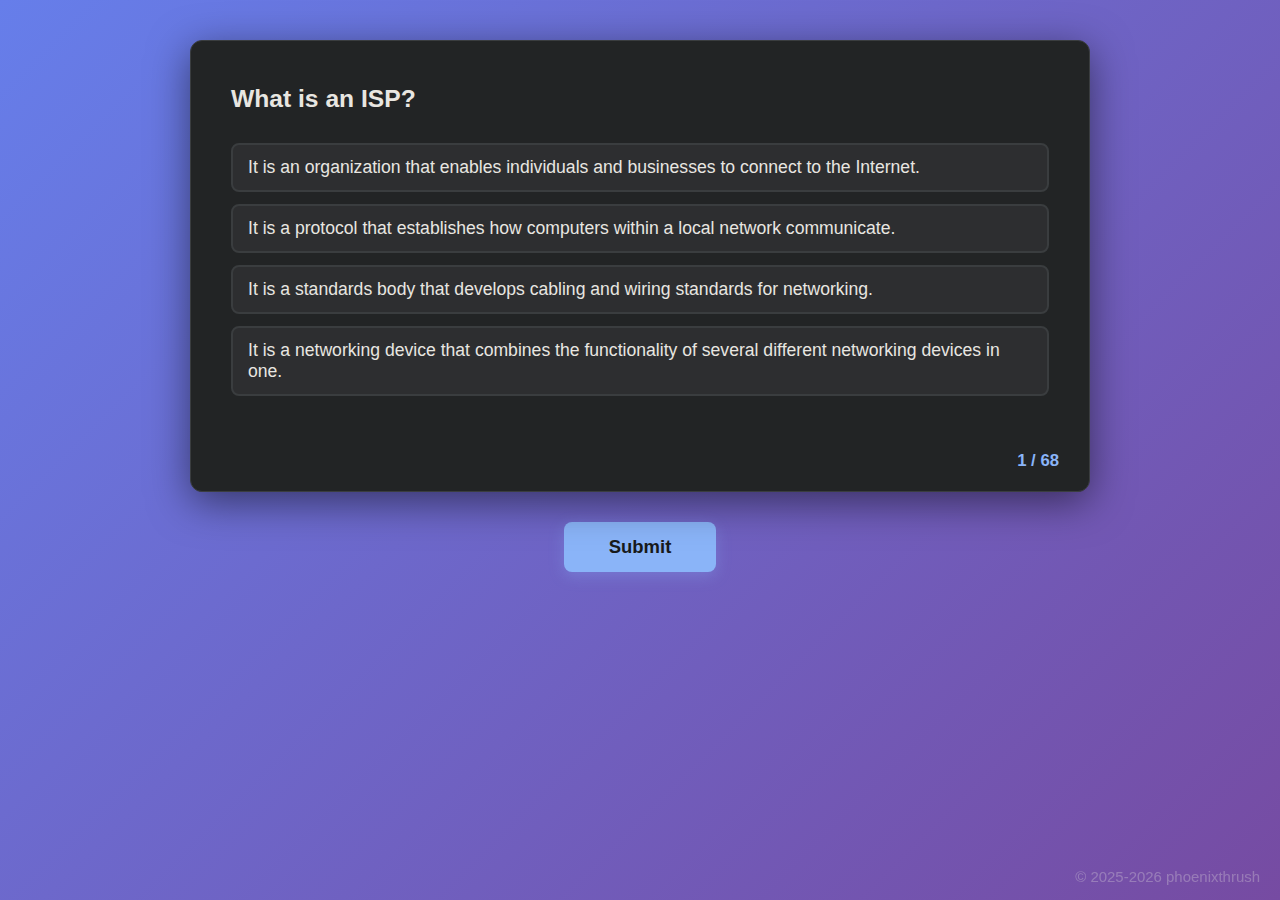
<file: Modules/CCNA_MODULES_1-3/index.html>
<!DOCTYPE html>
<html lang="en">

<head>
    <meta charset="UTF-8">
    <meta name="viewport" content="width=device-width, initial-scale=1.0">
    <title>Cisco CCNA v7 - Modules 1-3</title>
    <meta name="darkreader-lock">
    <meta name="theme-color" content="#000">
    <style>
        * {
            margin: 0;
            padding: 0;
            box-sizing: border-box;
        }
        
        body {
            font-family: 'Segoe UI', Tahoma, Geneva, Verdana, sans-serif;
            background: linear-gradient(135deg, #667eea 0%, #764ba2 100%);
            min-height: 100vh;
            padding: 40px 20px;
            font-size: 1.1em;
            color: #e8e6e1;
        }
        
        #questions-container {
            max-width: 900px;
            margin: 0 auto 30px;
            background: #222425;
            border-radius: 12px;
            box-shadow: 0 10px 40px rgba(0, 0, 0, 0.5);
            padding: 40px;
            border: 1px solid #3a3d3f;
            position: relative;
        }
        
        .question-counter {
            position: absolute;
            bottom: 20px;
            right: 30px;
            font-size: 0.95em;
            color: #8ab4f8;
            font-weight: 600;
        }
        
        #questions-container>div>p:first-child {
            font-size: 1.4em;
            font-weight: 600;
            color: #e8e6e1;
            margin-bottom: 25px;
            line-height: 1.5;
        }
        
        #questions-container img {
            border-radius: 8px;
            margin-bottom: 20px;
            box-shadow: 0 4px 15px rgba(0, 0, 0, 0.3);
        }
        
        ul {
            list-style-type: none;
            margin: 25px 0;
        }
        
        li {
            margin: 12px 0;
            transition: all 0.3s ease;
        }
        
        input[type="radio"],
        input[type="checkbox"] {
            display: none;
        }
        
        label {
            cursor: pointer;
            display: flex;
            align-items: center;
            padding: 12px 15px;
            background: #2d2e30;
            border-radius: 8px;
            transition: all 0.3s ease;
            border: 2px solid #3a3d3f;
            color: #e8e6e1;
        }
        
        label:hover {
            background: #3a3d3f;
            border-color: #8ab4f8;
        }
        
        input:checked+label {
            background: #3a3d3f;
            border-color: #8ab4f8;
            font-weight: 500;
            color: #8ab4f8;
        }
        
        input:disabled+label {
            opacity: 0.6;
            cursor: not-allowed;
        }
        
        li label img {
            margin: 10px 0 0 0;
            max-width: 100%;
            border-radius: 8px;
        }
        
        .image-loader {
            display: inline-block;
            width: 100%;
            height: 300px;
            background: #2d2e30;
            border-radius: 8px;
            margin: 10px 0 0 0;
            display: flex;
            align-items: center;
            justify-content: center;
            color: #8ab4f8;
            font-weight: 600;
            animation: pulse 1.5s ease-in-out infinite;
        }
        
        @keyframes pulse {
        
            0%,
            100% {
                opacity: 0.6;
            }
        
            50% {
                opacity: 1;
            }
        }
        
        #result-msg {
            margin-top: 25px;
            font-size: 1.3em;
            font-weight: 700;
            padding: 15px 20px;
            border-radius: 8px;
            text-align: center;
        }
        
        li[style*="color: green"] label {
            color: #8bc34a;
            font-weight: 600;
            border-color: #8bc34a;
        }
        
        li.correct-answer label {
            border: 2px solid #8bc34a;
        }
        
        li.wrong-answer label {
            border: 2px solid #ef4444;
        }
        
        #explanation-msg {
            margin-top: 20px;
            padding: 18px 20px;
            background: #2d2e30;
            border-left: 4px solid #ff9800;
            border-radius: 6px;
            color: #e8e6e1;
            line-height: 1.6;
            font-style: normal;
            white-space: pre-wrap;
            word-wrap: break-word;
        }
        
        #next-btn {
            display: block;
            margin: 30px auto 0;
            background: #8ab4f8;
            color: #181a1b;
            border: none;
            padding: 14px 45px;
            font-size: 1.05em;
            font-weight: 600;
            border-radius: 8px;
            cursor: pointer;
            transition: all 0.3s ease;
            box-shadow: 0 4px 15px rgba(138, 180, 248, 0.3);
        }
        
        #next-btn:hover:not(:disabled) {
            transform: translateY(-2px);
            background: #a8c8ff;
            box-shadow: 0 6px 20px rgba(138, 180, 248, 0.5);
        }
        
        #next-btn:active:not(:disabled) {
            transform: translateY(0);
        }
        
        #next-btn:disabled {
            opacity: 0.5;
            cursor: not-allowed;
        }
        
        @media (max-width: 768px) {
            #questions-container {
                padding: 25px;
            }
        
            #questions-container>div>p:first-child {
                font-size: 1.2em;
            }
        
            body {
                padding: 20px 10px;
            }
        }
        
        .copyright {
            font-size: 0.85em;
            color: rgba(232, 230, 225, 0.3);
            position: fixed;
            bottom: 15px;
            right: 20px;
            margin: 0;
        }
        
        .copyright a {
            color: rgba(232, 230, 225, 0.3);
            text-decoration: none;
            transition: color 0.3s ease;
        }
        
        .copyright a:hover {
            color: rgba(232, 230, 225, 0.7);
            text-decoration: underline;
        }
    </style>
</head>

<body>
    <div id="questions-container"></div>
    <button id="next-btn">Submit</button>
    <div class="copyright">
        <a href="https://phoenixthrush.com" target="_blank" rel="noopener noreferrer">© 2025-2026 phoenixthrush</a>
    </div>
    <script>
        // Fisher–Yates shuffle
        function shuffle(arr) {
            const a = [...arr];
            for (let i = a.length - 1; i > 0; i--) {
                const j = Math.floor(Math.random() * (i + 1));
                [a[i], a[j]] = [a[j], a[i]];
            }
            return a;
        }
        
        const container = document.getElementById('questions-container');
        const nextBtn = document.getElementById('next-btn');
        
        let questions = [];
        let currentIndex = 0;
        let answered = false;
        
        async function loadQuestions() {
            try {
                const rawJson = `
                    [
                        {
                            "question": "During a routine inspection, a technician discovered that software that was installed on a computer was secretly collecting data about websites that were visited by users of the computer. Which type of threat is affecting this computer?",
                            "options": [
                                "DoS attack\u200b",
                                "identity theft",
                                "spyware",
                                "zero-day attack"
                            ],
                            "correct_answers": [
                                "spyware"
                            ],
                            "explanation": "Spyware is software that is installed on a network device and that collects information."
                        },
                        {
                            "question": "Which term refers to a network that provides secure access to the corporate offices by suppliers, customers and collaborators?",
                            "options": [
                                "Internet",
                                "intranet",
                                "extranet",
                                "extendednet"
                            ],
                            "correct_answers": [
                                "extranet"
                            ],
                            "explanation": "The term Internet refers to the worldwide collection of connected networks. Intranet refers to a private connection of LANs and WANS that belong to an organization and is designed to be accessible to the members of the organization, employees, or others with authorization.\u200b Extranets provide secure and safe access to \u200bsuppliers, customers, and collaborators. Extendednet is not a type of network."
                        },
                        {
                            "question": "A large corporation has modified its network to allow users to access network resources from their personal laptops and smart phones. Which networking trend does this describe?",
                            "options": [
                                "cloud computing",
                                "online collaboration",
                                "bring your own device",
                                "video conferencing"
                            ],
                            "correct_answers": [
                                "bring your own device"
                            ],
                            "explanation": "BYOD allows end users to use personal tools to access the corporate network. Allowing this trend can have major impacts on a network, such as security and compatibility with corporate software and devices."
                        },
                        {
                            "question": "What is an ISP?",
                            "options": [
                                "It is a standards body that develops cabling and wiring standards for networking.",
                                "It is a protocol that establishes how computers within a local network communicate.",
                                "It is an organization that enables individuals and businesses to connect to the Internet.",
                                "It is a networking device that combines the functionality of several different networking devices in one."
                            ],
                            "correct_answers": [
                                "It is an organization that enables individuals and businesses to connect to the Internet."
                            ],
                            "explanation": "An ISP, or Internet Service Provider, is an organization that provides access to the Internet for businesses and individuals."
                        },
                        {
                            "question": "Match the requirements of a reliable network with the supporting network architecture. (Not all options are used.) fault tolerance Provide redundant links and devices. scalability Expand the network without degrading the service for existing users. security Protect the network from unauthorized access. 6. An employee at a branch office is creating a quote for a customer. In order to do this, the employee needs to access confidential pricing information from internal servers at the Head Office. What type of network would the employee access?",
                            "options": [
                                "an intranet",
                                "the Internet",
                                "an extranet",
                                "a local area network"
                            ],
                            "correct_answers": [
                                "an intranet"
                            ],
                            "explanation": "Intranet is a term used to refer to a private connection of LANs and WANs that belongs to an organization. An intranet is designed to be accessible only by the organization\u2019s members, employees, or others with authorization."
                        },
                        {
                            "question": "A networking technician is working on the wireless network at a medical clinic. The technician accidentally sets up the wireless network so that patients can see the medical records data of other patients. Which of the four network characteristics has been violated in this situation?",
                            "options": [
                                "fault tolerance",
                                "scalability",
                                "security",
                                "Quality of Service (QoS)",
                                "reliability"
                            ],
                            "correct_answers": [
                                "security"
                            ],
                            "explanation": "Network security includes protecting the confidentiality of data that is on the network. In this case, because confidential data has been made available to unauthorized users, the security characteristic of the network has failed."
                        },
                        {
                            "question": "Match each characteristic to its corresponding Internet connectivity type. (Not all options are used.)",
                            "options": [],
                            "correct_answers": [],
                            "explanation": "DSL is an always-on, high bandwidth connection that runs over telephone lines. Cable uses the same coaxial cable that carries television signals into the home to provide Internet access. Dialup telephone is much slower than either DSL or cable, but is the least expensive option for home users because it can use any telephone line and a simple modem. Satellite requires a clear line of sight and is affected by trees and other obstructions. None of these typical home options use dedicated leased lines such as T1/E1 and T3/E3."
                        },
                        {
                            "question": "What two criteria are used to help select a network medium from various network media? (Choose two.)",
                            "options": [
                                "the types of data that need to be prioritized",
                                "the cost of the end devices utilized in the network",
                                "the distance the selected medium can successfully carry a signal",
                                "the number of intermediate devices installed in the network",
                                "the environment where the selected medium is to be installed"
                            ],
                            "correct_answers": [
                                "the distance the selected medium can successfully carry a signal",
                                "the environment where the selected medium is to be installed"
                            ],
                            "explanation": "Criteria for choosing a network medium are the distance the selected medium can successfully carry a signal, the environment in which the selected medium is to be installed, the amount of data and the speed at which the data must be transmitted, and the cost of the medium and its installation."
                        },
                        {
                            "question": "What type of network traffic requires QoS?",
                            "options": [
                                "email",
                                "on-line purchasing",
                                "video conferencing",
                                "wiki"
                            ],
                            "correct_answers": [
                                "video conferencing"
                            ],
                            "explanation": "Video conferencing utilizes real-time audio and video communications. Both of these are time-sensitive and bandwidth-intensive forms of communication that require quality of service to be active on the network. QoS will ensure an uninterrupted user experience."
                        },
                        {
                            "question": "A user is implementing security on a small office network. Which two actions would provide the minimum security requirements for this network? (Choose two.)",
                            "options": [
                                "implementing a firewall",
                                "installing a wireless network",
                                "installing antivirus software",
                                "implementing an intrusion detection system",
                                "adding a dedicated intrusion prevention device"
                            ],
                            "correct_answers": [
                                "implementing a firewall",
                                "installing antivirus software"
                            ],
                            "explanation": "Technically complex security measures such as intrusion prevention and intrusion prevention systems are usually associated with business networks rather than home networks. Installing antivirus software, antimalware software, and implementing a firewall will usually be the minimum requirements for home networks. Installing a home wireless network will not improve network security, and will require further security actions to be taken."
                        },
                        {
                            "question": "Passwords can be used to restrict access to all or parts of the Cisco IOS. Select the modes and interfaces that can be protected with passwords. (Choose three.)",
                            "options": [
                                "VTY interface",
                                "console interface",
                                "Ethernet interface",
                                "boot IOS mode",
                                "privileged EXEC mode",
                                "router configuration mode"
                            ],
                            "correct_answers": [
                                "VTY interface",
                                "console interface",
                                "privileged EXEC mode"
                            ],
                            "explanation": "Access to the VTY and console interfaces can be restricted using passwords. Out-of-band management of the router can be restricted in both user EXEC and privileged EXEC modes."
                        },
                        {
                            "question": "What function does pressing the Tab key have when entering a command in IOS?",
                            "options": [
                                "It aborts the current command and returns to configuration mode.",
                                "It exits configuration mode and returns to user EXEC mode.",
                                "It moves the cursor to the beginning of the next line.",
                                "It completes the remainder of a partially typed word in a command."
                            ],
                            "correct_answers": [
                                "It completes the remainder of a partially typed word in a command."
                            ],
                            "explanation": "Pressing the Tab key after a command has been partially typed will cause the IOS to complete the rest of the command."
                        },
                        {
                            "question": "While trying to solve a network issue, a technician made multiple changes to the current router configuration file. The changes did not solve the problem and were not saved. What action can the technician take to discard the changes and work with the file in NVRAM?",
                            "options": [
                                "Issue the reload command without saving the running configuration.",
                                "Delete the vlan.dat file and reboot the device.",
                                "Close and reopen the terminal emulation software.",
                                "Issue the copy startup-config running-config command."
                            ],
                            "correct_answers": [
                                "Issue the reload command without saving the running configuration."
                            ],
                            "explanation": "The technician does not want to make any mistakes trying to remove all the changes that were done to the running configuration file. The solution is to reboot the router without saving the running configuration. The copy startup-config running-config command does not overwrite the running configuration file with the configuration file stored in NVRAM, but rather it just has an additive effect."
                        },
                        {
                            "question": "An administrator uses the Ctrl-Shift-6 key combination on a switch after issuing the ping command. What is the purpose of using these keystrokes?",
                            "options": [
                                "to restart the ping process",
                                "to interrupt the ping process",
                                "to exit to a different configuration mode",
                                "to allow the user to complete the command"
                            ],
                            "correct_answers": [
                                "to interrupt the ping process"
                            ],
                            "explanation": "To interrupt an IOS process such as ping or traceroute, a user enters the Ctrl-Shift-6 key combination. Tab completes the remainder of parameters or arguments within a command. To exit from configuration mode to privileged mode use the Ctrl-Z keystroke. CTRL-R will redisplay the line just typed, thus making it easier for the user to press Enter and reissue the ping command."
                        },
                        {
                            "question": "A technician configures a switch with these commands:",
                            "options": [
                                "Telnet access",
                                "SVI",
                                "password encryption",
                                "physical switchport access"
                            ],
                            "correct_answers": [
                                "SVI"
                            ],
                            "explanation": "For a switch to have an IP address, a switch virtual interface must be configured. This allows the switch to be managed remotely over the network."
                        },
                        {
                            "question": "Which command or key combination allows a user to return to the previous level in the command hierarchy?",
                            "options": [
                                "end",
                                "exit",
                                "Ctrl-Z",
                                "Ctrl-C"
                            ],
                            "correct_answers": [
                                "exit"
                            ],
                            "explanation": "End and CTRL-Z return the user to the privileged EXEC mode. Ctrl-C ends a command in process. The exit command returns the user to the previous level."
                        },
                        {
                            "question": "What are two characteristics of RAM on a Cisco device? (Choose two.)",
                            "options": [
                                "RAM provides nonvolatile storage.",
                                "The configuration that is actively running on the device is stored in RAM.",
                                "The contents of RAM are lost during a power cycle.",
                                "RAM is a component in Cisco switches but not in Cisco routers.",
                                "RAM is able to store multiple versions of IOS and configuration files."
                            ],
                            "correct_answers": [
                                "The configuration that is actively running on the device is stored in RAM.",
                                "The contents of RAM are lost during a power cycle."
                            ],
                            "explanation": "RAM stores data that is used by the device to support network operations. The running configuration is stored in RAM. This type of memory is considered volatile memory because data is lost during a power cycle. Flash memory stores the IOS and delivers a copy of the IOS into RAM when a device is powered on. Flash memory is nonvolatile since it retains stored contents during a loss of power."
                        },
                        {
                            "question": "Which two host names follow the guidelines for naming conventions on Cisco IOS devices? (Choose two.)",
                            "options": [
                                "Branch2!",
                                "RM-3-Switch-2A4",
                                "Floor(15)",
                                "HO Floor 17",
                                "SwBranch799"
                            ],
                            "correct_answers": [
                                "RM-3-Switch-2A4",
                                "SwBranch799"
                            ],
                            "explanation": "Some guidelines for naming conventions are that names should: Start with a letter Contain no spaces End with a letter or digit Use only letters, digits, and dashes Be less than 64 characters in length"
                        },
                        {
                            "question": "How is SSH different from Telnet?",
                            "options": [
                                "SSH makes connections over the network, whereas Telnet is for out-of-band access.",
                                "SSH provides security to remote sessions by encrypting messages and using user authentication. Telnet is considered insecure and sends messages in plaintext.",
                                "SSH requires the use of the PuTTY terminal emulation program. Tera Term must be used to connect to devices through the use of Telnet.",
                                "SSH must be configured over an active network connection, whereas Telnet is used to connect to a device from a console connection."
                            ],
                            "correct_answers": [
                                "SSH provides security to remote sessions by encrypting messages and using user authentication. Telnet is considered insecure and sends messages in plaintext."
                            ],
                            "explanation": "SSH is the preferred protocol for connecting to a device operating system over the network because it is much more secure than Telnet. Both SSH and Telnet are used to connect to devices over the network, and so are both used in-band. PuTTY and Terra Term can be used to make both SSH and Telnet connections."
                        },
                        {
                            "question": "An administrator is configuring a switch console port with a password. In what order will the administrator travel through the IOS modes of operation in order to reach the mode in which the configuration commands will be entered? (Not all options are used.)",
                            "options": [],
                            "correct_answers": [],
                            "explanation": "The configuration mode that the administrator first encounters is user EXEC mode. After the enable command is entered, the next mode is privileged EXEC mode. From there, the configure terminal command is entered to move to global configuration mode. Finally, the administrator enters the line console 0 command to enter the mode in which the configuration will be entered."
                        },
                        {
                            "question": "What are three characteristics of an SVI? (Choose three.)",
                            "options": [
                                "It is designed as a security protocol to protect switch ports.",
                                "It is not associated with any physical interface on a switch.",
                                "It is a special interface that allows connectivity by different types of media.",
                                "It is required to allow connectivity by any device at any location.",
                                "It provides a means to remotely manage a switch.",
                                "It is associated with VLAN1 by default."
                            ],
                            "correct_answers": [
                                "It is not associated with any physical interface on a switch.",
                                "It provides a means to remotely manage a switch.",
                                "It is associated with VLAN1 by default."
                            ],
                            "explanation": "Switches have one or more switch virtual interfaces (SVIs). SVIs are created in software since there is no physical hardware associated with them. Virtual interfaces provide a means to remotely manage a switch over a network that is using IP. Each switch comes with one SVI appearing in the default configuration \u201cout-of-the-box.\u201d The default SVI interface is VLAN1."
                        },
                        {
                            "question": "What command is used to verify the condition of the switch interfaces, including the status of the interfaces and a configured IP address?",
                            "options": [
                                "ipconfig",
                                "ping",
                                "traceroute",
                                "show ip interface brief"
                            ],
                            "correct_answers": [
                                "show ip interface brief"
                            ],
                            "explanation": "The show ip interface brief command is used to display a brief synopsis of the condition of the device interfaces. The ipconfig command is used to verify TCP/IP properties on a host. The ping command is used to verify Layer 3 connectivity. The traceroute command is used to trace the network path from source to destination."
                        },
                        {
                            "question": "Match the description with the associated IOS mode. (Not all options are used.) 28. Match the definitions to their respective CLI hot keys and shortcuts. (Not all options are used.)",
                            "options": [],
                            "correct_answers": [],
                            "explanation": "The shortcuts with their functions are as follows: - Tab - Completes the remainder of a partially typed command or keyword - Space bar - displays the next screen - ? - provides context-sensitive help - Up Arrow - Allows user to scroll backward through former commands - Ctrl-C - cancels any command currently being entered and returns directly to privileged EXEC mode - Ctrl-Shift-6 - Allows the user to interrupt an IOS process such as ping or traceroute"
                        },
                        {
                            "question": "In the show running-config command, which part of the syntax is represented by running-config ?",
                            "options": [
                                "the command",
                                "a keyword",
                                "a variable",
                                "a prompt"
                            ],
                            "correct_answers": [
                                "a keyword"
                            ],
                            "explanation": "The first part of the syntax, show, is the command, and the second part of the syntax, running-config, is the keyword. The keyword specifies what should be displayed as the output of the show command."
                        },
                        {
                            "question": "After making configuration changes on a Cisco switch, a network administrator issues a copy running-config startup-config command. What is the result of issuing this command?",
                            "options": [
                                "The new configuration will be stored in flash memory.",
                                "The new configuration will be loaded if the switch is restarted.",
                                "The current IOS file will be replaced with the newly configured file.",
                                "The configuration changes will be removed and the original configuration will be restored."
                            ],
                            "correct_answers": [
                                "The new configuration will be loaded if the switch is restarted."
                            ],
                            "explanation": "With the copy running-config startup-config command, the content of the current operating configuration replaces the startup configuration file stored in NVRAM. The configuration file saved in NVRAM will be loaded when the device is restarted."
                        },
                        {
                            "question": "What command will prevent all unencrypted passwords from displaying in plain text in a configuration file?",
                            "options": [
                                "(config)# enable password secret",
                                "(config)# enable secret Secret_Password",
                                "(config-line)# password secret",
                                "(config)# service password-encryption",
                                "(config)# enable secret Encrypted_Password"
                            ],
                            "correct_answers": [
                                "(config)# service password-encryption"
                            ],
                            "explanation": "To prevent all configured passwords from appearing in plain text in configuration files, an administrator can execute the service password-encryption command. This command encrypts all configured passwords in the configuration file."
                        },
                        {
                            "question": "What method can be used by two computers to ensure that packets are not dropped because too much data is being sent too quickly?",
                            "options": [
                                "encapsulation",
                                "flow control",
                                "access method",
                                "response timeout"
                            ],
                            "correct_answers": [
                                "flow control"
                            ],
                            "explanation": "In order for two computers to be able to communicate effectively, there must be a mechanism that allows both the source and destination to set the timing of the transmission and receipt of data. Flow control allows for this by ensuring that data is not sent too fast for it to be received properly."
                        },
                        {
                            "question": "Which statement accurately describes a TCP/IP encapsulation process when a PC is sending data to the network?",
                            "options": [
                                "Data is sent from the internet layer to the network access layer.",
                                "Packets are sent from the network access layer to the transport layer.",
                                "Segments are sent from the transport layer to the internet layer.",
                                "Frames are sent from the network access layer to the internet layer."
                            ],
                            "correct_answers": [
                                "Segments are sent from the transport layer to the internet layer."
                            ],
                            "explanation": "When the data is traveling from the PC to the network, the transport layer sends segments to the internet layer. The internet layer sends packets to the network access layer, which creates frames and then converts the frames to bits. The bits are released to the network media."
                        },
                        {
                            "question": "What three application layer protocols are part of the TCP/IP protocol suite? (Choose three.)",
                            "options": [
                                "ARP",
                                "DHCP",
                                "DNS",
                                "FTP",
                                "NAT",
                                "PPP"
                            ],
                            "correct_answers": [
                                "DHCP",
                                "DNS",
                                "FTP"
                            ],
                            "explanation": "DNS, DHCP, and FTP are all application layer protocols in the TCP/IP protocol suite. ARP and PPP are network access layer protocols, and NAT is an internet layer protocol in the TCP/IP protocol suite."
                        },
                        {
                            "question": "Match the description to the organization. (Not all options are used.) Explanation: The EIA is an international standards and trade organization for electronics organizations. It is best known for its standards related to electrical wiring, connectors, and the 19-inch racks used to mount networking equipment. 37. Which name is assigned to the transport layer PDU?",
                            "options": [
                                "bits",
                                "data",
                                "frame",
                                "packet",
                                "segment"
                            ],
                            "correct_answers": [
                                "segment"
                            ],
                            "explanation": "Application data is passed down the protocol stack on its way to be transmitted across the network media. During the process, various protocols add information to it at each level. At each stage of the process, a PDU (protocol data unit) has a different name to reflect its new functions. The PDUs are named according to the protocols of the TCP/IP suite: Data - The general term for the PDU used at the application layer. Segment - transport layer PDU Packet - network layer PDU Frame - data link layer PDU Bits - A physical layer PDU used when physically transmitting data over the medium"
                        },
                        {
                            "question": "When IPv4 addressing is manually configured on a web server, which property of the IPv4 configuration identifies the network and host portion for an IPv4 address?",
                            "options": [
                                "DNS server address",
                                "subnet mask",
                                "default gateway",
                                "DHCP server address"
                            ],
                            "correct_answers": [
                                "subnet mask"
                            ],
                            "explanation": "There are several components that need to be entered when configuring IPv4 for an end device: IPv4 address - uniquely identifies an end device on the network Subnet mask - determines the network address portion and host portion for an IPv4 address Default gateway - the IP address of the router interface used for communicating with hosts in another network DNS server address - the IP address of the Domain Name System (DNS) server DHCP server address (if DHCP is used) is not configured manually on end devices. It will be provided by a DHCP server when an end device requests an IP address."
                        },
                        {
                            "question": "What process involves placing one PDU inside of another PDU?",
                            "options": [
                                "encapsulation",
                                "encoding",
                                "segmentation",
                                "flow control"
                            ],
                            "correct_answers": [
                                "encapsulation"
                            ],
                            "explanation": "When a message is placed inside of another message, this is known as encapsulation. On networks, encapsulation takes place when one protocol data unit is carried inside of the data field of the next lower protocol data unit."
                        },
                        {
                            "question": "What layer is responsible for routing messages through an internetwork in the TCP/IP model?",
                            "options": [
                                "internet",
                                "transport",
                                "network access",
                                "session"
                            ],
                            "correct_answers": [
                                "internet"
                            ],
                            "explanation": "The TCP/IP model consists of four layers: application, transport, internet, and network access. Of these four layers, it is the internet layer that is responsible for routing messages. The session layer is not part of the TCP/IP model but is rather part of the OSI model."
                        },
                        {
                            "question": "For the TCP/IP protocol suite, what is the correct order of events when a Telnet message is being prepared to be sent over the network?",
                            "options": [],
                            "correct_answers": []
                        },
                        {
                            "question": "Which PDU format is used when bits are received from the network medium by the NIC of a host?",
                            "options": [
                                "file",
                                "frame",
                                "packet",
                                "segment"
                            ],
                            "correct_answers": [
                                "frame"
                            ],
                            "explanation": "When received at the physical layer of a host, the bits are formatted into a frame at the data link layer. A packet is the PDU at the network layer. A segment is the PDU at the transport layer. A file is a data structure that may be used at the application layer."
                        },
                        {
                            "question": "Refer to the exhibit. ServerB is attempting to contact HostA. Which two statements correctly identify the addressing that ServerB will generate in the process? (Choose two.)",
                            "options": [
                                "ServerB will generate a packet with the destination IP address of RouterB.",
                                "ServerB will generate a frame with the destination MAC address of SwitchB.",
                                "ServerB will generate a packet with the destination IP address of RouterA.",
                                "ServerB will generate a frame with the destination MAC address of RouterB.",
                                "ServerB will generate a packet with the destination IP address of HostA.",
                                "ServerB will generate a frame with the destination MAC address of RouterA."
                            ],
                            "correct_answers": [
                                "ServerB will generate a frame with the destination MAC address of RouterB.",
                                "ServerB will generate a packet with the destination IP address of HostA."
                            ],
                            "explanation": "In order to send data to HostA, ServerB will generate a packet that contains the IP address of the destination device on the remote network and a frame that contains the MAC address of the default gateway device on the local network."
                        },
                        {
                            "question": "Which method allows a computer to react accordingly when it requests data from a server and the server takes too long to respond?",
                            "options": [
                                "encapsulation",
                                "flow control",
                                "access method",
                                "response timeout"
                            ],
                            "correct_answers": [
                                "response timeout"
                            ],
                            "explanation": "If a computer makes a request and does not hear a response within an acceptable amount of time, the computer assumes that no answer is coming and reacts accordingly."
                        },
                        {
                            "question": "A web client is receiving a response for a web page from a web server. From the perspective of the client, what is the correct order of the protocol stack that is used to decode the received transmission?",
                            "options": [
                                "Ethernet, IP, TCP, HTTP",
                                "HTTP, TCP, IP, Ethernet",
                                "Ethernet, TCP, IP, HTTP",
                                "HTTP, Ethernet, IP, TCP"
                            ],
                            "correct_answers": [
                                "Ethernet, IP, TCP, HTTP"
                            ],
                            "explanation": "1. HTTP governs the way that a web server and client interact. 2. TCP manages individual conversations between web servers and clients. 3. IP is responsible for delivery across the best path to the destination. 4. Ethernet takes the packet from IP and formats it for transmission."
                        },
                        {
                            "question": "Which two OSI model layers have the same functionality as a single layer of the TCP/IP model? (Choose two.)",
                            "options": [
                                "data link",
                                "network",
                                "physical",
                                "session",
                                "transport"
                            ],
                            "correct_answers": [
                                "data link",
                                "physical"
                            ],
                            "explanation": "The OSI data link and physical layers together are equivalent to the TCP/IP network access layer. The OSI transport layer is functionally equivalent to the TCP/IP transport layer, and the OSI network layer is equivalent to the TCP/IP internet layer. The OSI application, presentation, and session layers are functionally equivalent to the application layer within the TCP/IP model."
                        },
                        {
                            "question": "At which layer of the OSI model would a logical address be added during encapsulation?",
                            "options": [
                                "physical layer",
                                "data link layer",
                                "network layer",
                                "transport layer"
                            ],
                            "correct_answers": [
                                "network layer"
                            ],
                            "explanation": "Logical addresses, also known as IP addresses, are added at the network layer. Physical addresses are edded at the data link layer. Port addresses are added at the transport layer. No addresses are added at the physical layer."
                        },
                        {
                            "question": "What is a characteristic of multicast messages?",
                            "options": [
                                "They are sent to a select group of hosts.",
                                "They are sent to all hosts on a network.",
                                "They must be acknowledged.",
                                "They are sent to a single destination."
                            ],
                            "correct_answers": [
                                "They are sent to a select group of hosts."
                            ],
                            "explanation": "Multicast is a one-to-many type of communication. Multicast messages are addressed to a specific multicast group."
                        },
                        {
                            "question": "Which statement is correct about network protocols?",
                            "options": [
                                "Network protocols define the type of hardware that is used and how it is mounted in racks.",
                                "They define how messages are exchanged between the source and the destination.",
                                "They all function in the network access layer of TCP/IP.",
                                "They are only required for exchange of messages between devices on remote networks."
                            ],
                            "correct_answers": [
                                "They define how messages are exchanged between the source and the destination."
                            ],
                            "explanation": "Network protocols are implemented in hardware, or software, or both. They interact with each other within different layers of a protocol stack. Protocols have nothing to do with the installation of the network equipment. Network protocols are required to exchange information between source and destination devices in both local and remote networks."
                        },
                        {
                            "question": "What is an advantage of network devices using open standard protocols?",
                            "options": [
                                "Network communications is confined to data transfers between devices from the same vendor.",
                                "A client host and a server running different operating systems can successfully exchange data.",
                                "Internet access can be controlled by a single ISP in each market.",
                                "Competition and innovation are limited to specific types of products."
                            ],
                            "correct_answers": [
                                "A client host and a server running different operating systems can successfully exchange data."
                            ],
                            "explanation": "An advantage of network devices implementing open standard protocols, such as from the TCP/IP suite, is that clients and servers running different operating systems can communicate with each other. Open standard protocols facilitate innovation and competition between vendors and across markets, and can reduce the occurrence of monopolies in networking markets."
                        },
                        {
                            "question": "Which device performs the function of determining the path that messages should take through internetworks?",
                            "options": [
                                "a router",
                                "a firewall",
                                "a web server",
                                "a DSL modem"
                            ],
                            "correct_answers": [
                                "a router"
                            ],
                            "explanation": "A router is used to determine the path that the messages should take through the network. A firewall is used to filter incoming and outgoing traffic. A DSL modem is used to provide Internet connection for a home or an organization."
                        },
                        {
                            "question": "Open the PT Activity. Perform the tasks in the activity instructions and then answer the question.",
                            "options": [
                                "192.168.5.10",
                                "192.168.10.5",
                                "192.168.10.1",
                                "192.168.5.0"
                            ],
                            "correct_answers": [
                                "192.168.5.10"
                            ],
                            "explanation": "After the enable command is issued, the show running-configuration command or the show ip interfaces brief command will display the IP address of the switch virtual interface (SVI)."
                        },
                        {
                            "question": "Why would a Layer 2 switch need an IP address?",
                            "options": [
                                "to enable the switch to send broadcast frames to attached PCs",
                                "to enable the switch to function as a default gateway",
                                "to enable the switch to be managed remotely",
                                "to enable the switch to receive frames from attached PCs"
                            ],
                            "correct_answers": [
                                "to enable the switch to be managed remotely"
                            ],
                            "explanation": "A switch, as a Layer 2 device, does not need an IP address to transmit frames to attached devices. However, when a switch is accessed remotely through the network, it must have a Layer 3 address. The IP address must be applied to a virtual interface rather than to a physical interface. Routers, not switches, function as default gateways."
                        },
                        {
                            "question": "Refer to the exhibit. An administrator is trying to configure the switch but receives the error message that is displayed in the exhibit. What is the problem?",
                            "options": [
                                "The entire command, configure terminal, must be used.",
                                "The administrator is already in global configuration mode.",
                                "The administrator must first enter privileged EXEC mode before issuing the command.",
                                "The administrator must connect via the console port to access global configuration mode."
                            ],
                            "correct_answers": [
                                "The administrator must first enter privileged EXEC mode before issuing the command."
                            ],
                            "explanation": "In order to enter global configuration mode, the command configure terminal, or a shortened version such as config t, must be entered from privileged EXEC mode. In this scenario the administrator is in user EXEC mode, as indicated by the > symbol after the hostname. The administrator would need to use the enable command to move into privileged EXEC mode before entering the configure terminal command."
                        },
                        {
                            "question": "What term describes a network owned by one organization that provides safe and secure access to individuals who work for a different organization?",
                            "options": [
                                "extranet",
                                "cloud",
                                "BYOD",
                                "quality of service"
                            ],
                            "correct_answers": [
                                "extranet"
                            ]
                        },
                        {
                            "question": "What term describes storing personal files on servers over the internet to provide access anywhere, anytime, and on any device?",
                            "options": [
                                "cloud",
                                "BYOD",
                                "quality of service",
                                "converged network"
                            ],
                            "correct_answers": [
                                "cloud"
                            ]
                        },
                        {
                            "question": "What term describes a network where one computer can be both client and server?",
                            "options": [
                                "peer-to-peer",
                                "cloud",
                                "BYOD",
                                "quality of service"
                            ],
                            "correct_answers": [
                                "peer-to-peer"
                            ]
                        },
                        {
                            "question": "What term describes a type of network used by people who work from home or from a small remote office?",
                            "options": [
                                "SOHO network",
                                "BYOD",
                                "quality of service",
                                "converged network"
                            ],
                            "correct_answers": [
                                "SOHO network"
                            ]
                        },
                        {
                            "question": "What term describes a computing model where server software runs on dedicated computers?",
                            "options": [
                                "client/server",
                                "internet",
                                "intranet",
                                "extranet"
                            ],
                            "correct_answers": [
                                "client/server"
                            ]
                        },
                        {
                            "question": "What term describes a technology that allows devices to connect to the LAN using an electrical outlet?",
                            "options": [
                                "powerline networking",
                                "internet",
                                "intranet",
                                "extranet"
                            ],
                            "correct_answers": [
                                "powerline networking"
                            ]
                        },
                        {
                            "question": "What term describes a policy that allows network devices to manage the flow of data to give priority to voice and video?",
                            "options": [
                                "quality of service",
                                "internet",
                                "intranet",
                                "extranet"
                            ],
                            "correct_answers": [
                                "quality of service"
                            ]
                        },
                        {
                            "question": "What term describes a private collection of LANs and WANs that belongs to an organization?",
                            "options": [
                                "intranet",
                                "internet",
                                "extranet",
                                "peer-to-peer"
                            ],
                            "correct_answers": [
                                "intranet"
                            ]
                        },
                        {
                            "question": "What term describes the ability to use personal devices across a business or campus network?",
                            "options": [
                                "BYOD",
                                "internet",
                                "intranet",
                                "extranet"
                            ],
                            "correct_answers": [
                                "BYOD"
                            ]
                        },
                        {
                            "question": "At which OSI layer is a source IP address added to a PDU during the encapsulation process?",
                            "options": [
                                "network layer",
                                "data link layer",
                                "transport layer",
                                "application layer"
                            ],
                            "correct_answers": [
                                "network layer"
                            ]
                        },
                        {
                            "question": "At which OSI layer is a destination port number added to a PDU during the encapsulation process?",
                            "options": [
                                "transport layer",
                                "data link layer",
                                "network layer",
                                "application layer"
                            ],
                            "correct_answers": [
                                "transport layer"
                            ]
                        },
                        {
                            "question": "At which OSI layer is data added to a PDU during the encapsulation process?",
                            "options": [
                                "application layer",
                                "data link layer",
                                "network layer",
                                "transport layer"
                            ],
                            "correct_answers": [
                                "application layer"
                            ]
                        },
                        {
                            "question": "At which OSI layer is a source IP address added to a PDU during the encapsulation process?",
                            "options": [
                                "network layer",
                                "data link layer",
                                "application layer",
                                "presentation layer"
                            ],
                            "correct_answers": [
                                "network layer"
                            ]
                        },
                        {
                            "question": "Which of the following is the name for all computers connected to a network that participate directly in network communication?",
                            "options": [
                                "Servers",
                                "Intermediary device",
                                "Host",
                                "media"
                            ],
                            "correct_answers": [
                                "Host"
                            ],
                            "explanation": "Hosts are all computers connected to a network that participate directly in network communication."
                        },
                        {
                            "question": "At which OSI layer is a destination IP address added to a PDU during the encapsulation process?",
                            "options": [
                                "network layer",
                                "application layer",
                                "transport layer",
                                "presentation layer"
                            ],
                            "correct_answers": [
                                "network layer"
                            ]
                        },
                        {
                            "question": "At which OSI layer is a source MAC address added to a PDU during the encapsulation process?",
                            "options": [
                                "data link layer",
                                "application layer",
                                "transport layer",
                                "presentation layer"
                            ],
                            "correct_answers": [
                                "data link layer"
                            ]
                        },
                        {
                            "question": "At which OSI layer is a source port number added to a PDU during the encapsulation process?",
                            "options": [
                                "transport layer",
                                "application layer",
                                "network layer",
                                "presentation layer",
                                "data link layer"
                            ],
                            "correct_answers": [
                                "transport layer"
                            ]
                        },
                        {
                            "question": "At which OSI layer is a destination MAC address added to a PDU during the encapsulation process?",
                            "options": [
                                "data link layer",
                                "transport layer",
                                "application layer",
                                "network layer"
                            ],
                            "correct_answers": [
                                "data link layer"
                            ]
                        },
                        {
                            "question": "When data is encoded as pulses of light, which media is being used to transmit the data?",
                            "options": [
                                "Wireless",
                                "Fire optic cable",
                                "Copper cable"
                            ],
                            "correct_answers": [
                                "Fire optic cable"
                            ],
                            "explanation": "Fiber-optic cable is the media is being used to transmit the data when data is encoded as pulses of light."
                        },
                        {
                            "question": "Which two devices are intermediary devices? (Choose two)",
                            "options": [
                                "Host",
                                "Router",
                                "Switch",
                                "Servers"
                            ],
                            "correct_answers": [
                                "Router",
                                "Switch"
                            ],
                            "explanation": "Routers and switches are intermediary devices."
                        },
                        {
                            "question": "A college is building a new dormitory on its campus. Workers are digging in the ground to install a new water pipe for the dormitory. A worker accidentally damages a fiber optic cable that connects two of the existing dormitories to the campus data center. Although the cable has been cut, students in the dormitories only experience a very short interruption of network services. What characteristic of the network is shown here?",
                            "options": [
                                "quality of service (QoS)",
                                "scalability",
                                "security",
                                "fault tolerance",
                                "integrity"
                            ],
                            "correct_answers": [
                                "fault tolerance"
                            ],
                            "explanation": "Fault tolerance is the characteristic of a network which allows it to quickly respond to failures of network devices, media, or services. Quality of service refers to the measures taken to ensure that network traffic requiring higher throughput receives the required network resources. Scalability refers to the ability of the network to grow to accommodate new requirements. Security refers to protecting networks and data from theft, alteration, or destruction. Integrity refers to the completeness of something and is generally not used as a characteristic of networks in the same way as the other terms."
                        }
                    ]
                `;
        
                let data;
        
                try {
                    data = JSON.parse(rawJson);
                } catch (e) {
                    return showError('Invalid embedded JSON.');
                }
        
                if (!Array.isArray(data)) {
                    return showError('Invalid JSON: expected an array of questions.');
                }
        
                questions = shuffle(data).map(q => ({
                    ...q,
                    options: Array.isArray(q.options) ? shuffle(q.options) : []
                }));
        
                showQuestion();
        
            } catch (err) {
                showError('Error loading JSON: ' + err.message);
                console.error(err);
            }
        }
        
        function showError(msg) {
            container.textContent = msg;
        }
        
        function createEl(tag, props = {}, children = []) {
            const el = document.createElement(tag);
            Object.assign(el, props);
            children.forEach(child => el.appendChild(child));
            return el;
        }
        
        function showQuestion() {
            container.innerHTML = '';
            answered = false;
            nextBtn.textContent = 'Submit';
        
            if (currentIndex >= questions.length) {
                return showError('No more questions.');
            }
        
            const q = questions[currentIndex];
            const wrapper = createEl('div');
        
            wrapper.appendChild(createEl('p', { textContent: q.question || q.title || `Item ${currentIndex + 1}` }));
        
            if (q.image_url) wrapper.appendChild(createImageBlock(q.image_url));
        
            wrapper.appendChild(createOptionsList(q));
        
            wrapper.appendChild(createEl('p', { id: 'explanation-msg', style: 'display:none;' }));
            wrapper.appendChild(createEl('p', { id: 'result-msg' }));
            wrapper.appendChild(createEl('div', {
                className: 'question-counter',
                textContent: `${currentIndex + 1} / ${questions.length}`
            }));
        
            container.appendChild(wrapper);
        }
        
        function createImageBlock(url) {
            const loader = createEl('div', {
                className: 'image-loader',
                id: 'main-loader',
                textContent: 'Loading image...'
            });
        
            const img = createEl('img', {
                src: url,
                style: 'max-width:100%;max-height:500px;margin-bottom:20px;display:none;'
            });
        
            img.onload = () => {
                loader.style.display = 'none';
                img.style.display = 'block';
            };
        
            img.onerror = () => {
                loader.textContent = 'Failed to load image';
                loader.style.color = '#ef4444';
            };
        
            return createEl('div', {}, [loader, img]);
        }
        
        function createOptionsList(q) {
            const list = createEl('ul');
            const isMultiple = q.correct_answers?.length > 1;
        
            q.options.forEach((opt, i) => {
                const li = createEl('li', { id: `li-${i}` });
                const input = createEl('input', {
                    type: isMultiple ? 'checkbox' : 'radio',
                    name: 'answer',
                    value: opt,
                    id: `opt-${i}`
                });
        
                let label;
        
                if (isImage(opt)) {
                    input.dataset.isImage = 'true';
                    label = createImageOption(opt, i);
                } else {
                    label = createEl('label', { htmlFor: `opt-${i}`, textContent: opt });
                }
        
                li.appendChild(input);
                li.appendChild(label);
                list.appendChild(li);
            });
        
            list.querySelectorAll('input[data-is-image="true"]').forEach(i => i.checked = true);
        
            return list;
        }
        
        function isImage(opt) {
            return typeof opt === 'string' &&
                (opt.endsWith('.png') || opt.endsWith('.jpg') || opt.endsWith('.jpeg') || opt.startsWith('http'));
        }
        
        function createImageOption(url, index) {
            const loader = createEl('div', {
                className: 'image-loader',
                id: `loader-${index}`,
                textContent: 'Loading image...'
            });
        
            const img = createEl('img', {
                src: url,
                style: 'max-width:100%;max-height:300px;margin-top:10px;cursor:pointer;display:none;'
            });
        
            img.onload = () => {
                loader.style.display = 'none';
                img.style.display = 'block';
            };
        
            img.onerror = () => {
                loader.textContent = 'Failed to load image';
                loader.style.color = '#ef4444';
            };
        
            return createEl('label', { htmlFor: `opt-${index}` }, [loader, img]);
        }
        
        nextBtn.addEventListener('click', () => {
            const q = questions[currentIndex];
            const inputs = [...document.querySelectorAll('input[name="answer"]')];
            const resultMsg = document.getElementById('result-msg');
            const explanationMsg = document.getElementById('explanation-msg');
        
            if (answered) {
                currentIndex++;
                showQuestion();
                return;
            }
        
            const chosen = inputs.filter(i => i.checked).map(i => i.value);
        
            if (chosen.length === 0) {
                resultMsg.textContent = 'Please choose an answer.';
                return;
            }
        
            const correct = chosen.length === q.correct_answers.length &&
                chosen.every(a => q.correct_answers.includes(a));
        
            inputs.forEach(i => i.disabled = true);
        
            if (!correct) {
                markAnswers(q, chosen);
                resultMsg.textContent = 'Wrong!';
                explanationMsg.style.display = 'block';
                explanationMsg.textContent = q.explanation || 'No explanation available for this question.';
                nextBtn.textContent = 'Continue';
            } else {
                resultMsg.textContent = 'Correct!';
            }
        
            answered = true;
        });
        
        function markAnswers(q, chosen) {
            q.options.forEach((opt, index) => {
                const li = document.getElementById(`li-${index}`);
                const isCorrect = q.correct_answers.includes(opt);
                const isChosen = chosen.includes(opt);
        
                if (isCorrect) {
                    li.classList.add('correct-answer');
                    li.style.color = '#8bc34a';
                }
                if (isChosen && !isCorrect) {
                    li.classList.add('wrong-answer');
                }
            });
        }
        
        document.addEventListener('keydown', (e) => {
            if (e.code === 'Space' || e.code === 'Enter') {
                e.preventDefault();
                nextBtn.click();
                return;
            }
        
            const index = (e.key === '0') ? 9 : Number(e.key) - 1;
            if (index < 0 || index > 9) return;
        
            const li = document.getElementById(`li-${index}`);
            if (!li) return;
        
            const label = li.querySelector('label');
            if (label) {
                e.preventDefault();
                label.click();
            }
        });
        
        loadQuestions();
    </script>
</body>

</html>
</file>
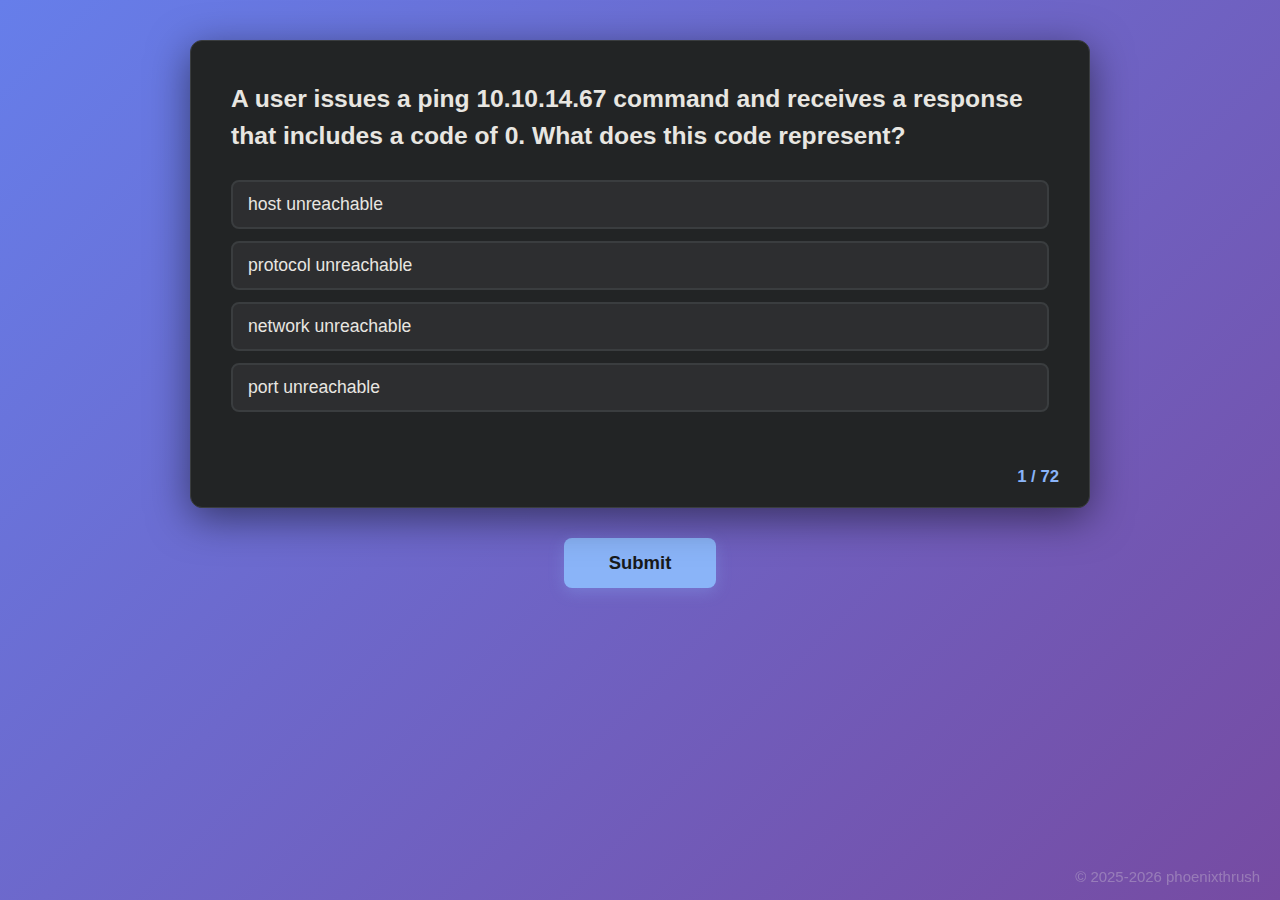
<file: Modules/CCNA_MODULES_11-13/index.html>
<!DOCTYPE html>
<html lang="en">

<head>
    <meta charset="UTF-8">
    <meta name="viewport" content="width=device-width, initial-scale=1.0">
    <title>Cisco CCNA v7 - Modules 11-13</title>
    <meta name="darkreader-lock">
    <meta name="theme-color" content="#000">
    <style>
        * {
            margin: 0;
            padding: 0;
            box-sizing: border-box;
        }
        
        body {
            font-family: 'Segoe UI', Tahoma, Geneva, Verdana, sans-serif;
            background: linear-gradient(135deg, #667eea 0%, #764ba2 100%);
            min-height: 100vh;
            padding: 40px 20px;
            font-size: 1.1em;
            color: #e8e6e1;
        }
        
        #questions-container {
            max-width: 900px;
            margin: 0 auto 30px;
            background: #222425;
            border-radius: 12px;
            box-shadow: 0 10px 40px rgba(0, 0, 0, 0.5);
            padding: 40px;
            border: 1px solid #3a3d3f;
            position: relative;
        }
        
        .question-counter {
            position: absolute;
            bottom: 20px;
            right: 30px;
            font-size: 0.95em;
            color: #8ab4f8;
            font-weight: 600;
        }
        
        #questions-container>div>p:first-child {
            font-size: 1.4em;
            font-weight: 600;
            color: #e8e6e1;
            margin-bottom: 25px;
            line-height: 1.5;
        }
        
        #questions-container img {
            border-radius: 8px;
            margin-bottom: 20px;
            box-shadow: 0 4px 15px rgba(0, 0, 0, 0.3);
        }
        
        ul {
            list-style-type: none;
            margin: 25px 0;
        }
        
        li {
            margin: 12px 0;
            transition: all 0.3s ease;
        }
        
        input[type="radio"],
        input[type="checkbox"] {
            display: none;
        }
        
        label {
            cursor: pointer;
            display: flex;
            align-items: center;
            padding: 12px 15px;
            background: #2d2e30;
            border-radius: 8px;
            transition: all 0.3s ease;
            border: 2px solid #3a3d3f;
            color: #e8e6e1;
        }
        
        label:hover {
            background: #3a3d3f;
            border-color: #8ab4f8;
        }
        
        input:checked+label {
            background: #3a3d3f;
            border-color: #8ab4f8;
            font-weight: 500;
            color: #8ab4f8;
        }
        
        input:disabled+label {
            opacity: 0.6;
            cursor: not-allowed;
        }
        
        li label img {
            margin: 10px 0 0 0;
            max-width: 100%;
            border-radius: 8px;
        }
        
        .image-loader {
            display: inline-block;
            width: 100%;
            height: 300px;
            background: #2d2e30;
            border-radius: 8px;
            margin: 10px 0 0 0;
            display: flex;
            align-items: center;
            justify-content: center;
            color: #8ab4f8;
            font-weight: 600;
            animation: pulse 1.5s ease-in-out infinite;
        }
        
        @keyframes pulse {
        
            0%,
            100% {
                opacity: 0.6;
            }
        
            50% {
                opacity: 1;
            }
        }
        
        #result-msg {
            margin-top: 25px;
            font-size: 1.3em;
            font-weight: 700;
            padding: 15px 20px;
            border-radius: 8px;
            text-align: center;
        }
        
        li[style*="color: green"] label {
            color: #8bc34a;
            font-weight: 600;
            border-color: #8bc34a;
        }
        
        li.correct-answer label {
            border: 2px solid #8bc34a;
        }
        
        li.wrong-answer label {
            border: 2px solid #ef4444;
        }
        
        #explanation-msg {
            margin-top: 20px;
            padding: 18px 20px;
            background: #2d2e30;
            border-left: 4px solid #ff9800;
            border-radius: 6px;
            color: #e8e6e1;
            line-height: 1.6;
            font-style: normal;
            white-space: pre-wrap;
            word-wrap: break-word;
        }
        
        #next-btn {
            display: block;
            margin: 30px auto 0;
            background: #8ab4f8;
            color: #181a1b;
            border: none;
            padding: 14px 45px;
            font-size: 1.05em;
            font-weight: 600;
            border-radius: 8px;
            cursor: pointer;
            transition: all 0.3s ease;
            box-shadow: 0 4px 15px rgba(138, 180, 248, 0.3);
        }
        
        #next-btn:hover:not(:disabled) {
            transform: translateY(-2px);
            background: #a8c8ff;
            box-shadow: 0 6px 20px rgba(138, 180, 248, 0.5);
        }
        
        #next-btn:active:not(:disabled) {
            transform: translateY(0);
        }
        
        #next-btn:disabled {
            opacity: 0.5;
            cursor: not-allowed;
        }
        
        @media (max-width: 768px) {
            #questions-container {
                padding: 25px;
            }
        
            #questions-container>div>p:first-child {
                font-size: 1.2em;
            }
        
            body {
                padding: 20px 10px;
            }
        }
        
        .copyright {
            font-size: 0.85em;
            color: rgba(232, 230, 225, 0.3);
            position: fixed;
            bottom: 15px;
            right: 20px;
            margin: 0;
        }
        
        .copyright a {
            color: rgba(232, 230, 225, 0.3);
            text-decoration: none;
            transition: color 0.3s ease;
        }
        
        .copyright a:hover {
            color: rgba(232, 230, 225, 0.7);
            text-decoration: underline;
        }
    </style>
</head>

<body>
    <div id="questions-container"></div>
    <button id="next-btn">Submit</button>
    <div class="copyright">
        <a href="https://phoenixthrush.com" target="_blank" rel="noopener noreferrer">© 2025-2026 phoenixthrush</a>
    </div>
    <script>
        // Fisher–Yates shuffle
        function shuffle(arr) {
            const a = [...arr];
            for (let i = a.length - 1; i > 0; i--) {
                const j = Math.floor(Math.random() * (i + 1));
                [a[i], a[j]] = [a[j], a[i]];
            }
            return a;
        }
        
        const container = document.getElementById('questions-container');
        const nextBtn = document.getElementById('next-btn');
        
        let questions = [];
        let currentIndex = 0;
        let answered = false;
        
        async function loadQuestions() {
            try {
                const rawJson = `
                    [
                        {
                            "question": "What is the prefix length notation for the subnet mask 255.255.255.224?",
                            "options": [
                                "/25",
                                "/26",
                                "/27",
                                "/28"
                            ],
                            "correct_answers": [
                                "/27"
                            ],
                            "explanation": "The binary format for 255.255.255.224 is 11111111.11111111.11111111.11100000. The prefix length is the number of consecutive 1s in the subnet mask. Therefore, the prefix length is /27."
                        },
                        {
                            "question": "How many valid host addresses are available on an IPv4 subnet that is configured with a /26 mask?",
                            "options": [
                                "254",
                                "190",
                                "192",
                                "62",
                                "64"
                            ],
                            "correct_answers": [
                                "62"
                            ]
                        },
                        {
                            "question": "Which subnet mask would be used if 5 host bits are available?",
                            "options": [
                                "255.255.255.0",
                                "255.255.255.128",
                                "255.255.255.224\u200b",
                                "255.255.255.240"
                            ],
                            "correct_answers": [
                                "255.255.255.224\u200b"
                            ]
                        },
                        {
                            "question": "A network administrator subnets the 192.168.10.0/24 network into subnets with /26 masks. How many equal-sized subnets are created?",
                            "options": [
                                "1",
                                "2",
                                "4",
                                "8",
                                "16",
                                "64"
                            ],
                            "correct_answers": [
                                "4"
                            ]
                        },
                        {
                            "question": "Match the subnetwork to a host address that would be included within the subnetwork. (Not all options are used.) Explanation: Subnet 192.168.1.32/27 will have a valid host range from 192.168.1.33 - 192.168.1.62 with the broadcast address as 192.168.1.63 Subnet 192.168.1.64/27 will have a valid host range from 192.168.1.65 - 192.168.1.94 with the broadcast address as 192.168.1.95 Subnet 192.168.1.96/27 will have a valid host range from 192.168.1.97 - 192.168.1.126 with the broadcast address as 192.168.1.127 6. An administrator wants to create four subnetworks from the network address 192.168.1.0/24. What is the network address and subnet mask of the second useable subnet?",
                            "options": [
                                "subnetwork 192.168.1.64 subnet mask 255.255.255.192",
                                "subnetwork 192.168.1.32 subnet mask 255.255.255.240",
                                "subnetwork 192.168.1.64 subnet mask 255.255.255.240",
                                "subnetwork 192.168.1.128 subnet mask 255.255.255.192",
                                "subnetwork 192.168.1.8 subnet mask 255.255.255.224"
                            ],
                            "correct_answers": [
                                "subnetwork 192.168.1.64 subnet mask 255.255.255.192"
                            ],
                            "explanation": "The number of bits that are borrowed would be two, thus giving a total of 4 useable subnets: 192.168.1.0 192.168.1.64 192.168.1.128 192.168.1.192 Because 2 bits are borrowed, the new subnet mask would be /26 or 255.255.255.192"
                        },
                        {
                            "question": "How many bits must be borrowed from the host portion of an address to accommodate a router with five connected networks?",
                            "options": [
                                "two",
                                "three",
                                "four",
                                "five"
                            ],
                            "correct_answers": [
                                "three"
                            ],
                            "explanation": "Each network that is directly connected to an interface on a router requires its own subnet. The formula 2n, where n is the number of bits borrowed, is used to calculate the available number of subnets when borrowing a specific number of bits."
                        },
                        {
                            "question": "How many host addresses are available on the 192.168.10.128/26 network?",
                            "options": [
                                "30",
                                "32",
                                "60",
                                "62",
                                "64"
                            ],
                            "correct_answers": [
                                "62"
                            ],
                            "explanation": "A /26 prefix gives 6 host bits, which provides a total of 64 addresses, because 2^6 = 64. Subtracting the network and broadcast addresses leaves 62 usable host addresses."
                        },
                        {
                            "question": "How many host addresses are available on the network 172.16.128.0 with a subnet mask of 255.255.252.0?",
                            "options": [
                                "510",
                                "512",
                                "1022",
                                "1024",
                                "2046",
                                "2048"
                            ],
                            "correct_answers": [
                                "1022"
                            ],
                            "explanation": "A mask of 255.255.252.0 is equal to a prefix of /22. A /22 prefix provides 22 bits for the network portion and leaves 10 bits for the host portion. The 10 bits in the host portion will provide 1022 usable IP addresses (210 - 2 = 1022)."
                        },
                        {
                            "question": "Match each IPv4 address to the appropriate address category. (Not all options are used.)",
                            "options": [],
                            "correct_answers": []
                        },
                        {
                            "question": "What three blocks of addresses are defined by RFC 1918 for private network use? (Choose three.)",
                            "options": [
                                "10.0.0.0/8",
                                "172.16.0.0/12",
                                "192.168.0.0/16",
                                "100.64.0.0/14",
                                "169.254.0.0/16",
                                "239.0.0.0/8"
                            ],
                            "correct_answers": [
                                "10.0.0.0/8",
                                "172.16.0.0/12",
                                "192.168.0.0/16"
                            ],
                            "explanation": "RFC 1918, Address Allocation for Private Internets, defines three blocks of IPv4 address for private networks that should not be routable on the public Internet. 10.0.0.0/8 172.16.0.0/12 192.168.0.0/16"
                        },
                        {
                            "question": "Refer to the exhibit. An administrator must send a message to everyone on the router A network. What is the broadcast address for network 172.16.16.0/22?",
                            "options": [
                                "172.16.16.255",
                                "172.16.20.255",
                                "172.16.19.255",
                                "172.16.23.255",
                                "172.16.255.255"
                            ],
                            "correct_answers": [
                                "172.16.19.255"
                            ],
                            "explanation": "The 172.16.16.0/22 network has 22 bits in the network portion and 10 bits in the host portion. Converting the network address to binary yields a subnet mask of 255.255.252.0. The range of addresses in this network will end with the last address available before 172.16.20.0. Valid host addresses for this network range from 172.16.16.1-172.16.19.254, making 172.16.19.255 the broadcast address."
                        },
                        {
                            "question": "A site administrator has been told that a particular network at the site must accommodate 126 hosts. Which subnet mask would be used that contains the required number of host bits?",
                            "options": [
                                "255.255.255.0",
                                "255.255.255.128",
                                "255.255.255.224",
                                "255.255.255.240"
                            ],
                            "correct_answers": [
                                "255.255.255.128"
                            ],
                            "explanation": "The subnet mask of 255.255.255.0 has 8 host bits. The mask of 255.255.255.128 results in 7 host bits. The mask of 255.255.255.224 has 5 host bits. Finally, 255.255.255.240 represents 4 host bits."
                        },
                        {
                            "question": "Refer to the exhibit. Considering the addresses already used and having to remain within the 10.16.10.0/24 network range, which subnet address could be assigned to the network containing 25 hosts?",
                            "options": [
                                "10.16.10.160/26",
                                "10.16.10.128/28",
                                "10.16.10.64/27",
                                "10.16.10.224/26",
                                "10.16.10.240/27",
                                "10.16.10.240/28"
                            ],
                            "correct_answers": [
                                "10.16.10.64/27"
                            ],
                            "explanation": "Addresses 10.16.10.0 through 10.16.10.63 are taken for the leftmost network. Addresses 10.16.10.192 through 10.16.10.207 are used by the center network.The address space from 208-255 assumes a /28 mask, which does not allow enough host bits to accommodate 25 host addresses.The address ranges that are available include 10.16.10.64/26 and10.16.10.128/26. To accommodate 25 hosts, 5 host bits are needed, so a /27 mask is necessary. Four possible /27 subnets could be created from the available addresses between 10.16.10.64 and 10.16.10.191: 10.16.10.64/27 10.16.10.96/27 10.16.10.128/27 10.16.10.160/27"
                        },
                        {
                            "question": "What is the usable number of host IP addresses on a network that has a /26 mask?",
                            "options": [
                                "256",
                                "254",
                                "64",
                                "62",
                                "32",
                                "16"
                            ],
                            "correct_answers": [
                                "62"
                            ],
                            "explanation": "A /26 mask is the same as 255.255.255.192. The mask leaves 6 host bits. With 6 host bits, 64 IP addresses are possible. One address represents the subnet number and one address represents the broadcast address, which means that 62 addresses can then be used to assign to network devices."
                        },
                        {
                            "question": "Which address prefix range is reserved for IPv4 multicast?",
                            "options": [
                                "240.0.0.0 - 254.255.255.255",
                                "224.0.0.0 - 239.255.255.255",
                                "169.254.0.0 - 169.254.255.255",
                                "127.0.0.0 - 127.255.255.255"
                            ],
                            "correct_answers": [
                                "224.0.0.0 - 239.255.255.255"
                            ],
                            "explanation": "Multicast IPv4 addresses use the reserved class D address range of 224.0.0.0 to 239.255.255.255."
                        },
                        {
                            "question": "Refer to the exhibit. Match the network with the correct IP address and prefix that will satisfy the usable host addressing requirements for each network.",
                            "options": [],
                            "correct_answers": [],
                            "explanation": "Network A needs to use 192.168.0.128 /25, which yields 128 host addresses. Network B needs to use 192.168.0.0 /26, which yields 64 host addresses. Network C needs to use 192.168.0.96 /27, which yields 32 host addresses. Network D needs to use 192.168.0.80/30, which yields 4 host addresses."
                        },
                        {
                            "question": "A high school in New York (school A) is using videoconferencing technology to establish student interactions with another high school (school B) in Russia. The videoconferencing is conducted between two end devices through the Internet. The network administrator of school A configures the end device with the IP address 209.165.201.10. The administrator sends a request for the IP address for the end device in school B and the response is 192.168.25.10. Neither school is using a VPN. The administrator knows immediately that this IP will not work. Why?",
                            "options": [
                                "This is a loopback address.",
                                "This is a link-local address.",
                                "This is a private IP address.",
                                "There is an IP address conflict."
                            ],
                            "correct_answers": [
                                "This is a private IP address."
                            ],
                            "explanation": "The IP address 192.168.25.10 is an IPv4 private address. This address will not be routed over the Internet, so school A will not be able to reach school B. Because the address is a private one, it can be used freely on an internal network. As long as no two devices on the internal network are assigned the same private IP, there is no IP conflict issue. Devices that are assigned a private IP will need to use NAT in order to communicate over the Internet."
                        },
                        {
                            "question": "Which three addresses are valid public addresses? (Choose three.)",
                            "options": [
                                "198.133.219.17",
                                "192.168.1.245",
                                "10.15.250.5",
                                "128.107.12.117",
                                "172.31.1.25",
                                "64.104.78.227"
                            ],
                            "correct_answers": [
                                "198.133.219.17",
                                "128.107.12.117",
                                "64.104.78.227"
                            ],
                            "explanation": "The ranges of private IPv4 addresses are as folllows: 10.0.0.0 - 10.255.255.255 172.16.0.0 - 172.31.255.255 192.168.0.0 - 192.168.255.255"
                        },
                        {
                            "question": "A message is sent to all hosts on a remote network. Which type of message is it?",
                            "options": [
                                "limited broadcast",
                                "multicast",
                                "directed broadcast",
                                "unicast"
                            ],
                            "correct_answers": [
                                "directed broadcast"
                            ],
                            "explanation": "A directed broadcast is a message sent to all hosts on a specific network. It is useful for sending a broadcast to all hosts on a nonlocal network. A multicast message is a message sent to a selected group of hosts that are part of a subscribing multicast group. A limited broadcast is used for a communication that is limited to the hosts on the local network. A unicast message is a message sent from one host to another."
                        },
                        {
                            "question": "A company has a network address of 192.168.1.64 with a subnet mask of 255.255.255.192. The company wants to create two subnetworks that would contain 10 hosts and 18 hosts respectively. Which two networks would achieve that? (Choose two.)",
                            "options": [
                                "192.168.1.16/28",
                                "192.168.1.64/27",
                                "192.168.1.128/27",
                                "192.168.1.96/28",
                                "192.168.1.192/28"
                            ],
                            "correct_answers": [
                                "192.168.1.64/27",
                                "192.168.1.96/28"
                            ],
                            "explanation": "Subnet 192.168.1.64 /27 has 5 bits that are allocated for host addresses and therefore will be able to support 32 addresses, but only 30 valid host IP addresses. Subnet 192.168.1.96/28 has 4 bits for host addresses and will be able to support 16 addresses, but only 14 valid host IP addresses."
                        },
                        {
                            "question": "Which address is a valid IPv6 link-local unicast address?",
                            "options": [
                                "FEC8:1::FFFF",
                                "FD80::1:1234",
                                "FE80::1:4545:6578:ABC1",
                                "FE0A::100:7788:998F",
                                "FC90:5678:4251:FFFF"
                            ],
                            "correct_answers": [
                                "FE80::1:4545:6578:ABC1"
                            ],
                            "explanation": "IPv6 LLAs are in the fe80::/10 range. The /10 indicates that the first 10 bits are 1111 1110 10xx xxxx. The first hextet has a range of 1111 1110 1000 0000 (fe80) to 1111 1110 1011 1111 (febf)."
                        },
                        {
                            "question": "Which of these addresses is the shortest abbreviation for the IP address: 3FFE:1044:0000:0000:00AB:0000:0000:0057?",
                            "options": [
                                "3FFE:1044::AB::57",
                                "3FFE:1044::00AB::0057",
                                "3FFE:1044:0:0:AB::57",
                                "3FFE:1044:0:0:00AB::0057",
                                "3FFE:1044:0000:0000:00AB::57",
                                "3FFE:1044:0000:0000:00AB::0057"
                            ],
                            "correct_answers": [
                                "3FFE:1044:0:0:AB::57"
                            ],
                            "explanation": "The rules for reducing the notation of IPv6 addresses are: 1. Omit any leading 0s (zeros) in any hextet. 2. Replace any single, contiguous string of one or more 16-bit hextets consisting of all zeros with a double colon (::) . 3. The double colon (::) can only be used once within an address."
                        },
                        {
                            "question": "A network administrator has received the IPv6 prefix 2001:DB8::/48 for subnetting. Assuming the administrator does not subnet into the interface ID portion of the address space, how many subnets can the administrator create from the /48 prefix?",
                            "options": [
                                "16",
                                "256",
                                "4096",
                                "65536"
                            ],
                            "correct_answers": [
                                "65536"
                            ],
                            "explanation": "With a network prefix of 48, there will be 16 bits available for subnetting because the interface ID starts at bit 64. Sixteen bits will yield 65536 subnets."
                        },
                        {
                            "question": "Given IPv6 address prefix 2001:db8::/48, what will be the last subnet that is created if the subnet prefix is changed to /52?",
                            "options": [
                                "2001:db8:0:f00::/52",
                                "2001:db8:0:8000::/52",
                                "2001:db8:0:f::/52",
                                "2001:db8:0:f000::/52"
                            ],
                            "correct_answers": [
                                "2001:db8:0:f000::/52"
                            ],
                            "explanation": "Prefix 2001:db8::/48 has 48 network bits. If we subnet to a /52, we are moving the network boundary four bits to the right and creating 16 subnets. The first subnet is 2001:db8::/52 the last subnet is 2001:db8:0:f000::/52."
                        },
                        {
                            "question": "Consider the following range of addresses:",
                            "options": [],
                            "correct_answers": [],
                            "explanation": "All the addresses have the part 2001:0DB8:BC15:00A in common. Each number or letter in the address represents 4 bits, so the prefix-length is /60."
                        },
                        {
                            "question": "What type of IPv6 address is FE80::1?",
                            "options": [
                                "loopback",
                                "link-local",
                                "multicast",
                                "global unicast"
                            ],
                            "correct_answers": [
                                "link-local"
                            ],
                            "explanation": "Link-local IPv6 addresses start with FE80::/10, which is any address from FE80:: to FEBF::. Link-local addresses are used extensively in IPv6 and allow directly connected devices to communicate with each other on the link they share."
                        },
                        {
                            "question": "Refer to the exhibit. A company is deploying an IPv6 addressing scheme for its network. The company design document indicates that the subnet portion of the IPv6 addresses is used for the new hierarchical network design, with the site subsection to represent multiple geographical sites of the company, the sub-site section to represent multiple campuses at each site, and the subnet section to indicate each network segment separated by routers. With such a scheme, what is the maximum number of subnets achieved per sub-site?",
                            "options": [
                                "0",
                                "4",
                                "16",
                                "256"
                            ],
                            "correct_answers": [
                                "16"
                            ],
                            "explanation": "Because only one hexadecimal character is used to represent the subnet, that one character can represent 16 different values 0 through F."
                        },
                        {
                            "question": "What is used in the EUI-64 process to create an IPv6 interface ID on an IPv6 enabled interface?",
                            "options": [
                                "the MAC address of the IPv6 enabled interface",
                                "a randomly generated 64-bit hexadecimal address",
                                "an IPv6 address that is provided by a DHCPv6 server",
                                "an IPv4 address that is configured on the interface"
                            ],
                            "correct_answers": [
                                "the MAC address of the IPv6 enabled interface"
                            ],
                            "explanation": "The EUI-64 process uses the MAC address of an interface to construct an interface ID (IID). Because the MAC address is only 48 bits in length, 16 additional bits (FF:FE) must be added to the MAC address to create the full 64-bit interface ID."
                        },
                        {
                            "question": "What is the prefix for the host address 2001:DB8:BC15:A:12AB::1/64?",
                            "options": [
                                "2001:DB8:BC15",
                                "2001:DB8:BC15:A",
                                "2001:DB8:BC15:A:1",
                                "2001:DB8:BC15:A:12"
                            ],
                            "correct_answers": [
                                "2001:DB8:BC15:A"
                            ],
                            "explanation": "The network portion, or prefix, of an IPv6 address is identified through the prefix length. A /64 prefix length indicates that the first 64 bits of the IPv6 address is the network portion. Hence the prefix is 2001:DB8:BC15:A."
                        },
                        {
                            "question": "An IPv6 enabled device sends a data packet with the destination address of FF02::1. What is the target of this packet?\u200b",
                            "options": [
                                "the one IPv6 device on the link that has been uniquely configured with this address",
                                "all IPv6 enabled devices on the local link\u200b or network",
                                "only IPv6 DHCP servers\u200b",
                                "only IPv6 configured routers"
                            ],
                            "correct_answers": [
                                "all IPv6 enabled devices on the local link\u200b or network"
                            ],
                            "explanation": "This address is one of the assigned IPv6 multicast addresses. Packets addressed to FF02::1 are for all IPv6 enabled devices on the link or network. FF02::2 is for all IPv6 routers that exist on the network."
                        },
                        {
                            "question": "Match the IPv6 address with the IPv6 address type. (Not all options are used.)",
                            "options": [],
                            "correct_answers": [],
                            "explanation": "FF02::1:FFAE:F85F is a solicited node multicast address. 2001:DB8::BAF:3F57:FE94 is a global unicast address. FF02::1 is the all node multicast address. Packets sent to this address will be received by all IPv6 hosts on the local link. ::1 is the IPv6 loopback address. There are no examples of link local or unique local addresses provided."
                        },
                        {
                            "question": "Which IPv6 prefix is reserved for communication between devices on the same link?",
                            "options": [
                                "FC00::/7",
                                "2001::/32",
                                "FE80::/10",
                                "FDFF::/7"
                            ],
                            "correct_answers": [
                                "FE80::/10"
                            ],
                            "explanation": "IPv6 link-local unicast addresses are in the FE80::/10 prefix range and are not routable. They are used only for communications between devices on the same link."
                        },
                        {
                            "question": "Which type of IPv6 address refers to any unicast address that is assigned to multiple hosts?",
                            "options": [
                                "unique local",
                                "global unicast",
                                "link-local",
                                "anycast"
                            ],
                            "correct_answers": [
                                "anycast"
                            ],
                            "explanation": "The IPv6 specifications include anycast addresses. An anycast address is any unicast IPv6 address that is assigned to multiple devices."
                        },
                        {
                            "question": "What are two types of IPv6 unicast addresses? (Choose two.)",
                            "options": [
                                "multicast",
                                "loopback",
                                "link-local",
                                "anycast",
                                "broadcast"
                            ],
                            "correct_answers": [
                                "loopback",
                                "link-local"
                            ],
                            "explanation": "Multicast, anycast, and unicast are types of IPv6 addresses. There is no broadcast address in IPv6. Loopback and link-local are specific types of unicast addresses."
                        },
                        {
                            "question": "Which service provides dynamic global IPv6 addressing to end devices without using a server that keeps a record of available IPv6 addresses?",
                            "options": [
                                "stateful DHCPv6",
                                "SLAAC",
                                "static IPv6 addressing",
                                "stateless DHCPv6"
                            ],
                            "correct_answers": [
                                "SLAAC"
                            ],
                            "explanation": "Using stateless address autoconfiguration (SLAAC), a PC can solicit a router and receive the prefix length of the network. From this information the PC can then create its own IPv6 global unicast address."
                        },
                        {
                            "question": "Which protocol supports Stateless Address Autoconfiguration (SLAAC) for dynamic assignment of IPv6 addresses to a host?",
                            "options": [
                                "ARPv6",
                                "DHCPv6",
                                "ICMPv6",
                                "UDP"
                            ],
                            "correct_answers": [
                                "ICMPv6"
                            ],
                            "explanation": "SLAAC uses ICMPv6 messages when dynamically assigning an IPv6 address to a host. DHCPv6 is an alternate method of assigning an IPv6 addresses to a host. ARPv6 does not exist. Neighbor Discovery Protocol (NDP) provides the functionality of ARP for IPv6 networks. UDP is the transport layer protocol used by DHCPv6."
                        },
                        {
                            "question": "Three methods allow IPv6 and IPv4 to co-exist. Match each method with its description. (Not all options are used.) Place the options in the following order:",
                            "options": [],
                            "correct_answers": []
                        },
                        {
                            "question": "A technician uses the ping 127.0.0.1 command. What is the technician testing?",
                            "options": [
                                "the TCP/IP stack on a network host",
                                "connectivity between two adjacent Cisco devices",
                                "connectivity between a PC and the default gateway",
                                "connectivity between two PCs on the same network",
                                "physical connectivity of a particular PC and the network"
                            ],
                            "correct_answers": [
                                "the TCP/IP stack on a network host"
                            ]
                        },
                        {
                            "question": "Refer to the exhibit. An administrator is trying to troubleshoot connectivity between PC1 and PC2 and uses the tracert command from PC1 to do it. Based on the displayed output, where should the administrator begin troubleshooting?",
                            "options": [
                                "PC2",
                                "R1",
                                "SW2",
                                "R2",
                                "SW1"
                            ],
                            "correct_answers": [
                                "R1"
                            ],
                            "explanation": "Tracert is used to trace the path a packet takes. The only successful response was from the first device along the path on the same LAN as the sending host. The first device is the default gateway on router R1. The administrator should therefore start troubleshooting at R1."
                        },
                        {
                            "question": "Which protocol is used by the traceroute command to send and receive echo-requests and echo-replies?",
                            "options": [
                                "SNMP",
                                "ICMP",
                                "Telnet",
                                "TCP"
                            ],
                            "correct_answers": [
                                "ICMP"
                            ],
                            "explanation": "Traceroute uses the ICMP (Internet Control Message Protocol) to send and receive echo-request and echo-reply messages."
                        },
                        {
                            "question": "Which ICMPv6 message is sent when the IPv6 hop limit field of a packet is decremented to zero and the packet cannot be forwarded?",
                            "options": [
                                "network unreachable",
                                "time exceeded",
                                "protocol unreachable",
                                "port unreachable"
                            ],
                            "correct_answers": [
                                "time exceeded"
                            ],
                            "explanation": "ICMPv6 uses the hop limit field in the IPv6 packet header to determine if the packet has expired. If the hop limit field has reached zero, a router will send a time exceeded message back towards the source indicating that the router cannot forward the packet."
                        },
                        {
                            "question": "A user executes a traceroute over IPv6. At what point would a router in the path to the destination device drop the packet?",
                            "options": [
                                "when the value of the Hop Limit field reaches 255",
                                "when the value of the Hop Limit field reaches zero",
                                "when the router receives an ICMP time exceeded message",
                                "when the target host responds with an ICMP echo reply message"
                            ],
                            "correct_answers": [
                                "when the value of the Hop Limit field reaches zero"
                            ],
                            "explanation": "When a traceroute is performed, the value in the Hop Limit field of an IPv6 packet determines how many router hops the packet can travel. Once the Hop Limit field reaches a value of zero, it can no longer be forwarded and the receiving router will drop the packet."
                        },
                        {
                            "question": "What is the purpose of ICMP messages?",
                            "options": [
                                "to inform routers about network topology changes",
                                "to ensure the delivery of an IP packet",
                                "to provide feedback of IP packet transmissions",
                                "to monitor the process of a domain name to IP address resolution"
                            ],
                            "correct_answers": [
                                "to provide feedback of IP packet transmissions"
                            ],
                            "explanation": "The purpose of ICMP messages is to provide feedback about issues that are related to the processing of IP packets."
                        },
                        {
                            "question": "What source IP address does a router use by default when the traceroute command is issued?",
                            "options": [
                                "the highest configured IP address on the router",
                                "a loopback IP address",
                                "the IP address of the outbound interface",
                                "the lowest configured IP address on the router"
                            ],
                            "correct_answers": [
                                "the IP address of the outbound interface"
                            ],
                            "explanation": "When sending an echo request message, a router will use the IP address of the exit interface as the source IP address. This default behavior can be changed by using an extended ping and specifying a specific source IP address."
                        },
                        {
                            "question": "Match each description with an appropriate IP address. (Not all options are used.)",
                            "options": [],
                            "correct_answers": [],
                            "explanation": "Link-Local addresses are assigned automatically by the OS environment and are located in the block 169.254.0.0/16. The private addresses ranges are 10.0.0.0/8, 172.16.0.0/12, and 192.168.0.0/16. TEST-NET addresses belong to the range 192.0.2.0/24. The addresses in the block 240.0.0.0 to 255.255.255.254 are reserved as experimental addresses. Loopback addresses belong to the block 127.0.0.0/8."
                        },
                        {
                            "question": "A user issues a ping 192.135.250.103 command and receives a response that includes a code of 1. What does this code represent?",
                            "options": [
                                "host unreachable",
                                "protocol unreachable",
                                "port unreachable",
                                "network unreachable"
                            ],
                            "correct_answers": [
                                "host unreachable"
                            ]
                        },
                        {
                            "question": "Which subnet would include the address 192.168.1.96 as a usable host address?",
                            "options": [
                                "192.168.1.64/26",
                                "192.168.1.32/27",
                                "192.168.1.32/28",
                                "192.168.1.64/29"
                            ],
                            "correct_answers": [
                                "192.168.1.64/26"
                            ],
                            "explanation": "For the subnet of 192.168.1.64/26, there are 6 bits for host addresses, yielding 64 possible addresses. However, the first and last subnets are the network and broadcast addresses for this subnet. Therefore, the range of host addresses for this subnet is 192.168.1.65 to 192.168.1.126. The other subnets do not contain the address 192.168.1.96 as a valid host address."
                        },
                        {
                            "question": "Open the PT Activity. Perform the tasks in the activity instructions and then answer the question.",
                            "options": [
                                "2001:DB8:1:1::1",
                                "2001:DB8:1:1::A",
                                "2001:DB8:1:2::2",
                                "2001:DB8:1:2::1",
                                "2001:DB8:1:3::1",
                                "2001:DB8:1:3::2",
                                "2001:DB8:1:4::1"
                            ],
                            "correct_answers": [
                                "2001:DB8:1:1::1",
                                "2001:DB8:1:2::1",
                                "2001:DB8:1:3::2"
                            ],
                            "explanation": "Using the ipv6config command on PC2 displays the IPv6 address of PC2, which is 2001:DB8:1:4::A. The IPV6 link-local address, FE80::260:70FF:FE34:6930, is not used in route tracing. Using the tracert 2001:DB8:1:4::A command on PC1 displays four addresses: 2001:DB8:1:1::1, 2001:DB8:1:2::1 , 2001:DB8:1:3::2, and 2001:DB8:1:4::A."
                        },
                        {
                            "question": "A host is transmitting a broadcast. Which host or hosts will receive it?",
                            "options": [
                                "all hosts in the same subnet",
                                "a specially defined group of hosts",
                                "the closest neighbor on the same network",
                                "all hosts on the Internet"
                            ],
                            "correct_answers": [
                                "all hosts in the same subnet"
                            ],
                            "explanation": "A broadcast is delivered to every host that has an IP address within the same network."
                        },
                        {
                            "question": "A host is transmitting a unicast. Which host or hosts will receive it?",
                            "options": [
                                "one specific host",
                                "a specially defined group of hosts",
                                "all hosts on the Internet",
                                "the closest neighbor on the same network"
                            ],
                            "correct_answers": [
                                "one specific host"
                            ]
                        },
                        {
                            "question": "A user issues a ping 2001:db8:FACE:39::10 command and receives a response that includes a code of 3. What does this code represent?",
                            "options": [
                                "address unreachable",
                                "network unreachable",
                                "host unreachable",
                                "protocol unreachable"
                            ],
                            "correct_answers": [
                                "address unreachable"
                            ]
                        },
                        {
                            "question": "A host is transmitting a multicast. Which host or hosts will receive it?",
                            "options": [
                                "a specially defined group of hosts",
                                "the closest neighbor on the same network",
                                "one specific host",
                                "directly connected network devices"
                            ],
                            "correct_answers": [
                                "a specially defined group of hosts"
                            ]
                        },
                        {
                            "question": "Which is the compressed format of the IPv6 address 2001:0db8:0000:0000:0000:a0b0:0008:0001?",
                            "options": [
                                "2001:db8::a0b0:8:1",
                                "2001:db8::ab8:1:0:1000",
                                "2001:db80:0:1::80:1",
                                "2001:db80:::1::80:1"
                            ],
                            "correct_answers": [
                                "2001:db8::a0b0:8:1"
                            ]
                        },
                        {
                            "question": "Which is the compressed format of the IPv6 address fe80:09ea:0000:2200:0000:0000:0fe0:0290?",
                            "options": [
                                "fe80:9ea:0:2200::fe0:290",
                                "fe80:9:20::b000:290",
                                "fe80:9ea0::2020:0:bf:e0:9290",
                                "fe80:9ea0::2020::bf:e0:9290"
                            ],
                            "correct_answers": [
                                "fe80:9ea:0:2200::fe0:290"
                            ]
                        },
                        {
                            "question": "Which is the compressed format of the IPv6 address 2002:0042:0010:c400:0000:0000:0000:0909?",
                            "options": [
                                "2002:42:10:c400::909",
                                "200:420:110:c4b::910:0:90",
                                "2002:4200::25:1090:0:99",
                                "2002:42::25:1090:0:99"
                            ],
                            "correct_answers": [
                                "2002:42:10:c400::909"
                            ]
                        },
                        {
                            "question": "Which is the compressed format of the IPv6 address 2001:0db8:0000:0000:0ab8:0001:0000:1000?",
                            "options": [
                                "2001:db8::ab8:1:0:1000",
                                "2001:db8::a0b0:8:1",
                                "2001:db8:1::ab8:0:1",
                                "2001:db8:0:1::8:1"
                            ],
                            "correct_answers": [
                                "2001:db8::ab8:1:0:1000"
                            ]
                        },
                        {
                            "question": "Which is the compressed format of the IPv6 address 2002:0420:00c4:1008:0025:0190:0000:0990?",
                            "options": [
                                "2002:420:c4:1008:25:190::990",
                                "2002:42:10:c400::909",
                                "2002:4200::25:1090:0:99",
                                "2002:42::25:1090:0:99"
                            ],
                            "correct_answers": [
                                "2002:420:c4:1008:25:190::990"
                            ]
                        },
                        {
                            "question": "Which is the compressed format of the IPv6 address 2001:0db8:0000:0000:0000:a0b0:0008:0001?",
                            "options": [
                                "2001:db8::a0b0:8:1",
                                "2001:db8:1::ab8:0:1",
                                "2001:db8::ab8:1:0:1000",
                                "2001:db8:0:1::8:1"
                            ],
                            "correct_answers": [
                                "2001:db8::a0b0:8:1"
                            ]
                        },
                        {
                            "question": "Which is the compressed format of the IPv6 address fe80:0000:0000:0000:0220:0b3f:f0e0:0029?",
                            "options": [
                                "fe80::220:b3f:f0e0:29",
                                "fe80:9ea:0:2200::fe0:290",
                                "fe80:9ea0::2020:0:bf:e0:9290",
                                "fe80:9ea0::2020::bf:e0:9290"
                            ],
                            "correct_answers": [
                                "fe80::220:b3f:f0e0:29"
                            ]
                        },
                        {
                            "question": "Which is the compressed format of the IPv6 address 2001:0db8:0000:0000:0000:a0b0:0008:0001?",
                            "options": [
                                "2001:db8::a0b0:8:1",
                                "2001:db8::ab8:1:0:1000",
                                "2001:db80:0:1::80:1",
                                "2001:db8:0:1::8:1"
                            ],
                            "correct_answers": [
                                "2001:db8::a0b0:8:1"
                            ]
                        },
                        {
                            "question": "Which is the compressed format of the IPv6 address 2002:0042:0010:c400:0000:0000:0000:0909?",
                            "options": [
                                "2002:42:10:c400::909",
                                "2002:4200::25:1090:0:99",
                                "2002:420:c4:1008:25:190::990",
                                "2002:42::25:1090:0:99"
                            ],
                            "correct_answers": [
                                "2002:42:10:c400::909"
                            ]
                        },
                        {
                            "question": "Which is the compressed format of the IPv6 address fe80:09ea:0000:2200:0000:0000:0fe0:0290?",
                            "options": [
                                "fe80:9ea:0:2200::fe0:290",
                                "fe80:9ea0::2020:0:bf:e0:9290",
                                "fe80::220:b3f:f0e0:29",
                                "fe80::0220:0b3f:f0e0:0029"
                            ],
                            "correct_answers": [
                                "fe80:9ea:0:2200::fe0:290"
                            ]
                        },
                        {
                            "question": "A user issues a ping 2001:db8:FACE:39::10 command and receives a response that includes a code of 2. What does this code represent?",
                            "options": [
                                "beyond scope of the source address",
                                "communication with the destination administratively prohibited",
                                "address unreachable",
                                "no route to destination"
                            ],
                            "correct_answers": [
                                "beyond scope of the source address"
                            ]
                        },
                        {
                            "question": "A user issues a ping 192.135.250.103 command and receives a response that includes a code of 1. What does this code represent?",
                            "options": [
                                "host unreachable",
                                "beyond scope of the source address",
                                "address unreachable",
                                "communication with the destination administratively prohibited"
                            ],
                            "correct_answers": [
                                "host unreachable"
                            ]
                        },
                        {
                            "question": "A user issues a ping fe80:65ab:dcc1::100 command and receives a response that includes a code of 3. What does this code represent?",
                            "options": [
                                "address unreachable",
                                "communication with the destination administratively prohibited",
                                "beyond scope of the source address",
                                "no route to destination"
                            ],
                            "correct_answers": [
                                "address unreachable"
                            ]
                        },
                        {
                            "question": "A user issues a ping 10.10.14.67 command and receives a response that includes a code of 0. What does this code represent?",
                            "options": [
                                "network unreachable",
                                "protocol unreachable",
                                "port unreachable",
                                "host unreachable"
                            ],
                            "correct_answers": [
                                "network unreachable"
                            ]
                        },
                        {
                            "question": "A user issues a ping fe80:65ab:dcc1::100 command and receives a response that includes a code of 4. What does this code represent? A user issues a ping fe80:65ab:dcc1::100 command and receives a response that includes a code of 4. What does this code represent?",
                            "options": [
                                "port unreachable",
                                "host unreachable",
                                "protocol unreachable",
                                "network unreachable"
                            ],
                            "correct_answers": [
                                "port unreachable"
                            ]
                        },
                        {
                            "question": "A user issues a ping 198.133.219.8 command and receives a response that includes a code of 0. What does this code represent?",
                            "options": [
                                "network unreachable",
                                "protocol unreachable",
                                "port unreachable",
                                "host unreachable"
                            ],
                            "correct_answers": [
                                "network unreachable"
                            ]
                        },
                        {
                            "question": "A user issues a ping 2001:db8:3040:114::88 command and receives a response that includes a code of 4. What does this code represent?",
                            "options": [
                                "port unreachable",
                                "host unreachable",
                                "protocol unreachable",
                                "network unreachable"
                            ],
                            "correct_answers": [
                                "port unreachable"
                            ]
                        },
                        {
                            "question": "A user issues a ping 2001:db8:FACE:39::10 command and receives a response that includes a code of 2. What does this code represent?",
                            "options": [
                                "beyond scope of the source address",
                                "host unreachable",
                                "protocol unreachable",
                                "network unreachable"
                            ],
                            "correct_answers": [
                                "beyond scope of the source address"
                            ]
                        },
                        {
                            "question": "Refer to the exhibit. Considering the addresses already used and having to remain within the 10.16.10.0/24 network range, which subnet address could be assigned to the network containing 25 hosts? 10.16.10.160/26 10.16.10.128/28 10.16.10.64/27 10.16.10.224/26 10.16.10.240/27 10.16.10.240/28 Explanation: Addresses 10.16.10.0 through 10.16.10.63 are taken for the leftmost network. Addresses 10.16.10.192 through 10.16.10.207 are used by the center network.The address space from 208-255 assumes a /28 mask, which does not allow enough host bits to accommodate 25 host addresses.The address ranges that are available include 10.16.10.64/26 and10.16.10.128/26. To accommodate 25 hosts, 5 host bits are needed, so a /27 mask is necessary. Four possible /27 subnets could be created from the available addresses between 10.16.10.64 and 10.16.10.191: 10.16.10.64/27 10.16.10.96/27 10.16.10.128/27 10.16.10.160/27 How to calculate the range of available addresses with /27 subnets ?? Reply Vinarino 3 years ago Reply to Tony Group-Size = number hosts needed (-2) /27 [.224] [00011111] typically has a group-size of 32 THUS: 32 -2 = 30 128 group size = 128 - 10000000 (126 hosts available) /25 192 group size = 64 - 11000000 ( 62 hosts available) /26 224 group size = 32 - 11100000 ( 30 hosts available) /27 <== 30 (25 needed) 240 group size = 16 - 11110000 ( 14 hosts available) /28 248 group size = 8 - 11111000 ( 6 hosts available) /29 252 group size = 4 - 11111100 ( 2 hosts available) /30 254 group size = 2 - 11111110 ( 1 host available) /31 255 group size = 1 - 11111111 ( 0 hosts available) /32 = LOGIC - no calculating required I need 120 hosts. Don\u2019t think. Look for 128. I need 50 hosts. Don\u2019t think. Look for 64 Picture above: .0 and .192 are taken Picture above: /26 & /28 are taken = The in-between is missing Finally 128 is 1000000 (meaning 1 & 0 = two networks available.) 128/2=64 Reply Denis 4 years ago is there a final for module 11- 17? Reply Author IT Administrator 4 years ago Reply to Denis No, only final https://itexamanswers.net/ccna-1-v7-0-final-exam-answers-full-introduction-to-networks.html Reply n0tp1v4 4 years ago Are they all correct? Has anyone tried them? Reply Mbf 4 years ago Reply to n0tp1v4 Yes they are Reply Matt 4 years ago how can I download these questions? Reply Author IT Administrator 4 years ago Reply to Matt You can copy to MS Word Reply naby 4 years ago Refer to the exhibit. A company is deploying an IPv6 addressing scheme for its network. The company design document indicates that the subnet portion of the IPv6 addresses is used for the new hierarchical network design, with the s ite subsection to represent multiple geographical sites of the company, the s ub-site section to represent multiple campuses at each site, and the s ubnet section to indicate each network segment separated by routers. With such a scheme, what is the maximum number of subnets achieved per sub-site ? 0 4 16 256 one choice Reply johnny 4 years ago Reply to naby 16 Because only one hexadecimal character is used to represent the subnet, that one character can represent 16 different values 0 through F Reply Cassandra 4 years ago Reply to johnny correct. I did the test and got this question right by putting 16. Reply Name 4 years ago Reply to naby I think 16 Reply DOCTOR MUHAMMAD BILAL QASIR 4 years ago Reply to naby 16 Reply Smiles005 3 years ago Reply to naby Is the spaces between s and the rest of the letters typos? Reply Roth 1 year ago Reply to naby 16 Is Correct answer Reply HARKIRT SINGH 4 years ago A user issues a ping 2001:db8:3040:114::88 command and receives a response that includes a code of 4 . What does this code represent? port unreachable network unreachable host unreachable protocol unreachable Reply Author IT Administrator 4 years ago Reply to HARKIRT SINGH port unreachable Thanks for sharing! Reply dasada 4 years ago Reply to HARKIRT SINGH port unreachable Reply Niko 4 years ago A user issues a ping 192.135.250.103 command and receives a response that includes a code of 1 . What does this code represent? host unreachable protocol unreachable network unreachable port unreachable Reply arrre 4 years ago Which of these addresses is the shortest abbreviation for the IP address: 3FFE:1044:0000:0000:00AB:0000:0000:0057? 3FFE:1044:0:0:00AB::0057 3FFE:1044:0000:0000:00AB::0057 3FFE:1044:0:0:AB::57 3FFE:1044::00AB::0057 3FFE:1044::AB::57 3FFE:1044:0000:0000:00AB::57 Reply EMMANUEL BAAFI 4 years ago Reply to arrre The third answer pls Reply hussam 4 years ago Reply to arrre 3FFE:1044::AB::57 \ufeff Reply alvzmendes 4 years ago Reply to arrre 3FFE:1044:0:0:AB::57 Reply hi love u admin 5 years ago What happens when the transport input ssh command is entered on the switch vty lines? Reply Author IT Administrator 5 years ago Reply to hi love u admin True answer in here: https://itexamanswers.net/question/what-happens-when-the-transport-input-ssh-command-is-entered-on-the-switch-vty-lines Thanks for sharing! Reply EMMANUEL BAAFI 4 years ago Reply to hi love u admin For remote access in a secure way as compared to Telnet Reply Roberto Garzone 5 years ago Which of these addresses is the shortest abbreviation for the IP address: 3FFE:1044:0000:0000:00AB:0000:0000:0057? Reply Author IT Administrator 5 years ago Reply to Roberto Garzone This question avalable Reply Roberto Garzone 5 years ago Reply to IT Administrator Excuse me. I sent it to you because the automatic search did not see it. Reply unknown 5 years ago Reply to Roberto Garzone 3FFE:1044:0:0:AB::57 3FFE:1044::AB:0:0:57 Reply Blil 5 years ago A user issues a ping fe80:65ab:dcc1::100 command and receives a response that includes a code of 3 . What does this code represent? communication with the destination administratively prohibited no route to destination address unreachable \ufeff beyond scope of the source address Reply Author IT Administrator 5 years ago Reply to Blil Some of the Destination Unreachable codes for ICMPv6 are as follows: 0 - No route to destination 1 - Communication with the destination is administratively prohibited (e.g., firewall) 2 - Beyond scope of the source address 3 - Address unreachable 4 - Port unreachable Reply unknown 5 years ago Reply to Blil https://www.iana.org/assignments/icmpv6-parameters/icmpv6-parameters.xhtml check that link out Reply Logan 5 years ago Reply to Blil what about a code of 2? Reply mohamed 5 years ago Reply to Blil right answer is : address unreachable Reply agumase birhanu 5 years ago tanks all Reply Junaid Hassan 5 years ago 23. Which of these addresses is the shortest abbreviation for the IP address: 3FFE:1044:0000:0000:00AB:0000:0000:0057?",
                            "options": [
                                "3FFE:1044::AB::57",
                                "3FFE:1044::00AB::0057",
                                "3FFE:1044:0:0:AB::57",
                                "3FFE:1044:0:0:00AB::0057",
                                "3FFE:1044:0000:0000:00AB::57",
                                "3FFE:1044:0000:0000:00AB::0057"
                            ],
                            "correct_answers": []
                        },
                        {
                            "question": "168.1.68 -> 192.168.1.64/27 192.168.1.48 -> 192.168.1.32/27 192.168.1.121 -> 192.168.1.96/27",
                            "options": [
                                "port unreachable",
                                "host unreachable",
                                "protocol unreachable",
                                "network unreachable"
                            ],
                            "correct_answers": []
                        }
                    ]
                `;
        
                let data;
        
                try {
                    data = JSON.parse(rawJson);
                } catch (e) {
                    return showError('Invalid embedded JSON.');
                }
        
                if (!Array.isArray(data)) {
                    return showError('Invalid JSON: expected an array of questions.');
                }
        
                questions = shuffle(data).map(q => ({
                    ...q,
                    options: Array.isArray(q.options) ? shuffle(q.options) : []
                }));
        
                showQuestion();
        
            } catch (err) {
                showError('Error loading JSON: ' + err.message);
                console.error(err);
            }
        }
        
        function showError(msg) {
            container.textContent = msg;
        }
        
        function createEl(tag, props = {}, children = []) {
            const el = document.createElement(tag);
            Object.assign(el, props);
            children.forEach(child => el.appendChild(child));
            return el;
        }
        
        function showQuestion() {
            container.innerHTML = '';
            answered = false;
            nextBtn.textContent = 'Submit';
        
            if (currentIndex >= questions.length) {
                return showError('No more questions.');
            }
        
            const q = questions[currentIndex];
            const wrapper = createEl('div');
        
            wrapper.appendChild(createEl('p', { textContent: q.question || q.title || `Item ${currentIndex + 1}` }));
        
            if (q.image_url) wrapper.appendChild(createImageBlock(q.image_url));
        
            wrapper.appendChild(createOptionsList(q));
        
            wrapper.appendChild(createEl('p', { id: 'explanation-msg', style: 'display:none;' }));
            wrapper.appendChild(createEl('p', { id: 'result-msg' }));
            wrapper.appendChild(createEl('div', {
                className: 'question-counter',
                textContent: `${currentIndex + 1} / ${questions.length}`
            }));
        
            container.appendChild(wrapper);
        }
        
        function createImageBlock(url) {
            const loader = createEl('div', {
                className: 'image-loader',
                id: 'main-loader',
                textContent: 'Loading image...'
            });
        
            const img = createEl('img', {
                src: url,
                style: 'max-width:100%;max-height:500px;margin-bottom:20px;display:none;'
            });
        
            img.onload = () => {
                loader.style.display = 'none';
                img.style.display = 'block';
            };
        
            img.onerror = () => {
                loader.textContent = 'Failed to load image';
                loader.style.color = '#ef4444';
            };
        
            return createEl('div', {}, [loader, img]);
        }
        
        function createOptionsList(q) {
            const list = createEl('ul');
            const isMultiple = q.correct_answers?.length > 1;
        
            q.options.forEach((opt, i) => {
                const li = createEl('li', { id: `li-${i}` });
                const input = createEl('input', {
                    type: isMultiple ? 'checkbox' : 'radio',
                    name: 'answer',
                    value: opt,
                    id: `opt-${i}`
                });
        
                let label;
        
                if (isImage(opt)) {
                    input.dataset.isImage = 'true';
                    label = createImageOption(opt, i);
                } else {
                    label = createEl('label', { htmlFor: `opt-${i}`, textContent: opt });
                }
        
                li.appendChild(input);
                li.appendChild(label);
                list.appendChild(li);
            });
        
            list.querySelectorAll('input[data-is-image="true"]').forEach(i => i.checked = true);
        
            return list;
        }
        
        function isImage(opt) {
            return typeof opt === 'string' &&
                (opt.endsWith('.png') || opt.endsWith('.jpg') || opt.endsWith('.jpeg') || opt.startsWith('http'));
        }
        
        function createImageOption(url, index) {
            const loader = createEl('div', {
                className: 'image-loader',
                id: `loader-${index}`,
                textContent: 'Loading image...'
            });
        
            const img = createEl('img', {
                src: url,
                style: 'max-width:100%;max-height:300px;margin-top:10px;cursor:pointer;display:none;'
            });
        
            img.onload = () => {
                loader.style.display = 'none';
                img.style.display = 'block';
            };
        
            img.onerror = () => {
                loader.textContent = 'Failed to load image';
                loader.style.color = '#ef4444';
            };
        
            return createEl('label', { htmlFor: `opt-${index}` }, [loader, img]);
        }
        
        nextBtn.addEventListener('click', () => {
            const q = questions[currentIndex];
            const inputs = [...document.querySelectorAll('input[name="answer"]')];
            const resultMsg = document.getElementById('result-msg');
            const explanationMsg = document.getElementById('explanation-msg');
        
            if (answered) {
                currentIndex++;
                showQuestion();
                return;
            }
        
            const chosen = inputs.filter(i => i.checked).map(i => i.value);
        
            if (chosen.length === 0) {
                resultMsg.textContent = 'Please choose an answer.';
                return;
            }
        
            const correct = chosen.length === q.correct_answers.length &&
                chosen.every(a => q.correct_answers.includes(a));
        
            inputs.forEach(i => i.disabled = true);
        
            if (!correct) {
                markAnswers(q, chosen);
                resultMsg.textContent = 'Wrong!';
                explanationMsg.style.display = 'block';
                explanationMsg.textContent = q.explanation || 'No explanation available for this question.';
                nextBtn.textContent = 'Continue';
            } else {
                resultMsg.textContent = 'Correct!';
            }
        
            answered = true;
        });
        
        function markAnswers(q, chosen) {
            q.options.forEach((opt, index) => {
                const li = document.getElementById(`li-${index}`);
                const isCorrect = q.correct_answers.includes(opt);
                const isChosen = chosen.includes(opt);
        
                if (isCorrect) {
                    li.classList.add('correct-answer');
                    li.style.color = '#8bc34a';
                }
                if (isChosen && !isCorrect) {
                    li.classList.add('wrong-answer');
                }
            });
        }
        
        document.addEventListener('keydown', (e) => {
            if (e.code === 'Space' || e.code === 'Enter') {
                e.preventDefault();
                nextBtn.click();
                return;
            }
        
            const index = (e.key === '0') ? 9 : Number(e.key) - 1;
            if (index < 0 || index > 9) return;
        
            const li = document.getElementById(`li-${index}`);
            if (!li) return;
        
            const label = li.querySelector('label');
            if (label) {
                e.preventDefault();
                label.click();
            }
        });
        
        loadQuestions();
    </script>
</body>

</html>
</file>
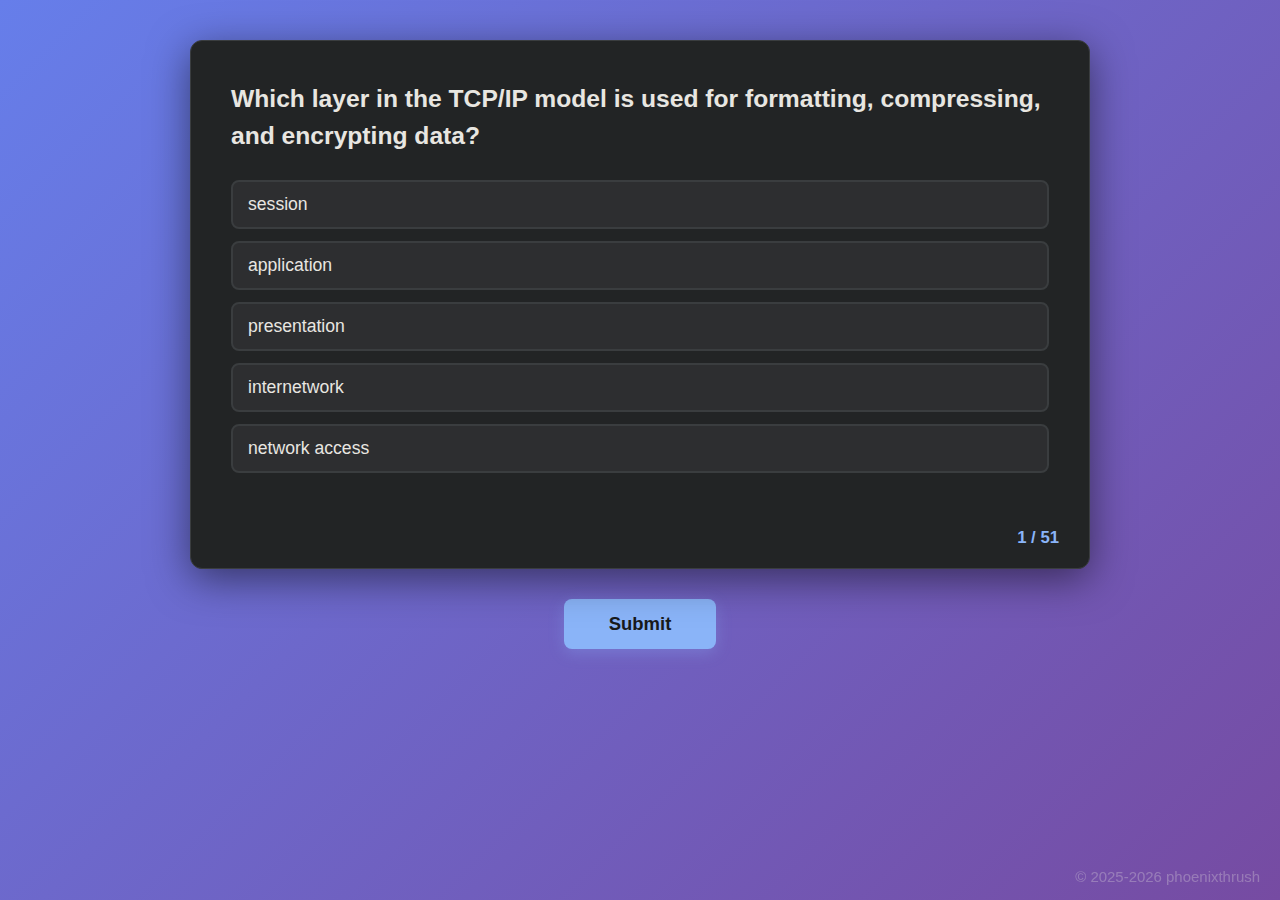
<file: Modules/CCNA_MODULES_14-15/index.html>
<!DOCTYPE html>
<html lang="en">

<head>
    <meta charset="UTF-8">
    <meta name="viewport" content="width=device-width, initial-scale=1.0">
    <title>Cisco CCNA v7 - Modules 14-15</title>
    <meta name="darkreader-lock">
    <meta name="theme-color" content="#000">
    <style>
        * {
            margin: 0;
            padding: 0;
            box-sizing: border-box;
        }
        
        body {
            font-family: 'Segoe UI', Tahoma, Geneva, Verdana, sans-serif;
            background: linear-gradient(135deg, #667eea 0%, #764ba2 100%);
            min-height: 100vh;
            padding: 40px 20px;
            font-size: 1.1em;
            color: #e8e6e1;
        }
        
        #questions-container {
            max-width: 900px;
            margin: 0 auto 30px;
            background: #222425;
            border-radius: 12px;
            box-shadow: 0 10px 40px rgba(0, 0, 0, 0.5);
            padding: 40px;
            border: 1px solid #3a3d3f;
            position: relative;
        }
        
        .question-counter {
            position: absolute;
            bottom: 20px;
            right: 30px;
            font-size: 0.95em;
            color: #8ab4f8;
            font-weight: 600;
        }
        
        #questions-container>div>p:first-child {
            font-size: 1.4em;
            font-weight: 600;
            color: #e8e6e1;
            margin-bottom: 25px;
            line-height: 1.5;
        }
        
        #questions-container img {
            border-radius: 8px;
            margin-bottom: 20px;
            box-shadow: 0 4px 15px rgba(0, 0, 0, 0.3);
        }
        
        ul {
            list-style-type: none;
            margin: 25px 0;
        }
        
        li {
            margin: 12px 0;
            transition: all 0.3s ease;
        }
        
        input[type="radio"],
        input[type="checkbox"] {
            display: none;
        }
        
        label {
            cursor: pointer;
            display: flex;
            align-items: center;
            padding: 12px 15px;
            background: #2d2e30;
            border-radius: 8px;
            transition: all 0.3s ease;
            border: 2px solid #3a3d3f;
            color: #e8e6e1;
        }
        
        label:hover {
            background: #3a3d3f;
            border-color: #8ab4f8;
        }
        
        input:checked+label {
            background: #3a3d3f;
            border-color: #8ab4f8;
            font-weight: 500;
            color: #8ab4f8;
        }
        
        input:disabled+label {
            opacity: 0.6;
            cursor: not-allowed;
        }
        
        li label img {
            margin: 10px 0 0 0;
            max-width: 100%;
            border-radius: 8px;
        }
        
        .image-loader {
            display: inline-block;
            width: 100%;
            height: 300px;
            background: #2d2e30;
            border-radius: 8px;
            margin: 10px 0 0 0;
            display: flex;
            align-items: center;
            justify-content: center;
            color: #8ab4f8;
            font-weight: 600;
            animation: pulse 1.5s ease-in-out infinite;
        }
        
        @keyframes pulse {
        
            0%,
            100% {
                opacity: 0.6;
            }
        
            50% {
                opacity: 1;
            }
        }
        
        #result-msg {
            margin-top: 25px;
            font-size: 1.3em;
            font-weight: 700;
            padding: 15px 20px;
            border-radius: 8px;
            text-align: center;
        }
        
        li[style*="color: green"] label {
            color: #8bc34a;
            font-weight: 600;
            border-color: #8bc34a;
        }
        
        li.correct-answer label {
            border: 2px solid #8bc34a;
        }
        
        li.wrong-answer label {
            border: 2px solid #ef4444;
        }
        
        #explanation-msg {
            margin-top: 20px;
            padding: 18px 20px;
            background: #2d2e30;
            border-left: 4px solid #ff9800;
            border-radius: 6px;
            color: #e8e6e1;
            line-height: 1.6;
            font-style: normal;
            white-space: pre-wrap;
            word-wrap: break-word;
        }
        
        #next-btn {
            display: block;
            margin: 30px auto 0;
            background: #8ab4f8;
            color: #181a1b;
            border: none;
            padding: 14px 45px;
            font-size: 1.05em;
            font-weight: 600;
            border-radius: 8px;
            cursor: pointer;
            transition: all 0.3s ease;
            box-shadow: 0 4px 15px rgba(138, 180, 248, 0.3);
        }
        
        #next-btn:hover:not(:disabled) {
            transform: translateY(-2px);
            background: #a8c8ff;
            box-shadow: 0 6px 20px rgba(138, 180, 248, 0.5);
        }
        
        #next-btn:active:not(:disabled) {
            transform: translateY(0);
        }
        
        #next-btn:disabled {
            opacity: 0.5;
            cursor: not-allowed;
        }
        
        @media (max-width: 768px) {
            #questions-container {
                padding: 25px;
            }
        
            #questions-container>div>p:first-child {
                font-size: 1.2em;
            }
        
            body {
                padding: 20px 10px;
            }
        }
        
        .copyright {
            font-size: 0.85em;
            color: rgba(232, 230, 225, 0.3);
            position: fixed;
            bottom: 15px;
            right: 20px;
            margin: 0;
        }
        
        .copyright a {
            color: rgba(232, 230, 225, 0.3);
            text-decoration: none;
            transition: color 0.3s ease;
        }
        
        .copyright a:hover {
            color: rgba(232, 230, 225, 0.7);
            text-decoration: underline;
        }
    </style>
</head>

<body>
    <div id="questions-container"></div>
    <button id="next-btn">Submit</button>
    <div class="copyright">
        <a href="https://phoenixthrush.com" target="_blank" rel="noopener noreferrer">© 2025-2026 phoenixthrush</a>
    </div>
    <script>
        // Fisher–Yates shuffle
        function shuffle(arr) {
            const a = [...arr];
            for (let i = a.length - 1; i > 0; i--) {
                const j = Math.floor(Math.random() * (i + 1));
                [a[i], a[j]] = [a[j], a[i]];
            }
            return a;
        }
        
        const container = document.getElementById('questions-container');
        const nextBtn = document.getElementById('next-btn');
        
        let questions = [];
        let currentIndex = 0;
        let answered = false;
        
        async function loadQuestions() {
            try {
                const rawJson = `
                    [
                        {
                            "question": "Which action is performed by a client when establishing communication with a server via the use of UDP at the transport layer?",
                            "options": [
                                "The client sets the window size for the session.",
                                "The client sends an ISN to the server to start the 3-way handshake.",
                                "The client randomly selects a source port number.",
                                "The client sends a synchronization segment to begin the session."
                            ],
                            "correct_answers": [
                                "The client randomly selects a source port number."
                            ]
                        },
                        {
                            "question": "Which transport layer feature is used to guarantee session establishment?",
                            "options": [
                                "UDP ACK flag",
                                "TCP 3-way handshake",
                                "UDP sequence number",
                                "TCP port number"
                            ],
                            "correct_answers": [
                                "TCP 3-way handshake"
                            ]
                        },
                        {
                            "question": "What is the complete range of TCP and UDP well-known ports?",
                            "options": [
                                "0 to 255",
                                "0 to 1023",
                                "256 - 1023",
                                "1024 - 49151"
                            ],
                            "correct_answers": [
                                "0 to 1023"
                            ]
                        },
                        {
                            "question": "What is a socket?",
                            "options": [
                                "the combination of the source and destination IP address and source and destination Ethernet address",
                                "the combination of a source IP address and port number or a destination IP address and port number",
                                "the combination of the source and destination sequence and acknowledgment numbers",
                                "the combination of the source and destination sequence numbers and port numbers"
                            ],
                            "correct_answers": [
                                "the combination of a source IP address and port number or a destination IP address and port number"
                            ]
                        },
                        {
                            "question": "A PC is downloading a large file from a server. The TCP window is 1000 bytes. The server is sending the file using 100-byte segments. How many segments will the server send before it requires an acknowledgment from the PC?",
                            "options": [
                                "1 segment",
                                "10 segments",
                                "100 segments",
                                "1000 segments"
                            ],
                            "correct_answers": [
                                "10 segments"
                            ],
                            "explanation": "With a window of 1000 bytes, the destination host accepts segments until all 1000 bytes of data have been received. Then the destination host sends an acknowledgment."
                        },
                        {
                            "question": "What does a client do when it has UDP datagrams to send?",
                            "options": [
                                "It just sends the datagrams.",
                                "It queries the server to see if it is ready to receive data.",
                                "It sends a simplified three-way handshake to the server.",
                                "It sends to the server a segment with the SYN flag set to synchronize the conversation."
                            ],
                            "correct_answers": [
                                "It just sends the datagrams."
                            ],
                            "explanation": "When a client has UDP datagrams to send, it just sends the datagrams."
                        },
                        {
                            "question": "Which three fields are used in a UDP segment header? (Choose three.)",
                            "options": [
                                "Window Size",
                                "Length",
                                "Source Port",
                                "Acknowledgment Number",
                                "Checksum",
                                "Sequence Number"
                            ],
                            "correct_answers": [
                                "Length",
                                "Source Port",
                                "Checksum"
                            ],
                            "explanation": "A UDP header consists of only the Source Port, Destination Port, Length, and Checksum fields. Sequence Number, Acknowledgment Number, and Window Size are TCP header fields."
                        },
                        {
                            "question": "What are two roles of the transport layer in data communication on a network? (Choose two.)",
                            "options": [
                                "identifying the proper application for each communication stream",
                                "tracking the individual communication between applications on the source and destination hosts",
                                "providing frame delimiting to identify bits making up a frame",
                                "performing a cyclic redundancy check on the frame for errors",
                                "providing the interface between applications and the underlying network over which messages are transmitted"
                            ],
                            "correct_answers": [
                                "identifying the proper application for each communication stream",
                                "tracking the individual communication between applications on the source and destination hosts"
                            ],
                            "explanation": "The transport layer has several responsibilities. The primary responsibilities include the following: Tracking the individual communication streams between applications on the source and destination hosts Segmenting data at the source and reassembling the data at the destination Identifying the proper application for each communication stream through the use of port numbers"
                        },
                        {
                            "question": "What information is used by TCP to reassemble and reorder received segments?",
                            "options": [
                                "port numbers",
                                "sequence numbers",
                                "acknowledgment numbers",
                                "fragment numbers"
                            ],
                            "correct_answers": [
                                "sequence numbers"
                            ],
                            "explanation": "At the transport layer, TCP uses the sequence numbers in the header of each TCP segment to reassemble the segments into the correct order."
                        },
                        {
                            "question": "Which two characteristics are associated with UDP sessions? (Choose two.)",
                            "options": [
                                "Destination devices receive traffic with minimal delay.",
                                "Transmitted data segments are tracked.",
                                "Destination devices reassemble messages and pass them to an application.",
                                "Received data is unacknowledged.",
                                "Unacknowledged data packets are retransmitted."
                            ],
                            "correct_answers": [
                                "Destination devices receive traffic with minimal delay.",
                                "Received data is unacknowledged."
                            ],
                            "explanation": "TCP: Provides tracking of transmitted data segments Destination devices will acknowledge received data. Source devices will retransmit unacknowledged data. UDP Destination devices will not acknowledge received data Headers use very little overhead and cause minimal delay.\u200b"
                        },
                        {
                            "question": "A client application needs to terminate a TCP communication session with a server. Place the termination process steps in the order that they will occur. (Not all options are used.) Explanation: In order to terminate a TCP session, the client sends to the server a segment with the FIN flag set. The server acknowledges the client by sending a segment with the ACK flag set. The server sends a FIN to the client to terminate the server to client session. The client acknowledges the termination by sending a segment with the ACK flag set. 14. Which flag in the TCP header is used in response to a received FIN in order to terminate connectivity between two network devices?",
                            "options": [
                                "FIN",
                                "ACK",
                                "SYN",
                                "RST"
                            ],
                            "correct_answers": [
                                "ACK"
                            ],
                            "explanation": "In a TCP session, when a device has no more data to send, it will send a segment with the FIN flag set. The connected device that receives the segment will respond with an ACK to acknowledge that segment. The device that sent the ACK will then send a FIN message to close the connection it has with the other device. The sending of the FIN should be followed with the receipt of an ACK from the other device.\u200b"
                        },
                        {
                            "question": "What is a characteristic of UDP?",
                            "options": [
                                "UDP datagrams take the same path and arrive in the correct order at the destination.\u200b",
                                "Applications that use UDP are always considered unreliable.\u200b",
                                "UDP reassembles the received datagrams in the order they were received.",
                                "UDP only passes data to the network when the destination is ready to receive the data."
                            ],
                            "correct_answers": [
                                "UDP reassembles the received datagrams in the order they were received."
                            ],
                            "explanation": "UDP has no way to reorder the datagrams into their transmission order, so UDP simply reassembles the data in the order it was received and forwards it to the application.\u200b"
                        },
                        {
                            "question": "What kind of port must be requested from IANA in order to be used with a specific application?",
                            "options": [
                                "registered port",
                                "private port",
                                "dynamic port",
                                "source port"
                            ],
                            "correct_answers": [
                                "registered port"
                            ],
                            "explanation": "Registered ports (numbers 1024 to 49151) are assigned by IANA to a requesting entity to use with specific processes or applications. These processes are primarily individual applications that a user has chosen to install, rather than common applications that would receive a well-known port number. For example, Cisco has registered port 1985 for its Hot Standby Routing Protocol (HSRP) process.\u200b"
                        },
                        {
                            "question": "Which three application layer protocols use TCP? (Choose three.)",
                            "options": [
                                "SMTP",
                                "FTP",
                                "SNMP",
                                "HTTP",
                                "TFTP",
                                "DHCP"
                            ],
                            "correct_answers": [
                                "SMTP",
                                "FTP",
                                "HTTP"
                            ],
                            "explanation": "Some protocols require the reliable data transport that is provided by TCP. In addition, these protocols do not have real time communication requirements and can tolerate some data loss while minimizing protocol overhead. Examples of these protocols are SMTP, FTP, and HTTP."
                        },
                        {
                            "question": "Which three statements characterize UDP? (Choose three.)",
                            "options": [
                                "UDP provides basic connectionless transport layer functions.",
                                "UDP provides connection-oriented, fast transport of data at Layer 3.",
                                "UDP relies on application layer protocols for error detection.",
                                "UDP is a low overhead protocol that does not provide sequencing or flow control mechanisms.",
                                "UDP relies on IP for error detection and recovery.",
                                "UDP provides sophisticated flow control mechanisms."
                            ],
                            "correct_answers": [
                                "UDP provides basic connectionless transport layer functions.",
                                "UDP relies on application layer protocols for error detection.",
                                "UDP is a low overhead protocol that does not provide sequencing or flow control mechanisms."
                            ],
                            "explanation": "UDP is a simple protocol that provides the basic transport layer functions. It has much lower overhead than TCP because it is not connection-oriented and does not offer the sophisticated retransmission, sequencing, and flow control mechanisms that provide reliability."
                        },
                        {
                            "question": "Which field in the TCP header indicates the status of the three-way handshake process?",
                            "options": [
                                "window",
                                "reserved",
                                "checksum",
                                "control bits"
                            ],
                            "correct_answers": [
                                "control bits"
                            ],
                            "explanation": "The value in the control bits field of theTCP header indicates the progress and status of the connection."
                        },
                        {
                            "question": "Why does HTTP use TCP as the transport layer protocol?",
                            "options": [
                                "to ensure the fastest possible download speed",
                                "because HTTP is a best-effort protocol",
                                "because transmission errors can be tolerated easily",
                                "because HTTP requires reliable delivery"
                            ],
                            "correct_answers": [
                                "because HTTP requires reliable delivery"
                            ],
                            "explanation": "When a host requests a web page, transmission reliability and completeness must be guaranteed. Therefore, HTTP uses TCP as its transport layer protocol."
                        },
                        {
                            "question": "How are port numbers used in the TCP/IP encapsulation process?",
                            "options": [
                                "Source port numbers and destination port numbers are not necessary when UDP is the transport layer protocol being used for the communication.",
                                "Source port and destination port numbers are randomly generated.",
                                "If multiple conversations occur that are using the same service, the source port number is used to track the separate conversations.",
                                "Destination port numbers are assigned automatically and cannot be changed."
                            ],
                            "correct_answers": [
                                "If multiple conversations occur that are using the same service, the source port number is used to track the separate conversations."
                            ],
                            "explanation": "Both UDP and TCP use port numbers to provide a unique identifier for each conversation. Source port numbers are randomly generated and are used to track different conversations. Destination port numbers identify specific services by using either a default port number for the service or a port number that is assigned manually by a system administrator."
                        },
                        {
                            "question": "In what two situations would UDP be better than TCP as the preferred transport protocol? (Choose two.)",
                            "options": [
                                "when applications need to guarantee that a packet arrives intact, in sequence, and unduplicated",
                                "when a faster delivery mechanism is needed",
                                "when delivery overhead is not an issue",
                                "when applications do not need to guarantee delivery of the data",
                                "when destination port numbers are dynamic"
                            ],
                            "correct_answers": [
                                "when a faster delivery mechanism is needed",
                                "when applications do not need to guarantee delivery of the data"
                            ],
                            "explanation": "UDP is a very simple transport layer protocol that does not guarantee delivery. Devices on both ends of the conversation are not required to keep track of the conversation. UDP is used as the transport protocol for applications that need a speedy, best-effort delivery."
                        },
                        {
                            "question": "What are three responsibilities of the transport layer? (Choose three.)",
                            "options": [
                                "meeting the reliability requirements of applications, if any",
                                "multiplexing multiple communication streams from many users or applications on the same network",
                                "identifying the applications and services on the client and server that should handle transmitted data",
                                "directing packets towards the destination network",
                                "formatting data into a compatible form for receipt by the destination devices",
                                "conducting error detection of the contents in frames"
                            ],
                            "correct_answers": [
                                "meeting the reliability requirements of applications, if any",
                                "multiplexing multiple communication streams from many users or applications on the same network",
                                "identifying the applications and services on the client and server that should handle transmitted data"
                            ],
                            "explanation": "The transport layer has several responsibilities. Some of the primary responsibilities include the following: Tracking the individual communication streams between applications on the source and destination hosts Segmenting data at the source and reassembling the data at the destination Identifying the proper application for each communication stream through the use of port numbers Multiplexing the communications of multiple users or applications over a single network Managing the reliability requirements of applications"
                        },
                        {
                            "question": "Which two protocols may devices use in the application process that sends email? (Choose two.)",
                            "options": [
                                "HTTP",
                                "SMTP",
                                "POP",
                                "IMAP",
                                "DNS",
                                "POP3"
                            ],
                            "correct_answers": [
                                "SMTP",
                                "DNS"
                            ],
                            "explanation": "POP, POP3, and IMAP are protocols that are used to retrieve email from servers. SMTP is the default protocol that is used to send email. DNS may be used by the sender email server to find the address of the destination email server."
                        },
                        {
                            "question": "What is true about the Server Message Block protocol?",
                            "options": [
                                "Different SMB message types have a different format.",
                                "Clients establish a long term connection to servers.",
                                "SMB messages cannot authenticate a session.",
                                "SMB uses the FTP protocol for communication."
                            ],
                            "correct_answers": [
                                "Clients establish a long term connection to servers."
                            ],
                            "explanation": "The Server Message Block protocol is a protocol for file, printer, and directory sharing. Clients establish a long term connection to servers and when the connection is active, the resources can be accessed. Every SMB message has the same format. The use of SMB differs from FTP mainly in the length of the sessions. SMB messages can authenticate sessions."
                        },
                        {
                            "question": "What is the function of the HTTP GET message?",
                            "options": [
                                "to request an HTML page from a web server",
                                "to send error information from a web server to a web client",
                                "to upload content to a web server from a web client",
                                "to retrieve client email from an email server using TCP port 110"
                            ],
                            "correct_answers": [
                                "to request an HTML page from a web server"
                            ],
                            "explanation": "There are three common HTTP message types: GET - used by clients to request data from the web server POST - used by clients to upload data to a web server PUT - used by clients to upload data to a web server"
                        },
                        {
                            "question": "Which OSI layer provides the interface between the applications used to communicate and the underlying network over which messages are transmitted?",
                            "options": [
                                "application",
                                "presentation",
                                "session",
                                "transport"
                            ],
                            "correct_answers": [
                                "application"
                            ],
                            "explanation": "The application layer is the layer that is closest to the end user and provides the interface between the underlying network and the applications used to communicate."
                        },
                        {
                            "question": "Which networking model is being used when an author uploads one chapter document to a file server of a book publisher?",
                            "options": [
                                "peer-to-peer",
                                "master-slave",
                                "client/server",
                                "point-to-point"
                            ],
                            "correct_answers": [
                                "client/server"
                            ],
                            "explanation": "In the client/server network model, a network device assumes the role of server in order to provide a particular service such as file transfer and storage. In the client/server network model, a dedicated server does not have to be used, but if one is present, the network model being used is the client/server model. In contrast, a peer-to-peer network does not have a dedicated server."
                        },
                        {
                            "question": "What do the client/server and peer-to-peer network models have in common?",
                            "options": [
                                "Both models have dedicated servers.",
                                "Both models support devices in server and client roles.",
                                "Both models require the use of TCP/IP-based protocols.",
                                "Both models are used only in the wired network environment."
                            ],
                            "correct_answers": [
                                "Both models support devices in server and client roles."
                            ],
                            "explanation": "In both the client/server and peer-to-peer network models, clients and servers exist. In peer-to-peer networks, no dedicated server exists, but a device can assume the server role to provide information to a device serving in the client role."
                        },
                        {
                            "question": "In what networking model would eDonkey, eMule, BitTorrent, Bitcoin, and LionShare be used?",
                            "options": [
                                "peer-to-peer",
                                "client-based",
                                "master-slave",
                                "point-to-point"
                            ],
                            "correct_answers": [
                                "peer-to-peer"
                            ],
                            "explanation": "In a peer-to-peer networking model, data is exchanged between two network devices without the use of a dedicated server. Peer-to-peer applications such as Shareaz, eDonkey, and Bitcoin allow one network device to assume the role of server, while one or more other network devices assume the role of client using the peer-to-peer application."
                        },
                        {
                            "question": "What is a common protocol that is used with peer-to-peer applications such as WireShare, Bearshare, and Shareaza?",
                            "options": [
                                "Ethernet",
                                "Gnutella",
                                "POP",
                                "SMTP"
                            ],
                            "correct_answers": [
                                "Gnutella"
                            ],
                            "explanation": "The Gnutella protocol is used when one user shares an entire file with another user. A person would load a Gnutella-based application such as gtk-gnutella or WireShare and use that application to locate and access resources shared by others."
                        },
                        {
                            "question": "The application layer of the TCP/IP model performs the functions of what three layers of the OSI model? (Choose three.)",
                            "options": [
                                "physical",
                                "session",
                                "network",
                                "presentation",
                                "data link",
                                "transport",
                                "application"
                            ],
                            "correct_answers": [
                                "session",
                                "presentation",
                                "application"
                            ],
                            "explanation": "The network access layer of the TCP/IP model performs the same functions as the physical and data link layers of the OSI model. The internetwork layer equates to the network layer of the OSI model. The transport layers are the same in both models. The application layer of the TCP/IP model represents the session, presentation, and application layers of the OSI model.\u200b"
                        },
                        {
                            "question": "What is an example of network communication that uses the client-server model?",
                            "options": [
                                "A user uses eMule to download a file that is shared by a friend after the file location is determined.",
                                "A workstation initiates an ARP to find the MAC address of a receiving host.",
                                "A user prints a document by using a printer that is attached to a workstation of a coworker.",
                                "A workstation initiates a DNS request when the user types www.cisco.com in the address bar of a web browser."
                            ],
                            "correct_answers": [
                                "A workstation initiates a DNS request when the user types www.cisco.com in the address bar of a web browser."
                            ],
                            "explanation": "When a user types a domain name of a website into the address bar of a web browser, a workstation needs to send a DNS request to the DNS server for the name resolution process. This request is a client/server model application. The eMule application is P2P. Sharing a printer on a workstation is a peer-to-peer network. Using ARP is just a broadcast message sent by a host."
                        },
                        {
                            "question": "Which layer in the TCP/IP model is used for formatting, compressing, and encrypting data?",
                            "options": [
                                "internetwork",
                                "session",
                                "presentation",
                                "application",
                                "network access"
                            ],
                            "correct_answers": [
                                "application"
                            ],
                            "explanation": "The application layer of the TCP/IP model performs the functions of three layers of the OSI model - application, presentation, and session. The application layer of the TCP/IP model is the layer that provides the interface between the applications, is responsible for formatting, compressing, and encrypting data, and is used to create and maintain dialogs between source and destination applications."
                        },
                        {
                            "question": "What is an advantage of SMB over FTP?\u200b",
                            "options": [
                                "Only with SMB can data transfers occur in both directions.",
                                "Only SMB establishes two simultaneous connections with the client, making the data transfer faster.\u200b",
                                "SMB is more reliable than FTP because SMB uses TCP and FTP uses UDP.\u200b",
                                "SMB clients can establish a long-term connection to the server.\u200b"
                            ],
                            "correct_answers": [
                                "SMB clients can establish a long-term connection to the server.\u200b"
                            ],
                            "explanation": "SMB and FTP are client/server protocols that are used for file transfer. SMB allows the connecting device to access resources as if they were on the local client device. SMB and FTP use the TCP protocol for connection establishment and they can transfer data in both directions. FTP requires two connections between the client and the server, one for commands and replies, the other for the actual file transfer."
                        },
                        {
                            "question": "A manufacturing company subscribes to certain hosted services from its ISP. The services that are required include hosted world wide web, file transfer, and e-mail. Which protocols represent these three key applications? (Choose three.)",
                            "options": [
                                "FTP",
                                "HTTP",
                                "DNS",
                                "SNMP",
                                "DHCP",
                                "SMTP"
                            ],
                            "correct_answers": [
                                "FTP",
                                "HTTP",
                                "SMTP"
                            ],
                            "explanation": "The ISP uses the HTTP protocol in conjunction with hosting web pages, the FTP protocol with file transfers, and SMTP with e-mail. DNS is used to translate domain names to IP addresses. SNMP is used for network management traffic. DHCP ic commonly used to manage IP addressing."
                        },
                        {
                            "question": "What type of information is contained in a DNS MX record?",
                            "options": [
                                "the FQDN of the alias used to identify a service",
                                "the IP address for an FQDN entry",
                                "the domain name mapped to mail exchange servers",
                                "the IP address of an authoritative name server"
                            ],
                            "correct_answers": [
                                "the domain name mapped to mail exchange servers"
                            ],
                            "explanation": "MX, or mail exchange messages, are used to map a domain name to several mail exchange servers that all belong to the same domain."
                        },
                        {
                            "question": "Which three protocols operate at the application layer of the TCP/IP model? (Choose three.)",
                            "options": [
                                "ARP",
                                "TCP",
                                "UDP",
                                "FTP",
                                "POP3",
                                "DHCP"
                            ],
                            "correct_answers": [
                                "FTP",
                                "POP3",
                                "DHCP"
                            ],
                            "explanation": "FTP, DHCP, and POP3 are application layer protocols. TCP and UDP are transport layer protocols. ARP is a network layer protocol."
                        },
                        {
                            "question": "Which protocol is used by a client to communicate securely with a web server?",
                            "options": [
                                "SMTP",
                                "SMB",
                                "IMAP",
                                "HTTPS"
                            ],
                            "correct_answers": [
                                "HTTPS"
                            ],
                            "explanation": "HTTPS is a secure form of HTTP used to access web content hosted by a web server."
                        },
                        {
                            "question": "Which applications or services allow hosts to act as client and server at the same time?",
                            "options": [
                                "client/server applications",
                                "email applications",
                                "P2P applications",
                                "authentication services"
                            ],
                            "correct_answers": [
                                "P2P applications"
                            ],
                            "explanation": "P2P applications allow the clients to behave as servers if needed. When using authentication services, email exchange, and client/server applications, one host acts as server and the other acts as client at all times."
                        },
                        {
                            "question": "Which scenario describes a function provided by the transport layer?",
                            "options": [
                                "A student is using a classroom VoIP phone to call home. The unique identifier burned into the phone is a transport layer address used to contact another network device on the same network.",
                                "A student is playing a short web-based movie with sound. The movie and sound are encoded within the transport layer header.",
                                "A student has two web browser windows open in order to access two web sites. The transport layer ensures the correct web page is delivered to the correct browser window.",
                                "A corporate worker is accessing a web server located on a corporate network. The transport layer formats the screen so the web page appears properly no matter what device is being used to view the web site."
                            ],
                            "correct_answers": [
                                "A student has two web browser windows open in order to access two web sites. The transport layer ensures the correct web page is delivered to the correct browser window."
                            ],
                            "explanation": "The source and destination port numbers are used to identify the correct application and window within that application."
                        },
                        {
                            "question": "Which three layers of the OSI model provide similar network services to those provided by the application layer of the TCP/IP model? (Choose three.)",
                            "options": [
                                "physical layer",
                                "session layer",
                                "transport layer",
                                "application layer",
                                "presentation layer",
                                "data link layer"
                            ],
                            "correct_answers": [
                                "session layer",
                                "application layer",
                                "presentation layer"
                            ],
                            "explanation": "The three upper layers of the OSI model, the session, presentation, and application layers, provide application services similar to those provided by the TCP/IP model application layer. Lower layers of the OSI model are more concerned with data flow."
                        },
                        {
                            "question": "A PC that is communicating with a web server has a TCP window size of 6,000 bytes when sending data and a packet size of 1,500 bytes. Which byte of information will the web server acknowledge after it has received two packets of data from the PC?",
                            "options": [
                                "3001",
                                "6001",
                                "4500",
                                "6000"
                            ],
                            "correct_answers": [
                                "3001"
                            ]
                        },
                        {
                            "question": "A PC that is communicating with a web server has a TCP window size of 6,000 bytes when sending data and a packet size of 1,500 bytes. Which byte of information will the web server acknowledge after it has received three packets of data from the PC?",
                            "options": [
                                "4501",
                                "6001",
                                "6000",
                                "4500"
                            ],
                            "correct_answers": [
                                "4501"
                            ]
                        },
                        {
                            "question": "A PC that is communicating with a web server has a TCP window size of 6,000 bytes when sending data and a packet size of 1,500 bytes. Which byte of information will the web server acknowledge after it has received four packets of data from the PC?",
                            "options": [
                                "6001",
                                "3001",
                                "1501",
                                "1500"
                            ],
                            "correct_answers": [
                                "6001"
                            ]
                        },
                        {
                            "question": "A client creates a packet to send to a server. The client is requesting TFTP service. What number will be used as the destination port number in the sending packet?",
                            "options": [
                                "69",
                                "67",
                                "53",
                                "80"
                            ],
                            "correct_answers": [
                                "69"
                            ]
                        },
                        {
                            "question": "A client creates a packet to send to a server. The client is requesting FTP service. What number will be used as the destination port number in the sending packet?",
                            "options": [
                                "21",
                                "69",
                                "67",
                                "80"
                            ],
                            "correct_answers": [
                                "21"
                            ]
                        },
                        {
                            "question": "A client creates a packet to send to a server. The client is requesting SSH service. What number will be used as the destination port number in the sending packet?",
                            "options": [
                                "22",
                                "69",
                                "67",
                                "80"
                            ],
                            "correct_answers": [
                                "22"
                            ]
                        },
                        {
                            "question": "A client creates a packet to send to a server. The client is requesting HTTP service. What number will be used as the destination port number in the sending packet?",
                            "options": [
                                "80",
                                "67",
                                "53",
                                "69"
                            ],
                            "correct_answers": [
                                "80"
                            ]
                        },
                        {
                            "question": "A client creates a packet to send to a server. The client is requesting POP3 service. What number will be used as the destination port number in the sending packet?",
                            "options": [
                                "110",
                                "67",
                                "53",
                                "69",
                                "443",
                                "161",
                                "80"
                            ],
                            "correct_answers": [
                                "110"
                            ]
                        },
                        {
                            "question": "A client creates a packet to send to a server. The client is requesting telnet service. What number will be used as the destination port number in the sending packet?",
                            "options": [
                                "23",
                                "443",
                                "161",
                                "110"
                            ],
                            "correct_answers": [
                                "23"
                            ]
                        },
                        {
                            "question": "A client creates a packet to send to a server. The client is requesting SNMP service. What number will be used as the destination port number in the sending packet?",
                            "options": [
                                "161",
                                "443",
                                "110",
                                "80"
                            ],
                            "correct_answers": [
                                "161"
                            ]
                        },
                        {
                            "question": "A client creates a packet to send to a server. The client is requesting SMTP service. What number will be used as the destination port number in the sending packet?",
                            "options": [
                                "25",
                                "443",
                                "161",
                                "110"
                            ],
                            "correct_answers": [
                                "25"
                            ]
                        },
                        {
                            "question": "A client creates a packet to send to a server. The client is requesting HTTPS service. What number will be used as the destination port number in the sending packet?",
                            "options": [
                                "443",
                                "161",
                                "110",
                                "80"
                            ],
                            "correct_answers": [
                                "443"
                            ],
                            "explanation": "The Server Message Block protocol is a protocol for file, printer, and directory sharing. Clients establish a long term connection to servers and when the connection is active, the resources can be accessed. Every SMB message has the same format. The use of SMB differs from FTP mainly in the length of the sessions. SMB messages can authenticate sessions."
                        }
                    ]
                `;
        
                let data;
        
                try {
                    data = JSON.parse(rawJson);
                } catch (e) {
                    return showError('Invalid embedded JSON.');
                }
        
                if (!Array.isArray(data)) {
                    return showError('Invalid JSON: expected an array of questions.');
                }
        
                questions = shuffle(data).map(q => ({
                    ...q,
                    options: Array.isArray(q.options) ? shuffle(q.options) : []
                }));
        
                showQuestion();
        
            } catch (err) {
                showError('Error loading JSON: ' + err.message);
                console.error(err);
            }
        }
        
        function showError(msg) {
            container.textContent = msg;
        }
        
        function createEl(tag, props = {}, children = []) {
            const el = document.createElement(tag);
            Object.assign(el, props);
            children.forEach(child => el.appendChild(child));
            return el;
        }
        
        function showQuestion() {
            container.innerHTML = '';
            answered = false;
            nextBtn.textContent = 'Submit';
        
            if (currentIndex >= questions.length) {
                return showError('No more questions.');
            }
        
            const q = questions[currentIndex];
            const wrapper = createEl('div');
        
            wrapper.appendChild(createEl('p', { textContent: q.question || q.title || `Item ${currentIndex + 1}` }));
        
            if (q.image_url) wrapper.appendChild(createImageBlock(q.image_url));
        
            wrapper.appendChild(createOptionsList(q));
        
            wrapper.appendChild(createEl('p', { id: 'explanation-msg', style: 'display:none;' }));
            wrapper.appendChild(createEl('p', { id: 'result-msg' }));
            wrapper.appendChild(createEl('div', {
                className: 'question-counter',
                textContent: `${currentIndex + 1} / ${questions.length}`
            }));
        
            container.appendChild(wrapper);
        }
        
        function createImageBlock(url) {
            const loader = createEl('div', {
                className: 'image-loader',
                id: 'main-loader',
                textContent: 'Loading image...'
            });
        
            const img = createEl('img', {
                src: url,
                style: 'max-width:100%;max-height:500px;margin-bottom:20px;display:none;'
            });
        
            img.onload = () => {
                loader.style.display = 'none';
                img.style.display = 'block';
            };
        
            img.onerror = () => {
                loader.textContent = 'Failed to load image';
                loader.style.color = '#ef4444';
            };
        
            return createEl('div', {}, [loader, img]);
        }
        
        function createOptionsList(q) {
            const list = createEl('ul');
            const isMultiple = q.correct_answers?.length > 1;
        
            q.options.forEach((opt, i) => {
                const li = createEl('li', { id: `li-${i}` });
                const input = createEl('input', {
                    type: isMultiple ? 'checkbox' : 'radio',
                    name: 'answer',
                    value: opt,
                    id: `opt-${i}`
                });
        
                let label;
        
                if (isImage(opt)) {
                    input.dataset.isImage = 'true';
                    label = createImageOption(opt, i);
                } else {
                    label = createEl('label', { htmlFor: `opt-${i}`, textContent: opt });
                }
        
                li.appendChild(input);
                li.appendChild(label);
                list.appendChild(li);
            });
        
            list.querySelectorAll('input[data-is-image="true"]').forEach(i => i.checked = true);
        
            return list;
        }
        
        function isImage(opt) {
            return typeof opt === 'string' &&
                (opt.endsWith('.png') || opt.endsWith('.jpg') || opt.endsWith('.jpeg') || opt.startsWith('http'));
        }
        
        function createImageOption(url, index) {
            const loader = createEl('div', {
                className: 'image-loader',
                id: `loader-${index}`,
                textContent: 'Loading image...'
            });
        
            const img = createEl('img', {
                src: url,
                style: 'max-width:100%;max-height:300px;margin-top:10px;cursor:pointer;display:none;'
            });
        
            img.onload = () => {
                loader.style.display = 'none';
                img.style.display = 'block';
            };
        
            img.onerror = () => {
                loader.textContent = 'Failed to load image';
                loader.style.color = '#ef4444';
            };
        
            return createEl('label', { htmlFor: `opt-${index}` }, [loader, img]);
        }
        
        nextBtn.addEventListener('click', () => {
            const q = questions[currentIndex];
            const inputs = [...document.querySelectorAll('input[name="answer"]')];
            const resultMsg = document.getElementById('result-msg');
            const explanationMsg = document.getElementById('explanation-msg');
        
            if (answered) {
                currentIndex++;
                showQuestion();
                return;
            }
        
            const chosen = inputs.filter(i => i.checked).map(i => i.value);
        
            if (chosen.length === 0) {
                resultMsg.textContent = 'Please choose an answer.';
                return;
            }
        
            const correct = chosen.length === q.correct_answers.length &&
                chosen.every(a => q.correct_answers.includes(a));
        
            inputs.forEach(i => i.disabled = true);
        
            if (!correct) {
                markAnswers(q, chosen);
                resultMsg.textContent = 'Wrong!';
                explanationMsg.style.display = 'block';
                explanationMsg.textContent = q.explanation || 'No explanation available for this question.';
                nextBtn.textContent = 'Continue';
            } else {
                resultMsg.textContent = 'Correct!';
            }
        
            answered = true;
        });
        
        function markAnswers(q, chosen) {
            q.options.forEach((opt, index) => {
                const li = document.getElementById(`li-${index}`);
                const isCorrect = q.correct_answers.includes(opt);
                const isChosen = chosen.includes(opt);
        
                if (isCorrect) {
                    li.classList.add('correct-answer');
                    li.style.color = '#8bc34a';
                }
                if (isChosen && !isCorrect) {
                    li.classList.add('wrong-answer');
                }
            });
        }
        
        document.addEventListener('keydown', (e) => {
            if (e.code === 'Space' || e.code === 'Enter') {
                e.preventDefault();
                nextBtn.click();
                return;
            }
        
            const index = (e.key === '0') ? 9 : Number(e.key) - 1;
            if (index < 0 || index > 9) return;
        
            const li = document.getElementById(`li-${index}`);
            if (!li) return;
        
            const label = li.querySelector('label');
            if (label) {
                e.preventDefault();
                label.click();
            }
        });
        
        loadQuestions();
    </script>
</body>

</html>
</file>
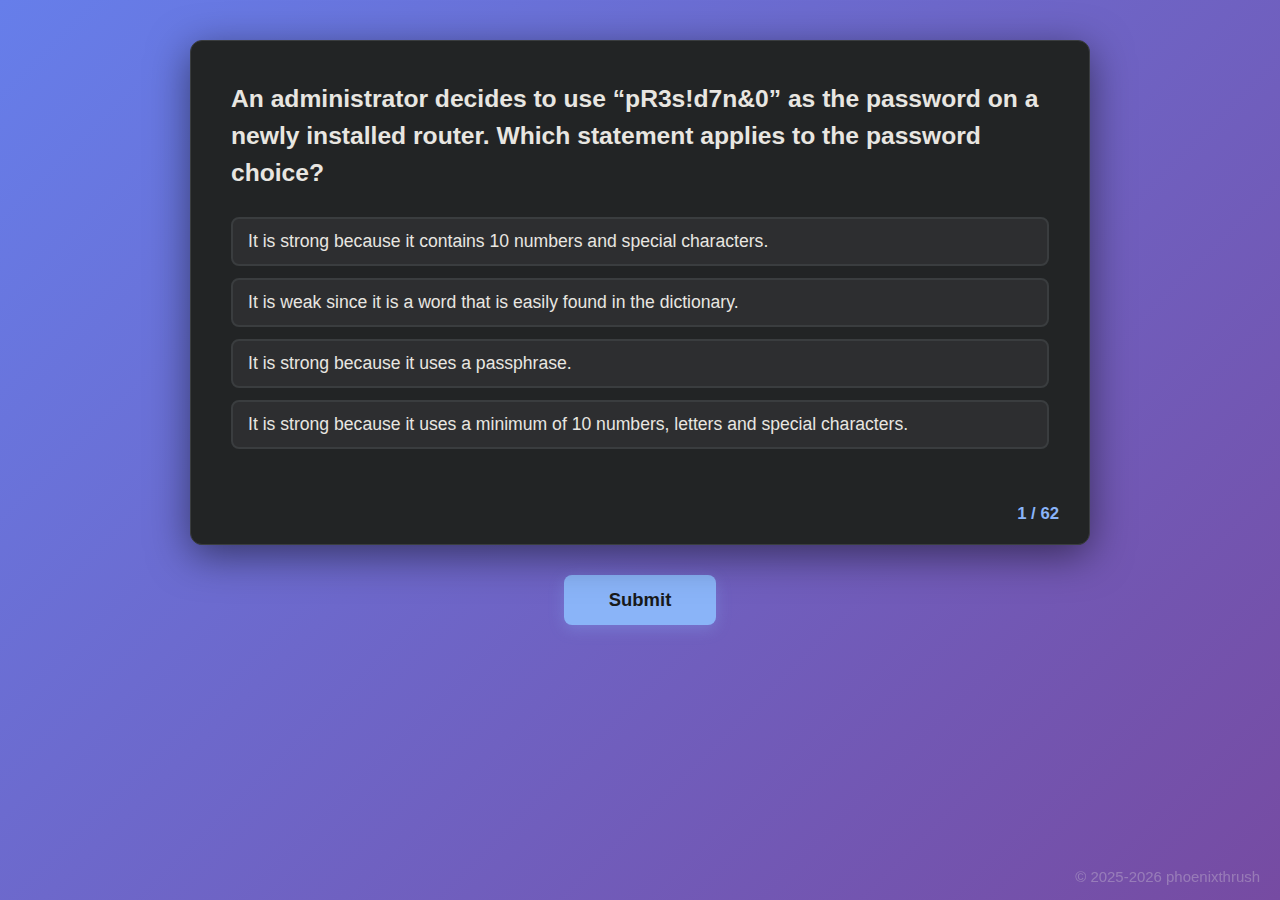
<file: Modules/CCNA_MODULES_16-17/index.html>
<!DOCTYPE html>
<html lang="en">

<head>
    <meta charset="UTF-8">
    <meta name="viewport" content="width=device-width, initial-scale=1.0">
    <title>Cisco CCNA v7 - Modules 16-17</title>
    <meta name="darkreader-lock">
    <meta name="theme-color" content="#000">
    <style>
        * {
            margin: 0;
            padding: 0;
            box-sizing: border-box;
        }
        
        body {
            font-family: 'Segoe UI', Tahoma, Geneva, Verdana, sans-serif;
            background: linear-gradient(135deg, #667eea 0%, #764ba2 100%);
            min-height: 100vh;
            padding: 40px 20px;
            font-size: 1.1em;
            color: #e8e6e1;
        }
        
        #questions-container {
            max-width: 900px;
            margin: 0 auto 30px;
            background: #222425;
            border-radius: 12px;
            box-shadow: 0 10px 40px rgba(0, 0, 0, 0.5);
            padding: 40px;
            border: 1px solid #3a3d3f;
            position: relative;
        }
        
        .question-counter {
            position: absolute;
            bottom: 20px;
            right: 30px;
            font-size: 0.95em;
            color: #8ab4f8;
            font-weight: 600;
        }
        
        #questions-container>div>p:first-child {
            font-size: 1.4em;
            font-weight: 600;
            color: #e8e6e1;
            margin-bottom: 25px;
            line-height: 1.5;
        }
        
        #questions-container img {
            border-radius: 8px;
            margin-bottom: 20px;
            box-shadow: 0 4px 15px rgba(0, 0, 0, 0.3);
        }
        
        ul {
            list-style-type: none;
            margin: 25px 0;
        }
        
        li {
            margin: 12px 0;
            transition: all 0.3s ease;
        }
        
        input[type="radio"],
        input[type="checkbox"] {
            display: none;
        }
        
        label {
            cursor: pointer;
            display: flex;
            align-items: center;
            padding: 12px 15px;
            background: #2d2e30;
            border-radius: 8px;
            transition: all 0.3s ease;
            border: 2px solid #3a3d3f;
            color: #e8e6e1;
        }
        
        label:hover {
            background: #3a3d3f;
            border-color: #8ab4f8;
        }
        
        input:checked+label {
            background: #3a3d3f;
            border-color: #8ab4f8;
            font-weight: 500;
            color: #8ab4f8;
        }
        
        input:disabled+label {
            opacity: 0.6;
            cursor: not-allowed;
        }
        
        li label img {
            margin: 10px 0 0 0;
            max-width: 100%;
            border-radius: 8px;
        }
        
        .image-loader {
            display: inline-block;
            width: 100%;
            height: 300px;
            background: #2d2e30;
            border-radius: 8px;
            margin: 10px 0 0 0;
            display: flex;
            align-items: center;
            justify-content: center;
            color: #8ab4f8;
            font-weight: 600;
            animation: pulse 1.5s ease-in-out infinite;
        }
        
        @keyframes pulse {
        
            0%,
            100% {
                opacity: 0.6;
            }
        
            50% {
                opacity: 1;
            }
        }
        
        #result-msg {
            margin-top: 25px;
            font-size: 1.3em;
            font-weight: 700;
            padding: 15px 20px;
            border-radius: 8px;
            text-align: center;
        }
        
        li[style*="color: green"] label {
            color: #8bc34a;
            font-weight: 600;
            border-color: #8bc34a;
        }
        
        li.correct-answer label {
            border: 2px solid #8bc34a;
        }
        
        li.wrong-answer label {
            border: 2px solid #ef4444;
        }
        
        #explanation-msg {
            margin-top: 20px;
            padding: 18px 20px;
            background: #2d2e30;
            border-left: 4px solid #ff9800;
            border-radius: 6px;
            color: #e8e6e1;
            line-height: 1.6;
            font-style: normal;
            white-space: pre-wrap;
            word-wrap: break-word;
        }
        
        #next-btn {
            display: block;
            margin: 30px auto 0;
            background: #8ab4f8;
            color: #181a1b;
            border: none;
            padding: 14px 45px;
            font-size: 1.05em;
            font-weight: 600;
            border-radius: 8px;
            cursor: pointer;
            transition: all 0.3s ease;
            box-shadow: 0 4px 15px rgba(138, 180, 248, 0.3);
        }
        
        #next-btn:hover:not(:disabled) {
            transform: translateY(-2px);
            background: #a8c8ff;
            box-shadow: 0 6px 20px rgba(138, 180, 248, 0.5);
        }
        
        #next-btn:active:not(:disabled) {
            transform: translateY(0);
        }
        
        #next-btn:disabled {
            opacity: 0.5;
            cursor: not-allowed;
        }
        
        @media (max-width: 768px) {
            #questions-container {
                padding: 25px;
            }
        
            #questions-container>div>p:first-child {
                font-size: 1.2em;
            }
        
            body {
                padding: 20px 10px;
            }
        }
        
        .copyright {
            font-size: 0.85em;
            color: rgba(232, 230, 225, 0.3);
            position: fixed;
            bottom: 15px;
            right: 20px;
            margin: 0;
        }
        
        .copyright a {
            color: rgba(232, 230, 225, 0.3);
            text-decoration: none;
            transition: color 0.3s ease;
        }
        
        .copyright a:hover {
            color: rgba(232, 230, 225, 0.7);
            text-decoration: underline;
        }
    </style>
</head>

<body>
    <div id="questions-container"></div>
    <button id="next-btn">Submit</button>
    <div class="copyright">
        <a href="https://phoenixthrush.com" target="_blank" rel="noopener noreferrer">© 2025-2026 phoenixthrush</a>
    </div>
    <script>
        // Fisher–Yates shuffle
        function shuffle(arr) {
            const a = [...arr];
            for (let i = a.length - 1; i > 0; i--) {
                const j = Math.floor(Math.random() * (i + 1));
                [a[i], a[j]] = [a[j], a[i]];
            }
            return a;
        }
        
        const container = document.getElementById('questions-container');
        const nextBtn = document.getElementById('next-btn');
        
        let questions = [];
        let currentIndex = 0;
        let answered = false;
        
        async function loadQuestions() {
            try {
                const rawJson = `
                    [
                        {
                            "question": "Which component is designed to protect against unauthorized communications to and from a computer?",
                            "options": [
                                "security center",
                                "port scanner",
                                "antimalware",
                                "antivirus",
                                "firewall"
                            ],
                            "correct_answers": [
                                "firewall"
                            ]
                        },
                        {
                            "question": "Which command will block login attempts on RouterA for a period of 30 seconds if there are 2 failed login attempts within 10 seconds?",
                            "options": [
                                "RouterA(config)# login block-for 10 attempts 2 within 30",
                                "RouterA(config)# login block-for 30 attempts 2 within 10",
                                "RouterA(config)# login block-for 2 attempts 30 within 10",
                                "RouterA(config)# login block-for 30 attempts 10 within 2"
                            ],
                            "correct_answers": [
                                "RouterA(config)# login block-for 30 attempts 2 within 10"
                            ]
                        },
                        {
                            "question": "What is the purpose of the network security accounting function?",
                            "options": [
                                "to require users to prove who they are",
                                "to determine which resources a user can access",
                                "to keep track of the actions of a user",
                                "to provide challenge and response questions"
                            ],
                            "correct_answers": [
                                "to keep track of the actions of a user"
                            ]
                        },
                        {
                            "question": "What type of attack may involve the use of tools such as nslookup and fping?",
                            "options": [
                                "access attack",
                                "reconnaissance attack",
                                "denial of service attack",
                                "worm attack"
                            ],
                            "correct_answers": [
                                "reconnaissance attack"
                            ]
                        },
                        {
                            "question": "Match each weakness with an example. (Not all options are used.)",
                            "options": [],
                            "correct_answers": [],
                            "explanation": "An employee who is trying to guess the password of another user exemplifies not a weakness but an attack."
                        },
                        {
                            "question": "Match the type of information security threat to the scenario. (Not all options are used.) Explanation: After an intruder gains access to a network, common network threats are as follows: Information theft Identity theft Data loss or manipulation Disruption of service Cracking the password for a known username is a type of access attack. 7. Which example of malicious code would be classified as a Trojan horse?",
                            "options": [
                                "malware that was written to look like a video game",
                                "malware that requires manual user intervention to spread between systems",
                                "malware that attaches itself to a legitimate program and spreads to other programs when launched",
                                "malware that can automatically spread from one system to another by exploiting a vulnerability in the target"
                            ],
                            "correct_answers": [
                                "malware that was written to look like a video game"
                            ],
                            "explanation": "A Trojan horse is malicious code that has been written specifically to look like a legitimate program. This is in contrast to a virus, which simply attaches itself to an actual legitimate program. Viruses require manual intervention from a user to spread from one system to another, while a worm is able to spread automatically between systems by exploiting vulnerabilities on those devices."
                        },
                        {
                            "question": "What is the difference between a virus and a worm?",
                            "options": [
                                "Viruses self-replicate but worms do not.",
                                "Worms self-replicate but viruses do not.",
                                "Worms require a host file but viruses do not.",
                                "Viruses hide in legitimate programs but worms do not."
                            ],
                            "correct_answers": [
                                "Worms self-replicate but viruses do not."
                            ],
                            "explanation": "Worms are able to self-replicate and exploit vulnerabilities on computer networks without user participation."
                        },
                        {
                            "question": "Which attack involves a compromise of data that occurs between two end points?",
                            "options": [
                                "denial-of-service",
                                "man-in-the-middle attack",
                                "extraction of security parameters",
                                "username enumeration"
                            ],
                            "correct_answers": [
                                "man-in-the-middle attack"
                            ],
                            "explanation": "Threat actors frequently attempt to access devices over the internet through communication protocols. Some of the most popular remote exploits are as follows: Man-In-the-middle attack (MITM) - The threat actor gets between devices in the system and intercepts all of the data being transmitted. This information could simply be collected or modified for a specific purpose and delivered to its original destination. Eavesdropping attack - When devices are being installed, the threat actor can intercept data such as security keys that are used by constrained devices to establish communications once they are up and running. SQL injection (SQLi) - Threat actors uses a flaw in the Structured Query Language (SQL) application that allows them to have access to modify the data or gain administrative privileges. Routing attack - A threat actor could either place a rogue routing device on the network or modify routing packets to manipulate routers to send all packets to the chosen destination of the threat actor. The threat actor could then drop specific packets, known as selective forwarding, or drop all packets, known as a sinkhole attack."
                        },
                        {
                            "question": "Which type of attack involves an adversary attempting to gather information about a network to identify vulnerabilities?",
                            "options": [
                                "reconnaissance",
                                "DoS",
                                "dictionary",
                                "man-in-the-middle"
                            ],
                            "correct_answers": [
                                "reconnaissance"
                            ],
                            "explanation": "Reconnaissance is a type of attack where the intruder is looking for wireless network vulnerabilities."
                        },
                        {
                            "question": "Match the description to the type of firewall filtering. (Not all options are used.) Explanation: Stateful packet inspection: Prevents or allows access based on whether the traffic is in response to requests from internal hosts. URL filtering: Prevents or allows access based on web addresses or keywords. Application filtering: Prevents or allows access based on the port numbers used in the request. Packet filtering: Prevents or allows access based on the IP or MAC addresses of the source and destination. 12. What is the purpose of the network security authentication function?",
                            "options": [
                                "to require users to prove who they are",
                                "to determine which resources a user can access",
                                "to keep track of the actions of a user",
                                "to provide challenge and response questions"
                            ],
                            "correct_answers": [
                                "to require users to prove who they are"
                            ],
                            "explanation": "Authentication, authorization, and accounting are network services collectively known as AAA. Authentication requires users to prove who they are. Authorization determines which resources the user can access. Accounting keeps track of the actions of the user."
                        },
                        {
                            "question": "Which firewall feature is used to ensure that packets coming into a network are legitimate responses to requests initiated from internal hosts?",
                            "options": [
                                "stateful packet inspection",
                                "URL filtering",
                                "application filtering",
                                "packet filtering"
                            ],
                            "correct_answers": [
                                "stateful packet inspection"
                            ],
                            "explanation": "Stateful packet inspection on a firewall checks that incoming packets are actually legitimate responses to requests originating from hosts inside the network. Packet filtering can be used to permit or deny access to resources based on IP or MAC address. Application filtering can permit or deny access based on port number. URL filtering is used to permit or deny access based on URL or on keywords."
                        },
                        {
                            "question": "When applied to a router, which command would help mitigate brute-force password attacks against the router?",
                            "options": [
                                "exec-timeout 30",
                                "service password-encryption",
                                "banner motd $Max failed logins = 5$",
                                "login block-for 60 attempts 5 within 60"
                            ],
                            "correct_answers": [
                                "login block-for 60 attempts 5 within 60"
                            ],
                            "explanation": "The login block-for command sets a limit on the maximum number of failed login attempts allowed within a defined period of time. If this limit is exceeded, no further logins are allowed for the specified period of time. This helps to mitigate brute-force password cracking since it will significantly increase the amount of time required to crack a password. The exec-timeout command specifies how long the session can be idle before the user is disconnected. The service password-encryption command encrypts the passwords in the running configuration. The banner motd command displays a message to users who are logging in to the device."
                        },
                        {
                            "question": "Identify the steps needed to configure a switch for SSH. The answer order does not matter. (Not all options are used.)",
                            "options": [],
                            "correct_answers": [],
                            "explanation": "The login and password cisco commands are used with Telnet switch configuration, not SSH configuration."
                        },
                        {
                            "question": "What feature of SSH makes it more secure than Telnet for a device management connection?",
                            "options": [
                                "confidentiality with IPsec",
                                "stronger password requirement",
                                "random one-time port connection",
                                "login information and data encryption"
                            ],
                            "correct_answers": [
                                "login information and data encryption"
                            ],
                            "explanation": "Secure Shell (SSH) is a protocol that provides a secure management connection to a remote device. SSH provides security by providing encryption for both authentication (username and password) and the transmitted data. Telnet is a protocol that uses unsecure plaintext transmission. SSH is assigned to TCP port 22 by default. Although this port can be changed in the SSH server configuration, the port is not dynamically changed. SSH does not use IPsec."
                        },
                        {
                            "question": "What is the advantage of using SSH over Telnet?",
                            "options": [
                                "SSH is easier to use.",
                                "SSH operates faster than Telnet.",
                                "SSH provides secure communications to access hosts.",
                                "SSH supports authentication for a connection request."
                            ],
                            "correct_answers": [
                                "SSH provides secure communications to access hosts."
                            ],
                            "explanation": "SSH provides a secure method for remote access to hosts by encrypting network traffic between the SSH client and remote hosts. Although both Telnet and SSH request authentication before a connection is established, Telnet does not support encryption of login credentials."
                        },
                        {
                            "question": "What is the role of an IPS?",
                            "options": [
                                "detecting and blocking of attacks in real time",
                                "connecting global threat information to Cisco network security devices",
                                "authenticating and validating traffic",
                                "filtering of nefarious websites"
                            ],
                            "correct_answers": [
                                "detecting and blocking of attacks in real time"
                            ],
                            "explanation": "An intrusion prevention system (IPS) provides real-time detection and blocking of attacks."
                        },
                        {
                            "question": "A user is redesigning a network for a small company and wants to ensure security at a reasonable price. The user deploys a new application-aware firewall with intrusion detection capabilities on the ISP connection. The user installs a second firewall to separate the company network from the public network. Additionally, the user installs an IPS on the internal network of the company. What approach is the user implementing?",
                            "options": [
                                "attack based",
                                "risk based",
                                "structured",
                                "layered"
                            ],
                            "correct_answers": [
                                "layered"
                            ],
                            "explanation": "Using different defenses at various points of the network creates a layered approach."
                        },
                        {
                            "question": "What is an accurate description of redundancy?",
                            "options": [
                                "configuring a router with a complete MAC address database to ensure that all frames can be forwarded to the correct destination",
                                "configuring a switch with proper security to ensure that all traffic forwarded through an interface is filtered",
                                "designing a network to use multiple virtual devices to ensure that all traffic uses the best path through the internetwork",
                                "designing a network to use multiple paths between switches to ensure there is no single point of failure"
                            ],
                            "correct_answers": [
                                "designing a network to use multiple paths between switches to ensure there is no single point of failure"
                            ],
                            "explanation": "Redundancy attempts to remove any single point of failure in a network by using multiple physically cabled paths between switches in the network."
                        },
                        {
                            "question": "A network administrator is upgrading a small business network to give high priority to real-time applications traffic. What two types of network services is the network administrator trying to accommodate? (Choose two.)",
                            "options": [
                                "voice",
                                "video",
                                "instant messaging",
                                "FTP",
                                "SNMP"
                            ],
                            "correct_answers": [
                                "voice",
                                "video"
                            ],
                            "explanation": "Streaming media, such as video, and voice traffic, are both examples of real-time traffic. Real-time traffic needs higher priority through the network than other types of traffic because it is very sensitive to network delay and latency."
                        },
                        {
                            "question": "What is the purpose of a small company using a protocol analyzer utility to capture network traffic on the network segments where the company is considering a network upgrade?",
                            "options": [
                                "to identify the source and destination of local network traffic",
                                "to capture the Internet connection bandwidth requirement",
                                "to document and analyze network traffic requirements on each network segment",
                                "to establish a baseline for security analysis after the network is upgraded"
                            ],
                            "correct_answers": [
                                "to document and analyze network traffic requirements on each network segment"
                            ],
                            "explanation": "An important prerequisite for considering network growth is to understand the type and amount of traffic that is crossing the network as well as the current traffic flow. By using a protocol analyzer in each network segment, the network administrator can document and analyze the network traffic pattern for each segment, which becomes the base in determining the needs and means of the network growth."
                        },
                        {
                            "question": "Refer to the exhibit. An administrator is testing connectivity to a remote device with the IP address 10.1.1.1. What does the output of this command indicate? Connectivity to the remote device was successful. A router along the path did not have a route to the destination. A ping packet is being blocked by a security device along the path. The connection timed out while waiting for a reply from the remote device. Explanation: In the output of the ping command, an exclamation mark (!) indicates a response was successfully received, a period (.) indicates that the connection timed out while waiting for a reply, and the letter \u201cU\u201d indicates that a router along the path did not have a route to the destination and sent an ICMP destination unreachable message back to the source. 24. Which method is used to send a ping message specifying the source address for the ping?",
                            "options": [
                                "Issue the ping command from within interface configuration mode.",
                                "Issue the ping command without specifying a destination IP address.",
                                "Issue the ping command without extended commands.",
                                "Issue the ping command after shutting down un-needed interfaces."
                            ],
                            "correct_answers": [
                                "Issue the ping command without specifying a destination IP address."
                            ],
                            "explanation": "By issuing the ping command without a destination IP address in privileged EXEC mode, the Cisco IOS enters extended ping mode. This allows the user to implement extended commands which include source IP address.\u200b"
                        },
                        {
                            "question": "A network engineer is analyzing reports from a recently performed network baseline. Which situation would depict a possible latency issue?",
                            "options": [
                                "a change in the bandwidth according to the show interfaces output",
                                "a next-hop timeout from a traceroute",
                                "an increase in host-to-host ping response times",
                                "a change in the amount of RAM according to the show version output"
                            ],
                            "correct_answers": [
                                "an increase in host-to-host ping response times"
                            ],
                            "explanation": "While analyzing historical reports an administrator can compare host-to-host timers from the ping command and depict possible latency issues.\u200b"
                        },
                        {
                            "question": "Which statement is true about Cisco IOS ping indicators?\u200b",
                            "options": [
                                "\u2018!\u2019 indicates that the ping was unsuccessful and that the device may have issues finding a DNS server.",
                                "\u2018U\u2019 may indicate that a router along the path did not contain a route to the destination address and that the ping was unsuccessful.",
                                "\u2018.\u2019 indicates that the ping was successful but the response time was longer than normal.",
                                "A combination of \u2018.\u2019 and \u2018!\u2019 indicates that a router along the path did not have a route to the destination address and responded with an ICMP unreachable message.\u200b"
                            ],
                            "correct_answers": [
                                "\u2018U\u2019 may indicate that a router along the path did not contain a route to the destination address and that the ping was unsuccessful."
                            ],
                            "explanation": "The most common indicators of a ping issued from the Cisco IOS are \u201c!\u201d, \u201c.\u201d, and \u201cU\u201d. The \u201c!\u201d indicates that the ping completed successfully, verifying connectivity at Layer 3. The \u201c.\u201d may indicate that a connectivity problem, routing problem, or device security issue exists along the path and that an ICMP destination unreachable message was not provided. The \u201cU\u201d indicates that a router along the path may not have had a route to the destination address, and that it responded with an ICMP unreachable message."
                        },
                        {
                            "question": "A user reports a lack of network connectivity. The technician takes control of the user machine and attempts to ping other computers on the network and these pings fail. The technician pings the default gateway and that also fails. What can be determined for sure by the results of these tests?",
                            "options": [
                                "The NIC in the PC is bad.",
                                "The TCP/IP protocol is not enabled.",
                                "The router that is attached to the same network as the workstation is down.",
                                "Nothing can be determined for sure at this point."
                            ],
                            "correct_answers": [
                                "Nothing can be determined for sure at this point."
                            ],
                            "explanation": "In networks today, a failed ping could mean that the other devices on the network are blocking pings. Further investigation such as checking network connectivity from other devices on the same network is warranted."
                        },
                        {
                            "question": "A network technician issues the C:> tracert -6 www.cisco.com command on a Windows PC. What is the purpose of the -6 command option?",
                            "options": [
                                "It forces the trace to use IPv6.",
                                "It limits the trace to only 6 hops.",
                                "It sets a 6 milliseconds timeout for each replay.",
                                "It sends 6 probes within each TTL time period."
                            ],
                            "correct_answers": [
                                "It forces the trace to use IPv6."
                            ],
                            "explanation": "The -6 option in the command C:> tracert -6 www.cisco.com is used to force the trace to use IPv6."
                        },
                        {
                            "question": "Why would a network administrator use the tracert utility?",
                            "options": [
                                "to determine the active TCP connections on a PC",
                                "to check information about a DNS name in the DNS server",
                                "to identify where a packet was lost or delayed on a network",
                                "to display the IP address, default gateway, and DNS server address for a PC"
                            ],
                            "correct_answers": [
                                "to identify where a packet was lost or delayed on a network"
                            ],
                            "explanation": "The tracert utility is used to identify the path a packet takes from source to destination. Tracert is commonly used when packets are dropped or not reaching a specific destination."
                        },
                        {
                            "question": "A ping fails when performed from router R1 to directly connected router R2. The network administrator then proceeds to issue the show cdp neighbors command. Why would the network administrator issue this command if the ping failed between the two routers?",
                            "options": [
                                "The network administrator suspects a virus because the ping command did not work.",
                                "The network administrator wants to verify Layer 2 connectivity.",
                                "The network administrator wants to verify the IP address configured on router R2.",
                                "The network administrator wants to determine if connectivity can be established from a non-directly connected network."
                            ],
                            "correct_answers": [
                                "The network administrator wants to verify Layer 2 connectivity."
                            ],
                            "explanation": "The show cdp neighbors command can be used to prove that Layer 1 and Layer 2 connectivity exists between two Cisco devices. For example, if two devices have duplicate IP addresses, a ping between the devices will fail, but the output of show cdp neighbors will be successful. The show cdp neighbors detail could be used to verify the IP address of the directly connected device in case the same IP address is assigned to the two routers."
                        },
                        {
                            "question": "A network engineer is troubleshooting connectivity issues among interconnected Cisco routers and switches. Which command should the engineer use to find the IP address information, host name, and IOS version of neighboring network devices?",
                            "options": [
                                "show version",
                                "show ip route",
                                "show interfaces",
                                "show cdp neighbors detail"
                            ],
                            "correct_answers": [
                                "show cdp neighbors detail"
                            ],
                            "explanation": "The show cdp neighbors detail command reveals much information about neighboring Cisco devices, including the IP address, the capabilities, host name, and IOS version. The show interfaces and show version commands display information about the local device."
                        },
                        {
                            "question": "What information about a Cisco router can be verified using the show version command?",
                            "options": [
                                "the routing protocol version that is enabled",
                                "the value of the configuration register",
                                "the operational status of serial interfaces",
                                "the administrative distance used to reach networks"
                            ],
                            "correct_answers": [
                                "the value of the configuration register"
                            ],
                            "explanation": "The value of the configuration register can be verified with the show version command."
                        },
                        {
                            "question": "Which command should be used on a Cisco router or switch to allow log messages to be displayed on remotely connected sessions using Telnet or SSH?",
                            "options": [
                                "debug all",
                                "logging synchronous",
                                "show running-config\u200b",
                                "terminal monitor"
                            ],
                            "correct_answers": [
                                "terminal monitor"
                            ],
                            "explanation": "The terminal monitor command is very important to use when log messages appear. Log messages appear by default when a user is directly consoled into a Cisco device, but require the terminal monitor command to be entered when a user is accessing a network device remotely."
                        },
                        {
                            "question": "Which command can an administrator issue on a Cisco router to send debug messages to the vty lines?",
                            "options": [
                                "terminal monitor",
                                "logging console",
                                "logging buffered",
                                "logging synchronous"
                            ],
                            "correct_answers": [
                                "terminal monitor"
                            ],
                            "explanation": "Debug messages, like other IOS log messages, are sent to the console line by default. Sending these messages to the terminal lines requires the terminal monitor command."
                        },
                        {
                            "question": "By following a structured troubleshooting approach, a network administrator identified a network issue after a conversation with the user. What is the next step that the administrator should take?",
                            "options": [
                                "Verify full system functionality.",
                                "Test the theory to determine cause.",
                                "Establish a theory of probable causes.",
                                "Establish a plan of action to resolve the issue."
                            ],
                            "correct_answers": [
                                "Establish a theory of probable causes."
                            ],
                            "explanation": "A structured network troubleshooting approach should include these steps in sequence: Identify the problem. Establish a theory of probable causes. Test the theory to determine cause. Establish a plan of action to resolve the issue. Verify full system functionality and implement preventive measures. Document findings, actions, and outcomes."
                        },
                        {
                            "question": "Users are complaining that they are unable to browse certain websites on the Internet. An administrator can successfully ping a web server via its IP address, but cannot browse to the domain name of the website. Which troubleshooting tool would be most useful in determining where the problem is?",
                            "options": [
                                "netstat",
                                "tracert",
                                "nslookup",
                                "ipconfig"
                            ],
                            "correct_answers": [
                                "nslookup"
                            ],
                            "explanation": "The nslookup command can be used to look up information about a particular DNS name in the DNS server. The information includes the IP address of the DNS server being used as well as the IP address associated with the specified DNS name. This command can help verify the DNS that is used and if the domain name to IP address resolution works."
                        },
                        {
                            "question": "An employee complains that a Windows PC cannot connect to the Internet. A network technician issues the ipconfig command on the PC and is shown an IP address of 169.254.10.3. Which two conclusions can be drawn? (Choose two.)",
                            "options": [
                                "The PC cannot contact a DHCP server.",
                                "The DNS server address is misconfigured.",
                                "The default gateway address is not configured.",
                                "The PC is configured to obtain an IP address automatically.",
                                "The enterprise network is misconfigured for dynamic routing."
                            ],
                            "correct_answers": [
                                "The PC cannot contact a DHCP server.",
                                "The PC is configured to obtain an IP address automatically."
                            ],
                            "explanation": "When a Windows PC is configured to obtain an IP address automatically, the PC will try to obtain an IP address from a DHCP server. When the PC cannot contact a DHCP server, Windows will automatically assign an address belonging to the 169.254.0.0/16 range."
                        },
                        {
                            "question": "Refer to the exhibit. Host H3 is having trouble communicating with host H1. The network administrator suspects a problem exists with the H3 workstation and wants to prove that there is no problem with the R2 configuration. What tool could the network administrator use on router R2 to prove that communication exists to host H1 from the interface on R2, which is the interface that H3 uses when communicating with remote networks? traceroute show cdp neighbors Telnet an extended ping Explanation: An extended ping allows an administrator to select specific ping features. For example in this situation, the network administrator could do an extended ping and specify a source address of the gigabit Ethernet port on the router. The destination address would be the IP address of host H1. If the ping succeeds connectivity exists from the Ethernet router interface on R2 to device H1. 39. Refer to the exhibit. Baseline documentation for a small company had ping round trip time statistics of 36/97/132 between hosts H1 and H3. Today the network administrator checked connectivity by pinging between hosts H1 and H3 that resulted in a round trip time of 1458/2390/6066. What does this indicate to the network administrator? Connectivity between H1 and H3 is fine. H3 is not connected properly to the network. Something is causing interference between H1 and R1. Performance between the networks is within expected parameters. Something is causing a time delay between the networks. Explanation: Ping round trip time statistics are shown in milliseconds. The larger the number the more delay. A baseline is critical in times of slow performance. By looking at the documentation for the performance when the network is performing fine and comparing it to information when there is a problem, a network administrator can resolve problems faster. 40. Which network service automatically assigns IP addresses to devices on the network?",
                            "options": [
                                "DHCP",
                                "Telnet",
                                "DNS",
                                "traceroute"
                            ],
                            "correct_answers": [
                                "DHCP"
                            ],
                            "explanation": "Dynamic Host Configuration Protocol (DHCP) can be used to allow end devices to automatically configure IP information, such as their IP address, subnet mask, DNS server, and default gateway. The DNS service is used to provide domain name resolution, mapping hostnames to IP addresses. Telnet is a method for remotely accessing a CLI session of a switch or router. Traceroute is a command used to determine the path a packet takes as it traverses the network."
                        },
                        {
                            "question": "Which command can an administrator execute to determine what interface a router will use to reach remote networks?",
                            "options": [
                                "show arp",
                                "show interfaces",
                                "show ip route",
                                "show protocols"
                            ],
                            "correct_answers": [
                                "show ip route"
                            ],
                            "explanation": "The show ip route command is used to display the IP routing table of the router. The IP routing table will show a list of known local and remote networks and the interfaces that the router will use to reach those networks."
                        },
                        {
                            "question": "On which two interfaces or ports can security be improved by configuring executive timeouts? (Choose two.)",
                            "options": [
                                "Fast Ethernet interfaces",
                                "console ports",
                                "serial interfaces",
                                "vty ports",
                                "loopback interfaces"
                            ],
                            "correct_answers": [
                                "console ports",
                                "vty ports"
                            ],
                            "explanation": "Executive timeouts allow the Cisco device to automatically disconnect users after they have been idle for the specified time. Console, vty, and aux ports can be configured with executive timeouts."
                        },
                        {
                            "question": "When configuring SSH on a router to implement secure network management, a network engineer has issued the login local and transport input ssh line vty commands. What three additional configuration actions have to be performed to complete the SSH configuration? (Choose three.)",
                            "options": [
                                "Set the user privilege levels.",
                                "Generate the asymmetric RSA keys.",
                                "Configure the correct IP domain name.",
                                "Configure role-based CLI access.",
                                "Create a valid local username and password database.",
                                "Manually enable SSH after the RSA keys are generated."
                            ],
                            "correct_answers": [
                                "Generate the asymmetric RSA keys.",
                                "Configure the correct IP domain name.",
                                "Create a valid local username and password database."
                            ],
                            "explanation": "SSH is automatically enabled after the RSA keys are generated. Setting user privilege levels and configuring role-based CLI access are good security practices but are not a requirement of implementing SSH."
                        },
                        {
                            "question": "What is considered the most effective way to mitigate a worm attack?",
                            "options": [
                                "Change system passwords every 30 days.",
                                "Ensure that all systems have the most current virus definitions.",
                                "Ensure that AAA is configured in the network.",
                                "Download security updates from the operating system vendor and patch all vulnerable systems."
                            ],
                            "correct_answers": [
                                "Download security updates from the operating system vendor and patch all vulnerable systems."
                            ],
                            "explanation": "Because worms take advantage of vulnerabilities in the system itself, the most effective way to mitigate worm attacks is to download security updates from the operating system vendor and patch all vulnerable systems."
                        },
                        {
                            "question": "Which statement describes the ping and tracert commands?",
                            "options": [
                                "Tracert shows each hop, while ping shows a destination reply only.",
                                "Tracert uses IP addresses; ping does not.",
                                "Both ping and tracert can show results in a graphical display.",
                                "Ping shows whether the transmission is successful; tracert does not."
                            ],
                            "correct_answers": [
                                "Tracert shows each hop, while ping shows a destination reply only."
                            ],
                            "explanation": "The ping utility tests end-to-end connectivity between the two hosts. However, if the message does not reach the destination, there is no way to determine where the problem is located. On the other hand, the traceroute utility (tracert in Windows) traces the route a message takes from its source to the destination. Traceroute displays each hop along the way and the time it takes for the message to get to that network and back."
                        },
                        {
                            "question": "A technician is to document the current configurations of all network devices in a college, including those in off-site buildings. Which protocol would be best to use to securely access the network devices?",
                            "options": [
                                "FTP",
                                "HTTP",
                                "SSH",
                                "Telnet"
                            ],
                            "correct_answers": [
                                "SSH"
                            ],
                            "explanation": "Telnet sends passwords and other information in clear text, while SSH encrypts its data. FTP and HTTP do not provide remote device access for configuration purposes."
                        },
                        {
                            "question": "Open the PT Activity. Perform the tasks in the activity instructions and then answer the question.",
                            "options": [
                                "service password-encryption",
                                "transport input ssh",
                                "enable secret class",
                                "ip domain-name cisco.com"
                            ],
                            "correct_answers": [
                                "transport input ssh"
                            ],
                            "explanation": "The missing command to complete the SSH configuration is transport input ssh in line vty 0 4 mode.The commands service password-encryption and enable secret class do configure secure features on the router, but are not required to configure SSH. The command ip domain-name cisco.com is not required because the command ip domain-name span.com has been used."
                        },
                        {
                            "question": "An administrator decides to use \u201cWhatAreyouwaiting4\u201d as the password on a newly installed router. Which statement applies to the password choice?",
                            "options": [
                                "It is strong because it uses a passphrase.",
                                "It is weak because it is often the default password on new devices.",
                                "It is weak since it uses easily found personal information.",
                                "It is weak since it is a word that is easily found in the dictionary."
                            ],
                            "correct_answers": [
                                "It is strong because it uses a passphrase."
                            ]
                        },
                        {
                            "question": "An administrator decides to use \u201cpR3s!d7n&0\u201d as the password on a newly installed router. Which statement applies to the password choice?",
                            "options": [
                                "It is strong because it uses a minimum of 10 numbers, letters and special characters.",
                                "It is weak because it is often the default password on new devices.",
                                "It is weak since it uses easily found personal information.",
                                "It is weak since it is a word that is easily found in the dictionary."
                            ],
                            "correct_answers": [
                                "It is strong because it uses a minimum of 10 numbers, letters and special characters."
                            ]
                        },
                        {
                            "question": "An administrator decides to use \u201c5$7*4#033!\u201d as the password on a newly installed router. Which statement applies to the password choice?",
                            "options": [
                                "It is strong because it contains 10 numbers and special characters.",
                                "It is weak because it is often the default password on new devices.",
                                "It is weak since it uses easily found personal information.",
                                "It is strong because it uses a minimum of 10 numbers, letters and special characters."
                            ],
                            "correct_answers": [
                                "It is strong because it contains 10 numbers and special characters."
                            ]
                        },
                        {
                            "question": "An administrator decides to use \u201cpR3s!d7n&0\u201d as the password on a newly installed router. Which statement applies to the password choice?",
                            "options": [
                                "It is strong because it uses a minimum of 10 numbers, letters and special characters.",
                                "It is weak since it is a word that is easily found in the dictionary.",
                                "It is strong because it uses a passphrase.",
                                "It is strong because it contains 10 numbers and special characters."
                            ],
                            "correct_answers": [
                                "It is strong because it uses a minimum of 10 numbers, letters and special characters."
                            ]
                        },
                        {
                            "question": "An administrator decides to use \u201c12345678!\u201d as the password on a newly installed router. Which statement applies to the password choice?",
                            "options": [
                                "It is weak because it uses a series of numbers or letters.",
                                "It is strong because it uses a passphrase.",
                                "It is weak since it is a word that is easily found in the dictionary.",
                                "It is strong because it uses a minimum of 10 numbers, letters and special characters."
                            ],
                            "correct_answers": [
                                "It is weak because it uses a series of numbers or letters."
                            ]
                        },
                        {
                            "question": "An administrator decides to use \u201cadmin\u201d as the password on a newly installed router. Which statement applies to the password choice?",
                            "options": [
                                "It is weak because it is often the default password on new devices.",
                                "It is strong because it uses a passphrase.",
                                "It is strong because it uses a minimum of 10 numbers, letters and special characters.",
                                "It is strong because it contains 10 numbers and special characters."
                            ],
                            "correct_answers": [
                                "It is weak because it is often the default password on new devices."
                            ]
                        },
                        {
                            "question": "An administrator decides to use \u201cFeb121978\u201d as the password on a newly installed router. Which statement applies to the password choice?",
                            "options": [
                                "It is weak because it uses easily found personal information.",
                                "It is strong because it uses a passphrase.",
                                "It is weak since it is a word that is easily found in the dictionary.",
                                "It is strong because it uses a minimum of 10 numbers, letters and special characters."
                            ],
                            "correct_answers": [
                                "It is weak because it uses easily found personal information."
                            ]
                        },
                        {
                            "question": "An administrator decides to use \u201cpassword\u201d as the password on a newly installed router. Which statement applies to the password choice?",
                            "options": [
                                "It is weak because it is a commonly used password.",
                                "It is weak since it is a word that is easily found in the dictionary.",
                                "It is strong because it uses a passphrase.",
                                "It is strong because it uses a minimum of 10 numbers, letters and special characters."
                            ],
                            "correct_answers": [
                                "It is weak because it is a commonly used password."
                            ]
                        },
                        {
                            "question": "An administrator decides to use \u201cRobErT\u201d as the password on a newly installed router. Which statement applies to the password choice?",
                            "options": [
                                "It is weak since it uses easily found personal information.",
                                "It is strong because it uses a passphrase.",
                                "It is strong because it uses a minimum of 10 numbers, letters and special characters.",
                                "It is strong because it contains 10 numbers and special characters."
                            ],
                            "correct_answers": [
                                "It is weak since it uses easily found personal information."
                            ]
                        },
                        {
                            "question": "An administrator decides to use \u201cElizabeth\u201d as the password on a newly installed router. Which statement applies to the password choice?",
                            "options": [
                                "It is weak because it uses easily found personal information.",
                                "It is strong because it uses a passphrase.",
                                "It is weak since it is a word that is easily found in the dictionary.",
                                "It is strong because it uses a minimum of 10 numbers, letters and special characters."
                            ],
                            "correct_answers": [
                                "It is weak because it uses easily found personal information."
                            ],
                            "explanation": "Rules for strong passwords: * minimum of 8 characters, preferably 10. * use complex combinations of numbers, special characters, and upper and lower case letters. * avoid repetition, common dictionary words, letter or number sequences. * avoid names of children, relatives, pets, birthdays, or any easily identifiable personal information. * can be created by misspelling words or replacing vowels with numbers or special characters."
                        },
                        {
                            "question": "A network technician is troubleshooting an issue and needs to verify the IP addresses of all interfaces on a router. What is the best command to use to accomplish the task?",
                            "options": [
                                "show ip interface brief",
                                "nslookup",
                                "ipconfig getifaddr en0",
                                "show ip route"
                            ],
                            "correct_answers": [
                                "show ip interface brief"
                            ]
                        },
                        {
                            "question": "Students who are connected to the same switch are having slower than normal response times. The administrator suspects a duplex setting issue. What is the best command to use to accomplish the task?",
                            "options": [
                                "show interfaces",
                                "ipconfig getifaddr en0",
                                "copy running-config startup-config",
                                "show ip nat translations"
                            ],
                            "correct_answers": [
                                "show interfaces"
                            ]
                        },
                        {
                            "question": "A user wants to know the IP address of the PC. What is the best command to use to accomplish the task?",
                            "options": [
                                "ipconfig",
                                "copy running-config startup-config",
                                "show interfaces",
                                "show ip nat translations"
                            ],
                            "correct_answers": [
                                "ipconfig"
                            ]
                        },
                        {
                            "question": "A student wants to save a router configuration to NVRAM. What is the best command to use to accomplish the task?",
                            "options": [
                                "copy running-config startup-config",
                                "show interfaces",
                                "show ip nat translations",
                                "show ip route"
                            ],
                            "correct_answers": [
                                "copy running-config startup-config"
                            ]
                        },
                        {
                            "question": "A support technician needs to know the IP address of the wireless interface on a MAC. What is the best command to use to accomplish the task?",
                            "options": [
                                "ipconfig getifaddr en0",
                                "copy running-config startup-config",
                                "show interfaces",
                                "show ip nat translations"
                            ],
                            "correct_answers": [
                                "ipconfig getifaddr en0"
                            ]
                        },
                        {
                            "question": "A network technician is troubleshooting an issue and needs to verify all of the IPv6 interface addresses on a router. What is the best command to use to accomplish the task?",
                            "options": [
                                "show ipv6 interface",
                                "show interfaces",
                                "show ip nat translations",
                                "show ip route"
                            ],
                            "correct_answers": [
                                "show ipv6 interface"
                            ]
                        },
                        {
                            "question": "A teacher is having difficulties connecting his PC to the classroom network. He needs to verify that a default gateway is configured correctly. What is the best command to use to accomplish the task?",
                            "options": [
                                "ipconfig",
                                "copy running-config startup-config",
                                "show interfaces",
                                "show ip nat translations"
                            ],
                            "correct_answers": [
                                "ipconfig"
                            ]
                        },
                        {
                            "question": "Only employees connected to IPv6 interfaces are having difficulty connecting to remote networks. The analyst wants to verify that IPv6 routing has been enabled. What is the best command to use to accomplish the task?",
                            "options": [
                                "show running-config",
                                "show interfaces",
                                "copy running-config startup-config",
                                "show ip nat translations"
                            ],
                            "correct_answers": [
                                "show running-config"
                            ]
                        },
                        {
                            "question": "An administrator is troubleshooting connectivity issues and needs to determine the IP address of a website. What is the best command to use to accomplish the task?",
                            "options": [
                                "nslookup",
                                "show ipv6 route",
                                "show ipv6 interface",
                                "copy startup-config running-config"
                            ],
                            "correct_answers": [
                                "nslookup"
                            ]
                        },
                        {
                            "question": "What is a characteristic of UDP?",
                            "options": [
                                "UDP datagrams take the same path and arrive in the correct order at the destination.\u200b",
                                "Applications that use UDP are always considered unreliable.\u200b",
                                "UDP reassembles the received datagrams in the order they were received.",
                                "UDP only passes data to the network when the destination is ready to receive the data."
                            ],
                            "correct_answers": [
                                "UDP reassembles the received datagrams in the order they were received."
                            ],
                            "explanation": "UDP has no way to reorder the datagrams into their transmission order, so UDP simply reassembles the data in the order it was received and forwards it to the application.\u200b"
                        }
                    ]
                `;
        
                let data;
        
                try {
                    data = JSON.parse(rawJson);
                } catch (e) {
                    return showError('Invalid embedded JSON.');
                }
        
                if (!Array.isArray(data)) {
                    return showError('Invalid JSON: expected an array of questions.');
                }
        
                questions = shuffle(data).map(q => ({
                    ...q,
                    options: Array.isArray(q.options) ? shuffle(q.options) : []
                }));
        
                showQuestion();
        
            } catch (err) {
                showError('Error loading JSON: ' + err.message);
                console.error(err);
            }
        }
        
        function showError(msg) {
            container.textContent = msg;
        }
        
        function createEl(tag, props = {}, children = []) {
            const el = document.createElement(tag);
            Object.assign(el, props);
            children.forEach(child => el.appendChild(child));
            return el;
        }
        
        function showQuestion() {
            container.innerHTML = '';
            answered = false;
            nextBtn.textContent = 'Submit';
        
            if (currentIndex >= questions.length) {
                return showError('No more questions.');
            }
        
            const q = questions[currentIndex];
            const wrapper = createEl('div');
        
            wrapper.appendChild(createEl('p', { textContent: q.question || q.title || `Item ${currentIndex + 1}` }));
        
            if (q.image_url) wrapper.appendChild(createImageBlock(q.image_url));
        
            wrapper.appendChild(createOptionsList(q));
        
            wrapper.appendChild(createEl('p', { id: 'explanation-msg', style: 'display:none;' }));
            wrapper.appendChild(createEl('p', { id: 'result-msg' }));
            wrapper.appendChild(createEl('div', {
                className: 'question-counter',
                textContent: `${currentIndex + 1} / ${questions.length}`
            }));
        
            container.appendChild(wrapper);
        }
        
        function createImageBlock(url) {
            const loader = createEl('div', {
                className: 'image-loader',
                id: 'main-loader',
                textContent: 'Loading image...'
            });
        
            const img = createEl('img', {
                src: url,
                style: 'max-width:100%;max-height:500px;margin-bottom:20px;display:none;'
            });
        
            img.onload = () => {
                loader.style.display = 'none';
                img.style.display = 'block';
            };
        
            img.onerror = () => {
                loader.textContent = 'Failed to load image';
                loader.style.color = '#ef4444';
            };
        
            return createEl('div', {}, [loader, img]);
        }
        
        function createOptionsList(q) {
            const list = createEl('ul');
            const isMultiple = q.correct_answers?.length > 1;
        
            q.options.forEach((opt, i) => {
                const li = createEl('li', { id: `li-${i}` });
                const input = createEl('input', {
                    type: isMultiple ? 'checkbox' : 'radio',
                    name: 'answer',
                    value: opt,
                    id: `opt-${i}`
                });
        
                let label;
        
                if (isImage(opt)) {
                    input.dataset.isImage = 'true';
                    label = createImageOption(opt, i);
                } else {
                    label = createEl('label', { htmlFor: `opt-${i}`, textContent: opt });
                }
        
                li.appendChild(input);
                li.appendChild(label);
                list.appendChild(li);
            });
        
            list.querySelectorAll('input[data-is-image="true"]').forEach(i => i.checked = true);
        
            return list;
        }
        
        function isImage(opt) {
            return typeof opt === 'string' &&
                (opt.endsWith('.png') || opt.endsWith('.jpg') || opt.endsWith('.jpeg') || opt.startsWith('http'));
        }
        
        function createImageOption(url, index) {
            const loader = createEl('div', {
                className: 'image-loader',
                id: `loader-${index}`,
                textContent: 'Loading image...'
            });
        
            const img = createEl('img', {
                src: url,
                style: 'max-width:100%;max-height:300px;margin-top:10px;cursor:pointer;display:none;'
            });
        
            img.onload = () => {
                loader.style.display = 'none';
                img.style.display = 'block';
            };
        
            img.onerror = () => {
                loader.textContent = 'Failed to load image';
                loader.style.color = '#ef4444';
            };
        
            return createEl('label', { htmlFor: `opt-${index}` }, [loader, img]);
        }
        
        nextBtn.addEventListener('click', () => {
            const q = questions[currentIndex];
            const inputs = [...document.querySelectorAll('input[name="answer"]')];
            const resultMsg = document.getElementById('result-msg');
            const explanationMsg = document.getElementById('explanation-msg');
        
            if (answered) {
                currentIndex++;
                showQuestion();
                return;
            }
        
            const chosen = inputs.filter(i => i.checked).map(i => i.value);
        
            if (chosen.length === 0) {
                resultMsg.textContent = 'Please choose an answer.';
                return;
            }
        
            const correct = chosen.length === q.correct_answers.length &&
                chosen.every(a => q.correct_answers.includes(a));
        
            inputs.forEach(i => i.disabled = true);
        
            if (!correct) {
                markAnswers(q, chosen);
                resultMsg.textContent = 'Wrong!';
                explanationMsg.style.display = 'block';
                explanationMsg.textContent = q.explanation || 'No explanation available for this question.';
                nextBtn.textContent = 'Continue';
            } else {
                resultMsg.textContent = 'Correct!';
            }
        
            answered = true;
        });
        
        function markAnswers(q, chosen) {
            q.options.forEach((opt, index) => {
                const li = document.getElementById(`li-${index}`);
                const isCorrect = q.correct_answers.includes(opt);
                const isChosen = chosen.includes(opt);
        
                if (isCorrect) {
                    li.classList.add('correct-answer');
                    li.style.color = '#8bc34a';
                }
                if (isChosen && !isCorrect) {
                    li.classList.add('wrong-answer');
                }
            });
        }
        
        document.addEventListener('keydown', (e) => {
            if (e.code === 'Space' || e.code === 'Enter') {
                e.preventDefault();
                nextBtn.click();
                return;
            }
        
            const index = (e.key === '0') ? 9 : Number(e.key) - 1;
            if (index < 0 || index > 9) return;
        
            const li = document.getElementById(`li-${index}`);
            if (!li) return;
        
            const label = li.querySelector('label');
            if (label) {
                e.preventDefault();
                label.click();
            }
        });
        
        loadQuestions();
    </script>
</body>

</html>
</file>
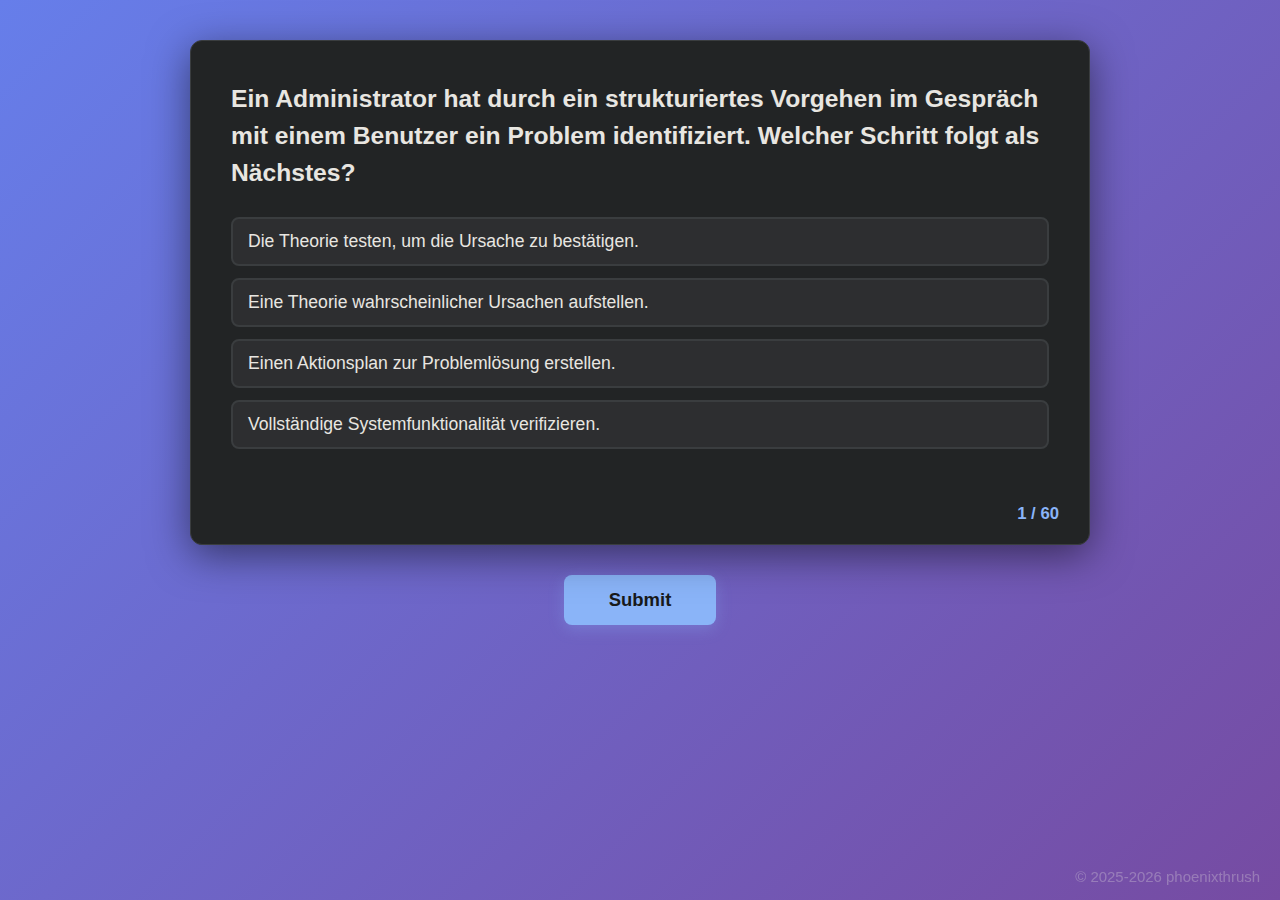
<file: Modules/CCNA_MODULES_16-17_DE/index.html>
<!DOCTYPE html>
<html lang="en">

<head>
    <meta charset="UTF-8">
    <meta name="viewport" content="width=device-width, initial-scale=1.0">
    <title>Cisco CCNA v7 - Modules 16-17</title>
    <meta name="darkreader-lock">
    <meta name="theme-color" content="#000">
    <style>
        * {
            margin: 0;
            padding: 0;
            box-sizing: border-box;
        }

        body {
            font-family: 'Segoe UI', Tahoma, Geneva, Verdana, sans-serif;
            background: linear-gradient(135deg, #667eea 0%, #764ba2 100%);
            min-height: 100vh;
            padding: 40px 20px;
            font-size: 1.1em;
            color: #e8e6e1;
        }

        #questions-container {
            max-width: 900px;
            margin: 0 auto 30px;
            background: #222425;
            border-radius: 12px;
            box-shadow: 0 10px 40px rgba(0, 0, 0, 0.5);
            padding: 40px;
            border: 1px solid #3a3d3f;
            position: relative;
        }

        .question-counter {
            position: absolute;
            bottom: 20px;
            right: 30px;
            font-size: 0.95em;
            color: #8ab4f8;
            font-weight: 600;
        }

        #questions-container>div>p:first-child {
            font-size: 1.4em;
            font-weight: 600;
            color: #e8e6e1;
            margin-bottom: 25px;
            line-height: 1.5;
            white-space: pre-line;
        }

        #questions-container img {
            border-radius: 8px;
            margin-bottom: 20px;
            box-shadow: 0 4px 15px rgba(0, 0, 0, 0.3);
        }

        ul {
            list-style-type: none;
            margin: 25px 0;
        }

        li {
            margin: 12px 0;
            transition: all 0.3s ease;
        }

        input[type="radio"],
        input[type="checkbox"] {
            display: none;
        }

        label {
            cursor: pointer;
            display: flex;
            align-items: center;
            padding: 12px 15px;
            background: #2d2e30;
            border-radius: 8px;
            transition: all 0.3s ease;
            border: 2px solid #3a3d3f;
            color: #e8e6e1;
        }

        label:hover {
            background: #3a3d3f;
            border-color: #8ab4f8;
        }

        input:checked+label {
            background: #3a3d3f;
            border-color: #8ab4f8;
            font-weight: 500;
            color: #8ab4f8;
        }

        input:disabled+label {
            opacity: 0.6;
            cursor: not-allowed;
        }

        li label img {
            margin: 10px 0 0 0;
            max-width: 100%;
            border-radius: 8px;
        }

        .image-loader {
            display: inline-block;
            width: 100%;
            height: 300px;
            background: #2d2e30;
            border-radius: 8px;
            margin: 10px 0 0 0;
            display: flex;
            align-items: center;
            justify-content: center;
            color: #8ab4f8;
            font-weight: 600;
            animation: pulse 1.5s ease-in-out infinite;
        }

        @keyframes pulse {

            0%,
            100% {
                opacity: 0.6;
            }

            50% {
                opacity: 1;
            }
        }

        #result-msg {
            margin-top: 25px;
            font-size: 1.3em;
            font-weight: 700;
            padding: 15px 20px;
            border-radius: 8px;
            text-align: center;
        }

        li[style*="color: green"] label {
            color: #8bc34a;
            font-weight: 600;
            border-color: #8bc34a;
        }

        li.correct-answer label {
            border: 2px solid #8bc34a;
        }

        li.wrong-answer label {
            border: 2px solid #ef4444;
        }

        #explanation-msg {
            margin-top: 20px;
            padding: 18px 20px;
            background: #2d2e30;
            border-left: 4px solid #ff9800;
            border-radius: 6px;
            color: #e8e6e1;
            line-height: 1.6;
            font-style: normal;
            white-space: pre-wrap;
            word-wrap: break-word;
        }

        #next-btn {
            display: block;
            margin: 30px auto 0;
            background: #8ab4f8;
            color: #181a1b;
            border: none;
            padding: 14px 45px;
            font-size: 1.05em;
            font-weight: 600;
            border-radius: 8px;
            cursor: pointer;
            transition: all 0.3s ease;
            box-shadow: 0 4px 15px rgba(138, 180, 248, 0.3);
        }

        #next-btn:hover:not(:disabled) {
            transform: translateY(-2px);
            background: #a8c8ff;
            box-shadow: 0 6px 20px rgba(138, 180, 248, 0.5);
        }

        #next-btn:active:not(:disabled) {
            transform: translateY(0);
        }

        #next-btn:disabled {
            opacity: 0.5;
            cursor: not-allowed;
        }

        @media (max-width: 768px) {
            #questions-container {
                padding: 25px;
            }

            #questions-container>div>p:first-child {
                font-size: 1.2em;
            }

            body {
                padding: 20px 10px;
            }
        }

        .copyright {
            font-size: 0.85em;
            color: rgba(232, 230, 225, 0.3);
            position: fixed;
            bottom: 15px;
            right: 20px;
            margin: 0;
        }

        .copyright a {
            color: rgba(232, 230, 225, 0.3);
            text-decoration: none;
            transition: color 0.3s ease;
        }

        .copyright a:hover {
            color: rgba(232, 230, 225, 0.7);
            text-decoration: underline;
        }

        .summary-actions {
            margin-top: 20px;
            display: flex;
            gap: 12px;
            flex-wrap: wrap;
        }

        .summary-actions button {
            background: #8ab4f8;
            color: #181a1b;
            border: none;
            padding: 12px 20px;
            border-radius: 8px;
            cursor: pointer;
            font-weight: 600;
            transition: all 0.3s ease;
            box-shadow: 0 4px 15px rgba(138, 180, 248, 0.3);
        }

        .summary-actions button:hover {
            transform: translateY(-2px);
            background: #a8c8ff;
            box-shadow: 0 6px 20px rgba(138, 180, 248, 0.5);
        }

        .review-block {
            margin-bottom: 24px;
            padding-bottom: 16px;
            border-bottom: 1px solid #3a3d3f;
        }

        .review-explanation {
            margin-top: 10px;
            padding: 12px;
            background: #2d2e30;
            border-left: 4px solid #ff9800;
            border-radius: 6px;
        }
    </style>
</head>

<body>
    <div id="questions-container"></div>
    <button id="next-btn">Submit</button>
    <div class="copyright">
        <a href="https://phoenixthrush.com" target="_blank" rel="noopener noreferrer">© 2025-2026 phoenixthrush</a>
    </div>
    <script>
        const ALLOW_SKIP = true;

        function shuffle(arr) {
            const a = [...arr];
            for (let i = a.length - 1; i > 0; i--) {
                const j = Math.floor(Math.random() * (i + 1));
                [a[i], a[j]] = [a[j], a[i]];
            }
            return a;
        }

        const container = document.getElementById('questions-container');
        const nextBtn = document.getElementById('next-btn');

        let questions = [];
        let originalQuestions = [];

        let currentIndex = 0;
        let answered = false;

        let correctCount = 0;
        let answeredCount = 0;
        let skippedCount = 0;

        function sanitizeQuestions(data) {
            const seen = new Set();
            const cleaned = [];

            for (const item of data) {
                if (!item || typeof item.question !== 'string') continue;

                const question = item.question.trim();
                if (!question) continue;

                const optionsRaw = Array.isArray(item.options)
                    ? item.options.filter(o => typeof o === 'string')
                    : [];
                const options = optionsRaw.map(o => o.trim()).filter(o => o.length > 0);

                const optMap = new Map(options.map(o => [o.toLowerCase(), o]));

                const corrRaw = Array.isArray(item.correct_answers)
                    ? item.correct_answers.filter(o => typeof o === 'string')
                    : [];

                let correct = [];
                for (const c of corrRaw) {
                    const cTrim = c.trim();
                    if (!cTrim) continue;

                    if (options.includes(cTrim)) {
                        correct.push(cTrim);
                        continue;
                    }

                    const mapped = optMap.get(cTrim.toLowerCase());
                    if (mapped) correct.push(mapped);
                }

                correct = [...new Set(correct)];

                if (options.length === 0 || correct.length === 0) continue;

                const key = question.toLowerCase().replace(/\s+/g, ' ');
                if (seen.has(key)) continue;

                seen.add(key);
                cleaned.push({ ...item, question, options, correct_answers: correct });
            }

            return cleaned;
        }

        async function loadQuestions() {
            try {
                const rawJson = `
                    [
                        {
                            "question": "Welche Komponente wurde entwickelt, um vor unbefugten Kommunikationsverbindungen zu und von einem Computer zu schützen?",
                            "options": [
                                "Sicherheitscenter",
                                "Portscanner",
                                "Antimalware",
                                "Antivirus",
                                "Firewall"
                            ],
                            "correct_answers": [
                                "Firewall"
                            ]
                        },
                        {
                            "question": "Welcher Befehl blockiert auf RouterA für 30 Sekunden alle Login-Versuche, wenn innerhalb von 10 Sekunden zwei fehlgeschlagene Anmeldeversuche auftreten?",
                            "options": [
                                "RouterA(config)# login block-for 10 attempts 2 within 30",
                                "RouterA(config)# login block-for 30 attempts 2 within 10",
                                "RouterA(config)# login block-for 2 attempts 30 within 10",
                                "RouterA(config)# login block-for 30 attempts 10 within 2"
                            ],
                            "correct_answers": [
                                "RouterA(config)# login block-for 30 attempts 2 within 10"
                            ]
                        },
                        {
                            "question": "Was ist der Zweck der Netzwerk-Sicherheitsfunktion Accounting?",
                            "options": [
                                "um Benutzer zu verpflichten nachzuweisen, wer sie sind",
                                "um zu bestimmen, auf welche Ressourcen ein Benutzer zugreifen darf",
                                "um die Aktionen eines Benutzers nachzuverfolgen",
                                "um Challenge-Response-Fragen bereitzustellen"
                            ],
                            "correct_answers": [
                                "um die Aktionen eines Benutzers nachzuverfolgen"
                            ]
                        },
                        {
                            "question": "Welche Art von Angriff kann Werkzeuge wie nslookup und fping verwenden?",
                            "options": [
                                "Zugriffsangriff",
                                "Aufklärungsangriff",
                                "Denial-of-Service-Angriff",
                                "Wurmangriff"
                            ],
                            "correct_answers": [
                                "Aufklärungsangriff"
                            ]
                        },
                        {
                            "question": "Ordne jede Schwachstelle einem Beispiel zu. (Nicht alle Optionen werden verwendet.)",
                            "options": [],
                            "correct_answers": [],
                            "explanation": "Ein Mitarbeiter, der versucht das Passwort eines anderen Benutzers zu erraten, ist kein Beispiel für eine Schwachstelle, sondern für einen Angriff."
                        },
                        {
                            "question": "Ordne die Art der Bedrohung der Informationssicherheit dem Szenario zu. (Nicht alle Optionen werden verwendet.) Erklärung: Nachdem ein Eindringling Zugang zu einem Netzwerk erlangt hat, gehören zu den häufigsten Bedrohungen: Informationsdiebstahl, Identitätsdiebstahl, Datenverlust oder Datenmanipulation, Dienstunterbrechung. Das Knacken des Passworts eines bekannten Benutzernamens ist ein Zugriffsangriff. 7. Welches Beispiel für bösartigen Code wäre als Trojanisches Pferd einzustufen?",
                            "options": [
                                "Schadsoftware, die so entwickelt wurde, dass sie wie ein Videospiel aussieht",
                                "Schadsoftware, die manuelle Benutzerinteraktion benötigt, um sich zu verbreiten",
                                "Schadsoftware, die sich an ein legitimes Programm anhängt und sich beim Start weiterverbreitet",
                                "Schadsoftware, die sich automatisch ausbreitet, indem sie eine Schwachstelle ausnutzt"
                            ],
                            "correct_answers": [
                                "Schadsoftware, die so entwickelt wurde, dass sie wie ein Videospiel aussieht"
                            ],
                            "explanation": "Ein Trojanisches Pferd ist bösartiger Code, der so geschrieben wurde, dass er wie ein legitimes Programm aussieht. Ein Virus hängt sich hingegen an ein echtes Programm an und verbreitet sich manuell, während ein Wurm sich automatisch ausbreiten kann."
                        },
                        {
                            "question": "Was ist der Unterschied zwischen einem Virus und einem Wurm?",
                            "options": [
                                "Viren replizieren sich selbst, aber Würmer nicht.",
                                "Würmer replizieren sich selbst, Viren nicht.",
                                "Würmer benötigen eine Host-Datei, Viren nicht.",
                                "Viren verstecken sich in legitimen Programmen, Würmer nicht."
                            ],
                            "correct_answers": [
                                "Würmer replizieren sich selbst, Viren nicht."
                            ],
                            "explanation": "Würmer können sich selbst replizieren und über Netzwerke verbreiten, ohne dass ein Benutzer eingreifen muss."
                        },
                        {
                            "question": "Welcher Angriff umfasst das Abfangen oder Manipulieren von Daten zwischen zwei Endpunkten?",
                            "options": [
                                "Denial-of-Service",
                                "Man-in-the-Middle-Angriff",
                                "Extraktion von Sicherheitsparametern",
                                "Benutzernamen-Enumeration"
                            ],
                            "correct_answers": [
                                "Man-in-the-Middle-Angriff"
                            ],
                            "explanation": "Ein MITM-Angriff ermöglicht es Angreifern, sich zwischen Kommunikationspartner zu setzen und Daten abzufangen oder zu verändern."
                        },
                        {
                            "question": "Welche Art von Angriff beinhaltet, dass ein Angreifer Informationen über ein Netzwerk sammelt, um Schwachstellen zu identifizieren?",
                            "options": [
                                "Aufklärung",
                                "DoS",
                                "Wörterbuchangriff",
                                "Man-in-the-Middle"
                            ],
                            "correct_answers": [
                                "Aufklärung"
                            ],
                            "explanation": "Aufklärungsangriffe dienen dem Sammeln von Informationen über ein Netzwerk und dessen Schwachstellen."
                        },
                        {
                            "question": "Ordne die Beschreibung der jeweiligen Firewall-Filtermethode zu. (Nicht alle Optionen werden verwendet.) Erklärung: Stateful Packet Inspection: verhindert oder erlaubt Zugriff basierend darauf, ob der Verkehr eine Antwort auf interne Anfragen ist. URL-Filterung: verhindert oder erlaubt Zugriff basierend auf Webadressen oder Schlüsselwörtern. Anwendungsfilterung: verhindert oder erlaubt Zugriff basierend auf verwendeten Portnummern. Paketfilterung: verhindert oder erlaubt Zugriff basierend auf IP- oder MAC-Adressen. 12. Was ist der Zweck der Authentifizierungsfunktion in der Netzwerksicherheit?",
                            "options": [
                                "um Benutzer zu verpflichten nachzuweisen, wer sie sind",
                                "um zu bestimmen, auf welche Ressourcen ein Benutzer zugreifen kann",
                                "um die Aktionen eines Benutzers nachzuverfolgen",
                                "um Challenge-Response-Fragen bereitzustellen"
                            ],
                            "correct_answers": [
                                "um Benutzer zu verpflichten nachzuweisen, wer sie sind"
                            ],
                            "explanation": "Authentifizierung, Autorisierung und Accounting bilden AAA. Authentifizierung überprüft die Identität eines Benutzers."
                        },
                        {
                            "question": "Welche Firewall-Funktion stellt sicher, dass eintreffende Pakete legitime Antworten auf Anfragen interner Hosts sind?",
                            "options": [
                                "Stateful Packet Inspection",
                                "URL-Filterung",
                                "Anwendungsfilterung",
                                "Paketfilterung"
                            ],
                            "correct_answers": [
                                "Stateful Packet Inspection"
                            ],
                            "explanation": "Stateful Packet Inspection prüft, ob eingehende Pakete zu bestehenden Verbindungen gehören."
                        },
                        {
                            "question": "Welcher Befehl auf einem Router hilft, Brute-Force-Passwortangriffe zu verhindern?",
                            "options": [
                                "exec-timeout 30",
                                "service password-encryption",
                                "banner motd $Max failed logins = 5$",
                                "login block-for 60 attempts 5 within 60"
                            ],
                            "correct_answers": [
                                "login block-for 60 attempts 5 within 60"
                            ],
                            "explanation": "login block-for begrenzt fehlgeschlagene Loginversuche und erschwert so Brute-Force-Attacken."
                        },
                        {
                            "question": "Identifiziere die Schritte, die notwendig sind, um einen Switch für SSH zu konfigurieren. (Nicht alle Optionen werden verwendet.)",
                            "options": [],
                            "correct_answers": [],
                            "explanation": "login und password cisco werden bei Telnet genutzt, aber nicht bei SSH."
                        },
                        {
                            "question": "Welche Eigenschaft von SSH macht es sicherer als Telnet für die Geräteverwaltung?",
                            "options": [
                                "Vertraulichkeit durch IPsec",
                                "stärkere Passwortanforderungen",
                                "zufällige einmalige Portverbindung",
                                "Verschlüsselung der Login-Informationen und Daten"
                            ],
                            "correct_answers": [
                                "Verschlüsselung der Login-Informationen und Daten"
                            ],
                            "explanation": "SSH verschlüsselt sowohl Anmeldeinformationen als auch übertragenen Datenverkehr."
                        },
                        {
                            "question": "Welcher Vorteil besteht bei der Verwendung von SSH gegenüber Telnet?",
                            "options": [
                                "SSH ist einfacher zu verwenden.",
                                "SSH ist schneller als Telnet.",
                                "SSH bietet sichere Kommunikation zum Zugriff auf Hosts.",
                                "SSH unterstützt Authentifizierung für Verbindungsanfragen."
                            ],
                            "correct_answers": [
                                "SSH bietet sichere Kommunikation zum Zugriff auf Hosts."
                            ],
                            "explanation": "SSH verschlüsselt die Verbindung vollständig und schützt so die Kommunikation."
                        },
                        {
                            "question": "Welche Aufgabe erfüllt ein IPS?",
                            "options": [
                                "Erkennung und Blockierung von Angriffen in Echtzeit",
                                "Verbindung globaler Bedrohungsinformationen mit Cisco-Sicherheitsgeräten",
                                "Authentifizierung und Validierung von Datenverkehr",
                                "Filtern bösartiger Websites"
                            ],
                            "correct_answers": [
                                "Erkennung und Blockierung von Angriffen in Echtzeit"
                            ],
                            "explanation": "Ein Intrusion Prevention System erkennt und blockiert Angriffe unmittelbar."
                        },
                        {
                            "question": "Ein Benutzer gestaltet das Netzwerk eines kleinen Unternehmens neu und möchte Sicherheit zu einem vernünftigen Preis gewährleisten. Er setzt eine neue anwendungsbewusste Firewall mit IDS am ISP-Anschluss ein, eine zweite Firewall zum Trennen des Unternehmensnetzwerks vom öffentlichen Netz und ein IPS im internen Netz. Welcher Ansatz wird umgesetzt?",
                            "options": [
                                "angriffsbasiert",
                                "risikobasiert",
                                "strukturiert",
                                "mehrschichtig"
                            ],
                            "correct_answers": [
                                "mehrschichtig"
                            ],
                            "explanation": "Mehrere Sicherheitsmaßnahmen in verschiedenen Netzebenen ergeben einen Layered-Security-Ansatz."
                        },
                        {
                            "question": "Welche Beschreibung trifft auf Redundanz zu?",
                            "options": [
                                "Konfiguration eines Routers mit vollständiger MAC-Adresse-Datenbank",
                                "Konfiguration eines Switches mit Sicherheitsfiltern für jeden Port",
                                "Verwendung mehrerer virtueller Geräte zur Sicherstellung optimaler Pfade",
                                "Verwendung mehrerer physischer Pfade zwischen Switches, um Einzelpunkte des Ausfalls zu vermeiden"
                            ],
                            "correct_answers": [
                                "Verwendung mehrerer physischer Pfade zwischen Switches, um Einzelpunkte des Ausfalls zu vermeiden"
                            ],
                            "explanation": "Redundanz verhindert Ausfälle durch alternative Netzwerkpfade."
                        },
                        {
                            "question": "Ein Administrator rüstet ein Netzwerk auf, um Verkehr in Echtzeit zu priorisieren. Welche zwei Dienste sollen unterstützt werden? (Wähle zwei.)",
                            "options": [
                                "Voice",
                                "Video",
                                "Instant Messaging",
                                "FTP",
                                "SNMP"
                            ],
                            "correct_answers": [
                                "voice",
                                "video"
                            ],
                            "explanation": "Voice- und Videodaten benötigen geringe Verzögerung und hohe Priorität."
                        },
                        {
                            "question": "Warum nutzt ein kleines Unternehmen einen Protokollanalysator, um Netzwerkverkehr in den Segmenten zu erfassen, an denen ein Upgrade geplant ist?",
                            "options": [
                                "um Quelle und Ziel des lokalen Netzwerkverkehrs zu identifizieren",
                                "um den erforderlichen Internet-Bandbreitenbedarf zu erfassen",
                                "um Netzwerkverkehr und Anforderungen in jedem Segment zu dokumentieren und zu analysieren",
                                "um eine Basislinie für spätere Sicherheitsanalysen nach dem Upgrade zu erstellen"
                            ],
                            "correct_answers": [
                                "um Netzwerkverkehr und Anforderungen in jedem Segment zu dokumentieren und zu analysieren"
                            ],
                            "explanation": "Vor geplanten Netzwerkerweiterungen sollte analysiert werden, wie viel und welche Art von Daten in jedem Netzsegment übertragen werden."
                        },
                        {
                            "question": "Ein Administrator testet die Konnektivität zu einem Gerät mit der IP-Adresse 10.1.1.1. Was bedeutet die Ausgabe des Befehls? (!) bedeutet erfolgreiche Antwort, (.) bedeutet Zeitüberschreitung, (U) bedeutet, dass ein Router keine Route hat. 24. Welche Methode wird verwendet, um einen Ping mit einer bestimmten Quelladresse zu senden?",
                            "options": [
                                "Den Ping-Befehl ausführen, während man sich im Interface-Konfigurationsmodus befindet",
                                "Den Ping-Befehl ohne Ziel-IP ausführen",
                                "Den Ping-Befehl ohne erweiterte Befehle ausführen",
                                "Nicht benötigte Schnittstellen deaktivieren und dann pingen"
                            ],
                            "correct_answers": [
                                "Den Ping-Befehl ohne Ziel-IP ausführen"
                            ],
                            "explanation": "Ein Ping ohne Zieladresse aktiviert den erweiterten Ping-Modus, in dem eine Quelladresse gewählt werden kann."
                        },
                        {
                            "question": "Ein Netzwerkingenieur analysiert Baseline-Berichte. Welche Situation weist auf mögliche Latenzprobleme hin?",
                            "options": [
                                "eine Änderung der Bandbreite laut show interfaces",
                                "ein Next-Hop-Timeout in traceroute",
                                "eine Zunahme der Ping-Antwortzeiten zwischen Hosts",
                                "eine Änderung der RAM-Menge laut show version"
                            ],
                            "correct_answers": [
                                "eine Zunahme der Ping-Antwortzeiten zwischen Hosts"
                            ],
                            "explanation": "Steigende Ping-Zeiten weisen häufig auf Verzögerungen oder Überlastungen im Netzwerk hin."
                        },
                        {
                            "question": "Welche Aussage über Cisco-IOS-Ping-Indikatoren ist korrekt?",
                            "options": [
                                "'!' zeigt einen fehlgeschlagenen Ping durch DNS-Probleme an.",
                                "'U' zeigt an, dass ein Router keine Route zum Ziel hat und der Ping fehlschlug.",
                                "'.' zeigt einen erfolgreichen Ping mit langer Antwortzeit.",
                                "Eine Kombination aus '.' und '!' zeigt eine ICMP-Unreachable-Antwort an."
                            ],
                            "correct_answers": [
                                "'U' zeigt an, dass ein Router keine Route zum Ziel hat und der Ping fehlschlug."
                            ],
                            "explanation": "'U' steht für *Unreachable* und bedeutet, dass ein Router keine Route kannte und ein ICMP Unreachable zurückgab."
                        },
                        {
                            "question": "Ein Benutzer meldet fehlende Konnektivität. Der Techniker übernimmt den PC und pingt andere Geräte - ohne Erfolg. Der Ping zum Standardgateway schlägt ebenfalls fehl. Was kann sicher festgestellt werden?",
                            "options": [
                                "Die Netzwerkkarte ist defekt.",
                                "TCP/IP ist nicht aktiviert.",
                                "Der Router im gleichen Netz ist ausgefallen.",
                                "Es kann noch nichts sicher festgestellt werden."
                            ],
                            "correct_answers": [
                                "Es kann noch nichts sicher festgestellt werden."
                            ],
                            "explanation": "Pings können durch Firewalls oder Policies blockiert werden — weitere Diagnose ist notwendig."
                        },
                        {
                            "question": "Ein Techniker führt unter Windows den Befehl: tracert -6 www.cisco.com aus. Wozu dient die Option -6?",
                            "options": [
                                "Sie erzwingt die Nutzung von IPv6.",
                                "Sie begrenzt die Route auf 6 Hops.",
                                "Sie setzt ein Timeout von 6 Millisekunden.",
                                "Sie sendet 6 Probes pro TTL."
                            ],
                            "correct_answers": [
                                "Sie erzwingt die Nutzung von IPv6."
                            ],
                            "explanation": "Die Option -6 sorgt dafür, dass Traceroute IPv6 anstatt IPv4 nutzt."
                        },
                        {
                            "question": "Warum würde ein Netzwerkadministrator das Dienstprogramm tracert verwenden?",
                            "options": [
                                "um aktive TCP-Verbindungen einer PC-Sitzung zu sehen",
                                "um DNS-Informationen auf dem DNS-Server abzufragen",
                                "um festzustellen, wo ein Paket unterwegs verloren geht oder Verzögerungen auftreten",
                                "um IP-Adresse, Gateway und DNS-Server eines PCs anzuzeigen"
                            ],
                            "correct_answers": [
                                "um festzustellen, wo ein Paket unterwegs verloren geht oder Verzögerungen auftreten"
                            ],
                            "explanation": "Traceroute zeigt jeden Hop und die Antwortzeiten — ideal bei Routing- oder Verbindungsproblemen."
                        },
                        {
                            "question": "Ein Ping von Router R1 zu R2 schlägt fehl. Der Administrator führt show cdp neighbors aus. Warum?",
                            "options": [
                                "Er vermutet einen Virus wegen des fehlgeschlagenen Pings.",
                                "Er möchte Layer-2-Konnektivität prüfen.",
                                "Er möchte die IP-Adresse von R2 überprüfen.",
                                "Er möchte Konnektivität aus einem entfernten Netz prüfen."
                            ],
                            "correct_answers": [
                                "Er möchte Layer-2-Konnektivität prüfen."
                            ],
                            "explanation": "CDP zeigt, ob Geräte physisch verbunden sind (Layer 1/2), unabhängig von IP-Problemen."
                        },
                        {
                            "question": "Ein Netzwerkingenieur möchte IP-Adresse, Hostname und IOS-Version benachbarter Geräte sehen. Welcher Befehl wird genutzt?",
                            "options": [
                                "show version",
                                "show ip route",
                                "show interfaces",
                                "show cdp neighbors detail"
                            ],
                            "correct_answers": [
                                "show cdp neighbors detail"
                            ],
                            "explanation": "Dieser Befehl zeigt umfassende Informationen über benachbarte Cisco-Geräte."
                        },
                        {
                            "question": "Welche Information über einen Cisco-Router kann mit dem Befehl show version überprüft werden?",
                            "options": [
                                "die Version des aktivierten Routingprotokolls",
                                "der Wert des Konfigurationsregisters",
                                "der Betriebsstatus der seriellen Schnittstellen",
                                "die administrativen Distanzen zu entfernten Netzwerken"
                            ],
                            "correct_answers": [
                                "er Wert des Konfigurationsregisters"
                            ],
                            "explanation": "Mit show version lässt sich unter anderem der aktuelle Wert des Konfigurationsregisters anzeigen."
                        },
                        {
                            "question": "Welcher Befehl muss auf einem Router oder Switch ausgeführt werden, damit Log-Meldungen in einer Telnet- oder SSH-Sitzung angezeigt werden?",
                            "options": [
                                "debug all",
                                "logging synchronous",
                                "show running-config",
                                "terminal monitor"
                            ],
                            "correct_answers": [
                                "terminal monitor"
                            ],
                            "explanation": "terminal monitor aktiviert die Ausgabe von Logmeldungen auf entfernten Sessions."
                        },
                        {
                            "question": "Welchen Befehl kann ein Administrator auf einem Cisco-Router ausführen, um Debug-Meldungen an die vty-Lines zu senden?",
                            "options": [
                                "terminal monitor",
                                "logging console",
                                "logging buffered",
                                "logging synchronous"
                            ],
                            "correct_answers": [
                                "terminal monitor"
                            ],
                            "explanation": "Debug-Meldungen erscheinen standardmäßig nur an der Konsole — terminal monitor aktiviert sie für vty-Sessions."
                        },
                        {
                            "question": "Ein Administrator hat durch ein strukturiertes Vorgehen im Gespräch mit einem Benutzer ein Problem identifiziert. Welcher Schritt folgt als Nächstes?",
                            "options": [
                                "Vollständige Systemfunktionalität verifizieren.",
                                "Die Theorie testen, um die Ursache zu bestätigen.",
                                "Eine Theorie wahrscheinlicher Ursachen aufstellen.",
                                "Einen Aktionsplan zur Problemlösung erstellen."
                            ],
                            "correct_answers": [
                                "Eine Theorie wahrscheinlicher Ursachen aufstellen."
                            ],
                            "explanation": "Nach der Problemermittlung folgt immer das Aufstellen möglicher Ursachen."
                        },
                        {
                            "question": "Benutzer melden, dass einige Webseiten nicht erreichbar sind. Der Administrator kann die Webserver-IP anpingen, aber nicht den Domainnamen. Welches Werkzeug ist am nützlichsten, um den Fehler zu finden?",
                            "options": [
                                "netstat",
                                "tracert",
                                "nslookup",
                                "ipconfig"
                            ],
                            "correct_answers": [
                                "nslookup"
                            ],
                            "explanation": "nslookup prüft DNS-Auflösung und zeigt, ob der Domainname korrekt zugeordnet wird."
                        },
                        {
                            "question": "Ein Windows-PC erhält die IP-Adresse 169.254.10.3. Welche zwei Schlussfolgerungen können gezogen werden? (Wähle zwei.)",
                            "options": [
                                "Der PC kann keinen DHCP-Server erreichen.",
                                "Die DNS-Adresse ist falsch konfiguriert.",
                                "Das Standardgateway fehlt.",
                                "Der PC ist auf automatische IP-Zuweisung eingestellt.",
                                "Das Unternehmensnetz ist falsch für dynamisches Routing konfiguriert."
                            ],
                            "correct_answers": [
                                "Der PC kann keinen DHCP-Server erreichen.",
                                "Der PC ist auf automatische IP-Zuweisung eingestellt."
                            ],
                            "explanation": "169.254.x.x ist eine APIPA-Adresse — sie wird vergeben, wenn kein DHCP-Server erreicht wurde."
                        },
                        {
                            "question": "Ein Administrator möchte vom Router R2 aus überprüfen, ob über dessen Interface Konnektivität zu Host H1 besteht. Welches Werkzeug sollte verwendet werden?",
                            "options": [
                                "traceroute",
                                "show cdp neighbors",
                                "Telnet",
                                "ein erweiterter Ping"
                            ],
                            "correct_answers": [
                                "ein erweiterter Ping"
                            ],
                            "explanation": "Ein erweiterter Ping erlaubt das Festlegen der Quelladresse — ideal für diesen Test."
                        },
                        {
                            "question": "Ein Administrator vergleicht aktuelle Ping-Statistiken mit den in der Baseline gespeicherten Werten. Die aktuellen Round-Trip-Zeiten sind deutlich höher. Was bedeutet das?",
                            "options": [
                                "Die Verbindung zwischen H1 und H3 ist einwandfrei.",
                                "H3 ist falsch mit dem Netzwerk verbunden.",
                                "Zwischen H1 und R1 gibt es Störungen.",
                                "Die Leistung entspricht den erwarteten Parametern.",
                                "Es tritt eine Zeitverzögerung zwischen den Netzwerken auf."
                            ],
                            "correct_answers": [
                                "Es tritt eine Zeitverzögerung zwischen den Netzwerken auf."
                            ],
                            "explanation": "Stark erhöhte RTT-Werte weisen klar auf ein Latenz- oder Überlastproblem hin."
                        },
                        {
                            "question": "Welcher Netzwerkdienst weist Geräten automatisch IP-Adressen zu?",
                            "options": [
                                "DHCP",
                                "Telnet",
                                "DNS",
                                "Traceroute"
                            ],
                            "correct_answers": [
                                "DHCP"
                            ],
                            "explanation": "DHCP weist automatisch IP-Adresse, Gateway, DNS und Subnetzmaske zu."
                        },
                        {
                            "question": "Welcher Befehl zeigt an, welches Interface ein Router zur Erreichung entfernter Netzwerke nutzt?",
                            "options": [
                                "show arp",
                                "show interfaces",
                                "show ip route",
                                "show protocols"
                            ],
                            "correct_answers": [
                                "show ip route"
                            ],
                            "explanation": "show ip route zeigt die vollständige Routingtabelle inklusive Next-Hops und Interfaces."
                        },
                        {
                            "question": "Auf welchen zwei Schnittstellen oder Ports kann die Sicherheit durch das Konfigurieren von Executive-Timeouts verbessert werden? (Wähle zwei.)",
                            "options": [
                                "Fast-Ethernet-Schnittstellen",
                                "Konsolenports",
                                "Serielle Schnittstellen",
                                "VTY-Ports",
                                "Loopback-Schnittstellen"
                            ],
                            "correct_answers": [
                                "console ports",
                                "vty ports"
                            ],
                            "explanation": "Executive-Timeouts trennen Benutzer automatisch nach einer Leerlaufzeit. Sie können auf Konsole, VTY und Aux-Ports verwendet werden."
                        },
                        {
                            "question": "Ein Netzwerkingenieur konfiguriert SSH auf einem Router. login local und transport input ssh wurden bereits unter den VTY-Lines eingegeben. Welche drei zusätzlichen Schritte sind notwendig, um SSH vollständig zu konfigurieren? (Wähle drei.)",
                            "options": [
                                "Benutzer-Privilege-Levels setzen",
                                "asymmetrische RSA-Schlüssel generieren",
                                "den richtigen IP-Domain-Namen konfigurieren",
                                "rollenbasierte CLI-Zugriffe konfigurieren",
                                "eine gültige lokale Benutzer- und Passwortdatenbank erstellen",
                                "SSH manuell aktivieren, nachdem die RSA-Schlüssel generiert wurden"
                            ],
                            "correct_answers": [
                                "asymmetrische RSA-Schlüssel generieren",
                                "den richtigen IP-Domain-Namen konfigurieren",
                                "eine gültige lokale Benutzer- und Passwortdatenbank erstellen"
                            ],
                            "explanation": "SSH wird automatisch aktiviert, sobald RSA-Schlüssel generiert wurden. Lokale Benutzer und Domain-Name sind erforderlich."
                        },
                        {
                            "question": "Was gilt als die effektivste Methode, um einen Wurmangriff zu verhindern?",
                            "options": [
                                "Passwörter alle 30 Tage ändern",
                                "Sicherstellen, dass alle Systeme aktuelle Virensignaturen haben",
                                "AAA im Netzwerk konfigurieren",
                                "Lade Sicherheitsupdates vom Betriebssystemanbieter herunter und patch alle verwundbaren Systeme."
                            ],
                            "correct_answers": [
                                "Lade Sicherheitsupdates vom Betriebssystemanbieter herunter und patch alle verwundbaren Systeme."
                            ],
                            "explanation": "Würmer nutzen Schwachstellen im System selbst aus — Patching ist daher die stärkste Gegenmaßnahme."
                        },
                        {
                            "question": "Welche Aussage beschreibt die Befehle ping und tracert korrekt?",
                            "options": [
                                "Tracert zeigt jeden Hop, während ping nur die Zielantwort zeigt.",
                                "Tracert nutzt IP-Adressen, ping nicht.",
                                "Beide können grafische Ergebnisse anzeigen.",
                                "Ping zeigt Erfolg, tracert tut dies nicht."
                            ],
                            "correct_answers": [
                                "Tracert zeigt jeden Hop, während ping nur die Zielantwort zeigt."
                            ],
                            "explanation": "Ping prüft nur End-zu-End-Konnektivität, tracert zeigt alle Zwischenstationen (Hops)."
                        },
                        {
                            "question": "Ein Techniker soll Konfigurationen aller Netzwerkgeräte dokumentieren, auch der Geräte an Außenstandorten. Welches Protokoll eignet sich am besten für einen sicheren Zugriff?",
                            "options": [
                                "FTP",
                                "HTTP",
                                "SSH",
                                "Telnet"
                            ],
                            "correct_answers": [
                                "SSH"
                            ],
                            "explanation": "SSH verschlüsselt den gesamten Datenverkehr, Telnet nicht. FTP und HTTP ermöglichen keine sichere Gerätekonfiguration."
                        },
                        {
                            "question": "In der PT-Aktivität fehlt ein Befehl für die vollständige SSH-Konfiguration. Welcher ist es?",
                            "options": [
                                "service password-encryption",
                                "transport input ssh",
                                "enable secret class",
                                "ip domain-name cisco.com"
                            ],
                            "correct_answers": [
                                "transport input ssh"
                            ],
                            "explanation": "transport input ssh aktiviert auf den VTY-Lines ausschließlich SSH-Traffic."
                        },
                        {
                            "question": "Ein Administrator wählt das Passwort „WhatAreyouwaiting4“ für einen neuen Router. Welche Aussage trifft zu?",
                            "options": [
                                "Es ist stark, weil es eine Passphrase ist.",
                                "Es ist schwach, weil es oft ein Standardpasswort ist.",
                                "Es ist schwach, weil es persönliche Daten enthält.",
                                "Es ist schwach, weil es ein Wörterbuchwort ist."
                            ],
                            "correct_answers": [
                                "Es ist stark, weil es eine Passphrase ist."
                            ]
                        },
                        {
                            "question": "Ein Administrator wählt das Passwort „pR3s!d7n&0“. Welche Aussage trifft zu?",
                            "options": [
                                "Es ist stark, weil es mindestens 10 Zeichen mit Sonderzeichen enthält.",
                                "Es ist schwach, weil es oft ein Standardpasswort ist.",
                                "Es ist schwach, weil es persönliche Informationen enthält.",
                                "Es ist schwach, weil es im Wörterbuch steht."
                            ],
                            "correct_answers": [
                                "Es ist stark, weil es mindestens 10 Zeichen mit Sonderzeichen enthält."
                            ]
                        },
                        {
                            "question": "Ein Administrator verwendet das Passwort „5$7*4#033!“. Welche Aussage trifft zu?",
                            "options": [
                                "Es ist stark, weil es 10 Zahlen und Sonderzeichen enthält.",
                                "Es ist schwach, weil es ein Standardpasswort ist.",
                                "Es ist schwach, weil es persönliche Informationen enthält.",
                                "Es ist stark, weil es mindestens 10 gemischte Zeichen enthält."
                            ],
                            "correct_answers": [
                                "Es ist stark, weil es 10 Zahlen und Sonderzeichen enthält."
                            ]
                        },
                        {
                            "question": "Ein Administrator verwendet erneut das Passwort „pR3s!d7n&0“. Welche Aussage trifft zu?",
                            "options": [
                                "Es ist stark, weil es mindestens 10 Zahlen, Buchstaben und Sonderzeichen verwendet.",
                                "Es ist schwach, weil es ein leicht zu findendes Wörterbuchwort ist.",
                                "Es ist stark, weil es eine Passphrase ist.",
                                "Es ist stark, weil es 10 Zahlen und Sonderzeichen enthält."
                            ],
                            "correct_answers": [
                                "Es ist stark, weil es mindestens 10 Zahlen, Buchstaben und Sonderzeichen verwendet."
                            ]
                        },
                        {
                            "question": "Das Passwort „12345678!“ wird auf einem neu installierten Router verwendet. Welche Aussage trifft zu?",
                            "options": [
                                "Es ist schwach, weil es eine einfache Zahlenfolge ist.",
                                "Es ist stark, weil es eine Passphrase ist.",
                                "Es ist schwach, weil es ein Wörterbuchwort ist.",
                                "Es ist stark, weil es mindestens 10 verschiedene Zeichen enthält."
                            ],
                            "correct_answers": [
                                "Es ist schwach, weil es eine einfache Zahlenfolge ist."
                            ]
                        },
                        {
                            "question": "Das Passwort „admin“ wird gesetzt. Welche Aussage trifft zu?",
                            "options": [
                                "Es ist schwach, weil es häufig ein Standardpasswort ist.",
                                "Es ist stark, weil es eine Passphrase ist.",
                                "Es ist stark, weil es mindestens 10 komplexe Zeichen hat.",
                                "Es ist stark, weil es Sonderzeichen und Zahlen enthält."
                            ],
                            "correct_answers": [
                                "Es ist schwach, weil es häufig ein Standardpasswort ist."
                            ]
                        },
                        {
                            "question": "Das Passwort „Feb121978“ wird gewählt. Welche Aussage trifft zu?",
                            "options": [
                                "Es ist schwach, weil es leicht auffindbare persönliche Informationen enthält.",
                                "Es ist stark, weil es eine Passphrase ist.",
                                "Es ist schwach, weil es ein Wörterbuchwort ist.",
                                "Es ist stark, weil es mindestens 10 komplexe Zeichen enthält."
                            ],
                            "correct_answers": [
                                "Es ist schwach, weil es leicht auffindbare persönliche Informationen enthält."
                            ]
                        },
                        {
                            "question": "Das Passwort „password“ wird verwendet. Welche Aussage trifft zu?",
                            "options": [
                                "Es ist schwach, weil es ein häufig verwendetes Passwort ist.",
                                "Es ist schwach, weil es im Wörterbuch steht.",
                                "Es ist stark, weil es eine Passphrase ist.",
                                "Es ist stark, wegen mindestens 10 komplexen Zeichen."
                            ],
                            "correct_answers": [
                                "Es ist schwach, weil es ein häufig verwendetes Passwort ist."
                            ]
                        },
                        {
                            "question": "Das Passwort „RobErT“ wird gesetzt. Welche Aussage trifft zu?",
                            "options": [
                                "Es ist schwach, weil es persönliche Informationen enthält.",
                                "Es ist stark, weil es eine Passphrase ist.",
                                "Es ist stark, weil es mindestens 10 komplexe Zeichen enthält.",
                                "Es ist stark, weil es 10 Sonderzeichen und Zahlen hat."
                            ],
                            "correct_answers": [
                                "Es ist schwach, weil es persönliche Informationen enthält."
                            ]
                        },
                        {
                            "question": "Das Passwort „Elizabeth“ wird verwendet. Welche Aussage trifft zu?",
                            "options": [
                                "Es ist schwach, weil es persönliche Informationen enthält.",
                                "Es ist stark, weil es eine Passphrase ist.",
                                "Es ist schwach, weil es ein Wörterbuchwort ist.",
                                "Es ist stark, weil es mindestens 10 komplexe Zeichen enthält."
                            ],
                            "correct_answers": [
                                "Es ist schwach, weil es persönliche Informationen enthält."
                            ],
                            "explanation": "Regeln für starke Passwörter: mindestens 8-10 Zeichen; komplexe Kombination aus Zahlen, Sonderzeichen, Groß-/Kleinschreibung; keine Namen, Geburtstage, einfache Muster oder Wörterbuchbegriffe."
                        },
                        {
                            "question": "Ein Netzwerkadministrator muss die IP-Adressen aller Router-Interfaces überprüfen. Welcher Befehl ist am besten geeignet?",
                            "options": [
                                "show ip interface brief",
                                "nslookup",
                                "ipconfig getifaddr en0",
                                "show ip route"
                            ],
                            "correct_answers": [
                                "show ip interface brief"
                            ]
                        },
                        {
                            "question": "Schüler melden langsame Antwortzeiten auf einem Switch. Der Administrator vermutet ein Duplexproblem. Welcher Befehl ist geeignet?",
                            "options": [
                                "show interfaces",
                                "ipconfig getifaddr en0",
                                "copy running-config startup-config",
                                "show ip nat translations"
                            ],
                            "correct_answers": [
                                "show interfaces"
                            ]
                        },
                        {
                            "question": "Ein Benutzer möchte die IP-Adresse seines PCs anzeigen. Welcher Befehl wird verwendet?",
                            "options": [
                                "ipconfig",
                                "copy running-config startup-config",
                                "show interfaces",
                                "show ip nat translations"
                            ],
                            "correct_answers": [
                                "ipconfig"
                            ]
                        },
                        {
                            "question": "Ein Schüler möchte eine Routerkonfiguration in den NVRAM speichern. Welcher Befehl wird verwendet?",
                            "options": [
                                "copy running-config startup-config",
                                "show interfaces",
                                "show ip nat translations",
                                "show ip route"
                            ],
                            "correct_answers": [
                                "copy running-config startup-config"
                            ]
                        },
                        {
                            "question": "Ein Techniker möchte die IP-Adresse der WLAN-Schnittstelle eines Mac-Geräts anzeigen. Welcher Befehl wird genutzt?",
                            "options": [
                                "ipconfig getifaddr en0",
                                "copy running-config startup-config",
                                "show interfaces",
                                "show ip nat translations"
                            ],
                            "correct_answers": [
                                "ipconfig getifaddr en0"
                            ]
                        },
                        {
                            "question": "Ein Techniker möchte alle IPv6-Adressen an Router-Schnittstellen prüfen. Welcher Befehl ist richtig?",
                            "options": [
                                "show ipv6 interface",
                                "show interfaces",
                                "show ip nat translations",
                                "show ip route"
                            ],
                            "correct_answers": [
                                "show ipv6 interface"
                            ]
                        },
                        {
                            "question": "Ein Lehrer kann seinen PC nicht mit dem Netzwerk verbinden. Er möchte prüfen, ob ein Standardgateway konfiguriert ist. Welcher Befehl wird verwendet?",
                            "options": [
                                "ipconfig",
                                "copy running-config startup-config",
                                "show interfaces",
                                "show ip nat translations"
                            ],
                            "correct_answers": [
                                "ipconfig"
                            ]
                        },
                        {
                            "question": "Nur Geräte mit IPv6 haben Probleme, entfernte Netzwerke zu erreichen. Der Analyst möchte prüfen, ob IPv6-Routing aktiviert ist. Welcher Befehl wird verwendet?",
                            "options": [
                                "show running-config",
                                "show interfaces",
                                "copy running-config startup-config",
                                "show ip nat translations"
                            ],
                            "correct_answers": [
                                "show running-config"
                            ]
                        },
                        {
                            "question": "Ein Administrator möchte die IP-Adresse einer Webseite bestimmen. Welcher Befehl ist geeignet?",
                            "options": [
                                "nslookup",
                                "show ipv6 route",
                                "show ipv6 interface",
                                "copy startup-config running-config"
                            ],
                            "correct_answers": [
                                "nslookup"
                            ]
                        },
                        {
                            "question": "Welche Eigenschaft trifft auf UDP zu?",
                            "options": [
                                "UDP-Datagramme nehmen denselben Weg und kommen in der richtigen Reihenfolge an.",
                                "Anwendungen, die UDP verwenden, gelten stets als unzuverlässig.",
                                "UDP setzt empfangene Datagramme in der Reihenfolge zusammen, in der sie ankommen.",
                                "UDP sendet Daten nur, wenn das Ziel bereit ist, sie zu empfangen."
                            ],
                            "correct_answers": [
                                "UDP setzt empfangene Datagramme in der Reihenfolge zusammen, in der sie ankommen."
                            ],
                            "explanation": "UDP garantiert keine Reihenfolge — es liefert Daten an die Anwendung in genau der Reihenfolge, in der sie eintreffen."
                        }
                    ]
                `;

                let data;

                try {
                    data = JSON.parse(rawJson);
                } catch (e) {
                    return showError('Invalid embedded JSON.');
                }

                if (!Array.isArray(data)) {
                    return showError('Invalid JSON: expected an array of questions.');
                }

                data = sanitizeQuestions(data);

                originalQuestions = data.map(q => ({
                    ...q,
                    options: Array.isArray(q.options) ? [...q.options] : []
                }));

                questions = shuffle(originalQuestions).map(q => ({
                    ...q,
                    options: Array.isArray(q.options) ? shuffle([...q.options]) : []
                }));

                showQuestion();
            } catch (err) {
                showError('Error loading JSON: ' + err.message);
                console.error(err);
            }
        }

        function showError(msg) {
            container.textContent = msg;
        }

        function createEl(tag, props = {}, children = []) {
            const el = document.createElement(tag);
            Object.assign(el, props);
            children.forEach(child => el.appendChild(child));
            return el;
        }

        function showQuestion() {
            container.innerHTML = '';
            answered = false;

            nextBtn.onclick = null;
            nextBtn.disabled = false;
            nextBtn.textContent = 'Submit';

            if (currentIndex >= questions.length) {
                showFinalSummary();
                return;
            }

            const q = questions[currentIndex];
            const wrapper = createEl('div');

            const titleLine = q.title ? ("\n" + q.title) : "";
            wrapper.appendChild(createEl('p', { textContent: (q.question || q.title || `Item ${currentIndex + 1}`) + titleLine }));

            if (q.image_url) wrapper.appendChild(createImageBlock(q.image_url));

            wrapper.appendChild(createOptionsList(q));

            wrapper.appendChild(createEl('p', { id: 'explanation-msg', style: 'display:none;' }));
            wrapper.appendChild(createEl('p', { id: 'result-msg' }));
            wrapper.appendChild(createEl('div', {
                className: 'question-counter',
                textContent: `${currentIndex + 1} / ${questions.length}`
            }));

            container.appendChild(wrapper);
        }

        function createImageBlock(url) {
            const loader = createEl('div', {
                className: 'image-loader',
                id: 'main-loader',
                textContent: 'Loading image...'
            });

            const img = createEl('img', {
                src: url,
                style: 'max-width:100%;max-height:500px;margin-bottom:20px;display:none;'
            });

            img.onload = () => {
                loader.style.display = 'none';
                img.style.display = 'block';
            };

            img.onerror = () => {
                loader.textContent = 'Failed to load image';
                loader.style.color = '#ef4444';
            };

            return createEl('div', {}, [loader, img]);
        }

        function createOptionsList(q) {
            const list = createEl('ul');
            const isMultiple = q.correct_answers?.length > 1;

            q.options.forEach((opt, i) => {
                const li = createEl('li', { id: `li-${i}` });
                const input = createEl('input', {
                    type: isMultiple ? 'checkbox' : 'radio',
                    name: 'answer',
                    value: opt,
                    id: `opt-${i}`
                });

                let label;

                if (isImage(opt)) {
                    input.dataset.isImage = 'true';
                    label = createImageOption(opt, i);
                } else {
                    label = createEl('label', { htmlFor: `opt-${i}`, textContent: opt });
                }

                li.appendChild(input);
                li.appendChild(label);
                list.appendChild(li);
            });

            list.querySelectorAll('input[data-is-image="true"]').forEach(i => i.checked = true);

            return list;
        }

        function isImage(opt) {
            return typeof opt === 'string' &&
                (opt.endsWith('.png') || opt.endsWith('.jpg') || opt.endsWith('.jpeg') || opt.startsWith('http'));
        }

        function createImageOption(url, index) {
            const loader = createEl('div', {
                className: 'image-loader',
                id: `loader-${index}`,
                textContent: 'Loading image...'
            });

            const img = createEl('img', {
                src: url,
                style: 'max-width:100%;max-height:300px;margin-top:10px;cursor:pointer;display:none;'
            });

            img.onload = () => {
                loader.style.display = 'none';
                img.style.display = 'block';
            };

            img.onerror = () => {
                loader.textContent = 'Failed to load image';
                loader.style.color = '#ef4444';
            };

            return createEl('label', { htmlFor: `opt-${index}` }, [loader, img]);
        }

        nextBtn.addEventListener('click', () => {
            const q = questions[currentIndex];
            const inputs = [...document.querySelectorAll('input[name="answer"]')];
            const resultMsg = document.getElementById('result-msg');
            const explanationMsg = document.getElementById('explanation-msg');

            if (answered) {
                currentIndex++;
                showQuestion();
                return;
            }

            const chosen = inputs.filter(i => i.checked).map(i => i.value);

            if (chosen.length === 0 && ALLOW_SKIP) {
                answeredCount++;
                skippedCount++;

                inputs.forEach(i => i.disabled = true);

                if (resultMsg) resultMsg.textContent = 'Skipped';
                nextBtn.textContent = 'Continue';
                answered = true;
                return;
            }

            if (chosen.length === 0) {
                if (resultMsg) resultMsg.textContent = 'Please choose an answer.';
                return;
            }

            const correct = chosen.length === q.correct_answers.length &&
                chosen.every(a => q.correct_answers.includes(a));

            inputs.forEach(i => i.disabled = true);

            answeredCount++;

            if (!correct) {
                markAnswers(q, chosen);

                if (resultMsg) resultMsg.textContent = 'Wrong!';
                if (explanationMsg) {
                    explanationMsg.style.display = 'block';
                    explanationMsg.textContent = q.explanation || 'No explanation available for this question.';
                }
                nextBtn.textContent = 'Continue';
            } else {
                correctCount++;
                if (resultMsg) resultMsg.textContent = 'Correct!';
            }

            answered = true;
        });

        function markAnswers(q, chosen) {
            q.options.forEach((opt, index) => {
                const li = document.getElementById(`li-${index}`);
                if (!li) return;

                const isCorrect = q.correct_answers.includes(opt);
                const isChosen = chosen.includes(opt);

                if (isCorrect) {
                    li.classList.add('correct-answer');
                    li.style.color = '#8bc34a';
                }
                if (isChosen && !isCorrect) {
                    li.classList.add('wrong-answer');
                }
            });
        }

        document.addEventListener('keydown', (e) => {
            if (e.code === 'Space' || e.code === 'Enter') {
                e.preventDefault();
                nextBtn.click();
                return;
            }

            const index = (e.key === '0') ? 9 : Number(e.key) - 1;
            if (index < 0 || index > 9) return;

            const li = document.getElementById(`li-${index}`);
            if (!li) return;

            const label = li.querySelector('label');
            if (label) {
                e.preventDefault();
                label.click();
            }
        });

        function showFinalSummary() {
            const total = questions.length;
            const percent = total > 0 ? Math.round((correctCount / total) * 100) : 0;

            container.innerHTML = '';
            const summary = createEl('div');

            const headline = createEl('p', { textContent: 'Results' });
            const details = createEl('p', {
                textContent: `Correct: ${correctCount} of ${total}  •  ${percent}%  •  Skipped: ${skippedCount}`
            });

            const btnBar = createEl('div', { className: 'summary-actions' });

            const restart = createEl('button', { textContent: 'Restart' });
            restart.addEventListener('click', restartQuiz);

            const review = createEl('button', { textContent: 'Review answers' });
            review.addEventListener('click', reviewAll);

            btnBar.appendChild(restart);
            btnBar.appendChild(review);

            summary.appendChild(headline);
            summary.appendChild(details);
            summary.appendChild(btnBar);

            container.appendChild(summary);

            nextBtn.textContent = 'Done';
            nextBtn.disabled = true;
            nextBtn.onclick = null;
        }

        function restartQuiz() {
            correctCount = 0;
            answeredCount = 0;
            skippedCount = 0;
            currentIndex = 0;
            answered = false;

            questions = shuffle(originalQuestions).map(q => ({
                ...q,
                options: Array.isArray(q.options) ? shuffle([...q.options]) : []
            }));

            container.innerHTML = '';
            nextBtn.disabled = false;
            nextBtn.textContent = 'Submit';
            nextBtn.onclick = null;

            showQuestion();
        }

        function reviewAll() {
            container.innerHTML = '';

            const listWrap = createEl('div');

            questions.forEach((q, qi) => {
                const block = createEl('div', { className: 'review-block' });

                block.appendChild(createEl('p', { textContent: `Question ${qi + 1}: ${q.question}` }));

                const ul = createEl('ul');

                (q.options || []).forEach((opt) => {
                    const li = createEl('li');

                    const isCorrect = (q.correct_answers || []).includes(opt);
                    const lab = createEl('label', {
                        textContent: opt,
                        style: isCorrect ? 'border-color:#8bc34a; color:#8bc34a; font-weight:600;' : ''
                    });

                    li.appendChild(lab);
                    ul.appendChild(li);
                });

                block.appendChild(ul);

                if (q.explanation) {
                    block.appendChild(createEl('p', {
                        textContent: q.explanation,
                        className: 'review-explanation'
                    }));
                }

                listWrap.appendChild(block);
            });

            container.appendChild(listWrap);

            nextBtn.disabled = false;
            nextBtn.textContent = 'Back';

            nextBtn.onclick = () => {
                nextBtn.onclick = null;
                showFinalSummary();
                nextBtn.disabled = true;
            };
        }

        loadQuestions();
    </script>
    <script src="../ADHS/adhd.js"></script>
</body>

</html>
</file>
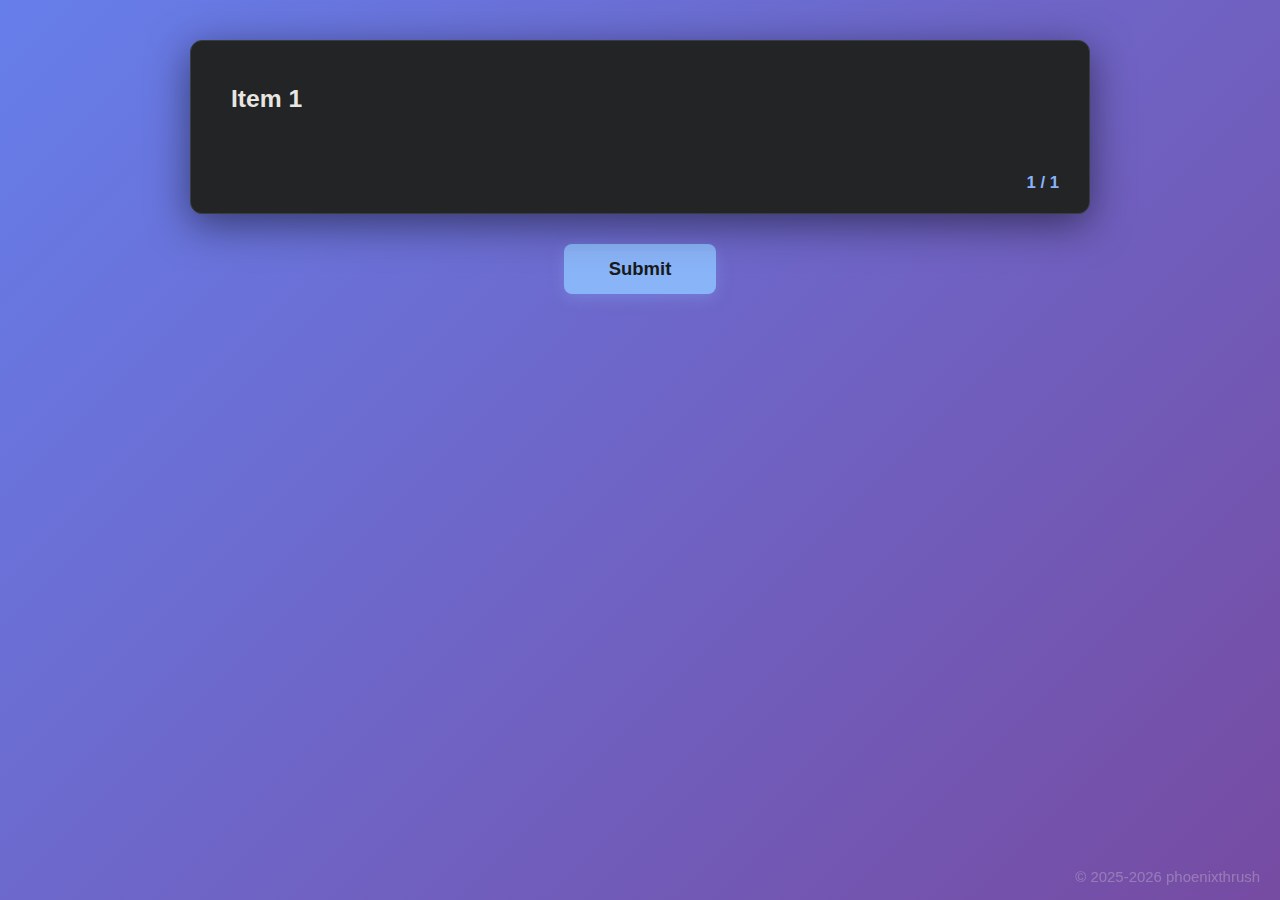
<file: Modules/CCNA_MODULES_4-7/index.html>
<!DOCTYPE html>
<html lang="en">

<head>
    <meta charset="UTF-8">
    <meta name="viewport" content="width=device-width, initial-scale=1.0">
    <title>Cisco CCNA v7 - Modules 4-7</title>
    <meta name="darkreader-lock">
    <meta name="theme-color" content="#000">
    <style>
        * {
            margin: 0;
            padding: 0;
            box-sizing: border-box;
        }
        
        body {
            font-family: 'Segoe UI', Tahoma, Geneva, Verdana, sans-serif;
            background: linear-gradient(135deg, #667eea 0%, #764ba2 100%);
            min-height: 100vh;
            padding: 40px 20px;
            font-size: 1.1em;
            color: #e8e6e1;
        }
        
        #questions-container {
            max-width: 900px;
            margin: 0 auto 30px;
            background: #222425;
            border-radius: 12px;
            box-shadow: 0 10px 40px rgba(0, 0, 0, 0.5);
            padding: 40px;
            border: 1px solid #3a3d3f;
            position: relative;
        }
        
        .question-counter {
            position: absolute;
            bottom: 20px;
            right: 30px;
            font-size: 0.95em;
            color: #8ab4f8;
            font-weight: 600;
        }
        
        #questions-container>div>p:first-child {
            font-size: 1.4em;
            font-weight: 600;
            color: #e8e6e1;
            margin-bottom: 25px;
            line-height: 1.5;
        }
        
        #questions-container img {
            border-radius: 8px;
            margin-bottom: 20px;
            box-shadow: 0 4px 15px rgba(0, 0, 0, 0.3);
        }
        
        ul {
            list-style-type: none;
            margin: 25px 0;
        }
        
        li {
            margin: 12px 0;
            transition: all 0.3s ease;
        }
        
        input[type="radio"],
        input[type="checkbox"] {
            display: none;
        }
        
        label {
            cursor: pointer;
            display: flex;
            align-items: center;
            padding: 12px 15px;
            background: #2d2e30;
            border-radius: 8px;
            transition: all 0.3s ease;
            border: 2px solid #3a3d3f;
            color: #e8e6e1;
        }
        
        label:hover {
            background: #3a3d3f;
            border-color: #8ab4f8;
        }
        
        input:checked+label {
            background: #3a3d3f;
            border-color: #8ab4f8;
            font-weight: 500;
            color: #8ab4f8;
        }
        
        input:disabled+label {
            opacity: 0.6;
            cursor: not-allowed;
        }
        
        li label img {
            margin: 10px 0 0 0;
            max-width: 100%;
            border-radius: 8px;
        }
        
        .image-loader {
            display: inline-block;
            width: 100%;
            height: 300px;
            background: #2d2e30;
            border-radius: 8px;
            margin: 10px 0 0 0;
            display: flex;
            align-items: center;
            justify-content: center;
            color: #8ab4f8;
            font-weight: 600;
            animation: pulse 1.5s ease-in-out infinite;
        }
        
        @keyframes pulse {
        
            0%,
            100% {
                opacity: 0.6;
            }
        
            50% {
                opacity: 1;
            }
        }
        
        #result-msg {
            margin-top: 25px;
            font-size: 1.3em;
            font-weight: 700;
            padding: 15px 20px;
            border-radius: 8px;
            text-align: center;
        }
        
        li[style*="color: green"] label {
            color: #8bc34a;
            font-weight: 600;
            border-color: #8bc34a;
        }
        
        li.correct-answer label {
            border: 2px solid #8bc34a;
        }
        
        li.wrong-answer label {
            border: 2px solid #ef4444;
        }
        
        #explanation-msg {
            margin-top: 20px;
            padding: 18px 20px;
            background: #2d2e30;
            border-left: 4px solid #ff9800;
            border-radius: 6px;
            color: #e8e6e1;
            line-height: 1.6;
            font-style: normal;
            white-space: pre-wrap;
            word-wrap: break-word;
        }
        
        #next-btn {
            display: block;
            margin: 30px auto 0;
            background: #8ab4f8;
            color: #181a1b;
            border: none;
            padding: 14px 45px;
            font-size: 1.05em;
            font-weight: 600;
            border-radius: 8px;
            cursor: pointer;
            transition: all 0.3s ease;
            box-shadow: 0 4px 15px rgba(138, 180, 248, 0.3);
        }
        
        #next-btn:hover:not(:disabled) {
            transform: translateY(-2px);
            background: #a8c8ff;
            box-shadow: 0 6px 20px rgba(138, 180, 248, 0.5);
        }
        
        #next-btn:active:not(:disabled) {
            transform: translateY(0);
        }
        
        #next-btn:disabled {
            opacity: 0.5;
            cursor: not-allowed;
        }
        
        @media (max-width: 768px) {
            #questions-container {
                padding: 25px;
            }
        
            #questions-container>div>p:first-child {
                font-size: 1.2em;
            }
        
            body {
                padding: 20px 10px;
            }
        }
        
        .copyright {
            font-size: 0.85em;
            color: rgba(232, 230, 225, 0.3);
            position: fixed;
            bottom: 15px;
            right: 20px;
            margin: 0;
        }
        
        .copyright a {
            color: rgba(232, 230, 225, 0.3);
            text-decoration: none;
            transition: color 0.3s ease;
        }
        
        .copyright a:hover {
            color: rgba(232, 230, 225, 0.7);
            text-decoration: underline;
        }
    </style>
</head>

<body>
    <div id="questions-container"></div>
    <button id="next-btn">Submit</button>
    <div class="copyright">
        <a href="https://phoenixthrush.com" target="_blank" rel="noopener noreferrer">© 2025-2026 phoenixthrush</a>
    </div>
    <script>
        // Fisher–Yates shuffle
        function shuffle(arr) {
            const a = [...arr];
            for (let i = a.length - 1; i > 0; i--) {
                const j = Math.floor(Math.random() * (i + 1));
                [a[i], a[j]] = [a[j], a[i]];
            }
            return a;
        }
        
        const container = document.getElementById('questions-container');
        const nextBtn = document.getElementById('next-btn');
        
        let questions = [];
        let currentIndex = 0;
        let answered = false;
        
        async function loadQuestions() {
            try {
                const rawJson = `[
                    [
                        {
                            "question": "What is the purpose of the OSI physical layer?",
                            "options": [
                                "controlling access to media",
                                "transmitting bits across the local media",
                                "performing error detection on received frames",
                                "exchanging frames between nodes over physical network media"
                            ],
                            "correct_answers": [
                                "transmitting bits across the local media"
                            ]
                        },
                        {
                            "question": "Why are two strands of fiber used for a single fiber optic connection?",
                            "options": [
                                "The two strands allow the data to travel for longer distances without degrading.",
                                "They prevent crosstalk from causing interference on the connection.",
                                "They increase the speed at which the data can travel.",
                                "They allow for full-duplex connectivity."
                            ],
                            "correct_answers": [
                                "They allow for full-duplex connectivity."
                            ]
                        },
                        {
                            "question": "Which characteristic describes crosstalk?",
                            "options": [
                                "the distortion of the network signal from fluorescent lighting",
                                "the distortion of the transmitted messages from signals carried in adjacent wires",
                                "the weakening of the network signal over long cable lengths",
                                "the loss of wireless signal over excessive distance from the access point"
                            ],
                            "correct_answers": [
                                "the distortion of the transmitted messages from signals carried in adjacent wires"
                            ]
                        },
                        {
                            "question": "Which procedure is used to reduce the effect of crosstalk in copper cables?",
                            "options": [
                                "requiring proper grounding connections",
                                "twisting opposing circuit wire pairs together",
                                "wrapping the bundle of wires with metallic shielding",
                                "designing a cable infrastructure to avoid crosstalk interference",
                                "avoiding sharp bends during installation"
                            ],
                            "correct_answers": [
                                "twisting opposing circuit wire pairs together"
                            ]
                        },
                        {
                            "question": "Match the situation with the appropriate use of network media. Place the options in the following order: Copper Cables Fiber optic Wireless horizontal cabling structure backbone cabling in an enterprise guest access in a coffee shop desktop PCs in offices in an enterprise long-haul networks waiting rooms in a hospital 6. A network administrator is measuring the transfer of bits across the company backbone for a mission critical financial application. The administrator notices that the network throughput appears lower than the bandwidth expected. Which three factors could influence the differences in throughput? (Choose three.)",
                            "options": [
                                "the amount of traffic that is currently crossing the network",
                                "the sophistication of the encapsulation method applied to the data",
                                "the type of traffic that is crossing the network",
                                "the latency that is created by the number of network devices that the data is crossing",
                                "the bandwidth of the WAN connection to the Internet",
                                "the reliability of the gigabit Ethernet infrastructure of the backbone"
                            ],
                            "correct_answers": [
                                "the amount of traffic that is currently crossing the network",
                                "the type of traffic that is crossing the network",
                                "the latency that is created by the number of network devices that the data is crossing"
                            ],
                            "explanation": "Throughput usually does not match the specified bandwidth of physical links due to multiple factors. These factors include, the amount of traffic, type of traffic, and latency created by the network devices the data has to cross."
                        },
                        {
                            "question": "With the use of unshielded twisted-pair copper wire in a network, what causes crosstalk within the cable pairs?",
                            "options": [
                                "the magnetic field around the adjacent pairs of wire",
                                "the use of braided wire to shield the adjacent wire pairs",
                                "the reflection of the electrical wave back from the far end of the cable",
                                "the collision caused by two nodes trying to use the media simultaneously"
                            ],
                            "correct_answers": [
                                "the magnetic field around the adjacent pairs of wire"
                            ],
                            "explanation": "Crosstalk is a type of noise, or interference that occurs when signal transmission on one wire interferes with another wire. When current flows through a wire a magnetic field is produced. The produced magnetic field will interface the signal carried in the adjacent wire."
                        },
                        {
                            "question": "Refer to the graphic. What type of cabling is shown? STP UTP coax fiber Explanation: Network cabling include different types of cables: UTP cable consists of four pairs of color-coded wires that have been twisted together and then encased in a flexible plastic sheath. STP cable uses four pairs of wires, each wrapped in a foil shield, which are then wrapped in an overall metallic braid or foil. Coaxial cable uses a copper conductor and a layer of flexible plastic insulation surrounds the copper conductor. Fiber cable is a flexible, extremely thin, transparent strand of glass surrounded by plastic insulation. 11. In addition to the cable length, what two factors could interfere with the communication carried over UTP cables? (Choose two.)",
                            "options": [
                                "crosstalk",
                                "bandwidth",
                                "size of the network",
                                "signal modulation technique",
                                "electromagnetic interference"
                            ],
                            "correct_answers": [
                                "crosstalk",
                                "electromagnetic interference"
                            ],
                            "explanation": "Copper media is widely used in network communications. However, copper media is limited by distance and signal interference. Data is transmitted on copper cables as electrical pulses. The electrical pulses are susceptible to interference from two sources: Electromagnetic interference (EMI) or radio frequency interference (RFI) - EMI and RFI signals can distort and corrupt the data signals being carried by copper media. Crosstalk - Crosstalk is a disturbance caused by the electric or magnetic fields of a signal on one wire interfering with the signal in an adjacent wire."
                        },
                        {
                            "question": "Refer to the graphic. What type of cabling is shown? STP UTP coax fiber 13. Which two devices commonly affect wireless networks? (Choose two.)",
                            "options": [
                                "Blu-ray players",
                                "home theaters",
                                "cordless phones",
                                "microwaves",
                                "incandescent light bulbs",
                                "external hard drives"
                            ],
                            "correct_answers": [
                                "cordless phones",
                                "microwaves"
                            ],
                            "explanation": "Radio Frequency Interference (RFI) is the interference that is caused by radio transmitters and other devices that are transmitting in the same frequency."
                        },
                        {
                            "question": "Which two statements describe the services provided by the data link layer? (Choose two.)",
                            "options": [
                                "It defines the end-to-end delivery addressing scheme.",
                                "It maintains the path between the source and destination devices during the data transmission.",
                                "It manages the access of frames to the network media.",
                                "It provides reliable delivery through link establishment and flow control.",
                                "It ensures that application data will be transmitted according to the prioritization.",
                                "It packages various Layer 3 PDUs into a frame format that is compatible with the network interface."
                            ],
                            "correct_answers": [
                                "It manages the access of frames to the network media.",
                                "It packages various Layer 3 PDUs into a frame format that is compatible with the network interface."
                            ],
                            "explanation": "The data link layer is divided into two sub layers, namely Logical Link Control (LLC) and Media Access Control (MAC). LLC forms a frame from the network layer PDU into a format that conforms to the requirements of the network interface and media. A network layer PDU might be for IPv4 or IPv6. The MAC sub layer defines the media access processes performed by the hardware. It manages the frame access to the network media according to the physical signaling requirements (copper cable, fiber optic, wireless, etc.)"
                        },
                        {
                            "question": "What is the function of the CRC value that is found in the FCS field of a frame?",
                            "options": [
                                "to verify the integrity of the received frame",
                                "to verify the physical address in the frame",
                                "to verify the logical address in the frame",
                                "to compute the checksum header for the data field in the frame"
                            ],
                            "correct_answers": [
                                "to verify the integrity of the received frame"
                            ],
                            "explanation": "The CRC value in the FCS field of the received frame is compared to the computed CRC value of that frame, in order to verify the integrity of the frame. If the two values do not match, then the frame is discarded."
                        },
                        {
                            "question": "What is contained in the trailer of a data-link frame?",
                            "options": [
                                "logical address",
                                "physical address",
                                "data",
                                "error detection"
                            ],
                            "correct_answers": [
                                "error detection"
                            ],
                            "explanation": "The trailer in a data-link frame contains error detection information that is pertinent to the frame included in the FCS field. The header contains control information, such as the addressing, while the area that is indicated by the word \u201cdata\u201d includes the data, transport layer PDU, and the IP header."
                        },
                        {
                            "question": "Which statement describes a characteristic of the frame header fields of the data link layer?",
                            "options": [
                                "They all include the flow control and logical connection fields.",
                                "Ethernet frame header fields contain Layer 3 source and destination addresses.",
                                "They vary depending on protocols.",
                                "They include information on user applications."
                            ],
                            "correct_answers": [
                                "They vary depending on protocols."
                            ],
                            "explanation": "All data link layer protocols encapsulate the Layer 3 PDU within the data field of the frame. However, the structure of the frame and the fields that are contained in the header vary according to the protocol. Different data link layer protocols may use different fields, like priority/quality of service, logical connection control, physical link control, flow control, and congestion control."
                        },
                        {
                            "question": "A network team is comparing physical WAN topologies for connecting remote sites to a headquarters building. Which topology provides high availability and connects some, but not all, remote sites?",
                            "options": [
                                "mesh",
                                "partial mesh",
                                "hub and spoke",
                                "point-to-point"
                            ],
                            "correct_answers": [
                                "partial mesh"
                            ],
                            "explanation": "Partial mesh topologies provide high availability by interconnecting multiple remote sites, but do not require a connection between all remote sites. A mesh topology requires point-to-point links with every system being connected to every other system. A point-to-point topology is where each device is connected to one other device. A hub and spoke uses a central device in a star topology that connects to other point-to-point devices."
                        },
                        {
                            "question": "Which two fields or features does Ethernet examine to determine if a received frame is passed to the data link layer or discarded by the NIC? (Choose two.)",
                            "options": [
                                "auto-MDIX",
                                "CEF",
                                "Frame Check Sequence",
                                "minimum frame size",
                                "source MAC address"
                            ],
                            "correct_answers": [
                                "Frame Check Sequence",
                                "minimum frame size"
                            ],
                            "explanation": "An Ethernet frame is not processed and is discarded if it is smaller than the minimum (64 bytes) or if the calculated frame check sequence (FCS) value does not match the received FCS value. Auto-MDIX (automatic medium-dependent interface crossover) is Layer 1 technology that detects cable straight-through or crossover types. The source MAC address is not used to determine how the frame is received. CEF (Cisco Express Forwarding) is a technology used to expedite Layer 3 switching."
                        },
                        {
                            "question": "Which media communication type does not require media arbitration in the data link layer?",
                            "options": [
                                "deterministic",
                                "half-duplex",
                                "full-duplex",
                                "controlled access"
                            ],
                            "correct_answers": [
                                "full-duplex"
                            ],
                            "explanation": "Half-duplex communication occurs when both devices can both transmit and receive on the medium but cannot do so simultaneously. Full-duplex communication occurs when both devices can transmit and receive on the medium at the same time and therefore does not require media arbitration. Half-duplex communication is typically contention-based, whereas controlled (deterministic) access is applied in technologies where devices take turns to access the medium."
                        },
                        {
                            "question": "Which statement describes an extended star topology?",
                            "options": [
                                "End devices connect to a central intermediate device, which in turn connects to other central intermediate devices.",
                                "End devices are connected together by a bus and each bus connects to a central intermediate device.",
                                "Each end system is connected to its respective neighbor via an intermediate device.",
                                "All end and intermediate devices are connected in a chain to each other."
                            ],
                            "correct_answers": [
                                "End devices connect to a central intermediate device, which in turn connects to other central intermediate devices."
                            ],
                            "explanation": "In an extended star topology, central intermediate devices interconnect other star topologies."
                        },
                        {
                            "question": "What is a characteristic of the LLC sublayer?",
                            "options": [
                                "It provides the logical addressing required that identifies the device.",
                                "It provides delimitation of data according to the physical signaling requirements of the medium.",
                                "It places information in the frame allowing multiple Layer 3 protocols to use the same network interface and media.",
                                "It defines software processes that provide services to the physical layer."
                            ],
                            "correct_answers": [
                                "It places information in the frame allowing multiple Layer 3 protocols to use the same network interface and media."
                            ],
                            "explanation": "The Logical Link Control (LLC) defines the software processes that provide services to the network layer protocols. The information is placed by LLC in the frame and identifies which network layer protocol is being used for the frame. This information allows multiple Layer 3 protocols, such as IPv4 and IPv6, to utilize the same network interface and media."
                        },
                        {
                            "question": "What are three ways that media access control is used in networking? (Choose three.)",
                            "options": [
                                "Ethernet utilizes CSMA/CD.",
                                "Media access control provides placement of data frames onto the media.",
                                "Contention-based access is also known as deterministic.",
                                "802.11 utilizes CSMA/CD.",
                                "Data link layer protocols define the rules for access to different media.",
                                "Networks with controlled access have reduced performance due to data collisions."
                            ],
                            "correct_answers": [
                                "Ethernet utilizes CSMA/CD.",
                                "Media access control provides placement of data frames onto the media.",
                                "Data link layer protocols define the rules for access to different media."
                            ],
                            "explanation": "Wired Ethernet networks use CSMA/CD for media access control. IEEE 802.11 wireless networks use CSMA/CA, a similar method. Media access control defines the way data frames get placed on the media. The controlled access method is deterministic, not a contention-based access to networks. Because each device has its own time to use the medium, controlled access networks such as legacy Token Ring do not have collisions."
                        },
                        {
                            "question": "During the encapsulation process, what occurs at the data link layer for a PC connected to an Ethernet network?",
                            "options": [
                                "An IP address is added.",
                                "The logical address is added.",
                                "The physical address is added.",
                                "The process port number is added."
                            ],
                            "correct_answers": [
                                "The physical address is added."
                            ],
                            "explanation": "The Ethernet frame includes the source and destination physical address. The trailer includes a CRC value in the Frame Check Sequence field to allow the receiving device to determine if the frame has been changed (has errors) during the transmission."
                        },
                        {
                            "question": "What three items are contained in an Ethernet header and trailer? (Choose three.)",
                            "options": [
                                "source IP address",
                                "source MAC address",
                                "destination IP address",
                                "destination MAC address",
                                "error-checking information"
                            ],
                            "correct_answers": [
                                "source MAC address",
                                "destination MAC address",
                                "error-checking information"
                            ],
                            "explanation": "Layer 2 headers contain the following: Frame start and stop indicator flags at the beginning and end of a frame Addressing - for Ethernet networks this part of the header contains source and destination MAC addresses Type field to indicate what Layer 3 protocol is being used Error detection to determine if the frame arrived without error"
                        },
                        {
                            "question": "What type of communication rule would best describe CSMA/CD?",
                            "options": [
                                "access method",
                                "flow control",
                                "message encapsulation",
                                "message encoding"
                            ],
                            "correct_answers": [
                                "access method"
                            ],
                            "explanation": "Carrier sense multiple access collision detection (CSMA/CD) is the access method used with Ethernet. The access method rule of communication dictates how a network device is able to place a signal on the carrier. CSMA/CD dictates those rules on an Ethernet network and CSMA/CA dictates those rules on an 802.11 wireless LAN."
                        },
                        {
                            "question": "Which three basic parts are common to all frame types supported by the data link layer? (Choose three.)",
                            "options": [
                                "header",
                                "type field",
                                "MTU size",
                                "data",
                                "trailer",
                                "CRC value"
                            ],
                            "correct_answers": [
                                "header",
                                "data",
                                "trailer"
                            ],
                            "explanation": "The data link protocol is responsible for NIC-to-NIC communications within the same network. Although there are many different data link layer protocols that describe data link layer frames, each frame type has three basic parts: Header Data Trailer"
                        },
                        {
                            "question": "Which statement is true about the CSMA/CD access method that is used in Ethernet?",
                            "options": [
                                "When a device hears a carrier signal and transmits, a collision cannot occur.",
                                "A jamming signal causes only devices that caused the collision to execute a backoff algorithm.",
                                "All network devices must listen before transmitting.",
                                "Devices involved in a collision get priority to transmit after the backoff period."
                            ],
                            "correct_answers": [
                                "All network devices must listen before transmitting."
                            ],
                            "explanation": "Legacy bus-topology Ethernet LAN uses CSMA/CD as network media access control protocol. It works by detecting a collision in the medium and backing off (after transmitting a jam signal) as necessary. When one host wants to transmit a frame, it listens on the medium to check if the medium is busy. After it senses that no one else is transmitting, the host starts transmitting the frame, it also monitors the current level to detect a collision. If it detects a collision, it transmits a special jam signal so that all other hosts can know there was a collision. The other host will receive this jam signal and stop transmitting. After this, both hosts enter an exponential backoff phase and retry transmission."
                        },
                        {
                            "question": "What is the auto-MDIX feature on a switch?",
                            "options": [
                                "the automatic configuration of an interface for 10/100/1000 Mb/s operation",
                                "the automatic configuration of an interface for a straight-through or a crossover Ethernet cable connection",
                                "the automatic configuration of full-duplex operation over a single Ethernet copper or optical cable",
                                "the ability to turn a switch interface on or off accordingly if an active connection is detected"
                            ],
                            "correct_answers": [
                                "the automatic configuration of an interface for a straight-through or a crossover Ethernet cable connection"
                            ],
                            "explanation": "The auto-MDIX enables a switch to use a crossover or a straight-through Ethernet cable to connect to a device regardless of the device on the other end of the connection."
                        },
                        {
                            "question": "Refer to the exhibit. What is the destination MAC address of the Ethernet frame as it leaves the web server if the final destination is PC1?",
                            "options": [
                                "00-60-2F-3A-07-AA",
                                "00-60-2F-3A-07-BB",
                                "00-60-2F-3A-07-CC",
                                "00-60-2F-3A-07-DD"
                            ],
                            "correct_answers": [
                                "00-60-2F-3A-07-CC"
                            ],
                            "explanation": "The destination MAC address is used for local delivery of Ethernet frames. The MAC (Layer 2) address changes at each network segment along the path. As the frame leaves the web server, it will be delivered by using the MAC address of the default gateway."
                        },
                        {
                            "question": "A Layer 2 switch is used to switch incoming frames from a 1000BASE-T port to a port connected to a 100Base-T network. Which method of memory buffering would work best for this task?",
                            "options": [
                                "port-based buffering",
                                "level 1 cache buffering",
                                "shared memory buffering",
                                "fixed configuration buffering"
                            ],
                            "correct_answers": [
                                "shared memory buffering"
                            ],
                            "explanation": "With shared memory buffering, the number of frames stored in the buffer is restricted only by the of the entire memory buffer and not limited to a single port buffer. This permits larger frames to be transmitted with fewer dropped frames. This is important to asymmetric switching, which applies to this scenario, where frames are being exchanged between ports of different rates. With port-based memory buffering, frames are stored in queues that are linked to specific incoming and outgoing ports making it possible for a single frame to delay the transmission of all the frames in memory because of a busy destination port. Level 1 cache is memory used in a CPU. Fixed configuration refers to the port arrangement in switch hardware."
                        },
                        {
                            "question": "What is the purpose of the FCS field in a frame?",
                            "options": [
                                "to obtain the MAC address of the sending node",
                                "to verify the logical address of the sending node",
                                "to compute the CRC header for the data field",
                                "to determine if errors occurred in the transmission and reception"
                            ],
                            "correct_answers": [
                                "to determine if errors occurred in the transmission and reception"
                            ],
                            "explanation": "The FCS field in a frame is used to detect any errors in the transmission and receipt of a frame. This is done by comparing the CRC value within the frame against a computed CRC value of the frame. If the two values do not match, then the frame is discarded."
                        },
                        {
                            "question": "Which switching method has the lowest level of latency?",
                            "options": [
                                "cut-through",
                                "store-and-forward",
                                "fragment-free",
                                "fast-forward"
                            ],
                            "correct_answers": [
                                "fast-forward"
                            ],
                            "explanation": "Fast-forward switching begins to forward a frame after reading the destination MAC address, resulting in the lowest latency. Fragment-free reads the first 64 bytes before forwarding. Store-and-forward has the highest latency because it reads the entire frame before beginning to forward it. Both fragment-free and fast-forward are types of cut-through switching."
                        },
                        {
                            "question": "A network administrator is connecting two modern switches using a straight-through cable. The switches are new and have never been configured. Which three statements are correct about the final result of the connection? (Choose three.)",
                            "options": [
                                "The link between the switches will work at the fastest speed that is supported by both switches.",
                                "The link between switches will work as full-duplex.",
                                "If both switches support different speeds, they will each work at their own fastest speed.",
                                "The auto-MDIX feature will configure the interfaces eliminating the need for a crossover cable.",
                                "The connection will not be possible unless the administrator changes the cable to a crossover cable.",
                                "The duplex capability has to be manually configured because it cannot be negotiated."
                            ],
                            "correct_answers": [
                                "The link between the switches will work at the fastest speed that is supported by both switches.",
                                "The link between switches will work as full-duplex.",
                                "The auto-MDIX feature will configure the interfaces eliminating the need for a crossover cable."
                            ],
                            "explanation": "Modern switches can negotiate to work in full-duplex mode if both switches are capable. They will negotiate to work using the fastest possible speed and the auto-MDIX feature is enabled by default, so a cable change is not needed."
                        },
                        {
                            "question": "Which advantage does the store-and-forward switching method have compared with the cut-through switching method?",
                            "options": [
                                "collision detecting",
                                "frame error checking",
                                "faster frame forwarding",
                                "frame forwarding using IPv4 Layer 3 and 4 information"
                            ],
                            "correct_answers": [
                                "frame error checking"
                            ],
                            "explanation": "A switch using the store-and-forward switching method performs an error check on an incoming frame by comparing the FCS value against its own FCS calculations after the entire frame is received. In comparison, a switch using the cut-through switching method makes quick forwarding decisions and starts the forwarding process without waiting for the entire frame to be received. Thus a switch using cut-through switching may send invalid frames to the network. The performance of store-and-forward switching is slower compared to cut-through switching performance. Collision detection is monitored by the sending device. Store-and-forward switching does not use IPv4 Layer 3 and 4 information for its forwarding decisions."
                        },
                        {
                            "question": "When the store-and-forward method of switching is in use, what part of the Ethernet frame is used to perform an error check?",
                            "options": [
                                "CRC in the trailer",
                                "source MAC address in the header",
                                "destination MAC address in the header",
                                "protocol type in the header"
                            ],
                            "correct_answers": [
                                "CRC in the trailer"
                            ],
                            "explanation": "The cyclic redundancy check (CRC) part of the trailer is used to determine if the frame has been modified during transit.\u200b If the integrity of the frame is verified, the frame is forwarded. If the integrity of the frame cannot be verified, then the frame is dropped."
                        },
                        {
                            "question": "What are two actions performed by a Cisco switch? (Choose two.)",
                            "options": [
                                "building a routing table that is based on the first IP address in the frame header",
                                "using the source MAC addresses of frames to build and maintain a MAC address table",
                                "forwarding frames with unknown destination IP addresses to the default gateway",
                                "utilizing the MAC address table to forward frames via the destination MAC address",
                                "examining the destination MAC address to add new entries to the MAC address table"
                            ],
                            "correct_answers": [
                                "using the source MAC addresses of frames to build and maintain a MAC address table",
                                "utilizing the MAC address table to forward frames via the destination MAC address"
                            ],
                            "explanation": "Important actions that a switch performs are as follows: When a frame comes in, the switch examines the Layer 2 source address to build and maintain the Layer 2 MAC address table. It examines the Layer 2 destination address to determine how to forward the frame. When the destination address is in the MAC address table, then the frame is sent out a particular port. When the address is unknown, the frame is sent to all ports that have devices connected to that network."
                        },
                        {
                            "question": "Which two statements describe features or functions of the logical link control sublayer in Ethernet standards? (Choose two.)",
                            "options": [
                                "Logical link control is implemented in software.",
                                "Logical link control is specified in the IEEE 802.3 standard.",
                                "The LLC sublayer adds a header and a trailer to the data.",
                                "The data link layer uses LLC to communicate with the upper layers of the protocol suite.",
                                "The LLC sublayer is responsible for the placement and retrieval of frames on and off the media."
                            ],
                            "correct_answers": [
                                "Logical link control is implemented in software.",
                                "The data link layer uses LLC to communicate with the upper layers of the protocol suite."
                            ],
                            "explanation": "Logical link control is implemented in software and enables the data link layer to communicate with the upper layers of the protocol suite. Logical link control is specified in the IEEE 802.2 standard. IEEE 802.3 is a suite of standards that define the different Ethernet types. The MAC (Media Access Control) sublayer is responsible for the placement and retrieval of frames on and off the media. The MAC sublayer is also responsible for adding a header and a trailer to the network layer protocol data unit (PDU)."
                        },
                        {
                            "question": "What is the auto-MDIX feature?",
                            "options": [
                                "It enables a device to automatically configure an interface to use a straight-through or a crossover cable.",
                                "It enables a device to automatically configure the duplex settings of a segment.",
                                "It enables a device to automatically configure the speed of its interface.",
                                "It enables a switch to dynamically select the forwarding method."
                            ],
                            "correct_answers": [
                                "It enables a device to automatically configure an interface to use a straight-through or a crossover cable."
                            ],
                            "explanation": "The auto-MDIX feature allows the device to configure its network port according to the cable type that is used (straight-through or crossover) and the type of device that is connected to that port. When a port of a switch is configured with auto-MDIX, this switch can be connected to another switch by the use of either a straight-through cable or a crossover cable."
                        },
                        {
                            "question": "Which is a multicast MAC address?",
                            "options": [
                                "FF-FF-FF-FF-FF-FF",
                                "5C-26-0A-4B-19-3E",
                                "01-00-5E-00-00-03",
                                "00-26-0F-4B-00-3E"
                            ],
                            "correct_answers": [
                                "01-00-5E-00-00-03"
                            ],
                            "explanation": "Multicast MAC addresses begin with the special value of 01-00-5E."
                        },
                        {
                            "question": "Refer to the exhibit. What is wrong with the displayed termination?",
                            "options": [
                                "The woven copper braid should not have been removed.",
                                "The wrong type of connector is being used.",
                                "The untwisted length of each wire is too long.",
                                "The wires are too thick for the connector that is used."
                            ],
                            "correct_answers": [
                                "The untwisted length of each wire is too long."
                            ],
                            "explanation": "When a cable to an RJ-45 connector is terminated, it is important to ensure that the untwisted wires are not too long and that the flexible plastic sheath surrounding the wires is crimped down and not the bare wires. None of the colored wires should be visible from the bottom of the jack."
                        },
                        {
                            "question": "Refer to the exhibit. The PC is connected to the console port of the switch. All the other connections are made through FastEthernet links. Which types of UTP cables can be used to connect the devices?\u200b",
                            "options": [],
                            "correct_answers": [],
                            "explanation": "A straight-through cable is commonly used to interconnect a host to a switch and a switch to a router. A crossover cable is used to interconnect similar devices together like switch to a switch, a host to a host, or a router to a router. If a switch has the MDIX capability, a crossover could be used to connect the switch to the router; however, that option is not available. A rollover cable is used to connect to a router or switch console port."
                        },
                        {
                            "question": "Open the PT Activity. Perform the tasks in the activity instructions and then answer the question. Modules 4 - 7: Ethernet Concepts Exam - Packet Tracer 0.00 KB 18465 downloads ... Download .well.c2a3 .btn { padding: 11px 30px; font-size: 11pt; } .well.c2a3 .media-body { font-size: 11pt; } .well.c2a3 .wpdm_icon { height: 42px; width: auto; } Which port does Switch0 use to send frames to the host with the IPv4 address 10.1.1.5?",
                            "options": [
                                "Fa0/1",
                                "Fa0/5",
                                "Fa0/9",
                                "Fa0/11"
                            ],
                            "correct_answers": [
                                "Fa0/11"
                            ],
                            "explanation": "Issuing the command ipconfig /all from the PC0 command prompt displays the IPv4 address and MAC address. When the IPv4 address 10.1.1.5 is pinged from PC0, the switch stores the source MAC address (from PC0) along with the port to which PC0 is connected. When the destination reply is received, the switch takes the destination MAC address and compares to MAC addresses stored in the MAC address table. Issuing the show mac-address-table on the PC0 Terminal application displays two dynamic MAC address entries. The MAC address and port entry that does not belong to PC0 must be the MAC address and port of the destination with the IPv4 address 10.1.1.5."
                        },
                        {
                            "question": "What does the term \u201cattenuation\u201d mean in data communication?",
                            "options": [
                                "loss of signal strength as distance increases",
                                "time for a signal to reach its destination",
                                "leakage of signals from one cable pair to another",
                                "strengthening of a signal by a networking device"
                            ],
                            "correct_answers": [
                                "loss of signal strength as distance increases"
                            ],
                            "explanation": "Data is transmitted on copper cables as electrical pulses. A detector in the network interface of a destination device must receive a signal that can be successfully decoded to match the signal sent. However, the farther the signal travels, the more it deteriorates. This is referred to as signal attenuation."
                        },
                        {
                            "question": "What makes fiber preferable to copper cabling for interconnecting buildings? (Choose three.)",
                            "options": [
                                "greater distances per cable run",
                                "lower installation cost",
                                "limited susceptibility to EMI/RFI",
                                "durable connections",
                                "greater bandwidth potential",
                                "easily terminated"
                            ],
                            "correct_answers": [
                                "greater distances per cable run",
                                "limited susceptibility to EMI/RFI",
                                "greater bandwidth potential"
                            ],
                            "explanation": "Optical fiber cable transmits data over longer distances and at higher bandwidths than any other networking media. Unlike copper wires, fiber-optic cable can transmit signals with less attenuation and is completely immune to EMI and RFI."
                        },
                        {
                            "question": "What OSI physical layer term describes the process by which one wave modifies another wave?",
                            "options": [
                                "modulation",
                                "IEEE",
                                "EIA/TIA",
                                "air"
                            ],
                            "correct_answers": [
                                "modulation"
                            ]
                        },
                        {
                            "question": "What OSI physical layer term describes the capacity at which a medium can carry data?",
                            "options": [
                                "bandwidth",
                                "IEEE",
                                "EIA/TIA",
                                "air"
                            ],
                            "correct_answers": [
                                "bandwidth"
                            ]
                        },
                        {
                            "question": "What OSI physical layer term describes the measure of the transfer of bits across a medium over a given period of time?",
                            "options": [
                                "throughput",
                                "bandwidth",
                                "latency",
                                "goodput"
                            ],
                            "correct_answers": [
                                "throughput"
                            ]
                        },
                        {
                            "question": "What OSI physical layer term describes the amount of time, including delays, for data to travel from one point to another?",
                            "options": [
                                "latency",
                                "bandwidth",
                                "throughput",
                                "goodput"
                            ],
                            "correct_answers": [
                                "latency"
                            ]
                        },
                        {
                            "question": "What OSI physical layer term describes the amount of time, including delays, for data to travel from one point to another?",
                            "options": [
                                "latency",
                                "fiber-optic cable",
                                "air",
                                "copper cable"
                            ],
                            "correct_answers": [
                                "latency"
                            ]
                        },
                        {
                            "question": "What OSI physical layer term describes the measure of usable data transferred over a given period of time?",
                            "options": [
                                "goodput",
                                "fiber-optic cable",
                                "air",
                                "copper cable"
                            ],
                            "correct_answers": [
                                "goodput"
                            ]
                        },
                        {
                            "question": "What OSI physical layer term describes the physical medium which uses electrical pulses?",
                            "options": [
                                "copper cable",
                                "fiber-optic cable",
                                "air",
                                "goodput"
                            ],
                            "correct_answers": [
                                "copper cable"
                            ]
                        },
                        {
                            "question": "What OSI physical layer term describes the physical medium that uses the propagation of light?",
                            "options": [
                                "fiber-optic cable",
                                "goodput",
                                "latency",
                                "throughput"
                            ],
                            "correct_answers": [
                                "fiber-optic cable"
                            ]
                        },
                        {
                            "question": "What OSI physical layer term describes the physical medium for microwave transmissions?",
                            "options": [
                                "air",
                                "goodput",
                                "latency",
                                "throughput"
                            ],
                            "correct_answers": [
                                "air"
                            ]
                        },
                        {
                            "question": "Which two functions are performed at the MAC sublayer of the OSI data link layer? (Choose two.)",
                            "options": [
                                "Adds Layer 2 control information to network protocol data.",
                                "Places information in the frame that identifies which network layer protocol is being used for the frame.",
                                "Controls the NIC responsible for sending and receiving data on the physical medium.",
                                "Implements a trailer to detect transmission errors.",
                                "Enables IPv4 and IPv6 to utilize the same network interface and media."
                            ],
                            "correct_answers": []
                        },
                        {
                            "question": "Which two functions are performed at the LLC sublayer of the OSI data link layer? (Choose two.)",
                            "options": [
                                "Enables IPv4 and IPv6 to utilize the same network interface and media.",
                                "Places information in the frame that identifies which network layer protocol is being used for the frame.",
                                "Integrates various physical technologies.",
                                "Implements a process to delimit fields within a Layer 2 frame.",
                                "Controls the NIC responsible for sending and receiving data on the physical medium."
                            ],
                            "correct_answers": [
                                "Enables IPv4 and IPv6 to utilize the same network interface and media.",
                                "Places information in the frame that identifies which network layer protocol is being used for the frame."
                            ]
                        },
                        {
                            "question": "Which two functions are performed at the LLC sublayer of the OSI data link layer? (Choose two.)",
                            "options": [
                                "Adds Layer 2 control information to network protocol data.",
                                "Places information in the frame that identifies which network layer protocol is being used for the frame.",
                                "Performs data encapsulation.",
                                "Controls the NIC responsible for sending and receiving data on the physical medium.",
                                "Integrates various physical technologies."
                            ],
                            "correct_answers": [
                                "Adds Layer 2 control information to network protocol data.",
                                "Places information in the frame that identifies which network layer protocol is being used for the frame."
                            ]
                        },
                        {
                            "question": "Which two functions are performed at the LLC sublayer of the OSI data link layer? (Choose two.)",
                            "options": [
                                "Adds Layer 2 control information to network protocol data.",
                                "Enables IPv4 and IPv6 to utilize the same network interface and media.",
                                "Provides data link layer addressing.",
                                "Implements a trailer to detect transmission errors.",
                                "Provides synchronization between source and target nodes."
                            ],
                            "correct_answers": [
                                "Adds Layer 2 control information to network protocol data.",
                                "Enables IPv4 and IPv6 to utilize the same network interface and media."
                            ]
                        },
                        {
                            "question": "Which two functions are performed at the LLC sublayer of the OSI data link layer? (Choose two.)",
                            "options": [
                                "Enables IPv4 and IPv6 to utilize the same network interface and media.",
                                "Adds Layer 2 control information to network protocol data.",
                                "Integrates various physical technologies.",
                                "Implements a trailer to detect transmission errors.",
                                "Provides synchronization between source and target nodes."
                            ],
                            "correct_answers": [
                                "Enables IPv4 and IPv6 to utilize the same network interface and media.",
                                "Adds Layer 2 control information to network protocol data."
                            ]
                        },
                        {
                            "question": "What action will occur if a switch receives a frame with the destination MAC address FF:FF:FF:FF:FF:FF?",
                            "options": [
                                "The switch forwards it out all ports except the ingress port.",
                                "The switch refreshes the timer on that entry.",
                                "The switch does not forward the frame.",
                                "The switch sends the frame to a connected router because the destination MAC address is not local."
                            ],
                            "correct_answers": [
                                "The switch forwards it out all ports except the ingress port."
                            ]
                        },
                        {
                            "question": "What action will occur if a switch receives a frame with the destination MAC address 01:00:5E:00:00:D9?",
                            "options": [
                                "The switch forwards it out all ports except the ingress port.",
                                "The switch does not forward the frame.",
                                "The switch sends the frame to a connected router because the destination MAC address is not local.",
                                "The switch shares the MAC address table entry with any connected switches."
                            ],
                            "correct_answers": [
                                "The switch forwards it out all ports except the ingress port."
                            ]
                        },
                        {
                            "question": "What action will occur if a host receives a frame with a destination MAC address of FF:FF:FF:FF:FF:FF?",
                            "options": [
                                "The host will process the frame.",
                                "The host forwards the frame to the router.",
                                "The host sends the frame to the switch to update the MAC address table.",
                                "The host forwards the frame to all other hosts."
                            ],
                            "correct_answers": [
                                "The host will process the frame."
                            ]
                        },
                        {
                            "question": "What action will occur if a switch receives a frame and does have the source MAC address in the MAC table?",
                            "options": [
                                "The switch refreshes the timer on that entry.",
                                "The switch adds it to its MAC address table associated with the port number.",
                                "The switch forwards the frame to the associated port.",
                                "The switch sends the frame to a connected router because the destination MAC address is not local."
                            ],
                            "correct_answers": [
                                "The switch refreshes the timer on that entry."
                            ]
                        },
                        {
                            "question": "What action will occur if a host receives a frame with a destination MAC address of FF:FF:FF:FF:FF:FF?",
                            "options": [
                                "The host will process the frame.",
                                "The host returns the frame to the switch.",
                                "The host replies to the switch with its own IP address.",
                                "The host forwards the frame to all other hosts."
                            ],
                            "correct_answers": [
                                "The host will process the frame."
                            ]
                        },
                        {
                            "question": "What action will occur if a host receives a frame with a destination MAC address it does not recognize?",
                            "options": [
                                "The host will discard the frame.",
                                "The host replies to the switch with its own IP address.",
                                "The host forwards the frame to all other hosts.",
                                "The host returns the frame to the switch."
                            ],
                            "correct_answers": [
                                "The host will discard the frame."
                            ]
                        },
                        {
                            "question": "Which type of UTP cable is used to connect a PC to a switch port?",
                            "options": [
                                "console",
                                "rollover",
                                "crossover",
                                "straight-through"
                            ],
                            "correct_answers": [
                                "straight-through"
                            ],
                            "explanation": "A rollover cable is a Cisco proprietary cable used to connect to a router or switch console port. A straight-through (also called patch) cable is usually used to interconnect a host to a switch and a switch to a router. A crossover cable is used to interconnect similar devices together, for example, between two switches, two routers, and two hosts."
                        },
                        {
                            "question": "Which type of UTP cable is used to connect a PC to a switch port?",
                            "options": [
                                "console",
                                "rollover",
                                "crossover",
                                "straight-through",
                                ""
                            ],
                            "correct_answers": []
                        }
                    ]
                ]`;
        
                let data;
        
                try {
                    data = JSON.parse(rawJson);
                } catch (e) {
                    return showError('Invalid embedded JSON.');
                }
        
                if (!Array.isArray(data)) {
                    return showError('Invalid JSON: expected an array of questions.');
                }
        
                questions = shuffle(data).map(q => ({
                    ...q,
                    options: Array.isArray(q.options) ? shuffle(q.options) : []
                }));
        
                showQuestion();
        
            } catch (err) {
                showError('Error loading JSON: ' + err.message);
                console.error(err);
            }
        }
        
        function showError(msg) {
            container.textContent = msg;
        }
        
        function createEl(tag, props = {}, children = []) {
            const el = document.createElement(tag);
            Object.assign(el, props);
            children.forEach(child => el.appendChild(child));
            return el;
        }
        
        function showQuestion() {
            container.innerHTML = '';
            answered = false;
            nextBtn.textContent = 'Submit';
        
            if (currentIndex >= questions.length) {
                return showError('No more questions.');
            }
        
            const q = questions[currentIndex];
            const wrapper = createEl('div');
        
            wrapper.appendChild(createEl('p', { textContent: q.question || q.title || `Item ${currentIndex + 1}` }));
        
            if (q.image_url) wrapper.appendChild(createImageBlock(q.image_url));
        
            wrapper.appendChild(createOptionsList(q));
        
            wrapper.appendChild(createEl('p', { id: 'explanation-msg', style: 'display:none;' }));
            wrapper.appendChild(createEl('p', { id: 'result-msg' }));
            wrapper.appendChild(createEl('div', {
                className: 'question-counter',
                textContent: `${currentIndex + 1} / ${questions.length}`
            }));
        
            container.appendChild(wrapper);
        }
        
        function createImageBlock(url) {
            const loader = createEl('div', {
                className: 'image-loader',
                id: 'main-loader',
                textContent: 'Loading image...'
            });
        
            const img = createEl('img', {
                src: url,
                style: 'max-width:100%;max-height:500px;margin-bottom:20px;display:none;'
            });
        
            img.onload = () => {
                loader.style.display = 'none';
                img.style.display = 'block';
            };
        
            img.onerror = () => {
                loader.textContent = 'Failed to load image';
                loader.style.color = '#ef4444';
            };
        
            return createEl('div', {}, [loader, img]);
        }
        
        function createOptionsList(q) {
            const list = createEl('ul');
            const isMultiple = q.correct_answers?.length > 1;
        
            q.options.forEach((opt, i) => {
                const li = createEl('li', { id: `li-${i}` });
                const input = createEl('input', {
                    type: isMultiple ? 'checkbox' : 'radio',
                    name: 'answer',
                    value: opt,
                    id: `opt-${i}`
                });
        
                let label;
        
                if (isImage(opt)) {
                    input.dataset.isImage = 'true';
                    label = createImageOption(opt, i);
                } else {
                    label = createEl('label', { htmlFor: `opt-${i}`, textContent: opt });
                }
        
                li.appendChild(input);
                li.appendChild(label);
                list.appendChild(li);
            });
        
            list.querySelectorAll('input[data-is-image="true"]').forEach(i => i.checked = true);
        
            return list;
        }
        
        function isImage(opt) {
            return typeof opt === 'string' &&
                (opt.endsWith('.png') || opt.endsWith('.jpg') || opt.endsWith('.jpeg') || opt.startsWith('http'));
        }
        
        function createImageOption(url, index) {
            const loader = createEl('div', {
                className: 'image-loader',
                id: `loader-${index}`,
                textContent: 'Loading image...'
            });
        
            const img = createEl('img', {
                src: url,
                style: 'max-width:100%;max-height:300px;margin-top:10px;cursor:pointer;display:none;'
            });
        
            img.onload = () => {
                loader.style.display = 'none';
                img.style.display = 'block';
            };
        
            img.onerror = () => {
                loader.textContent = 'Failed to load image';
                loader.style.color = '#ef4444';
            };
        
            return createEl('label', { htmlFor: `opt-${index}` }, [loader, img]);
        }
        
        nextBtn.addEventListener('click', () => {
            const q = questions[currentIndex];
            const inputs = [...document.querySelectorAll('input[name="answer"]')];
            const resultMsg = document.getElementById('result-msg');
            const explanationMsg = document.getElementById('explanation-msg');
        
            if (answered) {
                currentIndex++;
                showQuestion();
                return;
            }
        
            const chosen = inputs.filter(i => i.checked).map(i => i.value);
        
            if (chosen.length === 0) {
                resultMsg.textContent = 'Please choose an answer.';
                return;
            }
        
            const correct = chosen.length === q.correct_answers.length &&
                chosen.every(a => q.correct_answers.includes(a));
        
            inputs.forEach(i => i.disabled = true);
        
            if (!correct) {
                markAnswers(q, chosen);
                resultMsg.textContent = 'Wrong!';
                explanationMsg.style.display = 'block';
                explanationMsg.textContent = q.explanation || 'No explanation available for this question.';
                nextBtn.textContent = 'Continue';
            } else {
                resultMsg.textContent = 'Correct!';
            }
        
            answered = true;
        });
        
        function markAnswers(q, chosen) {
            q.options.forEach((opt, index) => {
                const li = document.getElementById(`li-${index}`);
                const isCorrect = q.correct_answers.includes(opt);
                const isChosen = chosen.includes(opt);
        
                if (isCorrect) {
                    li.classList.add('correct-answer');
                    li.style.color = '#8bc34a';
                }
                if (isChosen && !isCorrect) {
                    li.classList.add('wrong-answer');
                }
            });
        }
        
        document.addEventListener('keydown', (e) => {
            if (e.code === 'Space' || e.code === 'Enter') {
                e.preventDefault();
                nextBtn.click();
                return;
            }
        
            const index = (e.key === '0') ? 9 : Number(e.key) - 1;
            if (index < 0 || index > 9) return;
        
            const li = document.getElementById(`li-${index}`);
            if (!li) return;
        
            const label = li.querySelector('label');
            if (label) {
                e.preventDefault();
                label.click();
            }
        });
        
        loadQuestions();
    </script>
</body>

</html>
</file>
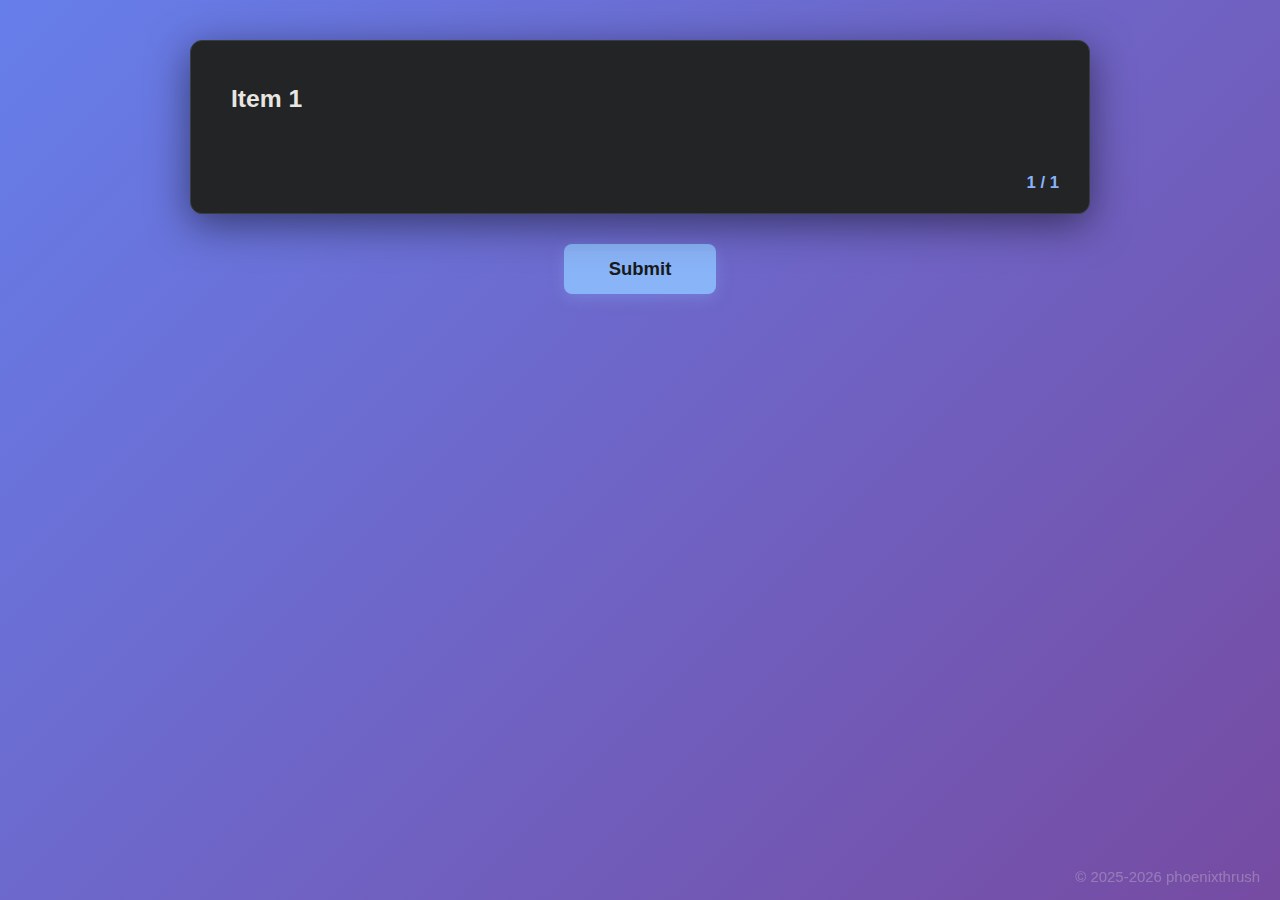
<file: Modules/CCNA_MODULES_8-10/index.html>
<!DOCTYPE html>
<html lang="en">

<head>
    <meta charset="UTF-8">
    <meta name="viewport" content="width=device-width, initial-scale=1.0">
    <title>Cisco CCNA v7 - Modules 8-10</title>
    <meta name="darkreader-lock">
    <meta name="theme-color" content="#000">
    <style>
        * {
            margin: 0;
            padding: 0;
            box-sizing: border-box;
        }
        
        body {
            font-family: 'Segoe UI', Tahoma, Geneva, Verdana, sans-serif;
            background: linear-gradient(135deg, #667eea 0%, #764ba2 100%);
            min-height: 100vh;
            padding: 40px 20px;
            font-size: 1.1em;
            color: #e8e6e1;
        }
        
        #questions-container {
            max-width: 900px;
            margin: 0 auto 30px;
            background: #222425;
            border-radius: 12px;
            box-shadow: 0 10px 40px rgba(0, 0, 0, 0.5);
            padding: 40px;
            border: 1px solid #3a3d3f;
            position: relative;
        }
        
        .question-counter {
            position: absolute;
            bottom: 20px;
            right: 30px;
            font-size: 0.95em;
            color: #8ab4f8;
            font-weight: 600;
        }
        
        #questions-container>div>p:first-child {
            font-size: 1.4em;
            font-weight: 600;
            color: #e8e6e1;
            margin-bottom: 25px;
            line-height: 1.5;
        }
        
        #questions-container img {
            border-radius: 8px;
            margin-bottom: 20px;
            box-shadow: 0 4px 15px rgba(0, 0, 0, 0.3);
        }
        
        ul {
            list-style-type: none;
            margin: 25px 0;
        }
        
        li {
            margin: 12px 0;
            transition: all 0.3s ease;
        }
        
        input[type="radio"],
        input[type="checkbox"] {
            display: none;
        }
        
        label {
            cursor: pointer;
            display: flex;
            align-items: center;
            padding: 12px 15px;
            background: #2d2e30;
            border-radius: 8px;
            transition: all 0.3s ease;
            border: 2px solid #3a3d3f;
            color: #e8e6e1;
        }
        
        label:hover {
            background: #3a3d3f;
            border-color: #8ab4f8;
        }
        
        input:checked+label {
            background: #3a3d3f;
            border-color: #8ab4f8;
            font-weight: 500;
            color: #8ab4f8;
        }
        
        input:disabled+label {
            opacity: 0.6;
            cursor: not-allowed;
        }
        
        li label img {
            margin: 10px 0 0 0;
            max-width: 100%;
            border-radius: 8px;
        }
        
        .image-loader {
            display: inline-block;
            width: 100%;
            height: 300px;
            background: #2d2e30;
            border-radius: 8px;
            margin: 10px 0 0 0;
            display: flex;
            align-items: center;
            justify-content: center;
            color: #8ab4f8;
            font-weight: 600;
            animation: pulse 1.5s ease-in-out infinite;
        }
        
        @keyframes pulse {
        
            0%,
            100% {
                opacity: 0.6;
            }
        
            50% {
                opacity: 1;
            }
        }
        
        #result-msg {
            margin-top: 25px;
            font-size: 1.3em;
            font-weight: 700;
            padding: 15px 20px;
            border-radius: 8px;
            text-align: center;
        }
        
        li[style*="color: green"] label {
            color: #8bc34a;
            font-weight: 600;
            border-color: #8bc34a;
        }
        
        li.correct-answer label {
            border: 2px solid #8bc34a;
        }
        
        li.wrong-answer label {
            border: 2px solid #ef4444;
        }
        
        #explanation-msg {
            margin-top: 20px;
            padding: 18px 20px;
            background: #2d2e30;
            border-left: 4px solid #ff9800;
            border-radius: 6px;
            color: #e8e6e1;
            line-height: 1.6;
            font-style: normal;
            white-space: pre-wrap;
            word-wrap: break-word;
        }
        
        #next-btn {
            display: block;
            margin: 30px auto 0;
            background: #8ab4f8;
            color: #181a1b;
            border: none;
            padding: 14px 45px;
            font-size: 1.05em;
            font-weight: 600;
            border-radius: 8px;
            cursor: pointer;
            transition: all 0.3s ease;
            box-shadow: 0 4px 15px rgba(138, 180, 248, 0.3);
        }
        
        #next-btn:hover:not(:disabled) {
            transform: translateY(-2px);
            background: #a8c8ff;
            box-shadow: 0 6px 20px rgba(138, 180, 248, 0.5);
        }
        
        #next-btn:active:not(:disabled) {
            transform: translateY(0);
        }
        
        #next-btn:disabled {
            opacity: 0.5;
            cursor: not-allowed;
        }
        
        @media (max-width: 768px) {
            #questions-container {
                padding: 25px;
            }
        
            #questions-container>div>p:first-child {
                font-size: 1.2em;
            }
        
            body {
                padding: 20px 10px;
            }
        }
        
        .copyright {
            font-size: 0.85em;
            color: rgba(232, 230, 225, 0.3);
            position: fixed;
            bottom: 15px;
            right: 20px;
            margin: 0;
        }
        
        .copyright a {
            color: rgba(232, 230, 225, 0.3);
            text-decoration: none;
            transition: color 0.3s ease;
        }
        
        .copyright a:hover {
            color: rgba(232, 230, 225, 0.7);
            text-decoration: underline;
        }
    </style>
</head>

<body>
    <div id="questions-container"></div>
    <button id="next-btn">Submit</button>
    <div class="copyright">
        <a href="https://phoenixthrush.com" target="_blank" rel="noopener noreferrer">© 2025-2026 phoenixthrush</a>
    </div>
    <script>
        // Fisher–Yates shuffle
        function shuffle(arr) {
            const a = [...arr];
            for (let i = a.length - 1; i > 0; i--) {
                const j = Math.floor(Math.random() * (i + 1));
                [a[i], a[j]] = [a[j], a[i]];
            }
            return a;
        }
        
        const container = document.getElementById('questions-container');
        const nextBtn = document.getElementById('next-btn');
        
        let questions = [];
        let currentIndex = 0;
        let answered = false;
        
        async function loadQuestions() {
            try {
                const rawJson = `[
                    [
                        {
                            "question": "Which information is used by routers to forward a data packet toward its destination?",
                            "options": [
                                "source IP address",
                                "destination IP address",
                                "source data-link address",
                                "destination data-link address"
                            ],
                            "correct_answers": [
                                "destination IP address"
                            ]
                        },
                        {
                            "question": "A computer has to send a packet to a destination host in the same LAN. How will the packet be sent?",
                            "options": [
                                "The packet will be sent to the default gateway first, and then, depending on the response from the gateway, it may be sent to the destination host.",
                                "The packet will be sent directly to the destination host.",
                                "The packet will first be sent to the default gateway, and then from the default gateway it will be sent directly to the destination host.",
                                "The packet will be sent only to the default gateway."
                            ],
                            "correct_answers": [
                                "The packet will be sent directly to the destination host."
                            ]
                        },
                        {
                            "question": "A router receives a packet from the Gigabit 0/0 interface and determines that the packet needs to be forwarded out the Gigabit 0/1 interface. What will the router do next?",
                            "options": [
                                "route the packet out the Gigabit 0/1 interface",
                                "create a new Layer 2 Ethernet frame to be sent to the destination",
                                "look into the ARP cache to determine the destination IP address",
                                "look into the routing table to determine if the destination network is in the routing table"
                            ],
                            "correct_answers": [
                                "create a new Layer 2 Ethernet frame to be sent to the destination"
                            ]
                        },
                        {
                            "question": "Which IPv4 address can a host use to ping the loopback interface?",
                            "options": [
                                "126.0.0.1",
                                "127.0.0.0",
                                "126.0.0.0",
                                "127.0.0.1"
                            ],
                            "correct_answers": [
                                "127.0.0.1"
                            ]
                        },
                        {
                            "question": "A computer can access devices on the same network but cannot access devices on other networks. What is the probable cause of this problem?",
                            "options": [
                                "The cable is not connected properly to the NIC.",
                                "The computer has an invalid IP address.",
                                "The computer has an incorrect subnet mask.",
                                "The computer has an invalid default gateway address."
                            ],
                            "correct_answers": [
                                "The computer has an invalid default gateway address."
                            ]
                        },
                        {
                            "question": "Which statement describes a feature of the IP protocol?",
                            "options": [
                                "IP encapsulation is modified based on network media.",
                                "IP relies on Layer 2 protocols for transmission error control.",
                                "MAC addresses are used during the IP packet encapsulation.",
                                "IP relies on upper layer services to handle situations of missing or out-of-order packets."
                            ],
                            "correct_answers": [
                                "IP relies on upper layer services to handle situations of missing or out-of-order packets."
                            ],
                            "explanation": "IP protocol is a connection-less protocol, considered unreliable in terms of end-to-end delivery. It does not provide error control in the cases where receiving packets are out-of-order or in cases of missing packets. It relies on upper layer services, such as TCP, to resolve these issues."
                        },
                        {
                            "question": "Why is NAT not needed in IPv6?\u200b",
                            "options": [
                                "Because IPv6 has integrated security, there is no need to hide the IPv6 addresses of internal networks.\u200b",
                                "Any host or user can get a public IPv6 network address because the number of available IPv6 addresses is extremely large.\u200b",
                                "The problems that are induced by NAT applications are solved because the IPv6 header improves packet handling by intermediate routers.\u200b",
                                "The end-to-end connectivity problems that are caused by NAT are solved because the number of routes increases with the number of nodes that are connected to the Internet."
                            ],
                            "correct_answers": [
                                "Any host or user can get a public IPv6 network address because the number of available IPv6 addresses is extremely large.\u200b"
                            ],
                            "explanation": "The large number of public IPv6 addresses eliminates the need for NAT. Sites from the largest enterprises to single households can get public IPv6 network addresses. This avoids some of the NAT-induced application problems that are experienced by applications that require end-to-end connectivity."
                        },
                        {
                            "question": "Which parameter does the router use to choose the path to the destination when there are multiple routes available?",
                            "options": [
                                "the lower metric value that is associated with the destination network",
                                "the lower gateway IP address to get to the destination network",
                                "the higher metric value that is associated with the destination network",
                                "the higher gateway IP address to get to the destination network"
                            ],
                            "correct_answers": [
                                "the lower metric value that is associated with the destination network"
                            ]
                        },
                        {
                            "question": "What are two services provided by the OSI network layer? (Choose two.)",
                            "options": [
                                "performing error detection",
                                "routing packets toward the destination",
                                "encapsulating PDUs from the transport layer",
                                "placement of frames on the media",
                                "collision detection"
                            ],
                            "correct_answers": [
                                "routing packets toward the destination",
                                "encapsulating PDUs from the transport layer"
                            ],
                            "explanation": "The OSI network layer provides several services to allow communication between devices: addressing encapsulation routing de-encapsulation Error detection, placing frames on the media, and collision detection are all functions of the data ink layer."
                        },
                        {
                            "question": "Within a production network, what is the purpose of configuring a switch with a default gateway address?",
                            "options": [
                                "Hosts that are connected to the switch can use the switch default gateway address to forward packets to a remote destination.",
                                "A switch must have a default gateway to be accessible by Telnet and SSH.",
                                "The default gateway address is used to forward packets originating from the switch to remote networks.",
                                "It provides a next-hop address for all traffic that flows through the switch."
                            ],
                            "correct_answers": [
                                "The default gateway address is used to forward packets originating from the switch to remote networks."
                            ],
                            "explanation": "A default gateway address allows a switch to forward packets that originate on the switch to remote networks. A default gateway address on a switch does not provide Layer 3 routing for PCs that are connected on that switch. A switch can still be accessible from Telnet as long as the source of the Telnet connection is on the local network."
                        },
                        {
                            "question": "What is a basic characteristic of the IP protocol?",
                            "options": [
                                "connectionless",
                                "media dependent",
                                "user data segmentation",
                                "reliable end-to-end delivery"
                            ],
                            "correct_answers": [
                                "connectionless"
                            ],
                            "explanation": "Internet Protocol (IP) is a network layer protocol that does not require initial exchange of control information to establish an end-to-end connection before packets are forwarded. Thus, IP is connectionless and does not provide reliable end-to-end delivery by itself. IP is media independent. User data segmentation is a service provided at the transport layer."
                        },
                        {
                            "question": "Which field in the IPv4 header is used to prevent a packet from traversing a network endlessly?",
                            "options": [
                                "Time-to-Live",
                                "Sequence Number",
                                "Acknowledgment Number",
                                "Differentiated Services"
                            ],
                            "correct_answers": [
                                "Time-to-Live"
                            ],
                            "explanation": "The value of the Time-to-Live (TTL) field in the IPv4 header is used to limit the lifetime of a packet. The sending host sets the initial TTL value; which is decreased by one each time the packet is processed by a router. If the TTL field decrements to zero, the router discards the packet and sends an Internet Control Message Protocol (ICMP) Time Exceeded message to the source IP address. The Differentiated Services (DS) field is used to determine the priority of each packet. Sequence Number and Acknowledgment Number are two fields in the TCP header."
                        },
                        {
                            "question": "What is one advantage that the IPv6 simplified header offers over IPv4?",
                            "options": [
                                "smaller-sized header",
                                "little requirement for processing checksums",
                                "smaller-sized source and destination IP addresses",
                                "efficient packet handling"
                            ],
                            "correct_answers": [
                                "efficient packet handling"
                            ],
                            "explanation": "The IPv6 simplified header offers several advantages over IPv4: Better routing efficiency and efficient packet handling for performance and forwarding-rate scalability No requirement for processing checksums Simplified and more efficient extension header mechanisms (as opposed to the IPv4 Options field) A Flow Label field for per-flow processing with no need to open the transport inner packet to identify the various traffic flows"
                        },
                        {
                            "question": "What IPv4 header field identifies the upper layer protocol carried in the packet?",
                            "options": [
                                "Protocol",
                                "Identification",
                                "Version",
                                "Differentiated Services"
                            ],
                            "correct_answers": [
                                "Protocol"
                            ],
                            "explanation": "It is the Protocol field in the IP header that identifies the upper-layer protocol the packet is carrying. The Version field identifies the IP version. The Differential Services field is used for setting packet priority. The Identification field is used to reorder fragmented packets."
                        },
                        {
                            "question": "Refer to the exhibit. Match the packets with their destination IP address to the exiting interfaces on the router. (Not all targets are used.) Place the options in the following order: packets with destination of 172.17.6.15 FastEthernet0/0 packets with destination of 172.17.14.8 FastEthernet0/1 packets with destination of 172.17.12.10 FastEthernet1/0 packets with destination of 172.17.10.5 FastEthernet1/1 packets with destination of 172.17.8.20 Serial0/0/0 Explanation: Packets with a destination of 172.17.6.15 are forwarded through Fa0/0. Packets with a destination of 172.17.10.5 are forwarded through Fa1/1. Packets with a destination of 172.17.12.10 are forwarded through Fa1/0. Packets with a destination of 172.17.14.8 are forwarded through Fa0/1. Because network 172.17.8.0 has no entry in the routing table, it will take the gateway of last resort, which means that packets with a destination of 172.17.8.20 are forwarded through Serial0/0/0. Because a gateway of last resort exists, no packets will be dropped. 16. What information does the loopback test provide?",
                            "options": [
                                "The TCP/IP stack on the device is working correctly.",
                                "The device has end-to-end connectivity.",
                                "DHCP is working correctly.",
                                "The Ethernet cable is working correctly.",
                                "The device has the correct IP address on the network."
                            ],
                            "correct_answers": [
                                "The TCP/IP stack on the device is working correctly."
                            ],
                            "explanation": "Because the loopback test sends packets back to the host device, it does not provide information about network connectivity to other hosts. The loopback test verifies that the host NIC, drivers, and TCP/IP stack are functioning."
                        },
                        {
                            "question": "What routing table entry has a next hop address associated with a destination network?",
                            "options": [
                                "directly-connected routes",
                                "local routes",
                                "remote routes",
                                "C and L source routes"
                            ],
                            "correct_answers": [
                                "remote routes"
                            ],
                            "explanation": "Routing table entries for remote routes will have a next hop IP address. The next hop IP address is the address of the router interface of the next device to be used to reach the destination network. Directly-connected and local routes have no next hop, because they do not require going through another router to be reached."
                        },
                        {
                            "question": "How do hosts ensure that their packets are directed to the correct network destination?",
                            "options": [
                                "They have to keep their own local routing table that contains a route to the loopback interface, a local network route, and a remote default route.\u200b",
                                "They always direct their packets to the default gateway, which will be responsible for the packet delivery.",
                                "They search in their own local routing table for a route to the network destination address and pass this information to the default gateway.",
                                "They send a query packet to the default gateway asking for the best route."
                            ],
                            "correct_answers": [
                                "They have to keep their own local routing table that contains a route to the loopback interface, a local network route, and a remote default route.\u200b"
                            ],
                            "explanation": "Hosts must maintain their own local routing table to ensure that network layer packets are directed to the correct destination network. This local table typically contains a route to the loopback interface, a route to the network that the host is connected to, and a local default route, which represents the route that packets must take to reach all remote network addresses."
                        },
                        {
                            "question": "When transporting data from real-time applications, such as streaming audio and video, which field in the IPv6 header can be used to inform the routers and switches to maintain the same path for the packets in the same conversation?",
                            "options": [
                                "Next Header",
                                "Flow Label",
                                "Traffic Class",
                                "Differentiated Services"
                            ],
                            "correct_answers": [
                                "Flow Label"
                            ],
                            "explanation": "The Flow Label in IPv6 header is a 20-bit field that provides a special service for real-time applications. This field can be used to inform routers and switches to maintain the same path for the packet flow so that packets will not be reordered."
                        },
                        {
                            "question": "What statement describes the function of the Address Resolution Protocol?",
                            "options": [
                                "ARP is used to discover the IP address of any host on a different network.",
                                "ARP is used to discover the IP address of any host on the local network.",
                                "ARP is used to discover the MAC address of any host on a different network.",
                                "ARP is used to discover the MAC address of any host on the local network."
                            ],
                            "correct_answers": [
                                "ARP is used to discover the MAC address of any host on the local network."
                            ],
                            "explanation": "When a PC wants to send data on the network, it always knows the IP address of the destination. However, it also needs to discover the MAC address of the destination. ARP is the protocol that is used to discover the MAC address of a host that belongs to the same network."
                        },
                        {
                            "question": "Under which two circumstances will a switch flood a frame out of every port except the port that the frame was received on? (Choose two.)",
                            "options": [
                                "The frame has the broadcast address as the destination address.",
                                "The destination address is unknown to the switch.",
                                "The source address in the frame header is the broadcast address.",
                                "The source address in the frame is a multicast address.",
                                "The destination address in the frame is a known unicast address."
                            ],
                            "correct_answers": [
                                "The frame has the broadcast address as the destination address.",
                                "The destination address is unknown to the switch."
                            ],
                            "explanation": "A switch will flood a frame out of every port, except the one that the frame was received from, under two circumstances. Either the frame has the broadcast address as the destination address, or the destination address is unknown to the switch."
                        },
                        {
                            "question": "Which statement describes the treatment of ARP requests on the local link?",
                            "options": [
                                "They must be forwarded by all routers on the local network.",
                                "They are received and processed by every device on the local network.",
                                "They are dropped by all switches on the local network.",
                                "They are received and processed only by the target device."
                            ],
                            "correct_answers": [
                                "They are received and processed by every device on the local network."
                            ],
                            "explanation": "One of the negative issues with ARP requests is that they are sent as a broadcast. This means all devices on the local link must receive and process the request."
                        },
                        {
                            "question": "Which destination address is used in an ARP request frame?",
                            "options": [
                                "0.0.0.0",
                                "255.255.255.255",
                                "FFFF.FFFF.FFFF",
                                "AAAA.AAAA.AAAA",
                                "the physical address of the destination host"
                            ],
                            "correct_answers": [
                                "FFFF.FFFF.FFFF"
                            ],
                            "explanation": "The purpose of an ARP request is to find the MAC address of the destination host on an Ethernet LAN. The ARP process sends a Layer 2 broadcast to all devices on the Ethernet LAN. The frame contains the IP address of the destination and the broadcast MAC address, FFFF.FFFF.FFFF. The host with the IP address that matches the IP address in the ARP request will reply with a unicast frame that includes the MAC address of the host. Thus the original sending host will obtain the destination IP and MAC address pair to continue the encapsulation process for data transmission."
                        },
                        {
                            "question": "A network technician issues the arp -d * command on a PC after the router that is connected to the LAN is reconfigured. What is the result after this command is issued?",
                            "options": [
                                "The ARP cache is cleared.",
                                "The current content of the ARP cache is displayed.",
                                "The detailed information of the ARP cache is displayed.",
                                "The ARP cache is synchronized with the router interface."
                            ],
                            "correct_answers": [
                                "The ARP cache is cleared."
                            ],
                            "explanation": "Issuing the arp -d * command on a PC will clear the ARP cache content. This is helpful when a network technician wants to ensure the cache is populated with updated information."
                        },
                        {
                            "question": "Refer to the exhibit. The exhibit shows a small switched network and the contents of the MAC address table of the switch. PC1 has sent a frame addressed to PC3. What will the switch do with the frame?",
                            "options": [
                                "The switch will discard the frame.",
                                "The switch will forward the frame only to port 2.",
                                "The switch will forward the frame to all ports except port 4.",
                                "The switch will forward the frame to all ports.",
                                "The switch will forward the frame only to ports 1 and 3."
                            ],
                            "correct_answers": [
                                "The switch will forward the frame to all ports except port 4."
                            ],
                            "explanation": "The MAC address of PC3 is not present in the MAC table of the switch. Because the switch does not know where to send the frame that is addressed to PC3, it will forward the frame to all the switch ports, except for port 4, which is the incoming port."
                        },
                        {
                            "question": "Which two types of IPv6 messages are used in place of ARP for address resolution?",
                            "options": [
                                "anycast",
                                "broadcast",
                                "echo reply",
                                "echo request",
                                "neighbor solicitation",
                                "neighbor advertisement"
                            ],
                            "correct_answers": [
                                "neighbor solicitation",
                                "neighbor advertisement"
                            ],
                            "explanation": "IPv6 does not use ARP. Instead, ICMPv6 neighbor discovery is used by sending neighbor solicitation and neighbor advertisement messages."
                        },
                        {
                            "question": "What is the aim of an ARP spoofing attack?",
                            "options": [
                                "to flood the network with ARP reply broadcasts",
                                "to fill switch MAC address tables with bogus addresses",
                                "to associate IP addresses to the wrong MAC address",
                                "to overwhelm network hosts with ARP requests"
                            ],
                            "correct_answers": [
                                "to associate IP addresses to the wrong MAC address"
                            ],
                            "explanation": "In an ARP spoofing attack, a malicious host intercepts ARP requests and replies to them so that network hosts will map an IP address to the MAC address of the malicious host."
                        },
                        {
                            "question": "Refer to the exhibit. PC1 attempts to connect to File_server1 and sends an ARP request to obtain a destination MAC address. Which MAC address will PC1 receive in the ARP reply?",
                            "options": [
                                "the MAC address of S1",
                                "the MAC address of the G0/0 interface on R1",
                                "the MAC address of the G0/0 interface on R2",
                                "the MAC address of S2",
                                "the MAC address of File_server1"
                            ],
                            "correct_answers": [
                                "the MAC address of the G0/0 interface on R1"
                            ],
                            "explanation": "PC1 must have a MAC address to use as a destination Layer 2 address. PC1 will send an ARP request as a broadcast and R1 will send back an ARP reply with its G0/0 interface MAC address. PC1 can then forward the packet to the MAC address of the default gateway, R1."
                        },
                        {
                            "question": "Where are IPv4 address to Layer 2 Ethernet address mappings maintained on a host computer?",
                            "options": [
                                "neighbor table",
                                "ARP cache",
                                "routing table",
                                "MAC address table"
                            ],
                            "correct_answers": [
                                "ARP cache"
                            ],
                            "explanation": "The ARP cache is used to store IPv4 addresses and the Ethernet physical addresses or MAC addresses to which the IPv4 addresses are mapped. Incorrect mappings of IP addresses to MAC addresses can result in loss of end-to-end connectivity."
                        },
                        {
                            "question": "What important information is examined in the Ethernet frame header by a Layer 2 device in order to forward the data onward?",
                            "options": [
                                "source MAC address",
                                "source IP address",
                                "destination MAC address",
                                "Ethernet type",
                                "destination IP address"
                            ],
                            "correct_answers": [
                                "destination MAC address"
                            ],
                            "explanation": "The Layer 2 device, such as a switch, uses the destination MAC address to determine which path (interface or port) should be used to send the data onward to the destination device."
                        },
                        {
                            "question": "Match the commands to the correct actions. (Not all options are used.)",
                            "options": [],
                            "correct_answers": []
                        },
                        {
                            "question": "A new network administrator has been asked to enter a banner message on a Cisco device. What is the fastest way a network administrator could test whether the banner is properly configured?",
                            "options": [
                                "Reboot the device.",
                                "Enter CTRL-Z at the privileged mode prompt.",
                                "Exit global configuration mode.",
                                "Power cycle the device.",
                                "Exit privileged EXEC mode and press Enter."
                            ],
                            "correct_answers": [
                                "Exit privileged EXEC mode and press Enter."
                            ],
                            "explanation": "While at the privileged mode prompt such as Router#, type exit,press Enter, and the banner message appears. Power cycling a network device that has had the banner motd command issued will also display the banner message, but this is not a quick way to test the configuration."
                        },
                        {
                            "question": "A network administrator requires access to manage routers and switches locally and remotely. Match the description to the access method. (Not all options are used.)",
                            "options": [],
                            "correct_answers": [],
                            "explanation": "Both the console and AUX ports can be used to directly connect to a Cisco network device for management purposes. However, it is more common to use the console port. The AUX port is more often used for remote access via a dial up connection. SSH and Telnet are both remote access methods that depend on an active network connection. SSH uses a stronger password authentication than Telnet uses and also uses encryption on transmitted data."
                        },
                        {
                            "question": "Match the phases to the functions during the boot up process of a Cisco router. (Not all options are used.)",
                            "options": [],
                            "correct_answers": [],
                            "explanation": "There are three major phases to the bootup process of a Cisco router: Perform the POST and load the bootstrap program. Locate and load the Cisco IOS software. Locate and load the startup configuration file If a startup configuration file cannot be located, the router will enter setup mode by displaying the setup mode prompt."
                        },
                        {
                            "question": "Match the command with the device mode at which the command is entered. (Not all options are used.)",
                            "options": [],
                            "correct_answers": [],
                            "explanation": "The enable command is entered in R1> mode. The login command is entered in R1(config-line)# mode. The copy running-config startup-config command is entered in R1# mode. The ip address 192.168.4.4 255.255.255.0 command is entered in R1(config-if)# mode. The service password-encryption command is entered in global configuration mode."
                        },
                        {
                            "question": "What are two functions of NVRAM? (Choose two.)",
                            "options": [
                                "to store the routing table",
                                "to retain contents when power is removed",
                                "to store the startup configuration file",
                                "to contain the running configuration file",
                                "to store the ARP table"
                            ],
                            "correct_answers": [
                                "to retain contents when power is removed",
                                "to store the startup configuration file"
                            ],
                            "explanation": "NVRAM is permanent memory storage, so the startup configuration file is preserved even if the router loses power."
                        },
                        {
                            "question": "A router boots and enters setup mode. What is the reason for this?",
                            "options": [
                                "The IOS image is corrupt.",
                                "Cisco IOS is missing from flash memory.",
                                "The configuration file is missing from NVRAM.",
                                "The POST process has detected hardware failure."
                            ],
                            "correct_answers": [
                                "The configuration file is missing from NVRAM."
                            ],
                            "explanation": "If a router cannot locate the startup-config file in NVRAM, it will enter setup mode to allow the configuration to be entered from the console device."
                        },
                        {
                            "question": "The global configuration command ip default-gateway 172.16.100.1 is applied to a switch. What is the effect of this command?",
                            "options": [
                                "The switch will have a management interface with the address 172.16.100.1.",
                                "The switch can be remotely managed from a host on another network.",
                                "The switch can communicate with other hosts on the 172.16.100.0 network.",
                                "The switch is limited to sending and receiving frames to and from the gateway 172.16.100.1."
                            ],
                            "correct_answers": [
                                "The switch can be remotely managed from a host on another network."
                            ],
                            "explanation": "A default gateway address is typically configured on all devices to allow them to communicate beyond just their local network.In a switch this is achieved using the command ip default-gateway ."
                        },
                        {
                            "question": "What happens when the transport input ssh command is entered on the switch vty lines?",
                            "options": [
                                "The SSH client on the switch is enabled.",
                                "Communication between the switch and remote users is encrypted.",
                                "The switch requires a username/password combination for remote access.",
                                "The switch requires remote connections via a proprietary client software."
                            ],
                            "correct_answers": [
                                "Communication between the switch and remote users is encrypted."
                            ],
                            "explanation": "The transport input ssh command when entered on the switch vty (virtual terminal lines) will encrypt all inbound controlled telnet connections."
                        },
                        {
                            "question": "Refer to the exhibit. A user PC has successfully transmitted packets to www.cisco.com. Which IP address does the user PC target in order to forward its data off the local network?",
                            "options": [
                                "172.24.255.17",
                                "172.24.1.22",
                                "172.20.0.254",
                                "172.24.255.4",
                                "172.20.1.18"
                            ],
                            "correct_answers": [
                                "172.20.0.254"
                            ]
                        },
                        {
                            "question": "Match the configuration mode with the command that is available in that mode. (Not all options are used.)",
                            "options": [],
                            "correct_answers": [],
                            "explanation": "The enable command is entered at the R1> prompt. The login command is entered at the R1(config-line)# prompt. The copy running-config startup-config command is entered at the R1# prompt. The interface fastethernet 0/0 command is entered at the R1(config)# prompt."
                        },
                        {
                            "question": "Which three commands are used to set up secure access to a router through a connection to the console interface? (Choose three.)",
                            "options": [
                                "interface fastethernet 0/0",
                                "line vty 0 4",
                                "line console 0",
                                "enable secret cisco",
                                "login",
                                "password cisco"
                            ],
                            "correct_answers": [
                                "line console 0",
                                "login",
                                "password cisco"
                            ],
                            "explanation": "The three commands needed to password protect the console port are as follows: line console 0 password cisco login The interface fastethernet 0/0 command is commonly used to access the configuration mode used to apply specific parameters such as the IP address to the Fa0/0 port. The line vty 0 4 command is used to access the configuration mode for Telnet. The0and 4 parameters specify ports 0 through 4, or a maximum of five simultaneous Telnet connections. The enable secret command is used to apply a password used on the router to access the privileged mode."
                        },
                        {
                            "question": "Refer to the exhibit. Consider the IP address configuration shown from PC1. What is a description of the default gateway address?",
                            "options": [
                                "It is the IP address of the Router1 interface that connects the company to the Internet.",
                                "It is the IP address of the Router1 interface that connects the PC1 LAN to Router1.",
                                "It is the IP address of Switch1 that connects PC1 to other devices on the same LAN.",
                                "It is the IP address of the ISP network device located in the cloud."
                            ],
                            "correct_answers": [
                                "It is the IP address of the Router1 interface that connects the PC1 LAN to Router1."
                            ],
                            "explanation": "The default gateway is used to route packets destined for remote networks. The default gateway IP address is the address of the first Layer 3 device (the router interface) that connects to the same network."
                        },
                        {
                            "question": "Which two functions are primary functions of a router? (Choose two.)",
                            "options": [
                                "packet forwarding",
                                "microsegmentation",
                                "domain name resolution",
                                "path selection",
                                "flow control"
                            ],
                            "correct_answers": [
                                "packet forwarding",
                                "path selection"
                            ],
                            "explanation": "A router accepts a packet and accesses its routing table to determine the appropriate exit interface based on the destination address. The router then forwards the packet out of that interface."
                        },
                        {
                            "question": "What is the effect of using the Router# copy running-config startup-config command on a router?",
                            "options": [
                                "The contents of ROM will change.",
                                "The contents of RAM will change.",
                                "The contents of NVRAM will change.",
                                "The contents of flash will change."
                            ],
                            "correct_answers": [
                                "The contents of NVRAM will change."
                            ],
                            "explanation": "The command copy running-config startup-config copies the running-configuration file from RAM into NVRAM and saves it as the startup-configuration file. Since NVRAM is none-volatile memory it will be able to retain the configuration details when the router is powered off."
                        },
                        {
                            "question": "What will happen if the default gateway address is incorrectly configured on a host?",
                            "options": [
                                "The host cannot communicate with other hosts in the local network.",
                                "The switch will not forward packets initiated by the host.",
                                "The host will have to use ARP to determine the correct address of the default gateway.",
                                "The host cannot communicate with hosts in other networks.",
                                "A ping from the host to 127.0.0.1 would not be successful."
                            ],
                            "correct_answers": [
                                "The host cannot communicate with hosts in other networks."
                            ],
                            "explanation": "When a host needs to send a message to another host located on the same network, it can forward the message directly. However, when a host needs to send a message to a remote network, it must use the router, also known as the default gateway. This is because the data link frame address of the remote destination host cannot be used directly. Instead, the IP packet has to be sent to the router (default gateway) and the router will forward the packet toward its destination. Therefore, if the default gateway is incorrectly configured, the host can communicate with other hosts on the same network, but not with hosts on remote networks."
                        },
                        {
                            "question": "What are two potential network problems that can result from ARP operation? (Choose two.)",
                            "options": [
                                "Manually configuring static ARP associations could facilitate ARP poisoning or MAC address spoofing.",
                                "On large networks with low bandwidth, multiple ARP broadcasts could cause data communication delays.",
                                "Network attackers could manipulate MAC address and IP address mappings in ARP messages with the intent of intercepting network traffic.",
                                "Large numbers of ARP request broadcasts could cause the host MAC address table to overflow and prevent the host from communicating on the network.",
                                "Multiple ARP replies result in the switch MAC address table containing entries that match the MAC addresses of hosts that are connected to the relevant switch port."
                            ],
                            "correct_answers": [
                                "On large networks with low bandwidth, multiple ARP broadcasts could cause data communication delays.",
                                "Network attackers could manipulate MAC address and IP address mappings in ARP messages with the intent of intercepting network traffic."
                            ],
                            "explanation": "Large numbers of ARP broadcast messages could cause momentary data communications delays. Network attackers could manipulate MAC address and IP address mappings in ARP messages with the intent to intercept network traffic. ARP requests and replies cause entries to be made into the ARP table, not the MAC address table. ARP table overflows are very unlikely. Manually configuring static ARP associations is a way to prevent, not facilitate, ARP poisoning and MAC address spoofing. Multiple ARP replies resulting in the switch MAC address table containing entries that match the MAC addresses of connected nodes and are associated with the relevant switch port are required for normal switch frame forwarding operations. It is not an ARP caused network problem."
                        },
                        {
                            "question": "Open the PT activity. Perform the tasks in the activity instructions and then answer the question.",
                            "options": [],
                            "correct_answers": [],
                            "explanation": "The command to use for this activity is show ip interface brief in each router. The active and operational interfaces are represented by the value \u201cup\u201d in the \u201cStatus\u201d and \u201cProtocol\u201d columns. The interfaces in R1 with these characteristics are G0/0 and S0/0/0. In R2 they are G0/1 and S0/0/0."
                        },
                        {
                            "question": "Which term describes a field in the IPv4 packet header used to identify the next level protocol?",
                            "options": [
                                "protocol",
                                "destination IPv4 address",
                                "source IPv4 address",
                                "TTL"
                            ],
                            "correct_answers": [
                                "protocol"
                            ]
                        },
                        {
                            "question": "Which term describes a field in the IPv4 packet header that contains an 8-bit binary value used to determine the priority of each packet?",
                            "options": [
                                "differentiated services",
                                "destination IPv4 address",
                                "source IPv4 address",
                                "protocol"
                            ],
                            "correct_answers": [
                                "differentiated services"
                            ]
                        },
                        {
                            "question": "Which term describes a field in the IPv4 packet header that contains a 32-bit binary value associated with an interface on the sending device?",
                            "options": [
                                "source IPv4 address",
                                "destination IPv4 address",
                                "protocol",
                                "TTL"
                            ],
                            "correct_answers": [
                                "source IPv4 address"
                            ]
                        },
                        {
                            "question": "Which term describes a field in the IPv4 packet header used to detect corruption in the IPv4 header?",
                            "options": [
                                "header checksum",
                                "source IPv4 address",
                                "protocol",
                                "TTL"
                            ],
                            "correct_answers": [
                                "header checksum"
                            ],
                            "explanation": "The header checksum is used to determine if any errors have been introduced during transmission."
                        },
                        {
                            "question": "",
                            "options": [
                                "10.27.14.148",
                                "10.27.14.1",
                                "10.14.15.254",
                                "203.0.113.39",
                                "10.27.15.17"
                            ],
                            "correct_answers": [
                                "10.27.14.148"
                            ]
                        },
                        {
                            "question": "Which term describes a field in the IPv4 packet header that contains a unicast, multicast, or broadcast address?",
                            "options": [
                                "destination IPv4 address",
                                "protocol",
                                "TTL",
                                "header checksum"
                            ],
                            "correct_answers": [
                                "destination IPv4 address"
                            ]
                        },
                        {
                            "question": "Which term describes a field in the IPv4 packet header used to limit the lifetime of a packet?",
                            "options": [
                                "TTL",
                                "source IPv4 address",
                                "protocol",
                                "header checksum"
                            ],
                            "correct_answers": [
                                "TTL"
                            ]
                        },
                        {
                            "question": "Which term describes a field in the IPv4 packet header that contains a 4-bit binary value set to 0100?",
                            "options": [
                                "version",
                                "source IPv4 address",
                                "protocol",
                                "TTL"
                            ],
                            "correct_answers": [
                                "version"
                            ]
                        },
                        {
                            "question": "Which term describes a field in the IPv4 packet header used to identify the next level protocol?",
                            "options": [
                                "protocol",
                                "version",
                                "differentiated services",
                                "header checksum"
                            ],
                            "correct_answers": [
                                "protocol"
                            ]
                        },
                        {
                            "question": "Which term describes a field in the IPv4 packet header that contains a 4-bit binary value set to 0100?",
                            "options": [
                                "version",
                                "differentiated services",
                                "header checksum",
                                "TTL"
                            ],
                            "correct_answers": [
                                "version"
                            ]
                        },
                        {
                            "question": "What property of ARP causes cached IP-to-MAC mappings to remain in memory longer?",
                            "options": [
                                "Entries in an ARP table are time-stamped and are purged after the timeout expires.",
                                "A static IP-to-MAC address entry can be entered manually into an ARP table.",
                                "The type field 0x806 appears in the header of the Ethernet frame.",
                                "The port-to-MAC address table on a switch has the same entries as the ARP table on the switch."
                            ],
                            "correct_answers": [
                                "Entries in an ARP table are time-stamped and are purged after the timeout expires."
                            ]
                        },
                        {
                            "question": "What property of ARP allows MAC addresses of frequently used servers to be fixed in the ARP table?",
                            "options": [
                                "A static IP-to-MAC address entry can be entered manually into an ARP table.",
                                "Entries in an ARP table are time-stamped and are purged after the timeout expires.",
                                "The type field 0x806 appears in the header of the Ethernet frame.",
                                "The port-to-MAC address table on a switch has the same entries as the ARP table on the switch."
                            ],
                            "correct_answers": [
                                "A static IP-to-MAC address entry can be entered manually into an ARP table."
                            ]
                        },
                        {
                            "question": "What property of ARP allows MAC addresses of frequently used servers to be fixed in the ARP table?",
                            "options": [
                                "A static IP-to-MAC address entry can be entered manually into an ARP table.",
                                "The destination MAC address FF-FF-FF-FF-FF-FF appears in the header of the Ethernet frame.",
                                "The source MAC address appears in the header of the Ethernet frame.",
                                "The port-to-MAC address table on a switch has the same entries as the ARP table on the switch."
                            ],
                            "correct_answers": [
                                "A static IP-to-MAC address entry can be entered manually into an ARP table."
                            ]
                        },
                        {
                            "question": "What property of ARP allows hosts on a LAN to send traffic to remote networks?",
                            "options": [
                                "Local hosts learn the MAC address of the default gateway.",
                                "The destination MAC address FF-FF-FF-FF-FF-FF appears in the header of the Ethernet frame.",
                                "The source MAC address appears in the header of the Ethernet frame.",
                                "The port-to-MAC address table on a switch has the same entries as the ARP table on the switch."
                            ],
                            "correct_answers": [
                                "Local hosts learn the MAC address of the default gateway."
                            ]
                        },
                        {
                            "question": "",
                            "options": [
                                "192.168.235.234",
                                "192.168.235.1",
                                "10.234.235.254",
                                "203.0.113.3",
                                "192.168.234.114"
                            ],
                            "correct_answers": [
                                "192.168.235.234"
                            ]
                        },
                        {
                            "question": "What property of ARP forces all Ethernet NICs to process an ARP request?",
                            "options": [
                                "The destination MAC address FF-FF-FF-FF-FF-FF appears in the header of the Ethernet frame.",
                                "The source MAC address appears in the header of the Ethernet frame.",
                                "The type field 0x806 appears in the header of the Ethernet frame.",
                                "ARP replies are broadcast on the network when a host receives an ARP request."
                            ],
                            "correct_answers": [
                                "The destination MAC address FF-FF-FF-FF-FF-FF appears in the header of the Ethernet frame."
                            ]
                        },
                        {
                            "question": "What property of ARP causes a reply only to the source sending an ARP request?",
                            "options": [
                                "The source MAC address appears in the header of the Ethernet frame.",
                                "The destination MAC address FF-FF-FF-FF-FF-FF appears in the header of the Ethernet frame.",
                                "The type field 0x806 appears in the header of the Ethernet frame.",
                                "ARP replies are broadcast on the network when a host receives an ARP request."
                            ],
                            "correct_answers": [
                                "The source MAC address appears in the header of the Ethernet frame."
                            ]
                        },
                        {
                            "question": "What property of ARP causes the request to be flooded out all ports of a switch except for the port receiving the ARP request?",
                            "options": [
                                "The destination MAC address FF-FF-FF-FF-FF-FF appears in the header of the Ethernet frame.",
                                "The type field 0x806 appears in the header of the Ethernet frame.",
                                "Entries in an ARP table are time-stamped and are purged after the timeout expires.",
                                "ARP replies are broadcast on the network when a host receives an ARP request."
                            ],
                            "correct_answers": [
                                "The destination MAC address FF-FF-FF-FF-FF-FF appears in the header of the Ethernet frame."
                            ]
                        },
                        {
                            "question": "What property of ARP causes the NICs receiving an ARP request to pass the data portion of the Ethernet frame to the ARP process?",
                            "options": [
                                "The type field 0x806 appears in the header of the Ethernet frame.",
                                "The destination MAC address FF-FF-FF-FF-FF-FF appears in the header of the Ethernet frame.",
                                "Entries in an ARP table are time-stamped and are purged after the timeout expires.",
                                "ARP replies are broadcast on the network when a host receives an ARP request."
                            ],
                            "correct_answers": [
                                "The type field 0x806 appears in the header of the Ethernet frame."
                            ]
                        },
                        {
                            "question": "What property of ARP causes the NICs receiving an ARP request to pass the data portion of the Ethernet frame to the ARP process?",
                            "options": [
                                "The type field 0x806 appears in the header of the Ethernet frame.",
                                "The destination MAC address FF-FF-FF-FF-FF-FF appears in the header of the Ethernet frame.",
                                "Entries in an ARP table are time-stamped and are purged after the timeout expires.",
                                "The port-to-MAC address table on a switch has the same entries as the ARP table on the switch."
                            ],
                            "correct_answers": [
                                "The type field 0x806 appears in the header of the Ethernet frame."
                            ]
                        },
                        {
                            "question": "",
                            "options": [
                                "172.29.157.156",
                                "172.29.157.1",
                                "10.156.157.254",
                                "198.51.100.177",
                                "172.29.156.36"
                            ],
                            "correct_answers": [
                                "172.29.157.156"
                            ]
                        },
                        {
                            "question": "",
                            "options": [
                                "192.168.191.189",
                                "192.168.191.1",
                                "10.190.191.254",
                                "198.51.100.213",
                                "192.168.190.70"
                            ],
                            "correct_answers": [
                                "192.168.191.189"
                            ]
                        },
                        {
                            "question": "",
                            "options": [
                                "192.168.225.223",
                                "192.168.225.1",
                                "10.224.225.254",
                                "203.0.113.246",
                                "192.168.224.103"
                            ],
                            "correct_answers": [
                                "192.168.225.223"
                            ]
                        },
                        {
                            "question": "",
                            "options": [
                                "10.118.62.196",
                                "10.118.62.1",
                                "10.62.63.254",
                                "209.165.200.87",
                                "10.118.63.65"
                            ],
                            "correct_answers": [
                                "10.118.62.196"
                            ]
                        },
                        {
                            "question": "",
                            "options": [
                                "172.19.98.230",
                                "172.19.98.1",
                                "10.98.99.254",
                                "209.165.200.120",
                                "172.19.99.99"
                            ],
                            "correct_answers": [
                                "172.19.98.230"
                            ]
                        },
                        {
                            "question": "",
                            "options": [
                                "172.20.132.13",
                                "172.20.132.1",
                                "10.132.133.254",
                                "198.51.100.156",
                                "172.20.133.132"
                            ],
                            "correct_answers": [
                                "172.20.132.13"
                            ]
                        },
                        {
                            "question": "",
                            "options": [
                                "192.168.167.166",
                                "192.168.167.1",
                                "10.166.167.254",
                                "198.51.100.189",
                                "192.168.166.46"
                            ],
                            "correct_answers": [
                                "192.168.167.166"
                            ]
                        },
                        {
                            "question": "",
                            "options": [
                                "192.168.201.200",
                                "192.168.201.1",
                                "10.200.201.254",
                                "203.0.113.222",
                                "192.168.200.80"
                            ],
                            "correct_answers": [
                                "192.168.201.200"
                            ],
                            "explanation": "for Question 18 should probably say: \u201c\u2026and a remote default route, \u2026\u201d"
                        }
                    ]
                ]`;
        
                let data;
        
                try {
                    data = JSON.parse(rawJson);
                } catch (e) {
                    return showError('Invalid embedded JSON.');
                }
        
                if (!Array.isArray(data)) {
                    return showError('Invalid JSON: expected an array of questions.');
                }
        
                questions = shuffle(data).map(q => ({
                    ...q,
                    options: Array.isArray(q.options) ? shuffle(q.options) : []
                }));
        
                showQuestion();
        
            } catch (err) {
                showError('Error loading JSON: ' + err.message);
                console.error(err);
            }
        }
        
        function showError(msg) {
            container.textContent = msg;
        }
        
        function createEl(tag, props = {}, children = []) {
            const el = document.createElement(tag);
            Object.assign(el, props);
            children.forEach(child => el.appendChild(child));
            return el;
        }
        
        function showQuestion() {
            container.innerHTML = '';
            answered = false;
            nextBtn.textContent = 'Submit';
        
            if (currentIndex >= questions.length) {
                return showError('No more questions.');
            }
        
            const q = questions[currentIndex];
            const wrapper = createEl('div');
        
            wrapper.appendChild(createEl('p', { textContent: q.question || q.title || `Item ${currentIndex + 1}` }));
        
            if (q.image_url) wrapper.appendChild(createImageBlock(q.image_url));
        
            wrapper.appendChild(createOptionsList(q));
        
            wrapper.appendChild(createEl('p', { id: 'explanation-msg', style: 'display:none;' }));
            wrapper.appendChild(createEl('p', { id: 'result-msg' }));
            wrapper.appendChild(createEl('div', {
                className: 'question-counter',
                textContent: `${currentIndex + 1} / ${questions.length}`
            }));
        
            container.appendChild(wrapper);
        }
        
        function createImageBlock(url) {
            const loader = createEl('div', {
                className: 'image-loader',
                id: 'main-loader',
                textContent: 'Loading image...'
            });
        
            const img = createEl('img', {
                src: url,
                style: 'max-width:100%;max-height:500px;margin-bottom:20px;display:none;'
            });
        
            img.onload = () => {
                loader.style.display = 'none';
                img.style.display = 'block';
            };
        
            img.onerror = () => {
                loader.textContent = 'Failed to load image';
                loader.style.color = '#ef4444';
            };
        
            return createEl('div', {}, [loader, img]);
        }
        
        function createOptionsList(q) {
            const list = createEl('ul');
            const isMultiple = q.correct_answers?.length > 1;
        
            q.options.forEach((opt, i) => {
                const li = createEl('li', { id: `li-${i}` });
                const input = createEl('input', {
                    type: isMultiple ? 'checkbox' : 'radio',
                    name: 'answer',
                    value: opt,
                    id: `opt-${i}`
                });
        
                let label;
        
                if (isImage(opt)) {
                    input.dataset.isImage = 'true';
                    label = createImageOption(opt, i);
                } else {
                    label = createEl('label', { htmlFor: `opt-${i}`, textContent: opt });
                }
        
                li.appendChild(input);
                li.appendChild(label);
                list.appendChild(li);
            });
        
            list.querySelectorAll('input[data-is-image="true"]').forEach(i => i.checked = true);
        
            return list;
        }
        
        function isImage(opt) {
            return typeof opt === 'string' &&
                (opt.endsWith('.png') || opt.endsWith('.jpg') || opt.endsWith('.jpeg') || opt.startsWith('http'));
        }
        
        function createImageOption(url, index) {
            const loader = createEl('div', {
                className: 'image-loader',
                id: `loader-${index}`,
                textContent: 'Loading image...'
            });
        
            const img = createEl('img', {
                src: url,
                style: 'max-width:100%;max-height:300px;margin-top:10px;cursor:pointer;display:none;'
            });
        
            img.onload = () => {
                loader.style.display = 'none';
                img.style.display = 'block';
            };
        
            img.onerror = () => {
                loader.textContent = 'Failed to load image';
                loader.style.color = '#ef4444';
            };
        
            return createEl('label', { htmlFor: `opt-${index}` }, [loader, img]);
        }
        
        nextBtn.addEventListener('click', () => {
            const q = questions[currentIndex];
            const inputs = [...document.querySelectorAll('input[name="answer"]')];
            const resultMsg = document.getElementById('result-msg');
            const explanationMsg = document.getElementById('explanation-msg');
        
            if (answered) {
                currentIndex++;
                showQuestion();
                return;
            }
        
            const chosen = inputs.filter(i => i.checked).map(i => i.value);
        
            if (chosen.length === 0) {
                resultMsg.textContent = 'Please choose an answer.';
                return;
            }
        
            const correct = chosen.length === q.correct_answers.length &&
                chosen.every(a => q.correct_answers.includes(a));
        
            inputs.forEach(i => i.disabled = true);
        
            if (!correct) {
                markAnswers(q, chosen);
                resultMsg.textContent = 'Wrong!';
                explanationMsg.style.display = 'block';
                explanationMsg.textContent = q.explanation || 'No explanation available for this question.';
                nextBtn.textContent = 'Continue';
            } else {
                resultMsg.textContent = 'Correct!';
            }
        
            answered = true;
        });
        
        function markAnswers(q, chosen) {
            q.options.forEach((opt, index) => {
                const li = document.getElementById(`li-${index}`);
                const isCorrect = q.correct_answers.includes(opt);
                const isChosen = chosen.includes(opt);
        
                if (isCorrect) {
                    li.classList.add('correct-answer');
                    li.style.color = '#8bc34a';
                }
                if (isChosen && !isCorrect) {
                    li.classList.add('wrong-answer');
                }
            });
        }
        
        document.addEventListener('keydown', (e) => {
            if (e.code === 'Space' || e.code === 'Enter') {
                e.preventDefault();
                nextBtn.click();
                return;
            }
        
            const index = (e.key === '0') ? 9 : Number(e.key) - 1;
            if (index < 0 || index > 9) return;
        
            const li = document.getElementById(`li-${index}`);
            if (!li) return;
        
            const label = li.querySelector('label');
            if (label) {
                e.preventDefault();
                label.click();
            }
        });
        
        loadQuestions();
    </script>
</body>

</html>
</file>
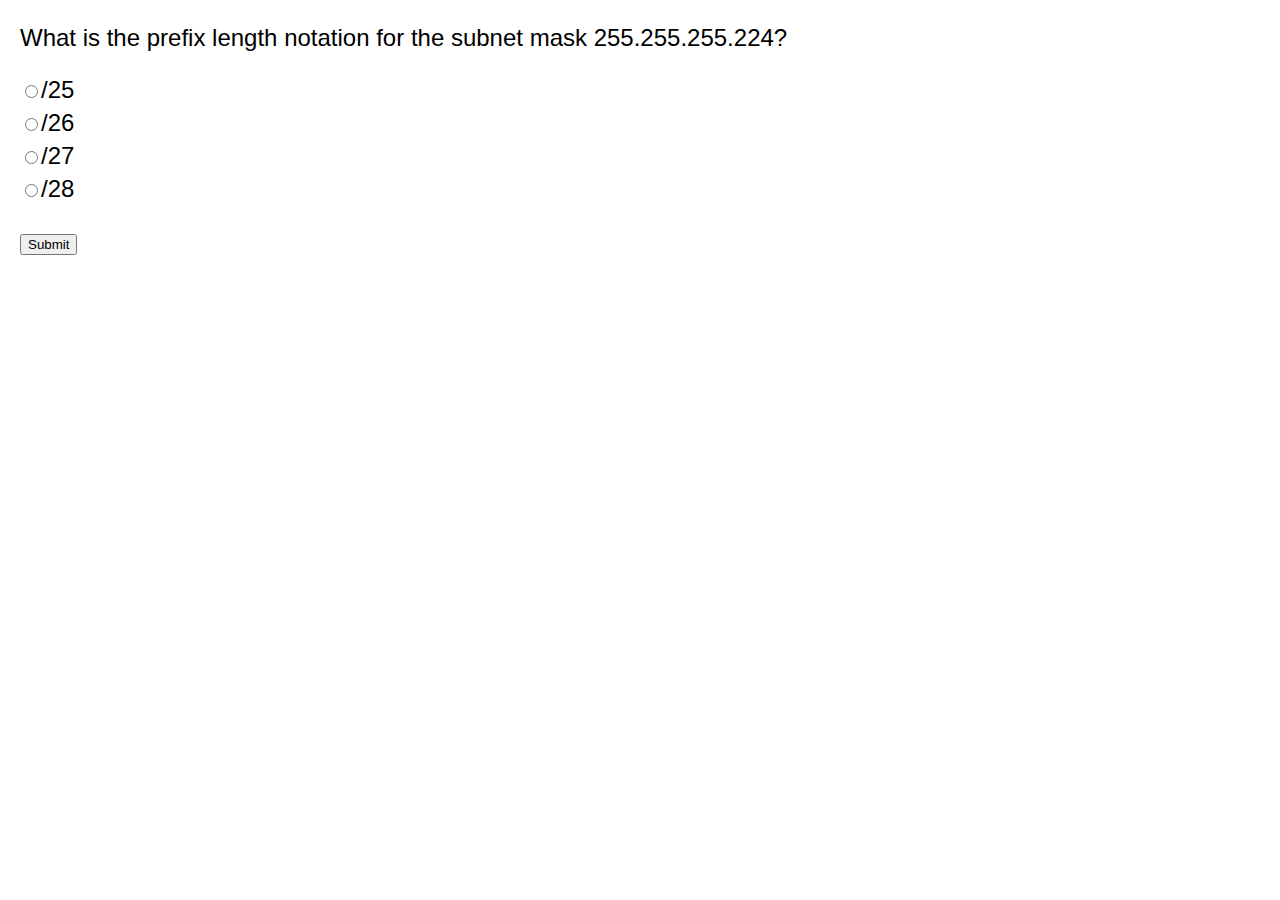
<file: Modules/Modules 11 – 13: IP Addressing Exam Answers/index.html>
<!DOCTYPE html>
<html lang="en">
<head>
    <meta charset="UTF-8" />
    <meta name="viewport" content="width=device-width, initial-scale=1.0" />
    <title>Single Question Flow</title>
    <style>
        body {
            font-family: Arial, sans-serif;
            margin: 20px;
            font-size: 1.5em;
        }
        #questions-container {
            margin-bottom: 20px;
        }
        ul {
            list-style-type: none;
            padding: 0;
        }
        li {
            margin: 5px 0;
        }
        #result-msg {
            font-weight: bold;
            margin-top: 10px;
        }
        #explanation-msg {
            margin-top: 10px;
            font-style: italic;
        }
    </style>
</head>
<body>
    <div id="questions-container"></div>
    <button id="next-btn">Submit</button>

    <script>
        const container = document.getElementById('questions-container');
        const nextBtn = document.getElementById('next-btn');

        let questions = [];
        let currentIndex = 0;
        let answered = false; // tracks whether current question has been evaluated

        async function loadQuestions() {
            try {
                const res = await fetch('./ccna-1-v7-modules-11-13.json');
                if (!res.ok) throw new Error(`HTTP ${res.status}`);
                const data = await res.json();

                if (!Array.isArray(data)) {
                    container.textContent = 'Invalid JSON: expected an array of questions.';
                    return;
                }

                questions = data;
                showQuestion();
            } catch (err) {
                container.textContent = 'Error loading JSON: ' + err.message;
                console.error(err);
            }
        }

        function showQuestion() {
            container.innerHTML = '';
            answered = false;
            nextBtn.textContent = 'Submit';

            if (currentIndex >= questions.length) {
                container.textContent = 'No more questions.';
                nextBtn.disabled = true;
                return;
            }

            const q = questions[currentIndex];

            const wrapper = document.createElement('div');
            const title = document.createElement('p');
            title.textContent = q.question || q.title || `Item ${currentIndex + 1}`;
            wrapper.appendChild(title);

            const isMultiple = q.correct_answers && q.correct_answers.length > 1;

            if (q.options && Array.isArray(q.options)) {
                const list = document.createElement('ul');

                q.options.forEach((opt, i) => {
                    const li = document.createElement('li');
                    li.id = `li-${i}`;

                    const input = document.createElement('input');
                    input.type = isMultiple ? 'checkbox' : 'radio';
                    input.name = 'answer';
                    input.value = opt;
                    input.id = `opt-${i}`;

                    const label = document.createElement('label');
                    label.setAttribute('for', `opt-${i}`);
                    label.textContent = opt;

                    li.appendChild(input);
                    li.appendChild(label);
                    list.appendChild(li);
                });

                wrapper.appendChild(list);
            }

            const explanation = document.createElement('p');
            explanation.id = 'explanation-msg';
            explanation.style.display = 'none';
            wrapper.appendChild(explanation);

            const result = document.createElement('p');
            result.id = 'result-msg';
            wrapper.appendChild(result);

            container.appendChild(wrapper);
        }

        nextBtn.addEventListener('click', () => {
            const q = questions[currentIndex];
            const inputs = document.querySelectorAll('input[name="answer"]');
            const resultMsg = document.getElementById('result-msg');
            const explanationMsg = document.getElementById('explanation-msg');

            // If we've already evaluated this question, treat the button as "continue/next"
            if (answered) {
                currentIndex++;
                showQuestion();
                return;
            }

            let chosen = [];
            inputs.forEach(i => { if (i.checked) chosen.push(i.value); });

            if (chosen.length === 0) {
                resultMsg.textContent = 'Please choose an answer.';
                return;
            }

            const correct = Array.isArray(q.correct_answers)
                && chosen.length === q.correct_answers.length
                && chosen.every(a => q.correct_answers.includes(a));

            // Disable inputs to lock the answer after submission
            inputs.forEach(i => i.disabled = true);

            if (!correct) {
                // Mark chosen answers in red
                q.options.forEach((opt, index) => {
                    if (chosen.includes(opt)) {
                        const li = document.getElementById(`li-${index}`);
                        li.style.color = 'red';
                    }
                });

                resultMsg.textContent = 'Wrong!';

                // Always show explanation if wrong (or a fallback message)
                explanationMsg.style.display = 'block';
                explanationMsg.textContent = q.explanation ? q.explanation : 'No explanation available for this question.';

                // Change button label to Continue (single button only)
                nextBtn.textContent = 'Continue';
                answered = true; // next click will advance
            } else {
                resultMsg.textContent = 'Correct!';

                // Keep single button labelled 'Submit' but mark that question was answered so next press advances
                answered = true;
                // Optionally highlight correct choices (not requested) - left out
            }
        });

        loadQuestions();
    </script>
</body>
</html>
</file>
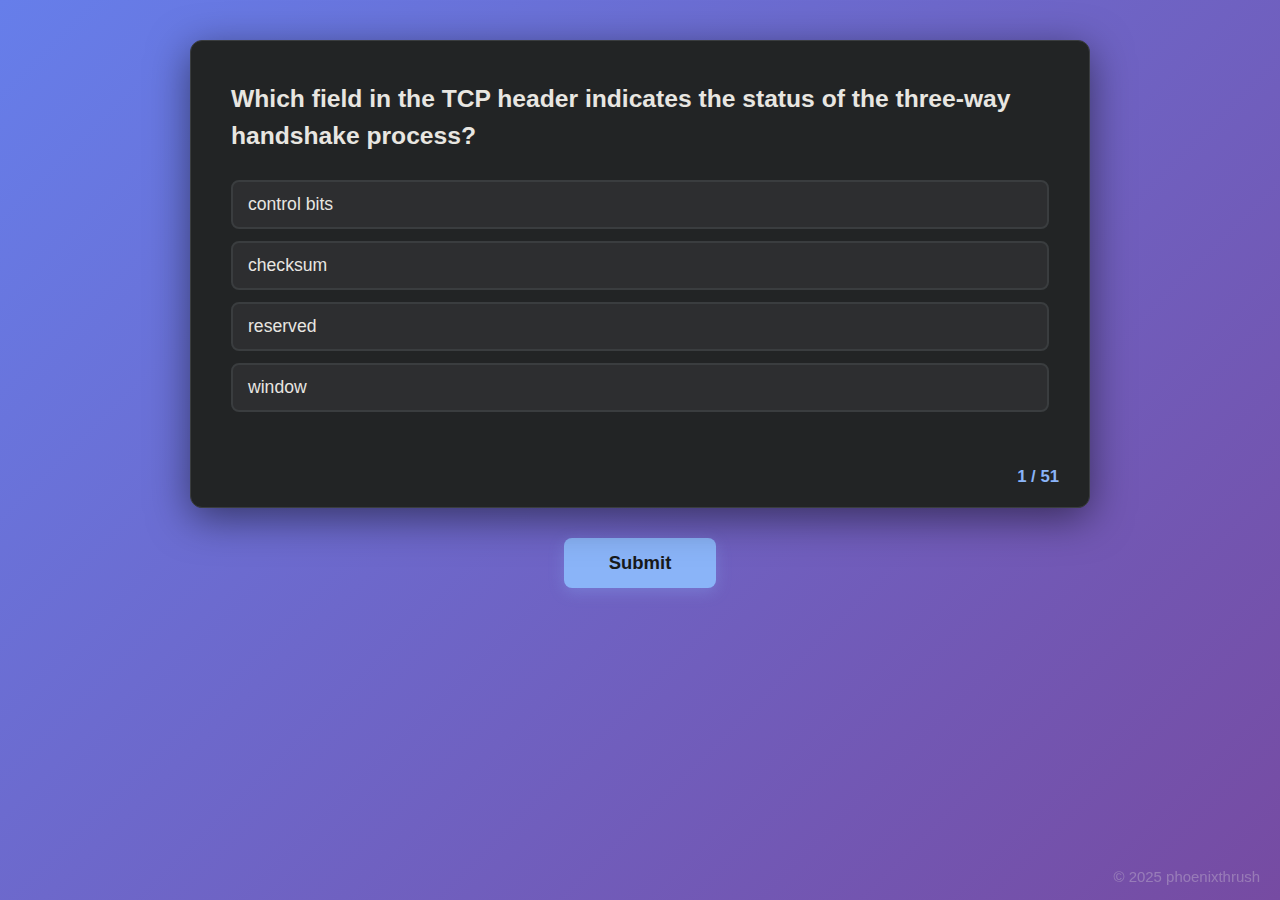
<file: Modules/Modules 14 - 15: Network Application Communications Exam Answers/index.html>
<!DOCTYPE html>
<html lang="en">

<head>
    <meta charset="UTF-8" />
    <meta name="viewport" content="width=device-width, initial-scale=1.0" />
    <title>Cisco CCNA v7 - Modules 14-15</title>
    <style>
        * {
            margin: 0;
            padding: 0;
            box-sizing: border-box;
        }

        body {
            font-family: 'Segoe UI', Tahoma, Geneva, Verdana, sans-serif;
            background: linear-gradient(135deg, #667eea 0%, #764ba2 100%);
            min-height: 100vh;
            padding: 40px 20px;
            font-size: 1.1em;
            color: #e8e6e1;
        }

        #questions-container {
            max-width: 900px;
            margin: 0 auto 30px;
            background: #222425;
            border-radius: 12px;
            box-shadow: 0 10px 40px rgba(0, 0, 0, 0.5);
            padding: 40px;
            border: 1px solid #3a3d3f;
            position: relative;
        }

        .question-counter {
            position: absolute;
            bottom: 20px;
            right: 30px;
            font-size: 0.95em;
            color: #8ab4f8;
            font-weight: 600;
        }

        #questions-container>div>p:first-child {
            font-size: 1.4em;
            font-weight: 600;
            color: #e8e6e1;
            margin-bottom: 25px;
            line-height: 1.5;
        }

        #questions-container img {
            border-radius: 8px;
            margin-bottom: 20px;
            box-shadow: 0 4px 15px rgba(0, 0, 0, 0.3);
        }

        ul {
            list-style-type: none;
            margin: 25px 0;
        }

        li {
            margin: 12px 0;
            transition: all 0.3s ease;
        }

        input[type="radio"],
        input[type="checkbox"] {
            display: none;
        }

        label {
            cursor: pointer;
            display: flex;
            align-items: center;
            padding: 12px 15px;
            background: #2d2e30;
            border-radius: 8px;
            transition: all 0.3s ease;
            border: 2px solid #3a3d3f;
            color: #e8e6e1;
        }

        label:hover {
            background: #3a3d3f;
            border-color: #8ab4f8;
        }

        input:checked+label {
            background: #3a3d3f;
            border-color: #8ab4f8;
            font-weight: 500;
            color: #8ab4f8;
        }

        input:disabled+label {
            opacity: 0.6;
            cursor: not-allowed;
        }

        li label img {
            margin: 10px 0 0 0;
            max-width: 100%;
            border-radius: 8px;
        }

        .image-loader {
            display: inline-block;
            width: 100%;
            height: 300px;
            background: #2d2e30;
            border-radius: 8px;
            margin: 10px 0 0 0;
            display: flex;
            align-items: center;
            justify-content: center;
            color: #8ab4f8;
            font-weight: 600;
            animation: pulse 1.5s ease-in-out infinite;
        }

        @keyframes pulse {

            0%,
            100% {
                opacity: 0.6;
            }

            50% {
                opacity: 1;
            }
        }

        #result-msg {
            margin-top: 25px;
            font-size: 1.3em;
            font-weight: 700;
            padding: 15px 20px;
            border-radius: 8px;
            text-align: center;
        }

        li[style*="color: green"] label {
            color: #8bc34a;
            font-weight: 600;
            border-color: #8bc34a;
        }

        li.correct-answer label {
            border: 2px solid #8bc34a;
        }

        li.wrong-answer label {
            border: 2px solid #ef4444;
        }

        #explanation-msg {
            margin-top: 20px;
            padding: 18px 20px;
            background: #2d2e30;
            border-left: 4px solid #ff9800;
            border-radius: 6px;
            color: #e8e6e1;
            line-height: 1.6;
            font-style: normal;
            white-space: pre-wrap;
            word-wrap: break-word;
        }

        #next-btn {
            display: block;
            margin: 30px auto 0;
            background: #8ab4f8;
            color: #181a1b;
            border: none;
            padding: 14px 45px;
            font-size: 1.05em;
            font-weight: 600;
            border-radius: 8px;
            cursor: pointer;
            transition: all 0.3s ease;
            box-shadow: 0 4px 15px rgba(138, 180, 248, 0.3);
        }

        #next-btn:hover:not(:disabled) {
            transform: translateY(-2px);
            background: #a8c8ff;
            box-shadow: 0 6px 20px rgba(138, 180, 248, 0.5);
        }

        #next-btn:active:not(:disabled) {
            transform: translateY(0);
        }

        #next-btn:disabled {
            opacity: 0.5;
            cursor: not-allowed;
        }

        @media (max-width: 768px) {
            #questions-container {
                padding: 25px;
            }

            #questions-container>div>p:first-child {
                font-size: 1.2em;
            }

            body {
                padding: 20px 10px;
            }
        }

        .copyright {
            font-size: 0.85em;
            color: rgba(232, 230, 225, 0.3);
            position: fixed;
            bottom: 15px;
            right: 20px;
            margin: 0;
        }

        .copyright a {
            color: rgba(232, 230, 225, 0.3);
            text-decoration: none;
            transition: color 0.3s ease;
        }

        .copyright a:hover {
            color: rgba(232, 230, 225, 0.7);
            text-decoration: underline;
        }
    </style>
    <meta name="darkreader-lock">
    <meta name="theme-color" content="#000">
</head>

<body>
    <div id="questions-container"></div>
    <button id="next-btn">Submit</button>
    <div class="copyright"><a href="https://phoenixthrush.com" target="_blank" rel="noopener noreferrer">© 2025
            phoenixthrush</a></div>
    <script>
        function shuffle(arr) {
            return arr
                .map(a => ({
                    sort: Math.random(),
                    value: a
                }))
                .sort((a, b) => a.sort - b.sort)
                .map(a => a.value);
        }

        const container = document.getElementById('questions-container');
        const nextBtn = document.getElementById('next-btn');

        let questions = [];
        let currentIndex = 0;
        let answered = false; // tracks whether current question has been evaluated

        async function loadQuestions() {
            try {
                const rawJson = `[
                    {
                        "question": "Which action is performed by a client when establishing communication with a server via the use of UDP at the transport layer?",
                        "options": [
                        "The client sets the window size for the session.",
                        "The client sends an ISN to the server to start the 3-way handshake.",
                        "The client randomly selects a source port number.",
                        "The client sends a synchronization segment to begin the session."
                        ],
                        "correct_answers": [
                        "The client randomly selects a source port number."
                        ]
                    },
                    {
                        "question": "Which transport layer feature is used to guarantee session establishment?",
                        "options": [
                        "UDP ACK flag",
                        "TCP 3-way handshake",
                        "UDP sequence number",
                        "TCP port number"
                        ],
                        "correct_answers": [
                        "TCP 3-way handshake"
                        ]
                    },
                    {
                        "question": "What is the complete range of TCP and UDP well-known ports?",
                        "options": [
                        "0 to 255",
                        "0 to 1023",
                        "256 - 1023",
                        "1024 - 49151"
                        ],
                        "correct_answers": [
                        "0 to 1023"
                        ]
                    },
                    {
                        "question": "What is a socket?",
                        "options": [
                        "the combination of the source and destination IP address and source and destination Ethernet address",
                        "the combination of a source IP address and port number or a destination IP address and port number",
                        "the combination of the source and destination sequence and acknowledgment numbers",
                        "the combination of the source and destination sequence numbers and port numbers"
                        ],
                        "correct_answers": [
                        "the combination of a source IP address and port number or a destination IP address and port number"
                        ]
                    },
                    {
                        "question": "A PC is downloading a large file from a server. The TCP window is 1000 bytes. The server is sending the file using 100-byte segments. How many segments will the server send before it requires an acknowledgment from the PC?",
                        "options": [
                        "1 segment",
                        "10 segments",
                        "100 segments",
                        "1000 segments"
                        ],
                        "correct_answers": [
                        "10 segments"
                        ],
                        "explanation": "With a window of 1000 bytes, the destination host accepts segments until all 1000 bytes of data have been received. Then the destination host sends an acknowledgment."
                    },
                    {
                        "question": "What does a client do when it has UDP datagrams to send?",
                        "options": [
                        "It just sends the datagrams.",
                        "It queries the server to see if it is ready to receive data.",
                        "It sends a simplified three-way handshake to the server.",
                        "It sends to the server a segment with the SYN flag set to synchronize the conversation."
                        ],
                        "correct_answers": [
                        "It just sends the datagrams."
                        ],
                        "explanation": "When a client has UDP datagrams to send, it just sends the datagrams."
                    },
                    {
                        "question": "Which three fields are used in a UDP segment header? (Choose three.)",
                        "options": [
                        "Window Size",
                        "Length",
                        "Source Port",
                        "Acknowledgment Number",
                        "Checksum",
                        "Sequence Number"
                        ],
                        "correct_answers": [
                        "Length",
                        "Source Port",
                        "Checksum"
                        ],
                        "explanation": "A UDP header consists of only the Source Port, Destination Port, Length, and Checksum fields. Sequence Number, Acknowledgment Number, and Window Size are TCP header fields."
                    },
                    {
                        "question": "What are two roles of the transport layer in data communication on a network? (Choose two.)",
                        "options": [
                        "identifying the proper application for each communication stream",
                        "tracking the individual communication between applications on the source and destination hosts",
                        "providing frame delimiting to identify bits making up a frame",
                        "performing a cyclic redundancy check on the frame for errors",
                        "providing the interface between applications and the underlying network over which messages are transmitted"
                        ],
                        "correct_answers": [
                        "identifying the proper application for each communication stream",
                        "tracking the individual communication between applications on the source and destination hosts"
                        ],
                        "explanation": "The transport layer has several responsibilities. The primary responsibilities include the following: Tracking the individual communication streams between applications on the source and destination hosts Segmenting data at the source and reassembling the data at the destination Identifying the proper application for each communication stream through the use of port numbers"
                    },
                    {
                        "question": "What information is used by TCP to reassemble and reorder received segments?",
                        "options": [
                        "port numbers",
                        "sequence numbers",
                        "acknowledgment numbers",
                        "fragment numbers"
                        ],
                        "correct_answers": [
                        "sequence numbers"
                        ],
                        "explanation": "At the transport layer, TCP uses the sequence numbers in the header of each TCP segment to reassemble the segments into the correct order."
                    },
                    {
                        "question": "Which two characteristics are associated with UDP sessions? (Choose two.)",
                        "options": [
                        "Destination devices receive traffic with minimal delay.",
                        "Transmitted data segments are tracked.",
                        "Destination devices reassemble messages and pass them to an application.",
                        "Received data is unacknowledged.",
                        "Unacknowledged data packets are retransmitted."
                        ],
                        "correct_answers": [
                        "Destination devices receive traffic with minimal delay.",
                        "Received data is unacknowledged."
                        ],
                        "explanation": "TCP: Provides tracking of transmitted data segments Destination devices will acknowledge received data. Source devices will retransmit unacknowledged data. UDP Destination devices will not acknowledge received data Headers use very little overhead and cause minimal delay.​"
                    },
                    {
                        "question": "A client application needs to terminate a TCP communication session with a server. Place the termination process steps in the order that they will occur. (Not all options are used.) Explanation: In order to terminate a TCP session, the client sends to the server a segment with the FIN flag set. The server acknowledges the client by sending a segment with the ACK flag set. The server sends a FIN to the client to terminate the server to client session. The client acknowledges the termination by sending a segment with the ACK flag set. 14. Which flag in the TCP header is used in response to a received FIN in order to terminate connectivity between two network devices?",
                        "options": [
                        "FIN",
                        "ACK",
                        "SYN",
                        "RST"
                        ],
                        "correct_answers": [
                        "ACK"
                        ],
                        "explanation": "In a TCP session, when a device has no more data to send, it will send a segment with the FIN flag set. The connected device that receives the segment will respond with an ACK to acknowledge that segment. The device that sent the ACK will then send a FIN message to close the connection it has with the other device. The sending of the FIN should be followed with the receipt of an ACK from the other device.​"
                    },
                    {
                        "question": "What is a characteristic of UDP?",
                        "options": [
                        "UDP datagrams take the same path and arrive in the correct order at the destination.​",
                        "Applications that use UDP are always considered unreliable.​",
                        "UDP reassembles the received datagrams in the order they were received.",
                        "UDP only passes data to the network when the destination is ready to receive the data."
                        ],
                        "correct_answers": [
                        "UDP reassembles the received datagrams in the order they were received."
                        ],
                        "explanation": "UDP has no way to reorder the datagrams into their transmission order, so UDP simply reassembles the data in the order it was received and forwards it to the application.​"
                    },
                    {
                        "question": "What kind of port must be requested from IANA in order to be used with a specific application?",
                        "options": [
                        "registered port",
                        "private port",
                        "dynamic port",
                        "source port"
                        ],
                        "correct_answers": [
                        "registered port"
                        ],
                        "explanation": "Registered ports (numbers 1024 to 49151) are assigned by IANA to a requesting entity to use with specific processes or applications. These processes are primarily individual applications that a user has chosen to install, rather than common applications that would receive a well-known port number. For example, Cisco has registered port 1985 for its Hot Standby Routing Protocol (HSRP) process.​"
                    },
                    {
                        "question": "Which three application layer protocols use TCP? (Choose three.)",
                        "options": [
                        "SMTP",
                        "FTP",
                        "SNMP",
                        "HTTP",
                        "TFTP",
                        "DHCP"
                        ],
                        "correct_answers": [
                        "SMTP",
                        "FTP",
                        "HTTP"
                        ],
                        "explanation": "Some protocols require the reliable data transport that is provided by TCP. In addition, these protocols do not have real time communication requirements and can tolerate some data loss while minimizing protocol overhead. Examples of these protocols are SMTP, FTP, and HTTP."
                    },
                    {
                        "question": "Which three statements characterize UDP? (Choose three.)",
                        "options": [
                        "UDP provides basic connectionless transport layer functions.",
                        "UDP provides connection-oriented, fast transport of data at Layer 3.",
                        "UDP relies on application layer protocols for error detection.",
                        "UDP is a low overhead protocol that does not provide sequencing or flow control mechanisms.",
                        "UDP relies on IP for error detection and recovery.",
                        "UDP provides sophisticated flow control mechanisms."
                        ],
                        "correct_answers": [
                        "UDP provides basic connectionless transport layer functions.",
                        "UDP relies on application layer protocols for error detection.",
                        "UDP is a low overhead protocol that does not provide sequencing or flow control mechanisms."
                        ],
                        "explanation": "UDP is a simple protocol that provides the basic transport layer functions. It has much lower overhead than TCP because it is not connection-oriented and does not offer the sophisticated retransmission, sequencing, and flow control mechanisms that provide reliability."
                    },
                    {
                        "question": "Which field in the TCP header indicates the status of the three-way handshake process?",
                        "options": [
                        "window",
                        "reserved",
                        "checksum",
                        "control bits"
                        ],
                        "correct_answers": [
                        "control bits"
                        ],
                        "explanation": "The value in the control bits field of theTCP header indicates the progress and status of the connection."
                    },
                    {
                        "question": "Why does HTTP use TCP as the transport layer protocol?",
                        "options": [
                        "to ensure the fastest possible download speed",
                        "because HTTP is a best-effort protocol",
                        "because transmission errors can be tolerated easily",
                        "because HTTP requires reliable delivery"
                        ],
                        "correct_answers": [
                        "because HTTP requires reliable delivery"
                        ],
                        "explanation": "When a host requests a web page, transmission reliability and completeness must be guaranteed. Therefore, HTTP uses TCP as its transport layer protocol."
                    },
                    {
                        "question": "How are port numbers used in the TCP/IP encapsulation process?",
                        "options": [
                        "Source port numbers and destination port numbers are not necessary when UDP is the transport layer protocol being used for the communication.",
                        "Source port and destination port numbers are randomly generated.",
                        "If multiple conversations occur that are using the same service, the source port number is used to track the separate conversations.",
                        "Destination port numbers are assigned automatically and cannot be changed."
                        ],
                        "correct_answers": [
                        "If multiple conversations occur that are using the same service, the source port number is used to track the separate conversations."
                        ],
                        "explanation": "Both UDP and TCP use port numbers to provide a unique identifier for each conversation. Source port numbers are randomly generated and are used to track different conversations. Destination port numbers identify specific services by using either a default port number for the service or a port number that is assigned manually by a system administrator."
                    },
                    {
                        "question": "In what two situations would UDP be better than TCP as the preferred transport protocol? (Choose two.)",
                        "options": [
                        "when applications need to guarantee that a packet arrives intact, in sequence, and unduplicated",
                        "when a faster delivery mechanism is needed",
                        "when delivery overhead is not an issue",
                        "when applications do not need to guarantee delivery of the data",
                        "when destination port numbers are dynamic"
                        ],
                        "correct_answers": [
                        "when a faster delivery mechanism is needed",
                        "when applications do not need to guarantee delivery of the data"
                        ],
                        "explanation": "UDP is a very simple transport layer protocol that does not guarantee delivery. Devices on both ends of the conversation are not required to keep track of the conversation. UDP is used as the transport protocol for applications that need a speedy, best-effort delivery."
                    },
                    {
                        "question": "What are three responsibilities of the transport layer? (Choose three.)",
                        "options": [
                        "meeting the reliability requirements of applications, if any",
                        "multiplexing multiple communication streams from many users or applications on the same network",
                        "identifying the applications and services on the client and server that should handle transmitted data",
                        "directing packets towards the destination network",
                        "formatting data into a compatible form for receipt by the destination devices",
                        "conducting error detection of the contents in frames"
                        ],
                        "correct_answers": [
                        "meeting the reliability requirements of applications, if any",
                        "multiplexing multiple communication streams from many users or applications on the same network",
                        "identifying the applications and services on the client and server that should handle transmitted data"
                        ],
                        "explanation": "The transport layer has several responsibilities. Some of the primary responsibilities include the following: Tracking the individual communication streams between applications on the source and destination hosts Segmenting data at the source and reassembling the data at the destination Identifying the proper application for each communication stream through the use of port numbers Multiplexing the communications of multiple users or applications over a single network Managing the reliability requirements of applications"
                    },
                    {
                        "question": "Which two protocols may devices use in the application process that sends email? (Choose two.)",
                        "options": [
                        "HTTP",
                        "SMTP",
                        "POP",
                        "IMAP",
                        "DNS",
                        "POP3"
                        ],
                        "correct_answers": [
                        "SMTP",
                        "DNS"
                        ],
                        "explanation": "POP, POP3, and IMAP are protocols that are used to retrieve email from servers. SMTP is the default protocol that is used to send email. DNS may be used by the sender email server to find the address of the destination email server."
                    },
                    {
                        "question": "What is true about the Server Message Block protocol?",
                        "options": [
                        "Different SMB message types have a different format.",
                        "Clients establish a long term connection to servers.",
                        "SMB messages cannot authenticate a session.",
                        "SMB uses the FTP protocol for communication."
                        ],
                        "correct_answers": [
                        "Clients establish a long term connection to servers."
                        ],
                        "explanation": "The Server Message Block protocol is a protocol for file, printer, and directory sharing. Clients establish a long term connection to servers and when the connection is active, the resources can be accessed. Every SMB message has the same format. The use of SMB differs from FTP mainly in the length of the sessions. SMB messages can authenticate sessions."
                    },
                    {
                        "question": "What is the function of the HTTP GET message?",
                        "options": [
                        "to request an HTML page from a web server",
                        "to send error information from a web server to a web client",
                        "to upload content to a web server from a web client",
                        "to retrieve client email from an email server using TCP port 110"
                        ],
                        "correct_answers": [
                        "to request an HTML page from a web server"
                        ],
                        "explanation": "There are three common HTTP message types: GET - used by clients to request data from the web server POST - used by clients to upload data to a web server PUT - used by clients to upload data to a web server"
                    },
                    {
                        "question": "Which OSI layer provides the interface between the applications used to communicate and the underlying network over which messages are transmitted?",
                        "options": [
                        "application",
                        "presentation",
                        "session",
                        "transport"
                        ],
                        "correct_answers": [
                        "application"
                        ],
                        "explanation": "The application layer is the layer that is closest to the end user and provides the interface between the underlying network and the applications used to communicate."
                    },
                    {
                        "question": "Which networking model is being used when an author uploads one chapter document to a file server of a book publisher?",
                        "options": [
                        "peer-to-peer",
                        "master-slave",
                        "client/server",
                        "point-to-point"
                        ],
                        "correct_answers": [
                        "client/server"
                        ],
                        "explanation": "In the client/server network model, a network device assumes the role of server in order to provide a particular service such as file transfer and storage. In the client/server network model, a dedicated server does not have to be used, but if one is present, the network model being used is the client/server model. In contrast, a peer-to-peer network does not have a dedicated server."
                    },
                    {
                        "question": "What do the client/server and peer-to-peer network models have in common?",
                        "options": [
                        "Both models have dedicated servers.",
                        "Both models support devices in server and client roles.",
                        "Both models require the use of TCP/IP-based protocols.",
                        "Both models are used only in the wired network environment."
                        ],
                        "correct_answers": [
                        "Both models support devices in server and client roles."
                        ],
                        "explanation": "In both the client/server and peer-to-peer network models, clients and servers exist. In peer-to-peer networks, no dedicated server exists, but a device can assume the server role to provide information to a device serving in the client role."
                    },
                    {
                        "question": "In what networking model would eDonkey, eMule, BitTorrent, Bitcoin, and LionShare be used?",
                        "options": [
                        "peer-to-peer",
                        "client-based",
                        "master-slave",
                        "point-to-point"
                        ],
                        "correct_answers": [
                        "peer-to-peer"
                        ],
                        "explanation": "In a peer-to-peer networking model, data is exchanged between two network devices without the use of a dedicated server. Peer-to-peer applications such as Shareaz, eDonkey, and Bitcoin allow one network device to assume the role of server, while one or more other network devices assume the role of client using the peer-to-peer application."
                    },
                    {
                        "question": "What is a common protocol that is used with peer-to-peer applications such as WireShare, Bearshare, and Shareaza?",
                        "options": [
                        "Ethernet",
                        "Gnutella",
                        "POP",
                        "SMTP"
                        ],
                        "correct_answers": [
                        "Gnutella"
                        ],
                        "explanation": "The Gnutella protocol is used when one user shares an entire file with another user. A person would load a Gnutella-based application such as gtk-gnutella or WireShare and use that application to locate and access resources shared by others."
                    },
                    {
                        "question": "The application layer of the TCP/IP model performs the functions of what three layers of the OSI model? (Choose three.)",
                        "options": [
                        "physical",
                        "session",
                        "network",
                        "presentation",
                        "data link",
                        "transport",
                        "application"
                        ],
                        "correct_answers": [
                        "session",
                        "presentation",
                        "application"
                        ],
                        "explanation": "The network access layer of the TCP/IP model performs the same functions as the physical and data link layers of the OSI model. The internetwork layer equates to the network layer of the OSI model. The transport layers are the same in both models. The application layer of the TCP/IP model represents the session, presentation, and application layers of the OSI model.​"
                    },
                    {
                        "question": "What is an example of network communication that uses the client-server model?",
                        "options": [
                        "A user uses eMule to download a file that is shared by a friend after the file location is determined.",
                        "A workstation initiates an ARP to find the MAC address of a receiving host.",
                        "A user prints a document by using a printer that is attached to a workstation of a coworker.",
                        "A workstation initiates a DNS request when the user types www.cisco.com in the address bar of a web browser."
                        ],
                        "correct_answers": [
                        "A workstation initiates a DNS request when the user types www.cisco.com in the address bar of a web browser."
                        ],
                        "explanation": "When a user types a domain name of a website into the address bar of a web browser, a workstation needs to send a DNS request to the DNS server for the name resolution process. This request is a client/server model application. The eMule application is P2P. Sharing a printer on a workstation is a peer-to-peer network. Using ARP is just a broadcast message sent by a host."
                    },
                    {
                        "question": "Which layer in the TCP/IP model is used for formatting, compressing, and encrypting data?",
                        "options": [
                        "internetwork",
                        "session",
                        "presentation",
                        "application",
                        "network access"
                        ],
                        "correct_answers": [
                        "application"
                        ],
                        "explanation": "The application layer of the TCP/IP model performs the functions of three layers of the OSI model - application, presentation, and session. The application layer of the TCP/IP model is the layer that provides the interface between the applications, is responsible for formatting, compressing, and encrypting data, and is used to create and maintain dialogs between source and destination applications."
                    },
                    {
                        "question": "What is an advantage of SMB over FTP?​",
                        "options": [
                        "Only with SMB can data transfers occur in both directions.",
                        "Only SMB establishes two simultaneous connections with the client, making the data transfer faster.​",
                        "SMB is more reliable than FTP because SMB uses TCP and FTP uses UDP.​",
                        "SMB clients can establish a long-term connection to the server.​"
                        ],
                        "correct_answers": [
                        "SMB clients can establish a long-term connection to the server.​"
                        ],
                        "explanation": "SMB and FTP are client/server protocols that are used for file transfer. SMB allows the connecting device to access resources as if they were on the local client device. SMB and FTP use the TCP protocol for connection establishment and they can transfer data in both directions. FTP requires two connections between the client and the server, one for commands and replies, the other for the actual file transfer."
                    },
                    {
                        "question": "A manufacturing company subscribes to certain hosted services from its ISP. The services that are required include hosted world wide web, file transfer, and e-mail. Which protocols represent these three key applications? (Choose three.)",
                        "options": [
                        "FTP",
                        "HTTP",
                        "DNS",
                        "SNMP",
                        "DHCP",
                        "SMTP"
                        ],
                        "correct_answers": [
                        "FTP",
                        "HTTP",
                        "SMTP"
                        ],
                        "explanation": "The ISP uses the HTTP protocol in conjunction with hosting web pages, the FTP protocol with file transfers, and SMTP with e-mail. DNS is used to translate domain names to IP addresses. SNMP is used for network management traffic. DHCP ic commonly used to manage IP addressing."
                    },
                    {
                        "question": "What type of information is contained in a DNS MX record?",
                        "options": [
                        "the FQDN of the alias used to identify a service",
                        "the IP address for an FQDN entry",
                        "the domain name mapped to mail exchange servers",
                        "the IP address of an authoritative name server"
                        ],
                        "correct_answers": [
                        "the domain name mapped to mail exchange servers"
                        ],
                        "explanation": "MX, or mail exchange messages, are used to map a domain name to several mail exchange servers that all belong to the same domain."
                    },
                    {
                        "question": "Which three protocols operate at the application layer of the TCP/IP model? (Choose three.)",
                        "options": [
                        "ARP",
                        "TCP",
                        "UDP",
                        "FTP",
                        "POP3",
                        "DHCP"
                        ],
                        "correct_answers": [
                        "FTP",
                        "POP3",
                        "DHCP"
                        ],
                        "explanation": "FTP, DHCP, and POP3 are application layer protocols. TCP and UDP are transport layer protocols. ARP is a network layer protocol."
                    },
                    {
                        "question": "Which protocol is used by a client to communicate securely with a web server?",
                        "options": [
                        "SMTP",
                        "SMB",
                        "IMAP",
                        "HTTPS"
                        ],
                        "correct_answers": [
                        "HTTPS"
                        ],
                        "explanation": "HTTPS is a secure form of HTTP used to access web content hosted by a web server."
                    },
                    {
                        "question": "Which applications or services allow hosts to act as client and server at the same time?",
                        "options": [
                        "client/server applications",
                        "email applications",
                        "P2P applications",
                        "authentication services"
                        ],
                        "correct_answers": [
                        "P2P applications"
                        ],
                        "explanation": "P2P applications allow the clients to behave as servers if needed. When using authentication services, email exchange, and client/server applications, one host acts as server and the other acts as client at all times."
                    },
                    {
                        "question": "Which scenario describes a function provided by the transport layer?",
                        "options": [
                        "A student is using a classroom VoIP phone to call home. The unique identifier burned into the phone is a transport layer address used to contact another network device on the same network.",
                        "A student is playing a short web-based movie with sound. The movie and sound are encoded within the transport layer header.",
                        "A student has two web browser windows open in order to access two web sites. The transport layer ensures the correct web page is delivered to the correct browser window.",
                        "A corporate worker is accessing a web server located on a corporate network. The transport layer formats the screen so the web page appears properly no matter what device is being used to view the web site."
                        ],
                        "correct_answers": [
                        "A student has two web browser windows open in order to access two web sites. The transport layer ensures the correct web page is delivered to the correct browser window."
                        ],
                        "explanation": "The source and destination port numbers are used to identify the correct application and window within that application."
                    },
                    {
                        "question": "Which three layers of the OSI model provide similar network services to those provided by the application layer of the TCP/IP model? (Choose three.)",
                        "options": [
                        "physical layer",
                        "session layer",
                        "transport layer",
                        "application layer",
                        "presentation layer",
                        "data link layer"
                        ],
                        "correct_answers": [
                        "session layer",
                        "application layer",
                        "presentation layer"
                        ],
                        "explanation": "The three upper layers of the OSI model, the session, presentation, and application layers, provide application services similar to those provided by the TCP/IP model application layer. Lower layers of the OSI model are more concerned with data flow."
                    },
                    {
                        "question": "A PC that is communicating with a web server has a TCP window size of 6,000 bytes when sending data and a packet size of 1,500 bytes. Which byte of information will the web server acknowledge after it has received two packets of data from the PC?",
                        "options": [
                        "3001",
                        "6001",
                        "4500",
                        "6000"
                        ],
                        "correct_answers": [
                        "3001"
                        ]
                    },
                    {
                        "question": "A PC that is communicating with a web server has a TCP window size of 6,000 bytes when sending data and a packet size of 1,500 bytes. Which byte of information will the web server acknowledge after it has received three packets of data from the PC?",
                        "options": [
                        "4501",
                        "6001",
                        "6000",
                        "4500"
                        ],
                        "correct_answers": [
                        "4501"
                        ]
                    },
                    {
                        "question": "A PC that is communicating with a web server has a TCP window size of 6,000 bytes when sending data and a packet size of 1,500 bytes. Which byte of information will the web server acknowledge after it has received four packets of data from the PC?",
                        "options": [
                        "6001",
                        "3001",
                        "1501",
                        "1500"
                        ],
                        "correct_answers": [
                        "6001"
                        ]
                    },
                    {
                        "question": "A client creates a packet to send to a server. The client is requesting TFTP service. What number will be used as the destination port number in the sending packet?",
                        "options": [
                        "69",
                        "67",
                        "53",
                        "80"
                        ],
                        "correct_answers": [
                        "69"
                        ]
                    },
                    {
                        "question": "A client creates a packet to send to a server. The client is requesting FTP service. What number will be used as the destination port number in the sending packet?",
                        "options": [
                        "21",
                        "69",
                        "67",
                        "80"
                        ],
                        "correct_answers": [
                        "21"
                        ]
                    },
                    {
                        "question": "A client creates a packet to send to a server. The client is requesting SSH service. What number will be used as the destination port number in the sending packet?",
                        "options": [
                        "22",
                        "69",
                        "67",
                        "80"
                        ],
                        "correct_answers": [
                        "22"
                        ]
                    },
                    {
                        "question": "A client creates a packet to send to a server. The client is requesting HTTP service. What number will be used as the destination port number in the sending packet?",
                        "options": [
                        "80",
                        "67",
                        "53",
                        "69"
                        ],
                        "correct_answers": [
                        "80"
                        ]
                    },
                    {
                        "question": "A client creates a packet to send to a server. The client is requesting POP3 service. What number will be used as the destination port number in the sending packet?",
                        "options": [
                        "110",
                        "67",
                        "53",
                        "69",
                        "443",
                        "161",
                        "80"
                        ],
                        "correct_answers": [
                        "110"
                        ]
                    },
                    {
                        "question": "A client creates a packet to send to a server. The client is requesting telnet service. What number will be used as the destination port number in the sending packet?",
                        "options": [
                        "23",
                        "443",
                        "161",
                        "110"
                        ],
                        "correct_answers": [
                        "23"
                        ]
                    },
                    {
                        "question": "A client creates a packet to send to a server. The client is requesting SNMP service. What number will be used as the destination port number in the sending packet?",
                        "options": [
                        "161",
                        "443",
                        "110",
                        "80"
                        ],
                        "correct_answers": [
                        "161"
                        ]
                    },
                    {
                        "question": "A client creates a packet to send to a server. The client is requesting SMTP service. What number will be used as the destination port number in the sending packet?",
                        "options": [
                        "25",
                        "443",
                        "161",
                        "110"
                        ],
                        "correct_answers": [
                        "25"
                        ]
                    },
                    {
                        "question": "A client creates a packet to send to a server. The client is requesting HTTPS service. What number will be used as the destination port number in the sending packet?",
                        "options": [
                        "443",
                        "161",
                        "110",
                        "80"
                        ],
                        "correct_answers": [
                        "443"
                        ],
                        "explanation": "The Server Message Block protocol is a protocol for file, printer, and directory sharing. Clients establish a long term connection to servers and when the connection is active, the resources can be accessed. Every SMB message has the same format. The use of SMB differs from FTP mainly in the length of the sessions. SMB messages can authenticate sessions."
                    }
                    ]`; // put JSON here if you want to embed it

                // 1. If raw JSON exists, parse it instead of fetching
                if (rawJson.trim().length > 0) {
                    console.log("Using embedded JSON content");

                    let data;
                    try {
                        data = JSON.parse(rawJson);
                    } catch (e) {
                        container.textContent = 'Invalid embedded JSON.';
                        console.error(e);
                        return;
                    }

                    if (!Array.isArray(data)) {
                        container.textContent = 'Invalid JSON: expected an array of questions.';
                        return;
                    }

                    questions = shuffle(data);
                    questions.forEach(q => {
                        if (Array.isArray(q.options)) {
                            q.options = shuffle(q.options);
                        }
                    });

                    showQuestion();
                    return;
                }

                // 2. Otherwise fetch JSON normally
                console.log("Fetching JSON file");
                const res = await fetch('./ccna-1-v7-modules-14-15.json');
                if (!res.ok) throw new Error(`HTTP ${res.status}`);

                const data = await res.json();
                if (!Array.isArray(data)) {
                    container.textContent = 'Invalid JSON: expected an array of questions.';
                    return;
                }

                questions = shuffle(data);
                questions.forEach(q => {
                    if (Array.isArray(q.options)) {
                        q.options = shuffle(q.options);
                    }
                });

                showQuestion();

            } catch (err) {
                container.textContent = 'Error loading JSON: ' + err.message;
                console.error(err);
            }
        }


        function showQuestion() {
            container.innerHTML = '';
            answered = false;
            nextBtn.textContent = 'Submit';

            if (currentIndex >= questions.length) {
                container.textContent = 'No more questions.';
                nextBtn.disabled = true;
                return;
            }

            const q = questions[currentIndex];

            const wrapper = document.createElement('div');
            const title = document.createElement('p');
            title.textContent = q.question || q.title || `Item ${currentIndex + 1}`;
            wrapper.appendChild(title);

            // Display image_url if present
            if (q.image_url) {
                const loaderDiv = document.createElement('div');
                loaderDiv.className = 'image-loader';
                loaderDiv.textContent = 'Loading image...';
                loaderDiv.id = 'main-loader';
                wrapper.appendChild(loaderDiv);

                const img = document.createElement('img');
                img.src = q.image_url;
                img.style.maxWidth = '100%';
                img.style.maxHeight = '500px';
                img.style.marginBottom = '20px';
                img.style.display = 'none';

                img.onload = () => {
                    loaderDiv.style.display = 'none';
                    img.style.display = 'block';
                };

                img.onerror = () => {
                    loaderDiv.textContent = 'Failed to load image';
                    loaderDiv.style.color = '#ef4444';
                };

                wrapper.appendChild(img);
            }

            const isMultiple = q.correct_answers && q.correct_answers.length > 1;

            if (q.options && Array.isArray(q.options)) {
                const list = document.createElement('ul');

                q.options.forEach((opt, i) => {
                    const li = document.createElement('li');
                    li.id = `li-${i}`;

                    // Check if option is an image URL
                    if (typeof opt === 'string' && (opt.endsWith('.png') || opt.endsWith('.jpg') || opt.endsWith('.jpeg') || opt.startsWith('http'))) {
                        const input = document.createElement('input');
                        input.type = isMultiple ? 'checkbox' : 'radio';
                        input.name = 'answer';
                        input.value = opt;
                        input.id = `opt-${i}`;
                        input.dataset.isImage = 'true'; // Mark this as an image option

                        const label = document.createElement('label');
                        label.setAttribute('for', `opt-${i}`);

                        const loader = document.createElement('div');
                        loader.className = 'image-loader';
                        loader.textContent = 'Loading image...';
                        loader.id = `loader-${i}`;

                        const img = document.createElement('img');
                        img.src = opt;
                        img.style.maxWidth = '100%';
                        img.style.maxHeight = '300px';
                        img.style.marginTop = '10px';
                        img.style.cursor = 'pointer';
                        img.style.display = 'none';

                        img.onload = () => {
                            loader.style.display = 'none';
                            img.style.display = 'block';
                        };

                        img.onerror = () => {
                            loader.textContent = 'Failed to load image';
                            loader.style.color = '#ef4444';
                        };

                        label.appendChild(loader);
                        label.appendChild(img);

                        li.appendChild(input);
                        li.appendChild(label);
                    } else {
                        const input = document.createElement('input');
                        input.type = isMultiple ? 'checkbox' : 'radio';
                        input.name = 'answer';
                        input.value = opt;
                        input.id = `opt-${i}`;

                        const label = document.createElement('label');
                        label.setAttribute('for', `opt-${i}`);
                        label.textContent = opt;

                        li.appendChild(input);
                        li.appendChild(label);
                    }
                    list.appendChild(li);
                });

                wrapper.appendChild(list);
            }

            // Auto-select image options on load
            const imageInputs = document.querySelectorAll('input[data-is-image="true"]');
            if (imageInputs.length > 0) {
                imageInputs.forEach(input => {
                    input.checked = true;
                });
            }

            const explanation = document.createElement('p');
            explanation.id = 'explanation-msg';
            explanation.style.display = 'none';
            wrapper.appendChild(explanation);

            const result = document.createElement('p');
            result.id = 'result-msg';
            wrapper.appendChild(result);

            const counter = document.createElement('div');
            counter.className = 'question-counter';
            counter.textContent = `${currentIndex + 1} / ${questions.length}`;
            wrapper.appendChild(counter);

            container.appendChild(wrapper);
        }

        nextBtn.addEventListener('click', () => {
            const q = questions[currentIndex];
            const inputs = document.querySelectorAll('input[name="answer"]');
            const resultMsg = document.getElementById('result-msg');
            const explanationMsg = document.getElementById('explanation-msg');

            // If we've already evaluated this question, treat the button as "continue/next"
            if (answered) {
                currentIndex++;
                showQuestion();
                return;
            }

            let chosen = [];
            inputs.forEach(i => {
                if (i.checked) chosen.push(i.value);
            });

            if (chosen.length === 0) {
                resultMsg.textContent = 'Please choose an answer.';
                return;
            }

            const correct = Array.isArray(q.correct_answers) &&
                chosen.length === q.correct_answers.length &&
                chosen.every(a => q.correct_answers.includes(a));

            // Disable inputs to lock the answer after submission
            inputs.forEach(i => i.disabled = true);

            if (!correct) {
                // Mark correct answers with green border and wrong answers with red border
                q.options.forEach((opt, index) => {
                    const li = document.getElementById(`li-${index}`);
                    const isCorrect = q.correct_answers.includes(opt);
                    const isChosen = chosen.includes(opt);

                    if (isCorrect) {
                        li.classList.add('correct-answer');
                        li.style.color = '#8bc34a';
                    }
                    if (isChosen && !isCorrect) {
                        li.classList.add('wrong-answer');
                    }
                });

                resultMsg.textContent = 'Wrong!';

                // Always show explanation if wrong (or a fallback message)
                explanationMsg.style.display = 'block';
                explanationMsg.textContent = q.explanation ? q.explanation : 'No explanation available for this question.';

                // Change button label to Continue (single button only)
                nextBtn.textContent = 'Continue';
                answered = true; // next click will advance
            } else {
                resultMsg.textContent = 'Correct!';

                // Keep single button labelled 'Submit' but mark that question was answered so next press advances
                answered = true;
                // Optionally highlight correct choices (not requested) - left out
            }
        });

        // Keyboard event listener for Space or Enter
        document.addEventListener('keydown', (e) => {
            if (e.code === 'Space' || e.code === 'Enter') {
                e.preventDefault();
                nextBtn.click();
            }
        });

        loadQuestions();

        document.addEventListener('keydown', (e) => {
            const keys = ['1', '2', '3', '4', '5', '6', '7', '8', '9', '0'];
            if (!keys.includes(e.key)) return;

            const index = e.key === '0' ? 9 : parseInt(e.key, 10) - 1;
            const li = document.getElementById(`li-${index}`);
            if (!li) return;

            const label = li.querySelector('label');
            if (label) {
                e.preventDefault();
                label.click();
            }
        });
    </script>
</body>

</html>
</file>
